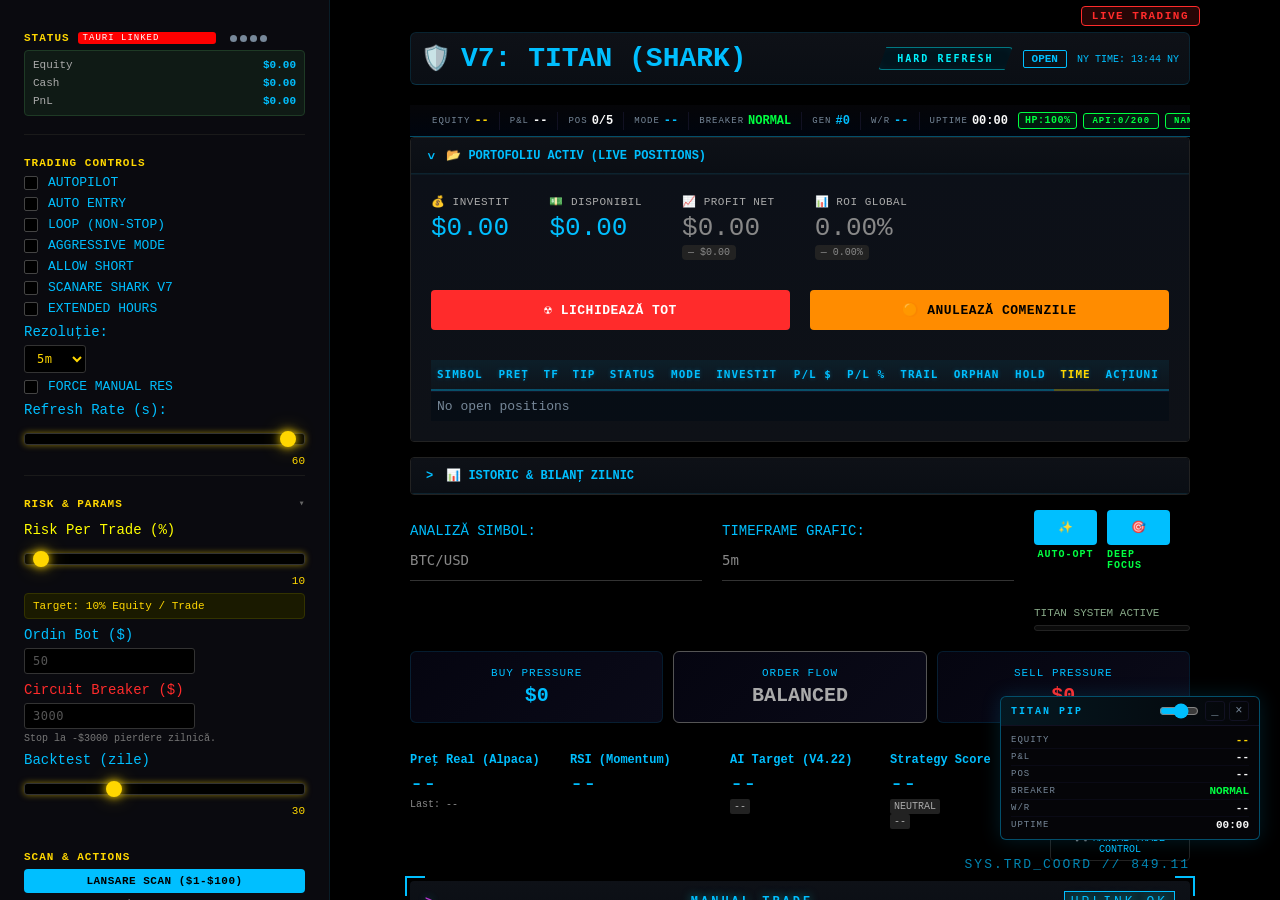
<file: src/index.html>
<!DOCTYPE html>
<html lang="en">

<head>
    <meta charset="UTF-8">
    <meta name="viewport" content="width=device-width, initial-scale=1.0">
    <title>TITAN DEBUG V1</title>
    <!-- GLOBALS FIRST -->
    <script src="titan_globals.js"></script>
    <!-- LOCAL CHART LIBRARY -->
    <script src="lightweight-charts.js"></script>
    <script src="titan_core.js"></script>
    <script src="titan_bus.js"></script>
    <script src="titan_toasts.js"></script>
    <script src="titan_audio.js"></script>
    <script src="titan_indicators_math.js"></script>
    <script src="titan_chart_sync.js"></script>
    <script src="titan_rightbar.js"></script>
    <script src="titan_indicators_ui.js"></script>
    <script src="titan_chart_settings.js"></script>
    <script src="titan_chart_layout.js"></script>
    <script src="titan_replay_alerts.js"></script>
    <script src="titan_nexus.js"></script>
    <script src="titan_tabs.js"></script>
    <script src="titan_monitor.js"></script>
    <script src="titan_positions.js"></script>
    <script src="titan_sidebar.js"></script>
    <script src="titan_watchlist.js"></script>
    <script src="titan_manual_trade.js"></script>
    <script src="titan_hft_panel.js"></script>
    <script src="titan_data_load.js"></script>
    <script src="titan_bootstrap.js"></script>
    <script src="titan_keyboard.js"></script>
    <script src="titan_journal.js"></script>
    <script src="titan_multi_symbol.js"></script>
    <script src="titan_performance.js"></script>
    <script src="titan_news.js"></script>
    <script src="titan_perf_stats.js"></script>
    <script src="titan_ai_scanner.js"></script>
    <script src="titan_scanner_plus.js"></script>
    <script src="drawing_engine_v2.js"></script>
    <script src="titan_ls_settings.js"></script>
    <script src="titan_init.js" defer></script>
    <link rel="stylesheet" href="styles.css">
</head>

<body>

    <!-- SIDEBAR -->
    <div id="sidebar">

        <!-- ═══ SECT 1: STATUS & CONEXIUNE ═══ -->
        <div class="sb-section">
            <div class="sb-header">STATUS <span id="tauri-status" class="sb-badge sb-badge-red">Checking...</span> <span id="sidebar-blackout-badge" class="blackout-badge hidden"><span class="blackout-dot"></span>BLK <span id="sidebar-blackout-cd"></span></span>
                <span id="state-health-dots" class="state-health-dots" title="Sub-state health: Trading / Market / Risk / Scan">
                    <span class="sh-dot sh-dot-dim" id="sh-trading" data-label="TRD"></span>
                    <span class="sh-dot sh-dot-dim" id="sh-market" data-label="MKT"></span>
                    <span class="sh-dot sh-dot-dim" id="sh-risk" data-label="RSK"></span>
                    <span class="sh-dot sh-dot-dim" id="sh-scan" data-label="SCN"></span>
                </span>
            </div>
            <div id="account-summary" class="sidebar-block">
                <div class="sidebar-mini-table">
                    <div class="sidebar-mini-row"><span>Equity</span><span id="acct-equity">--</span></div>
                    <div class="sidebar-mini-row"><span>Cash</span><span id="acct-cash">--</span></div>
                    <div class="sidebar-mini-row"><span>PnL</span><span id="acct-pnl">--</span></div>
                </div>
            </div>
        </div>

        <!-- ═══ SECT 2: TRADING CONTROLS ═══ -->
        <div class="sb-section">
            <div class="sb-header">TRADING CONTROLS</div>
            <div class="chk-row" id="chk-auto">
                <div class="chk-box checked"></div><span>AUTOPILOT</span>
            </div>
            <div class="chk-row" id="chk-auto-entry">
                <div class="chk-box"></div><span>AUTO ENTRY</span>
            </div>
            <div class="chk-row" id="chk-loop-top">
                <div class="chk-box checked"></div><span>LOOP (NON-STOP)</span>
            </div>
            <div class="chk-row" id="chk-aggressive">
                <div class="chk-box checked"></div><span>AGGRESSIVE MODE</span>
            </div>
            <div id="aggressive-indicator" style="display:none; background:rgba(255,0,0,0.1); border:1px solid #FF2B2B; border-radius:4px; padding:6px; margin:4px 0; animation:pulse-border 2s infinite;">
                <div style="font-size:9px; color:#FF4444; font-weight:700; letter-spacing:1px; margin-bottom:4px;">AGGRESSIVE ACTIVE</div>
                <div style="display:flex; gap:4px; align-items:center;">
                    <span style="font-size:9px; color:#888; width:40px;">SL %</span>
                    <input type="number" id="aggr-sl-override" value="8" step="0.5" min="0.5" max="25" class="sidebar-input" style="flex:1; font-size:10px; padding:2px 4px;">
                </div>
                <div style="display:flex; gap:4px; align-items:center; margin-top:3px;">
                    <span style="font-size:9px; color:#888; width:40px;">TP %</span>
                    <input type="number" id="aggr-tp-override" value="4" step="0.5" min="0.5" max="50" class="sidebar-input" style="flex:1; font-size:10px; padding:2px 4px;">
                </div>
                <div style="display:flex; gap:4px; align-items:center; margin-top:3px;">
                    <span style="font-size:9px; color:#888; width:40px;">TRAIL</span>
                    <input type="number" id="aggr-trail-override" value="3" step="0.5" min="0.1" max="20" class="sidebar-input" style="flex:1; font-size:10px; padding:2px 4px;">
                </div>
            </div>
            <div class="chk-row" id="chk-short">
                <div class="chk-box"></div><span>ALLOW SHORT</span>
            </div>
            <div class="chk-row" id="chk-scan">
                <div class="chk-box checked"></div><span>SCANARE SHARK V7</span>
            </div>
            <div class="chk-row" id="chk-extended">
                <div class="chk-box"></div><span>EXTENDED HOURS</span>
            </div>
            <div style="margin-top:8px;">
                <div class="st-label">Rezoluție:</div>
                <select id="select-manual-res" class="sidebar-input">
                    <option>1d</option>
                    <option>4h</option>
                    <option>1h</option>
                    <option>30m</option>
                    <option>15m</option>
                    <option>10m</option>
                    <option selected>5m</option>
                    <option>3m</option>
                    <option>1m</option>
                </select>
            </div>
            <div class="chk-row mt-6" id="chk-force-manual">
                <div class="chk-box"></div><span>FORCE MANUAL RES</span>
            </div>
            <div style="margin-top:8px;">
                <div class="st-label">Refresh Rate (s):</div>
                <input type="range" class="s-slider" id="slider-refresh" min="5" max="60" value="60" step="5">
                <div id="val-refresh" class="slider-val">60</div>
            </div>
        </div>

        <!-- ═══ SECT 3: RISK & PARAMETRI (colapsabil) ═══ -->
        <details class="sb-section sb-details" open>
            <summary class="sb-header sb-toggle">RISK & PARAMS</summary>
            <div class="sb-details-body">
                <div class="st-label" style="color:#FFFF00; font-size:14px;">Risk Per Trade (%)</div>
                <input type="range" class="s-slider" id="slider-risk" min="10" max="100" value="95" step="1">
                <div id="val-risk" class="slider-val">95</div>
                <div class="sb-risk-badge">Target: <span id="risk-target">95</span>% Equity / Trade</div>

                <div class="st-label" style="margin-top:8px;">Ordin Bot ($)</div>
                <input type="number" id="bot-trade-size" placeholder="50" class="sidebar-input">

                <div class="st-label" style="margin-top:8px; color:#FF2B2B;">Circuit Breaker ($)</div>
                <input type="number" id="circuit-breaker" placeholder="3000" class="sidebar-input">
                <div id="circuit-breaker-desc" class="sidebar-hint">Stop la -$3000 pierdere zilnică.</div>

                <div class="st-label" style="margin-top:8px;">Backtest (zile)</div>
                <input type="range" class="s-slider" id="slider-backtest" min="5" max="90" value="30" step="1">
                <div id="val-backtest" class="slider-val">30</div>
            </div>
        </details>

        <!-- ═══ SECT 4: SCAN & ACTIONS ═══ -->
        <div class="sb-section">
            <div class="sb-header">SCAN & ACTIONS</div>
            <button id="btn-launch-scan" class="btn-primary" style="width:100%; margin-bottom:6px;">LANSARE SCAN
                ($1-$100)</button>
            <div id="loop-status" class="loop-active-banner d-none">LOOP ACTIV</div>
            <div id="scan-results" class="sidebar-block d-none"></div>
            <div id="scan-status-info" class="sidebar-hint">SCANARE SHARK Activat.</div>
            <div style="display:flex; gap:6px; margin-top:8px;">
                <button id="btn-clear-cache" class="btn-secondary flex-1">CLEAR CACHE</button>
                <button id="btn-reset-logs" class="btn-secondary flex-1">RESET LOGS</button>
            </div>
        </div>

        <!-- ═══ SECT 5: SIMBOLURI (compact links to central tabs) ═══ -->
        <div class="sb-section">
            <div class="sb-header">SIMBOLURI</div>
            <div style="display:flex; gap:4px; margin-top:6px;">
                <input type="text" id="fav-input" placeholder="AAPL" class="sidebar-input flex-1">
                <button id="btn-add-fav" class="btn-primary" style="font-size:10px;">ADD</button>
            </div>
            <div style="display:flex; gap:4px; margin-top:6px;">
                <button id="btn-sb-open-watchlist" class="btn-primary" style="flex:1; font-size:10px; padding:6px 0;">WATCHLIST <span id="sb-wl-count" style="opacity:0.7;">(0)</span></button>
                <button id="btn-sb-open-hft" class="btn-secondary" style="flex:1; font-size:10px; padding:6px 0; color:#00BFFF; border-color:#00BFFF;">HFT TARGETS <span id="sb-hft-count" style="opacity:0.7;">(0)</span></button>
            </div>
        </div>

        <!-- ═══ SECT 6: API & WALLET (colapsabil) ═══ -->
        <details class="sb-section sb-details" open>
            <summary class="sb-header sb-toggle">API & WALLET</summary>
            <div class="sb-details-body">
                <div class="st-label">API KEY ID:</div>
                <input type="text" id="api-key" placeholder="PK..." class="sidebar-input">
                <div class="st-label mt-6">API SECRET:</div>
                <input type="password" id="api-secret" placeholder="Secret..." class="sidebar-input">
                <button id="btn-save-keys" class="btn-primary" style="width:100%; margin-top:6px;">SAVE KEYS</button>

                <div class="st-label mt-6" style="color:#A855F7;">FMP API KEY <span style="font-size:9px;color:#888;">(Float Data)</span>:</div>
                <input type="password" id="fmp-api-key" placeholder="FMP Key..." class="sidebar-input" style="border-color:rgba(168,85,247,0.4);">
                <button id="btn-save-fmp-key" class="btn-secondary" style="width:100%; margin-top:4px; border-color:#A855F7; color:#A855F7; font-size:11px;">SAVE FMP KEY</button>

                <div style="border-bottom:1px solid #222; margin:10px 0;"></div>
                <div class="sidebar-mini-table" style="margin-bottom:6px;">
                    <div class="sidebar-mini-row"><span>Bot Alloc</span><span id="acct-bot-alloc">--</span></div>
                    <div class="sidebar-mini-row"><span>User Deposit</span><span id="acct-user-deposit">--</span></div>
                    <div class="sidebar-mini-row"><span>Bot Cash</span><span id="bot-alloc-val"
                            style="color:#00BFFF;">$0.00</span></div>
                    <div class="sidebar-mini-row"><span>User Cash</span><span id="user-deposit-val"
                            style="color:#FFA500;">$0.00</span></div>
                </div>
                <div class="st-label">Sumă ($):</div>
                <input type="number" id="main-transfer-amount" placeholder="1000" class="sidebar-input">
                <div style="display:flex; gap:4px; margin-top:4px;">
                    <button id="btn-main-topup" class="btn-primary flex-1">TOP UP BOT</button>
                    <button id="btn-main-withdraw" class="btn-danger flex-1">RETRAGE</button>
                </div>
                <div style="border-bottom:1px solid #222; margin:8px 0;"></div>
                <div class="st-label">Topup User ($):</div>
                <input type="number" id="user-topup-amount" placeholder="500" class="sidebar-input">
                <button id="btn-user-topup" class="btn-secondary" style="width:100%; margin-top:4px;">TOPUP
                    USER</button>
                <button id="btn-deposit-virtual" class="btn-secondary" style="width:100%; margin-top:4px;">+$10K
                    VIRTUAL</button>
            </div>
        </details>

        <!-- ═══ SECT 7: HARDWARE MONITOR (colapsabil) ═══ -->
        <details class="sb-section sb-details" open>
            <summary class="sb-header sb-toggle">HARDWARE MONITOR</summary>
            <div class="sb-details-body">
                <div id="gpu-info"
                    style="background:#0F1A15; border:1px solid #1E3A25; padding:6px; border-radius:4px; font-size:10px; color:#00BFFF; margin-bottom:4px;">
                    <div class="monitor-card">
                        <div class="monitor-row"><span class="label">GPU</span><span class="value"
                                id="gpu-name">--</span></div>
                        <div class="monitor-row"><span class="label">Temp</span><span class="value"
                                id="gpu-temp">--°C</span></div>
                        <div class="monitor-row"><span class="label">Util</span><span class="value"
                                id="gpu-util">--%</span></div>
                        <div class="monitor-row"><span class="label">Mem</span><span class="value" id="gpu-mem">--
                                MB</span></div>
                        <div class="monitor-row"><span class="label">Power</span><span class="value" id="gpu-power">--
                                W</span></div>
                        <div class="monitor-row"><span class="label">Fan</span><span class="value" id="gpu-fan">--
                                RPM</span></div>
                    </div>
                </div>
                <div id="cpu-info"
                    style="background:#0E1620; border:1px solid #1C2430; padding:6px; border-radius:4px; font-size:10px; color:#3683D4; margin-bottom:4px;">
                    <div class="monitor-card">
                        <div class="monitor-row"><span class="label">CPU</span><span class="value"
                                id="cpu-usage">--%</span></div>
                        <div class="monitor-row"><span class="label">Temp</span><span class="value"
                                id="cpu-temp">--°C</span></div>
                        <div class="monitor-row"><span class="label">Freq</span><span class="value" id="cpu-freq">--
                                MHz</span></div>
                        <div class="monitor-row"><span class="label">Fan</span><span class="value" id="cpu-fan">--
                                RPM</span></div>
                        <div class="monitor-row"><span class="label">RAM</span><span class="value"
                                id="cpu-ram">--</span></div>
                    </div>
                </div>
                <div id="net-info"
                    style="background:#0E1620; border:1px solid #1C2430; padding:6px; border-radius:4px; font-size:10px; color:#3683D4;">
                    <div class="monitor-card">
                        <div class="monitor-row"><span class="label">NET</span><span class="value"
                                id="net-iface">--</span></div>
                        <div class="monitor-row"><span class="label">Down</span><span class="value" id="net-down">0.00
                                MB/s</span></div>
                        <div class="monitor-row"><span class="label">Up</span><span class="value" id="net-up">0.00
                                MB/s</span></div>
                        <div class="monitor-row"><span class="label">Total</span><span class="value" id="net-total">↓
                                0.00 GB | ↑ 0.00 GB</span></div>
                    </div>
                </div>
            </div>
        </details>

        <!-- ═══ SECT 8: MARKET DISCOVERY (colapsabil) ═══ -->
        <details id="market-discovery" class="sb-section sb-details">
            <summary class="sb-header sb-toggle">MARKET DISCOVERY</summary>
            <div class="sb-details-body">
                <div class="st-label">Pret Min ($):</div>
                <input type="number" id="md-price-min" value="1" class="sidebar-input">
                <div class="st-label mt-6">Pret Max ($):</div>
                <input type="number" id="md-price-max" value="500" class="sidebar-input">
                <div class="st-label mt-6">Volum Min (M):</div>
                <input type="number" id="md-vol-min" value="0.5" step="0.1" class="sidebar-input">
                <div class="st-label mt-6">Min % Schimbare:</div>
                <input type="range" class="s-slider" id="md-change-min" min="0" max="50" value="1" step="0.5">
                <div id="md-change-val" class="slider-val">1</div>
                <div class="st-label mt-6">RVOL Minim (x):</div>
                <input type="number" id="md-rvol-min" value="1" step="0.5" min="0" class="sidebar-input">
                <div class="st-label mt-6">Gap Min (%):</div>
                <input type="number" id="md-gap-min" value="0" step="0.5" min="0" class="sidebar-input">
                <div class="st-label mt-6">Float Max (M): <span style="color:#A855F7;font-size:9px;">FMP</span></div>
                <input type="number" id="md-float-max" value="0" step="1" min="0" class="sidebar-input" placeholder="0 = no filter">
                <div class="st-label mt-6">Market Cap Max (B): <span style="color:#A855F7;font-size:9px;">FMP</span></div>
                <input type="number" id="md-cap-max" value="0" step="0.5" min="0" class="sidebar-input" placeholder="0 = no filter">
                <div class="chk-row mt-6" id="chk-require-catalyst">
                    <div class="chk-box"></div><span>REQUIRE CATALYST</span>
                </div>
                <div class="chk-row mt-6" id="chk-exclude-earnings">
                    <div class="chk-box"></div><span>EXCLUDE EARNINGS ±3d</span>
                </div>
                <div class="st-label mt-6">Max Candidates:</div>
                <input type="range" class="s-slider" id="md-max-candidates" min="10" max="300" value="100" step="10">
                <div id="md-max-candidates-val" class="slider-val">100</div>
                <div class="st-label mt-6">Auto-Scan Interval (min):</div>
                <input type="range" class="s-slider" id="md-scan-interval" min="5" max="60" value="30" step="5">
                <div id="md-scan-interval-val" class="slider-val">30</div>
                <!-- ACTION BUTTONS -->
                <div style="display:flex; gap:5px; margin-top:10px;">
                    <button id="btn-md-scan" class="btn-primary flex-1 md-cyber-btn md-btn-scan">⚡ SCAN</button>
                    <button id="btn-md-clear" class="btn-secondary flex-1 md-cyber-btn md-btn-clear">✕ CLEAR</button>
                </div>
                <div style="display:flex; gap:5px; margin-top:5px;">
                    <button id="btn-md-auto-scan" class="btn-secondary md-cyber-btn md-btn-auto flex-1">AUTO SCAN: OFF</button>
                    <button id="btn-md-warrior-defaults" class="btn-secondary md-cyber-btn md-btn-warrior flex-1">⚔️ ROSS CAMERON</button>
                </div>
                <div style="display:flex; gap:5px; margin-top:5px;">
                    <button id="btn-md-inject-wl" class="btn-primary md-cyber-btn md-btn-inject flex-1">INJECT → WATCHLIST</button>
                    <button id="btn-md-autoinject" class="btn-secondary md-cyber-btn flex-1">AUTO INJECT</button>
                </div>
                <div style="display:flex; gap:5px; margin-top:5px;">
                    <button id="btn-md-inject-signal" class="btn-secondary md-cyber-btn md-btn-signal flex-1">INJECT → SIGNAL CFG</button>
                    <button id="btn-md-inject-hft" class="btn-secondary md-cyber-btn" style="flex:1; border-color:#00BFFF; color:#00BFFF;">INJECT → HFT</button>
                </div>

                <!-- PRESETS SECTION -->
                <div class="md-cyber-divider"></div>
                <div class="md-cyber-section-title">⬡ PRESETS</div>
                <div class="md-preset-grid">
                    <button id="btn-md-penny-rockets" class="md-preset-btn md-preset-orange">
                        <span class="md-preset-icon">🚀</span>
                        <span class="md-preset-label">PENNY ROCKETS</span>
                    </button>
                    <button id="btn-md-swing-setup" class="md-preset-btn md-preset-purple">
                        <span class="md-preset-icon">📈</span>
                        <span class="md-preset-label">SWING SETUP</span>
                    </button>
                    <button id="btn-md-large-cap" class="md-preset-btn md-preset-blue">
                        <span class="md-preset-icon">🏛️</span>
                        <span class="md-preset-label">LARGE CAP</span>
                    </button>
                    <button id="btn-md-hot-momentum" class="md-preset-btn md-preset-red">
                        <span class="md-preset-icon">🔥</span>
                        <span class="md-preset-label">HOT MOMENTUM</span>
                    </button>
                </div>

                <!-- SCORE MODE -->
                <div class="md-cyber-divider"></div>
                <div class="md-cyber-section-title">◈ SCORE MODE</div>
                <div class="md-score-mode-wrapper">
                    <select id="md-score-preset" class="md-score-select">
                        <option value="balanced">⚖️  BALANCED — 25 / 25 / 25 / 25</option>
                        <option value="momentum">🚀  MOMENTUM — 50 / 20 / 10 / 20</option>
                        <option value="volume_hunter">📊  VOLUME HUNTER — 15 / 20 / 10 / 55</option>
                        <option value="gap_scanner">📉  GAP SCANNER — 10 / 15 / 55 / 20</option>
                    </select>
                    <div class="md-score-legend">CHG / RVOL / GAP / VOL</div>
                </div>

                <div id="md-status" class="md-cyber-status"></div>
                <div id="md-results" class="mt-6"></div>
            </div>
        </details>

        <div style="height:30px;"></div>
    </div>

    <!-- MAIN AREA -->
    <div id="main">

        <!-- HEADER -->
        <div class="header-container">
            <div class="header-title">
                <span>🛡️</span> V7: TITAN (SHARK)
            </div>
            <div class="header-right">
                <span id="st-sentinel-badge"></span>
                <span id="st-positions-badge" class="st-pos-badge" title="SmartTrend positions"></span>
                <button id="btn-hard-refresh" title="Hard Refresh App" class="btn-hard-refresh">HARD REFRESH</button>
                <div class="market-badge market-closed" id="market-badge">CLOSED</div>
                <div id="extended-hours-badge" style="display:none; background:#2A1A4A; border:1px solid #7C3AED; color:#A78BFA; font-size:9px; font-weight:700; padding:2px 8px; border-radius:4px; letter-spacing:1px;">EXTENDED</div>
                <div class="ny-time" id="ny-time">NY TIME: 02:45 NY</div>
            </div>
        </div>

        <!-- S14: COCKPIT STRIP -->
        <div id="cockpit-strip" class="cockpit-strip">
            <div class="cs-item"><span class="cs-label">EQUITY</span><span id="cs-equity" class="cs-value cs-gold">--</span></div>
            <div class="cs-divider"></div>
            <div class="cs-item"><span class="cs-label">P&L</span><span id="cs-pnl" class="cs-value">--</span></div>
            <div class="cs-divider"></div>
            <div class="cs-item"><span class="cs-label">POS</span><span id="cs-positions" class="cs-value">0/<span id="cs-max-pos">5</span></span></div>
            <div class="cs-divider"></div>
            <div class="cs-item"><span class="cs-label">MODE</span><span id="cs-mode" class="cs-value cs-cyan">--</span></div>
            <div class="cs-divider"></div>
            <div class="cs-item"><span class="cs-label">BREAKER</span><span id="cs-breaker" class="cs-value cs-green">NORMAL</span></div>
            <div class="cs-divider"></div>
            <div class="cs-item"><span class="cs-label">GEN</span><span id="cs-generation" class="cs-value cs-cyan">#0</span></div>
            <div class="cs-divider"></div>
            <div class="cs-item"><span class="cs-label">W/R</span><span id="cs-winrate" class="cs-value cs-cyan">--</span></div>
            <div class="cs-divider"></div>
            <div class="cs-item"><span class="cs-label">UPTIME</span><span id="cs-uptime" class="cs-value">00:00</span></div>
            <div class="cs-badges">
                <span id="cs-health-badge" class="cs-health-badge cs-health-green" title="System health composite">HP:100%</span>
                <span id="cs-dedup-badge" class="cs-badge cs-badge-hidden" title="Fills deduplicated this session (CRIT-11 protection)">DEDUP:0</span>
                <span id="cs-api-badge" class="cs-badge cs-badge-green" title="API calls this minute / limit">API:0/200</span>
                <span id="cs-nan-badge" class="cs-badge cs-badge-green" title="NaN values caught and sanitized in SmartTrend pillar calculations">NaN:0</span>
                <span id="cs-fsm-badge" class="cs-badge cs-badge-cyan" title="FSM state distribution last 100 evals (Stalking/Entry/InTrade)">FSM:--</span>
                <span id="cs-kal-spark" class="cs-kal-spark" title="Kalman surprise last 8 bars"></span>
                <span id="cs-gen-timeline" class="cs-gen-timeline" title="Generation history timeline"></span>
                <span id="cs-tmr-badge" class="cs-badge cs-badge-cyan" title="Active timer count (TitanTimers registry)">TMR:0</span>
                <span id="cs-mrk-badge" class="cs-badge cs-badge-cyan" title="Chart markers: Signals/Fills/SmartTrend">MRK:--</span>
                <span id="cs-equity-stale" class="cs-badge cs-badge-red hidden">EQUITY STALE</span>
                <span id="cs-ws-disconn" class="cs-badge cs-badge-red hidden">WS DISCONN</span>
                <span id="cs-mem-badge" class="cs-badge cs-badge-green" title="Total entries in trading HashMaps">MEM:0</span>
                <span id="cs-evict-badge" class="cs-badge cs-badge-hidden" title="Stale entries cleaned from trading maps since startup">EVICT:0</span>
                <span id="cs-stream-stale" class="cs-badge cs-badge-red hidden" title="Market data stream reconnecting -- data may have gaps">WS:STALE</span>
            </div>
        </div>

        <!-- S72 B4: Dry-Run Guard Overlay -->
        <div id="live-trading-banner" class="live-trading-banner hidden">LIVE TRADING</div>

        <div id="force-manual-banner" class="force-manual-banner hidden">
            <span class="force-manual-title">MANUAL OVERRIDE ACTIVE</span>
            <span class="force-manual-sub">Bot disabled. User has full manual control over all positions.</span>
        </div>

        <!-- PORTFOLIO EXPANDER -->
        <details open>
            <summary>📂 PORTOFOLIU ACTIV (LIVE POSITIONS)</summary>
            <div class="expander-content">
                <div class="metrics-row">
                    <div class="metric">
                        <div class="metric-head">💰 INVESTIT</div>
                        <div class="metric-val" id="metric-invested">$0.00</div>
                    </div>
                    <div class="metric">
                        <div class="metric-head">💵 DISPONIBIL</div>
                        <div class="metric-val" id="metric-available">$0.00</div>
                    </div>
                    <div class="metric">
                        <div class="metric-head">📈 PROFIT NET</div>
                        <div class="metric-val" id="metric-profit">$0.00</div>
                        <div class="metric-badge badge-neutral" id="metric-profit-badge">— $0.00</div>
                    </div>
                    <div class="metric">
                        <div class="metric-head">📊 ROI GLOBAL</div>
                        <div class="metric-val" id="metric-roi">0.00%</div>
                        <div class="metric-badge badge-neutral" id="metric-roi-badge">— 0.00%</div>
                    </div>
                </div>

                <div class="action-row">
                    <button id="btn-liquidate" class="btn-large btn-nuke">☢️ LICHIDEAZĂ TOT</button>
                    <button id="btn-cancel-orders" class="btn-large btn-cancel">🟠 ANULEAZĂ COMENZILE</button>
                </div>

                <table class="cyber-hud-table">
                    <thead>
                        <tr>
                            <th>SIMBOL</th>
                            <th>PREȚ</th>
                            <th>TF</th>
                            <th>TIP</th>
                            <th>STATUS</th>
                            <th>MODE</th>
                            <th>INVESTIT</th>
                            <th>P/L $</th>
                            <th>P/L %</th>
                            <th>TRAIL</th>
                            <th>ORPHAN</th>
                            <th>HOLD</th>
                            <th class="th-gold">TIME</th>
                            <th>ACȚIUNI</th>
                        </tr>
                    </thead>
                    <tbody id="positions-body">
                    </tbody>
                </table>
            </div>
        </details>

        <!-- ISTORIC & BILANT ZILNIC -->
        <details>
            <summary>📊 ISTORIC & BILANȚ ZILNIC</summary>
            <div class="expander-content" id="istoric-bilant-content">
                <div class="bm-status">Datele istorice sunt disponibile in tab-ul Jurnal.</div>
            </div>
        </details>

        <!-- COMMAND CENTER -->
        <div class="cmd-row">
            <div>
                <div class="st-label">ANALIZĂ SIMBOL:</div>
                <div class="cmd-val" id="analysis-symbol">BTC/USD</div>
                <div class="cmd-divider"></div>
            </div>
            <div>
                <div class="st-label">TIMEFRAME GRAFIC:</div>
                <div class="cmd-val" id="analysis-timeframe">5m</div>
                <div class="cmd-divider"></div>
            </div>
            <div style="display:flex; gap:10px; margin-bottom:10px;">
                <div style="flex:1; display:flex; flex-direction:column; align-items:center; gap:4px;">
                    <button id="btn-auto-opt" class="btn-cmd" style="width:100%; justify-content:center; padding:10px;">✨</button>
                    <span style="font-size:10px; color:var(--neon-green); font-weight:700; text-transform:uppercase; letter-spacing:1px;">Auto-Opt</span>
                </div>
                <div style="flex:1; display:flex; flex-direction:column; align-items:center; gap:4px;">
                    <button id="btn-deep-focus" class="btn-cmd" style="width:100%; justify-content:center; padding:10px;">🎯</button>
                    <span style="font-size:10px; color:var(--neon-green); font-weight:700; text-transform:uppercase; letter-spacing:1px;">Deep Focus</span>
                </div>
            </div>
            <div class="cmd-progress" id="cmd-progress">
                <div class="cmd-progress-label" id="cmd-progress-label">TITAN SYSTEM ACTIVE</div>
                <div class="cmd-progress-track">
                    <div class="cmd-progress-fill" id="cmd-progress-fill"></div>
                </div>
            </div>
        </div>
        <div id="deep-focus-output" class="deep-focus-output"></div>

        <!-- WHALE BOXES -->
        <div class="whale-grid">
            <div class="whale-box" id="whale-buy-box">
                <div class="wb-title">BUY PRESSURE</div>
                <div class="wb-val green" id="flow-buy">$0</div>
            </div>
            <div class="whale-box neutral-border" id="whale-flow-box">
                <div class="wb-title">ORDER FLOW</div>
                <div class="wb-val" id="flow-state">--</div>
            </div>
            <div class="whale-box" id="whale-sell-box">
                <div class="wb-title">SELL PRESSURE</div>
                <div class="wb-val red" id="flow-sell">$0</div>
            </div>
        </div>

        <!-- BOT METRICS -->
        <div class="bot-met-grid">
            <div>
                <div class="bm-label">Preț Real (Alpaca)</div>
                <div class="bm-val" id="alpaca-real-price">--</div>
                <div class="bm-time" id="alpaca-real-time">Last: --</div>
            </div>
            <div>
                <div class="bm-label">RSI (Momentum)</div>
                <div class="bm-val" id="rsi-val">--</div>
            </div>
            <div>
                <div class="bm-label">AI Target (V4.22)</div>
                <div class="bm-val" id="ai-target">--</div>
                <div class="bm-sub sub-neutral" id="ai-target-delta">--</div>
            </div>
            <div>
                <div class="bm-label">Strategy Score</div>
                <div class="bm-val" id="strategy-score">--</div>
                <div class="bm-sub sub-neutral" id="strategy-signal">NEUTRAL</div>
                <div class="bm-sub sub-neutral" id="strategy-trend">--</div>
            </div>
            <div>
                <button id="btn-retrain" class="btn-retrain">☢️ RETRAIN BRAIN (LIVE)</button>
                <div class="bm-status" id="retrain-status">Status: LOADED FROM DISK</div>
                <div class="bm-manual-control">🎮 MANUAL TRADE CONTROL</div>
            </div>
        </div>

        <!-- ═══════════════════════════════════════════════════════ -->
        <!--  MANUAL TRADE PANEL                                     -->
        <!-- ═══════════════════════════════════════════════════════ -->
        <div class="hud-wrapper">
            <div class="hud-corner-tl"></div>
            <div class="hud-corner-tr"></div>
            <div class="hud-corner-bl"></div>
            <div class="hud-corner-br"></div>
            <div class="hud-sys-text">SYS.TRD_COORD // 849.11</div>
            <div class="hud-sys-text-2">V_MANUAL_OVERRIDE_ACTIVE</div>

            <details id="manual-trade-panel" class="mt-cyber-details">
                <summary class="mt-panel-summary">MANUAL TRADE</summary>
                <div class="mt-panel-body">
                    <div class="mt-row">
                        <input type="text" id="mt-symbol" placeholder="SYMBOL" class="cyber-input mt-cyber-input" style="flex:2; text-transform:uppercase; font-size:16px; font-weight:bold;">
                        <button id="btn-mt-inject-wl" class="cyber-button accent mt-cyber-btn" style="font-size:14px; padding:6px 12px; font-weight:bold;">FROM WL</button>
                    </div>
                    <div id="mt-price-preview" class="mt-price-preview d-none"></div>
                    <div class="mt-row">
                        <select id="mt-side" class="cyber-select mt-cyber-input flex-1">
                            <option value="buy">LONG (BUY)</option>
                            <option value="sell">SHORT (SELL)</option>
                        </select>
                        <select id="mt-order-type" class="cyber-select mt-cyber-input flex-1">
                            <option value="market">MARKET</option>
                            <option value="limit">LIMIT</option>
                            <option value="stop">STOP</option>
                        </select>
                    </div>
                    <div id="mt-side-banner" class="mt-side-banner side-long d-none">ASCEND // LONG POSITION</div>
                    <div id="mt-limit-row" class="mt-row d-none">
                        <input type="number" id="mt-limit-price" placeholder="Limit Price" step="0.01" class="cyber-input mt-cyber-input flex-1">
                    </div>
                    <div class="mt-row" style="margin-bottom:8px; gap:12px; justify-content:center;">
                        <label class="mt-radio-label">
                            <input type="radio" name="mt-amount-mode" id="mt-mode-usd" value="usd" checked> USD $
                        </label>
                        <label class="mt-radio-label">
                            <input type="radio" name="mt-amount-mode" id="mt-mode-shares" value="shares"> SHARES #
                        </label>
                    </div>
                    <div class="mt-row" style="align-items:center;">
                        <input type="number" id="mt-usd" placeholder="USD Amount" min="1" max="500000" class="cyber-input mt-cyber-input flex-1">
                        <span id="mt-allin-est-hint" style="font-size:9px;color:#FFA500;white-space:nowrap;display:none;margin-left:6px;">(est)</span>
                    </div>
                    <div class="mt-quick-btns">
                        <button class="cyber-button mt-cyber-btn" data-amt="100" style="padding:4px 8px;">$100</button>
                        <button class="cyber-button mt-cyber-btn" data-amt="500" style="padding:4px 8px;">$500</button>
                        <button class="cyber-button mt-cyber-btn" data-amt="1000" style="padding:4px 8px;">$1K</button>
                        <button class="cyber-button mt-cyber-btn" data-amt="5000" style="padding:4px 8px;">$5K</button>
                        <button class="cyber-button accent mt-cyber-btn" data-amt="allin" style="padding:4px 8px;">ALL-IN</button>
                    </div>
                    <div id="mt-qty-preview" class="mt-info-line d-none"></div>
                    <div class="mt-row">
                        <input type="number" id="mt-tp" placeholder="Take Profit $" step="0.01" class="cyber-input mt-cyber-input flex-1">
                        <input type="number" id="mt-sl" placeholder="Stop Loss $" step="0.01" class="cyber-input mt-cyber-input mt-cyber-input-red flex-1">
                    </div>
                    <div class="mt-row" style="justify-content:center;">
                        <button id="btn-mt-riskcalc" class="cyber-button mt-cyber-btn" style="padding:4px 12px; font-size:11px;">RISK CALC</button>
                        <span id="mt-riskcalc-result" style="font-size:11px; color:#888; margin-left:8px;"></span>
                    </div>
                    <div class="mt-row">
                        <button id="btn-mt-execute" class="mt-cyber-execute">ENGAGE TRADE</button>
                    </div>
                    <div class="mt-key-hint" title="Shortcuts: L=Long, S=Short, Enter=Execute"><kbd>L</kbd> Long <kbd>S</kbd> Short <kbd>Enter</kbd> Execute <span style="color:#666;font-size:9px;margin-left:6px;">Shortcuts: L=Long, S=Short, Enter=Execute</span></div>
                    <div id="mt-status" class="mt-status-line"></div>
                    <div id="mt-recent-trades" class="mt-recent-trades"></div>
                    <div class="mt-divider"></div>
                    <div class="mt-row mt-row-between" style="padding: 10px 0;">
                        <span class="cyber-txt-cyan" style="font-size:14px; font-weight:800; text-transform:uppercase; letter-spacing:1px;">MANUAL ASSETS <span id="mt-count" class="cyber-txt-gold">(0)</span></span>
                        <div class="mt-row" style="gap:8px;">
                            <button id="btn-mt-add-manual" class="cyber-button accent mt-cyber-btn" style="padding:6px 10px; font-size:12px; font-weight:bold;">+ ADD</button>
                            <button id="btn-mt-all-auto" class="cyber-button mt-cyber-btn" style="padding:6px 10px; font-size:12px; font-weight:bold;">ALL AUTO</button>
                        </div>
                    </div>
                    <div id="mt-asset-list" class="mt-asset-list" style="max-height:300px; overflow-y:auto;"></div>
                    <div id="mt-empty-msg" class="mt-empty-msg">No manual assets. Execute a trade or click + ADD.</div>
                </div>
            </details>
        </div>

        <!-- ═══════════════════════════════════════════════════════ -->
        <!--  GPU NEXUS — Strategy Mode & Agent Consensus Panel     -->
        <!-- ═══════════════════════════════════════════════════════ -->
        <div class="nexus-panel" id="nexus-panel">
            <div class="nexus-header">
                <div class="nexus-title">🤖 GPU NEXUS — 150K AGENTS</div>
                <div class="nexus-mode-toggle" id="nexus-mode-toggle">
                    <button class="nexus-mode-btn" data-mode="MATH_ORACLE">🧠 ORACLE</button>
                    <button class="nexus-mode-btn" data-mode="GPU_NEXUS">🤖 GPU</button>
                    <button class="nexus-mode-btn" data-mode="FUSION">⚡ FUSION</button>
                    <button class="nexus-mode-btn" data-mode="SIGNAL_STRATEGY">📍 SIGNAL</button>
                    <button class="nexus-mode-btn active" data-mode="SMARTTREND">ST</button>
                    <div id="sig-source-toggle" style="display:none; margin-left:8px; border-left:1px solid #444; padding-left:8px; gap:3px; align-items:center;">
                        <span style="font-size:9px; color:#888; margin-right:2px;">SRC:</span>
                        <button class="sig-src-btn active" data-src="fusion" style="font-size:9px; padding:2px 7px; border:1px solid #39FF14; background:rgba(57,255,20,0.15); color:#39FF14; border-radius:3px; cursor:pointer;">FUSION</button>
                        <button class="sig-src-btn" data-src="oracle" style="font-size:9px; padding:2px 7px; border:1px solid #555; background:transparent; color:#888; border-radius:3px; cursor:pointer;">ORACLE</button>
                        <button class="sig-src-btn" data-src="gpu" style="font-size:9px; padding:2px 7px; border:1px solid #555; background:transparent; color:#888; border-radius:3px; cursor:pointer;">GPU</button>
                    </div>
                </div>
            </div>
            <div id="signal-health-panel" class="signal-health-panel" style="display:none;">
                <div class="signal-health-head">
                    <span class="signal-health-title">SIGNAL HEALTH</span>
                    <span id="signal-health-status" class="signal-health-status">IDLE</span>
                </div>
                <div class="signal-health-row">
                    <span>SRC: <b id="signal-health-src">-</b></span>
                    <span>TF: <b id="signal-health-tf">-</b></span>
                    <span>AGE: <b id="signal-health-age">-</b></span>
                    <span>TOTAL: <b id="signal-health-total">0</b></span>
                </div>
                <div class="signal-health-row">
                    <span class="signal-health-buy">BUY: <b id="signal-health-buy">0</b></span>
                    <span class="signal-health-sell">SELL: <b id="signal-health-sell">0</b></span>
                    <span class="signal-health-trail">TRAIL: <b id="signal-health-trail">0</b></span>
                    <span class="signal-health-chaos">CHAOS: <b id="signal-health-chaos">0</b></span>
                </div>
                <div class="signal-health-row signal-alert-controls">
                    <label class="signal-alert-toggle">
                        <input type="checkbox" id="signal-alerts-enabled" checked>
                        <span id="signal-alerts-label">ALERTS ON</span>
                    </label>
                    <label class="signal-alert-volume-wrap">
                        <span>VOL</span>
                        <input
                            id="signal-alert-volume"
                            type="range"
                            min="0"
                            max="100"
                            step="5"
                            value="70"
                        >
                        <b id="signal-alert-volume-val">70%</b>
                    </label>
                </div>
            </div>
            <div style="display:flex; gap:8px; margin-top:6px; padding:0 8px;">
                <div class="chk-row flex-1" id="chk-scalp-oracle">
                    <div class="chk-box checked"></div><span>SCALP ORACLE</span>
                </div>
                <div class="chk-row flex-1" id="chk-scalp-gpu">
                    <div class="chk-box checked"></div><span>SCALP GPU</span>
                </div>
                <div class="chk-row flex-1" id="chk-scalp-fusion">
                    <div class="chk-box checked"></div><span>SCALP FUSION</span>
                </div>
            </div>
            <div class="nexus-consensus-row">
                <div class="nexus-bar-wrap" id="nexus-bar">
                    <div class="nexus-bar-buy" id="nexus-bar-buy" style="width:50%">50%</div>
                    <div class="nexus-bar-sell" id="nexus-bar-sell" style="width:50%">50%</div>
                </div>
                <div class="nexus-consensus-label NEUTRAL" id="nexus-consensus">NEUTRAL</div>
            </div>
            <div class="nexus-stats">
                <span>AGENTS: <span class="val" id="nexus-agents">150,000</span></span>
                <span>GPU: <span class="val" id="nexus-gpu-us">--</span>µs</span>
                <span>MODE: <span class="val" id="nexus-mode-display">FUSION</span></span>
            </div>
            <!-- S15: Strategy Agreement Dashboard -->
            <div class="cyber-panel" id="strategy-agreement-panel" style="margin:8px 0; padding:8px 10px;">
                <div style="display:flex; align-items:center; justify-content:space-between; margin-bottom:6px;">
                    <span style="font-size:10px; color:var(--neon-cyan); font-weight:600; letter-spacing:1px;">STRATEGY AGREEMENT</span>
                    <span id="sa-agreement-pct" style="font-size:11px; color:var(--neon-gold);">--</span>
                </div>
                <div style="display:flex; gap:8px; margin-bottom:6px;">
                    <div class="sa-indicator">
                        <span class="sa-label">ORACLE</span>
                        <span id="sa-oracle-badge" class="sa-badge sa-neutral">--</span>
                    </div>
                    <div class="sa-indicator">
                        <span class="sa-label">GPU</span>
                        <span id="sa-gpu-badge" class="sa-badge sa-neutral">--</span>
                    </div>
                    <div class="sa-indicator">
                        <span class="sa-label">ST</span>
                        <span id="sa-st-badge" class="sa-badge sa-neutral">--</span>
                    </div>
                </div>
                <div class="sa-meter-wrap">
                    <div id="sa-meter-bar" class="sa-meter-bar" style="width:0%"></div>
                </div>
            </div>
            <!-- S16 B3: Mode Audit Trail -->
            <div class="cyber-panel" style="margin:8px 0; padding:8px 10px;">
                <div style="display:flex; align-items:center; justify-content:space-between; margin-bottom:6px;">
                    <span style="font-size:10px; color:var(--neon-cyan); font-weight:600; letter-spacing:1px;">MODE AUDIT TRAIL</span>
                    <span id="mode-audit-count" style="font-size:9px; color:var(--text-dim);">0</span>
                </div>
                <div id="mode-audit-body" class="mode-audit-timeline"></div>
            </div>
            <div class="nexus-alpha-row" id="nexus-alpha-row">
                <label>⚡ FUSION α</label>
                <input type="range" class="nexus-alpha-slider" id="nexus-alpha-slider" min="0" max="100" value="50">
                <span class="nexus-alpha-val" id="nexus-alpha-val">0.50</span>
                <span class="nexus-alpha-hint">GPU ◄ ► ORACLE</span>
            </div>
        </div>


        <!-- ═══════════════════════════════════════════════════════ -->
        <!--  TITAN SAFETY — Circuit Breaker / Risk / Analytics    -->
        <!-- ═══════════════════════════════════════════════════════ -->
        <div id="titan-safety-panel" class="titan-panel">
            <div class="titan-panel-header">
                <span class="titan-panel-title title-danger">TITAN SAFETY</span>
                <span id="titan-breaker-level" class="breaker-badge breaker-normal">NORMAL</span>
                <button id="btn-titan-audio-toggle" class="titan-audio-toggle on" onclick="if(window.TitanAudio)TitanAudio.toggle()">AUDIO: ON</button>
            </div>
            <div class="titan-kpi-grid-4">
                <div>Daily PnL<br><span id="titan-daily-pnl" class="titan-kpi-val val-green">$0.00</span></div>
                <div>Max DD<br><span id="titan-max-dd" class="titan-kpi-val val-red">0.0%</span></div>
                <div>Win Rate<br><span id="titan-win-rate" class="titan-kpi-val val-green">--</span></div>
                <div>Trades<br><span id="titan-total-trades" class="titan-kpi-val val-white">0</span></div>
            </div>
            <div class="titan-kpi-grid-3">
                <div>Sharpe<br><span id="titan-sharpe" class="titan-kpi-val titan-kpi-sm val-teal">--</span></div>
                <div>Profit Factor<br><span id="titan-pf" class="titan-kpi-val titan-kpi-sm val-teal">--</span></div>
                <div>Equity<br><span id="titan-equity" class="titan-kpi-val titan-kpi-sm val-white">$--</span></div>
            </div>
            <div class="titan-btn-row">
                <button id="btn-dry-run" class="titan-btn titan-btn-gold" data-action="toggle-dry-run">DRY RUN:
                    OFF</button>
                <button class="titan-btn titan-btn-danger" data-action="graceful-shutdown">SHUTDOWN</button>
                <button class="titan-btn titan-btn-panic" data-action="emergency-liquidate">LIQUIDATE ALL</button>
            </div>
            <div class="titan-btn-row mt-6">
                <button id="btn-reset-safety" class="titan-btn titan-btn-gold" data-action="reset-full-safety">RESET FULL SAFETY</button>
            </div>
        </div>

        <!-- ═══════════════════════════════════════════════════════ -->
        <!--  EVOLUTION — Genetic Optimizer Status                  -->
        <!-- ═══════════════════════════════════════════════════════ -->
        <div id="titan-evo-panel" class="titan-panel">
            <div class="titan-panel-header">
                <span class="titan-panel-title title-safety">EVOLUTION</span>
                <span id="evo-gen" class="titan-badge">Gen 0</span>
                <span id="evo-diversity-badge" class="titan-badge" title="Population diversity">DIV: --%</span>
            </div>
            <div class="titan-kpi-grid-3" style="margin-top:0;">
                <div>Fitness<br><span id="evo-fitness" class="titan-kpi-val titan-kpi-sm val-green">--</span></div>
                <div>Sharpe<br><span id="evo-sharpe" class="titan-kpi-val titan-kpi-sm val-teal">--</span></div>
                <div>TP/SL<br><span id="evo-tp-sl" class="titan-kpi-val titan-kpi-sm val-white">--/--</span></div>
            </div>
            <canvas id="evo-convergence-chart" width="260" height="70" class="evo-convergence-canvas" title="IS (cyan) / OOS (gold) fitness per generation"></canvas>
            <div class="titan-btn-row mt-6">
                <button id="btn-freeze-evo" class="titan-btn titan-btn-safety"
                    data-action="toggle-freeze-evo">FREEZE</button>
                <button class="titan-btn titan-btn-gold" data-action="run-backtest-now">BACKTEST NOW</button>
                <button class="titan-btn titan-btn-cyan" data-action="show-champion-drilldown" title="Champion params detail">PARAMS</button>
            </div>
        </div>

        <!-- B3: Champion Params Drill-Down Modal -->
        <div id="champion-drilldown-overlay" class="st-cfg-compare-overlay" style="display:none;">
            <div class="cyber-panel" style="max-width:520px;margin:60px auto;">
                <div class="card-header card-header-cyan">CHAMPION PARAMS DRILL-DOWN</div>
                <table class="cyber-hud-table" style="margin-top:8px;">
                    <thead><tr><th>PARAM</th><th>VALUE</th><th>DEFAULT</th><th>DELTA%</th><th>HEAT</th></tr></thead>
                    <tbody id="champion-drilldown-body"></tbody>
                </table>
                <div style="text-align:center;margin-top:12px;">
                    <button class="titan-btn titan-btn-secondary" onclick="document.getElementById('champion-drilldown-overlay').style.display='none'">CLOSE</button>
                </div>
            </div>
        </div>

        <!-- ═══════════════════════════════════════════════════════ -->
        <!--  OFI — Order Flow Imbalance Live                       -->
        <!-- ═══════════════════════════════════════════════════════ -->
        <div id="titan-ofi-panel" class="titan-panel">
            <div class="titan-panel-header">
                <span class="titan-panel-title title-gold">OFI LIVE</span>
                <span id="ofi-spread" class="titan-badge">SPR: -- bps</span>
            </div>
            <div class="ofi-bar-row">
                <div class="ofi-bar-container">
                    <div id="ofi-bar" class="ofi-bar-fill"></div>
                    <div class="ofi-bar-center"></div>
                </div>
                <span id="ofi-value" class="ofi-value">0.00</span>
            </div>
            <div class="ofi-footer">
                <span>BID: <span id="ofi-bid-depth">--</span></span>
                <span>IMB: <span id="ofi-imbalance">0.00</span></span>
                <span>ASK: <span id="ofi-ask-depth">--</span></span>
            </div>
        </div>

        <!-- ═══════════════════════════════════════════════════════ -->
        <!--  MICROSTRUCTURE — CVD, Microprice, Classification, Intensity -->
        <!-- ═══════════════════════════════════════════════════════ -->
        <div id="titan-micro-panel" class="titan-panel">
            <div class="titan-panel-header">
                <span class="titan-panel-title title-gold">MICROSTRUCTURE</span>
                <span id="micro-class-badge" class="class-badge class-badge-green">CLASS --</span>
            </div>
            <div class="micro-panel">
                <span class="mp-label">MICROPRICE</span>
                <span class="mp-val val-cyan" id="micro-microprice">--</span>
                <span class="mp-label">CVD</span>
                <span class="mp-val val-dim" id="micro-cvd">0</span>
                <span class="mp-label">INTENSITY</span>
                <span class="mp-val" id="micro-intensity-wrap">
                    <span class="intensity-bar-container" id="micro-intensity-bar">
                        <span class="intensity-bar-seg" style="height:6px;"></span>
                        <span class="intensity-bar-seg" style="height:9px;"></span>
                        <span class="intensity-bar-seg" style="height:12px;"></span>
                        <span class="intensity-bar-seg" style="height:15px;"></span>
                        <span class="intensity-bar-seg" style="height:18px;"></span>
                    </span>
                </span>
                <span class="mp-label">VPIN</span>
                <span class="mp-val val-dim" id="micro-vpin">--</span>
            </div>
        </div>

        <!-- ═══════════════════════════════════════════════════════ -->
        <!--  SMARTTREND LIVE — FSM state, score, direction (S07b)  -->
        <!-- ═══════════════════════════════════════════════════════ -->
        <div id="titan-smarttrend-panel" class="cyber-panel">
            <h3 class="cyber-panel-title cyan">SMARTTREND LIVE</h3>
            <div class="st-live-grid">
                <div class="st-live-row">
                    <span class="st-live-label">STATE</span>
                    <span class="st-live-states" id="st-state-badges">
                        <span class="st-badge st-badge-dim" data-st="Flat">FLT</span>
                        <span class="st-badge st-badge-dim" data-st="Stalking">STK</span>
                        <span class="st-badge st-badge-dim" data-st="Entry">ENT</span>
                        <span class="st-badge st-badge-dim" data-st="InTrade">TRD</span>
                        <span class="st-badge st-badge-dim" data-st="Trail">TRL</span>
                    </span>
                    <span class="st-live-label">DIR</span>
                    <span class="st-live-val" id="st-direction">--</span>
                </div>
                <div class="st-live-row">
                    <span class="st-live-label">SCORE</span>
                    <span class="st-live-val val-cyan" id="st-score">--</span>
                    <span class="st-live-label">STR</span>
                    <span class="st-live-val" id="st-strength">--</span>
                </div>
                <div class="st-live-row" id="st-confirm-row" hidden>
                    <span class="st-live-label">BARS</span>
                    <span class="st-live-val val-cyan" id="st-confirm-text">0/0</span>
                    <span class="st-confirm-bar-wrap">
                        <span class="st-confirm-bar" id="st-confirm-bar"></span>
                    </span>
                </div>
                <div class="st-live-row">
                    <span class="st-live-label">M</span>
                    <span class="st-live-val st-pill-score" id="st-macro-score">--</span>
                    <span class="st-live-label">m</span>
                    <span class="st-live-val st-pill-score" id="st-micro-score">--</span>
                    <span class="st-live-label">P</span>
                    <span class="st-live-val st-pill-score" id="st-momentum-score">--</span>
                    <span class="st-live-val" id="st-agreement">--</span>
                </div>
            </div>
            <span class="st-killed-badge" id="st-killed-badge" hidden>KILLED</span>
            <div class="st-controls-row">
                <button class="st-kill-btn" id="st-kill-btn" title="Emergency kill switch">KILL</button>
            </div>
            <div class="st-quick-stats" id="st-quick-stats" hidden>
                <span class="st-stat"><span class="st-stat-label">WIN</span><span class="st-stat-val val-green" id="st-stat-winrate">--</span></span>
                <span class="st-stat"><span class="st-stat-label">BARS</span><span class="st-stat-val val-cyan" id="st-stat-avgbars">--</span></span>
                <span class="st-stat"><span class="st-stat-label">TRAIL</span><span class="st-stat-val val-magenta" id="st-stat-trailrate">--</span></span>
                <span class="st-stat"><span class="st-stat-label">RST</span><span class="st-stat-val val-gold" id="st-stat-resets">--</span></span>
            </div>
        </div>

        <!-- ═══════════════════════════════════════════════════════ -->
        <!--  SMARTTREND ACCOUNT — Capital, PnL, DD, controls (S10) -->
        <!-- ═══════════════════════════════════════════════════════ -->
        <div id="st-account-panel" class="cyber-panel">
            <h3 class="cyber-panel-title cyan">ST ACCOUNT</h3>
            <div class="st-account-grid">
                <div class="st-acct-row">
                    <span class="st-acct-label">CAPITAL</span>
                    <span class="st-acct-val" id="st-acct-capital">$0.00</span>
                </div>
                <div class="st-acct-row">
                    <span class="st-acct-label">PNL TODAY</span>
                    <span class="st-acct-val" id="st-acct-pnl-today">$0.00</span>
                </div>
                <div class="st-acct-row">
                    <span class="st-acct-label">TOTAL PNL</span>
                    <span class="st-acct-val" id="st-acct-pnl-total">$0.00</span>
                </div>
                <div class="st-acct-row">
                    <span class="st-acct-label">DRAWDOWN</span>
                    <span class="st-acct-val" id="st-acct-dd">0.0%</span>
                </div>
                <div class="st-acct-dd-bar">
                    <div class="st-acct-dd-fill" id="st-acct-dd-fill"></div>
                    <div class="st-acct-dd-threshold" id="st-acct-dd-thresh"></div>
                </div>
                <div class="st-acct-row">
                    <span class="st-acct-label">HIT RATE</span>
                    <span class="st-acct-val" id="st-acct-hitrate">--</span>
                </div>
                <div class="st-acct-row">
                    <span class="st-acct-label">TRADES</span>
                    <span class="st-acct-val" id="st-acct-trades">0</span>
                </div>
                <div class="st-acct-row">
                    <span class="st-acct-label">STATUS</span>
                    <span id="st-acct-status" class="tbl-badge tbl-badge-cyan">ACTIVE</span>
                </div>
            </div>
            <div class="st-acct-controls">
                <div class="st-acct-amount-row">
                    <input type="number" class="neon-input st-acct-input" id="st-acct-amount" placeholder="Amount $" min="0" step="100">
                    <button class="btn-primary st-acct-btn" id="st-topup-btn">TOPUP</button>
                    <button class="btn-secondary st-acct-btn" id="st-withdraw-btn">WITHDRAW</button>
                </div>
                <div class="st-acct-action-row">
                    <button class="btn-primary st-acct-btn" id="st-pause-btn">PAUSE</button>
                    <button class="btn-danger st-acct-btn" id="st-force-exit-btn">FORCE EXIT ALL</button>
                </div>
            </div>
        </div>

        <!-- ═══════════════════════════════════════════════════════ -->
        <!--  ST SHIELD — Safety Dashboard (S68 B1)               -->
        <!-- ═══════════════════════════════════════════════════════ -->
        <div id="st-shield-panel" class="cyber-panel">
            <h3 class="cyber-panel-title cyan">ST SHIELD</h3>
            <div class="st-shield-grid">
                <div class="st-shield-row">
                    <span class="st-shield-label">KILL</span>
                    <span class="st-shield-val" id="shield-kill">OFF</span>
                    <span class="st-shield-label">BREAKER</span>
                    <span class="st-shield-val" id="shield-breaker">NORMAL</span>
                </div>
                <div class="st-shield-row">
                    <span class="st-shield-label">DEDUP</span>
                    <span class="st-shield-val" id="shield-dedup">0</span>
                    <span class="st-shield-label">ZOMBIE</span>
                    <span class="st-shield-val" id="shield-zombie">0</span>
                </div>
                <div class="st-shield-row">
                    <span class="st-shield-label">NaN</span>
                    <span class="st-shield-val" id="shield-nan">0</span>
                    <span class="st-shield-label">KELLY</span>
                    <span class="st-shield-val" id="shield-kelly">0.00</span>
                </div>
                <div class="st-shield-row">
                    <span class="st-shield-label">GEN</span>
                    <span class="st-shield-val" id="shield-gen">#0</span>
                    <span class="st-shield-label">ORPHANS</span>
                    <span class="st-shield-val" id="shield-orphans">0</span>
                </div>
                <div class="st-shield-row">
                    <span class="st-shield-label">BRK</span>
                    <span class="st-shield-val" id="shield-brk-sync">SYNC</span>
                </div>
                <div class="st-shield-footer">
                    <span class="st-shield-score" id="shield-score">SHIELD 100%</span>
                </div>
            </div>
        </div>

        <!-- S72 B1+B3: PERSISTENCE HEALTH DASHBOARD -->
        <div id="persist-health-panel" class="cyber-panel">
            <h3 class="cyber-panel-title cyan">PERSISTENCE HEALTH</h3>
            <div class="persist-health-grid">
                <div class="persist-cell">
                    <span class="persist-label">DISK</span>
                    <span id="persist-disk" class="persist-val" data-flicker>--</span>
                </div>
                <div class="persist-cell">
                    <span class="persist-label">JRNL</span>
                    <span id="persist-jrnl" class="persist-val" data-flicker>--</span>
                </div>
                <div class="persist-cell">
                    <span class="persist-label">PROF</span>
                    <span id="persist-prof" class="persist-val" data-flicker>--</span>
                </div>
                <div class="persist-cell">
                    <span class="persist-label">DRY</span>
                    <span id="persist-dry" class="persist-val" data-flicker>--</span>
                </div>
                <div class="persist-cell">
                    <span class="persist-label">SNAP</span>
                    <span id="persist-snap" class="persist-val" data-flicker>--</span>
                </div>
            </div>
            <div id="save-timeline" class="save-timeline"></div>
        </div>

        <!-- ST CORRECTNESS — Accuracy Dashboard (S69 B1) -->
        <div id="st-correct-panel" class="cyber-panel">
            <h3 class="cyber-panel-title cyan">ST CORRECTNESS</h3>
            <div class="st-correct-grid">
                <div class="st-correct-cell">
                    <span class="st-correct-label">HYS</span>
                    <span class="st-correct-val" id="correct-hys">OK</span>
                </div>
                <div class="st-correct-cell">
                    <span class="st-correct-label">SCORE</span>
                    <span class="st-correct-val" id="correct-decay">--</span>
                </div>
                <div class="st-correct-cell">
                    <span class="st-correct-label">LYAP</span>
                    <span class="st-correct-val" id="correct-lyap">--</span>
                </div>
                <div class="st-correct-cell">
                    <span class="st-correct-label">KAL</span>
                    <span class="st-correct-val" id="correct-kal">0.0%</span>
                </div>
            </div>
        </div>

        <!-- ═══════════════════════════════════════════════════════ -->
        <!--  SENTINEL ALERT LOG — SmartTrend FSM transitions (S09) -->
        <!-- ═══════════════════════════════════════════════════════ -->
        <div id="st-alert-log" class="cyber-panel">
            <h3 class="cyber-panel-title cyan">
                <span>ALERT LOG</span>
                <span class="st-log-latency" id="st-log-latency"></span>
                <span class="st-sev-toggles">
                    <button class="st-sev-btn sev-info sev-active" data-sev="Info" title="INFO alerts">I</button>
                    <button class="st-sev-btn sev-warning sev-active" data-sev="Warning" title="WARNING alerts">W</button>
                    <button class="st-sev-btn sev-critical sev-active" data-sev="Critical" title="CRITICAL alerts">C</button>
                </span>
                <span class="st-log-clear" title="Clear log">&times;</span>
            </h3>
            <table class="st-alert-table cyber-hud-table">
                <thead>
                    <tr>
                        <th>TIME</th>
                        <th>SYM</th>
                        <th>EVENT</th>
                        <th>SCORE</th>
                        <th>DIR</th>
                    </tr>
                </thead>
                <tbody id="st-alert-tbody"></tbody>
            </table>
        </div>

        <!-- ═══════════════════════════════════════════════════════ -->
        <!--  SMARTTREND TRADE PANEL — MAN entry prompt (S11)       -->
        <!-- ═══════════════════════════════════════════════════════ -->
        <div id="st-trade-panel" class="cyber-panel st-trade-hidden">
            <h3 class="cyber-panel-title cyan">
                <span>SMARTTREND TRADE</span>
                <span class="tbl-badge tbl-badge-gold st-trade-man-badge">MAN</span>
                <span id="st-trade-countdown" class="st-trade-countdown"></span>
            </h3>
            <div class="st-trade-info">
                <div class="st-trade-row">
                    <span class="st-live-label">SYMBOL</span>
                    <span id="st-trade-sym" class="td-sym st-live-val">---</span>
                </div>
                <div class="st-trade-row">
                    <span class="st-live-label">DIRECTION</span>
                    <span id="st-trade-dir" class="st-live-val">---</span>
                </div>
                <div class="st-trade-row">
                    <span class="st-live-label">SCORE</span>
                    <span id="st-trade-score" class="st-live-val val-cyan">0</span>
                </div>
                <div class="st-trade-row">
                    <span class="st-live-label">STATE</span>
                    <span id="st-trade-state" class="st-live-val">---</span>
                </div>
                <div class="st-trade-row">
                    <span class="st-live-label">PILLARS</span>
                    <span id="st-trade-pillars" class="st-live-val">M:-- m:-- P:--</span>
                </div>
                <div class="st-trade-row">
                    <span class="st-live-label">PRICE</span>
                    <span id="st-trade-price" class="st-live-val val-gold">---</span>
                </div>
            </div>
            <div id="st-trade-suggestion" class="st-trade-suggestion"></div>
            <div class="st-trade-countdown-bar">
                <div id="st-trade-countdown-fill" class="st-trade-countdown-fill"></div>
            </div>
            <div class="st-trade-sizing">
                <div class="st-sizing-modes">
                    <button class="titan-btn st-sizing-btn active" data-sizing="usd">USD</button>
                    <button class="titan-btn st-sizing-btn" data-sizing="shares">SHARES</button>
                    <button class="titan-btn st-sizing-btn" data-sizing="pct">%CAP</button>
                </div>
                <div class="st-sizing-quick">
                    <button class="titan-btn st-quick-amt" data-amt="100">100</button>
                    <button class="titan-btn st-quick-amt" data-amt="250">250</button>
                    <button class="titan-btn st-quick-amt" data-amt="500">500</button>
                    <button class="titan-btn st-quick-amt" data-amt="1000">1K</button>
                </div>
                <input type="number" id="st-trade-amount" class="neon-input st-trade-input" placeholder="Amount" step="0.01">
            </div>
            <div class="st-trade-tpsl">
                <label class="st-trade-toggle-label">
                    <input type="checkbox" id="st-trade-tp-toggle"> TP
                    <input type="number" id="st-trade-tp" class="neon-input st-trade-tpsl-input" placeholder="TP $" step="0.01" disabled>
                </label>
                <label class="st-trade-toggle-label">
                    <input type="checkbox" id="st-trade-sl-toggle"> SL
                    <input type="number" id="st-trade-sl" class="neon-input st-trade-tpsl-input" placeholder="SL $" step="0.01" disabled>
                </label>
            </div>
            <div class="st-trade-actions">
                <button id="st-trade-execute" class="btn-primary st-trade-action-btn">EXECUTE</button>
                <button id="st-trade-skip" class="btn-secondary st-trade-action-btn">SKIP</button>
            </div>
        </div>

        <!-- ═══════════════════════════════════════════════════════ -->
        <!--  SMARTTREND EXIT SIGNAL — MAN exit prompt (S11)        -->
        <!-- ═══════════════════════════════════════════════════════ -->
        <div id="st-exit-panel" class="cyber-panel st-trade-hidden">
            <h3 class="cyber-panel-title cyan">
                <span>EXIT SIGNAL</span>
                <span id="st-exit-severity" class="tbl-badge tbl-badge-red">---</span>
            </h3>
            <div class="st-trade-info">
                <div class="st-trade-row">
                    <span class="st-live-label">SYMBOL</span>
                    <span id="st-exit-sym" class="td-sym st-live-val">---</span>
                </div>
                <div class="st-trade-row">
                    <span class="st-live-label">PnL</span>
                    <span id="st-exit-pnl" class="st-live-val">---</span>
                </div>
                <div class="st-trade-row">
                    <span class="st-live-label">DURATION</span>
                    <span id="st-exit-duration" class="st-live-val">---</span>
                </div>
                <div class="st-trade-row">
                    <span class="st-live-label">REASON</span>
                    <span id="st-exit-reason" class="st-live-val">---</span>
                </div>
            </div>
            <div class="st-exit-actions">
                <button id="st-exit-100" class="btn-danger st-exit-btn">CLOSE 100%</button>
                <button id="st-exit-50" class="btn-secondary st-exit-btn">CLOSE 50%</button>
                <button id="st-exit-25" class="btn-secondary st-exit-btn">CLOSE 25%</button>
                <button id="st-exit-hold" class="btn-secondary st-exit-btn">HOLD</button>
            </div>
        </div>

        <!-- ═══════════════════════════════════════════════════════ -->
        <!--  SMARTTREND ASSETS TABLE — MODE per asset (S11)        -->
        <!-- ═══════════════════════════════════════════════════════ -->
        <div id="st-assets-panel" class="cyber-panel">
            <h3 class="cyber-panel-title cyan">
                <span>ST ASSETS</span>
                <span class="st-assets-controls">
                    <button id="st-all-auto-btn" class="titan-btn st-mode-all-btn">ALL AUTO</button>
                    <button id="st-all-man-btn" class="titan-btn st-mode-all-btn">ALL MAN</button>
                </span>
            </h3>
            <table class="cyber-hud-table st-assets-table">
                <thead>
                    <tr>
                        <th>SYMBOL</th>
                        <th class="th-gold">MODE</th>
                        <th>STATE</th>
                        <th>SCORE</th>
                        <th>DIR</th>
                        <th>LAST ALERT</th>
                        <th>PnL</th>
                    </tr>
                </thead>
                <tbody id="st-assets-tbody"></tbody>
            </table>
        </div>

        <!-- ═══════════════════════════════════════════════════════ -->
        <!--  ACTIVITY LOG — Trade fills, events                    -->
        <!-- ═══════════════════════════════════════════════════════ -->
        <div id="titan-log-panel" class="titan-panel titan-panel-log">
            <div class="titan-panel-label">ACTIVITY LOG</div>
            <div id="titan-log-entries" class="titan-log-entries"></div>
        </div>

        <!-- ═══════════════════════════════════════════════════════ -->
        <!--  TELEMETRY — Loop heartbeats & system health           -->
        <!-- ═══════════════════════════════════════════════════════ -->
        <div id="titan-telemetry-panel" class="titan-panel">
            <div class="titan-panel-header">
                <span class="titan-panel-title title-muted">LOOP HEARTBEATS</span>
                <span id="telemetry-dead-count" class="titan-badge" style="color:#00BFFF;">ALL ALIVE</span>
            </div>
            <div id="telemetry-grid" class="telemetry-grid"></div>
        </div>

        <!-- TABS -->
        <div class="stTabs" id="main-tabs">
            <button class="stTab active" data-tab="0">Grafic Complex</button>
            <button class="stTab" data-tab="1">News AI</button>
            <button class="stTab d-none" data-tab="2">Backtest</button>
            <button class="stTab" data-tab="3">Jurnal</button>
            <button class="stTab" data-tab="4">HFT Engine</button>
            <button class="stTab" data-tab="5">Performance</button>
            <button class="stTab" data-tab="6">AI Scanner</button>
            <button class="stTab" data-tab="7">🔥 Catalyst</button>
            <button class="stTab" data-tab="8">REPLAY</button>
            <button class="stTab" data-tab="9">WATCHLIST</button>
            <button class="stTab" data-tab="10">HFT TARGETS</button>
            <button class="stTab" data-tab="11">LONG/SHORT</button>
            <button class="stTab" data-tab="12">SIGNAL CFG</button>
            <button class="stTab" data-tab="13">SMARTTREND CFG</button>

        </div>

        <!-- TAB CONTENT 0: CHART (RESTORED) -->
        <div id="tab-0" class="tab-content visible">
            <div class="chart-accent-bar"></div>
            <div class="chart-header">
                <div class="chart-title">⚡ Pro Chart (60 FPS) | BTC/USD <span id="strategy-badge"
                        class="strategy-badge">NEUTRAL</span>
                    <span id="chart-debug-text" class="chart-debug">DEBUG START</span>
                </div>
                <div class="chart-btn-row">
                    <input type="number" id="qt-qty" class="qt-input" value="100" min="1" placeholder="Qty">
                    <select id="qt-unit" class="qt-select">
                        <option value="usd">USD</option>
                        <option value="shares">Shares</option>
                    </select>
                    <span id="qt-live-price" class="qt-price-badge">$--</span>
                    <button id="qt-buy" class="btn-buy" data-action="chart-buy">BUY</button>
                    <button id="qt-sell" class="btn-sell-action" data-action="chart-sell">SELL</button>
                    <button id="btn-fullscreen" class="btn-fullscreen-chart">💻 FULL SCREEN</button>
                </div>
            </div>
            <div class="live-stream-bar">
                <span>📡 Live Stream: 40 tranzacții recente</span>
                <span id="l2-top" class="live-stream-l2">BID -- | ASK -- | SPR --</span>
                <div class="live-stream-status">
                    <div id="status-dot" class="status-dot"></div>
                    <span id="connection-status">WAITING (JS Loaded)</span>
                </div>
            </div>
            <div id="l2-panel" class="panel-wrap">
                <div class="pane-controls" data-panel="l2-panel">
                    <button class="pane-btn" data-panel="l2-panel" data-action="panel-minus">P-</button>
                    <button class="pane-btn" data-panel="l2-panel" data-action="panel-plus">P+</button>
                </div>
                <div id="l2-book" class="panel-body l2-book">
                    <div class="l2-side">
                        <div class="l2-side-label">BIDS</div>
                        <div id="l2-bids"></div>
                    </div>
                    <div class="l2-side">
                        <div class="l2-side-label">ASKS</div>
                        <div id="l2-asks"></div>
                    </div>
                </div>
                <div class="pane-resizer" data-panel="l2-panel" title="Resize orderbook panel"></div>
            </div>
            <div id="l2-heatmap-panel" class="panel-wrap">
                <div class="pane-controls" data-panel="l2-heatmap-panel">
                    <button class="pane-btn" data-panel="l2-heatmap-panel" data-action="panel-minus">P-</button>
                    <button class="pane-btn" data-panel="l2-heatmap-panel" data-action="panel-plus">P+</button>
                    <button class="pane-btn" data-panel="l2-heatmap-panel" data-action="heatmap-minus">H-</button>
                    <button class="pane-btn" data-panel="l2-heatmap-panel" data-action="heatmap-plus">H+</button>
                </div>
                <div class="heatmap-label">ORDERBOOK HEATMAP</div>
                <canvas id="l2-heatmap" width="900" height="80" style="width:100%; height:80px;"></canvas>
                <div class="pane-resizer" data-panel="l2-heatmap-panel" title="Resize heatmap panel"></div>
            </div>

            <!-- CHART WORKSPACE (TRADINGVIEW RIVAL) -->
            <div class="chart-workspace">
                <!-- LEFT TOOLBAR (DRAWING) -->
                <div class="toolbar-left">
                    <div class="tool-btn active" id="btn-crosshair" title="Crosshair">✜</div>
                    <div class="tool-btn" id="btn-trend" title="Trendline">／</div>
                    <div class="tool-btn" id="btn-ray" title="Ray">↗</div>
                    <div class="tool-btn" id="btn-hline" title="Horizontal Line">─</div>
                    <div class="tool-btn" id="btn-vline" title="Vertical Line">│</div>
                    <div class="tool-btn" id="btn-fib" title="Fibonacci">≡</div>
                    <div class="tool-btn" id="btn-text" title="Text">T</div>
                    <div class="tool-btn" id="btn-measure" title="Measure">📏</div>
                    <div class="tool-separator"></div>
                    <div class="tool-btn" id="btn-long" title="Long Position">💹</div>
                    <div class="tool-btn" id="btn-short" title="Short Position">📉</div>
                    <div class="tool-spacer"></div>
                    <div class="tool-btn" id="btn-snap" title="Snap to Price">🧲</div>
                    <div class="tool-btn" id="btn-delete" title="Delete All Drawings">🗑️<span id="drawing-count" style="position:absolute;top:-2px;right:-2px;background:#FF2B2B;color:#fff;font-size:7px;min-width:12px;height:12px;border-radius:6px;display:none;align-items:center;justify-content:center;font-weight:700;line-height:1;padding:0 2px;"></span></div>
                </div>

                <!-- MAIN CHART AREA -->
                <div class="chart-area">
                    <!-- TOP TOOLBAR (TIMEFRAMES & INDICATORS) -->
                    <div class="toolbar-top">
                        <div id="chart-symbol" class="chart-symbol" title="Click to refresh symbol from input">BTC/USD
                        </div>
                        <div class="tf-btn" data-tf="1m">1m</div>
                        <div class="tf-btn" data-tf="3m">3m</div>
                        <div class="tf-btn active" data-tf="5m">5m</div>
                        <div class="tf-btn" data-tf="10m">10m</div>
                        <div class="tf-btn" data-tf="15m">15m</div>
                        <div class="tf-btn" data-tf="30m">30m</div>
                        <div class="tf-btn" data-tf="1h">1h</div>
                        <div class="tf-btn" data-tf="4h">4h</div>
                        <div class="tf-btn" data-tf="1d">1d</div>
                        <div class="toolbar-sep"></div>
                        <div class="tf-btn" data-action="open-indicators">ƒx Indicators</div>
                        <div class="toolbar-spacer"></div>
                        <div class="tf-btn" id="btn-reset" title="Reset view">⤾</div>
                        <div class="tf-btn" id="btn-indicator-settings" title="Indicator settings">⚙️</div>
                        <div class="tf-btn" id="btn-alert" title="Price alert">🔔</div>
                        <div class="tf-btn" id="btn-replay" title="Replay mode">⏯</div>
                        <div class="tf-btn" id="btn-magnet" title="Snap to OHLC">🧲</div>
                        <div class="tf-btn" id="btn-snapshot" title="Screenshot">📸</div>
                    </div>

                    <div class="chart-topbar" id="chart-topbar-panel">
                        <div class="pane-controls" data-panel="chart-topbar-panel">
                            <button class="pane-btn" data-panel="chart-topbar-panel"
                                data-action="panel-minus">P-</button>
                            <button class="pane-btn" data-panel="chart-topbar-panel"
                                data-action="panel-plus">P+</button>
                        </div>
                        <div class="panel-body">
                            <div class="chart-rightbar horizontal" id="chart-rightbar">
                                <div class="rightbar-section">
                                    <div class="rightbar-title">Feed</div>
                                    <div class="rightbar-row"><span>Source</span><span id="rb-feed"
                                            class="rb-tag rb-sip">SIP</span></div>
                                    <div class="rightbar-row"><span>Status</span><span id="rb-feed-status"
                                            class="rb-tag rb-warn">CONNECTING</span></div>
                                    <div class="rightbar-row"><span>Latency</span><span id="rb-latency"
                                            class="rb-muted">-- ms</span></div>
                                </div>
                                <div class="rightbar-section">
                                    <div class="rightbar-title">Price</div>
                                    <div class="rightbar-row rightbar-strong">
                                        <span id="rb-last-price">$0.00</span>
                                        <span id="rb-change" class="rb-muted">0.00 (0.00%)</span>
                                    </div>
                                    <div class="rightbar-row"><span>Open</span><span id="rb-open">--</span></div>
                                    <div class="rightbar-row"><span>High</span><span id="rb-high">--</span></div>
                                    <div class="rightbar-row"><span>Low</span><span id="rb-low">--</span></div>
                                    <div class="rightbar-row"><span>Close</span><span id="rb-close">--</span></div>
                                    <div class="rightbar-row"><span>Prev Close</span><span id="rb-prev-close">--</span>
                                    </div>
                                    <div class="rightbar-row"><span>VWAP</span><span id="rb-vwap">--</span></div>
                                    <div class="rightbar-row"><span>Volume</span><span id="rb-volume">--</span></div>
                                </div>
                                <div class="rightbar-section">
                                    <div class="rightbar-title">Bid / Ask</div>
                                    <div class="rightbar-row"><span>Bid</span><span id="rb-bid">--</span></div>
                                    <div class="rightbar-row"><span>Bid Size</span><span id="rb-bid-size">--</span>
                                    </div>
                                    <div class="rightbar-row"><span>Ask</span><span id="rb-ask">--</span></div>
                                    <div class="rightbar-row"><span>Ask Size</span><span id="rb-ask-size">--</span>
                                    </div>
                                    <div class="rightbar-row"><span>Spread</span><span id="rb-spread">--</span></div>
                                </div>
                                <div class="rightbar-section">
                                    <div class="rightbar-title">Range</div>
                                    <div class="rightbar-row"><span>Session High</span><span
                                            id="rb-session-high">--</span></div>
                                    <div class="rightbar-row"><span>Session Low</span><span
                                            id="rb-session-low">--</span></div>
                                    <div class="rightbar-row"><span>Range</span><span id="rb-range">--</span></div>
                                </div>
                                <div class="rightbar-section">
                                    <div class="rightbar-title">Time</div>
                                    <div class="rightbar-row"><span>Last Tick</span><span id="rb-last-tick">--</span>
                                    </div>
                                    <div class="rightbar-row"><span>TF</span><span id="rb-tf">--</span></div>
                                    <div class="rightbar-row"><span>Symbol</span><span id="rb-symbol">--</span></div>
                                </div>
                                <div class="rightbar-section">
                                    <div class="rightbar-title">Latency (μs)</div>
                                    <div class="latency-grid">
                                        <div class="latency-header"></div>
                                        <div class="latency-header">p50</div>
                                        <div class="latency-header">p95</div>
                                        <div class="latency-header">p99</div>
                                        <div class="latency-label">Order</div>
                                        <div id="lat-order-p50" class="latency-val">--</div>
                                        <div id="lat-order-p95" class="latency-val">--</div>
                                        <div id="lat-order-p99" class="latency-val">--</div>
                                        <div class="latency-label">GPU</div>
                                        <div id="lat-gpu-p50" class="latency-val">--</div>
                                        <div id="lat-gpu-p95" class="latency-val">--</div>
                                        <div id="lat-gpu-p99" class="latency-val">--</div>
                                        <div class="latency-label">Stream</div>
                                        <div id="lat-stream-p50" class="latency-val">--</div>
                                        <div id="lat-stream-p95" class="latency-val">--</div>
                                        <div id="lat-stream-p99" class="latency-val">--</div>
                                    </div>
                                    <!-- S15: Latency Sparklines -->
                                    <div style="margin-top:6px;">
                                        <div class="lat-spark-row">
                                            <span class="latency-label" style="font-size:9px;">Order</span>
                                            <canvas id="lat-spark-order" class="lat-spark-canvas" width="120" height="28"></canvas>
                                        </div>
                                        <div class="lat-spark-row">
                                            <span class="latency-label" style="font-size:9px;">GPU</span>
                                            <canvas id="lat-spark-gpu" class="lat-spark-canvas" width="120" height="28"></canvas>
                                        </div>
                                        <div class="lat-spark-row">
                                            <span class="latency-label" style="font-size:9px;">Stream</span>
                                            <canvas id="lat-spark-stream" class="lat-spark-canvas" width="120" height="28"></canvas>
                                        </div>
                                    </div>
                                    <!-- S15: Latency Histogram -->
                                    <div style="margin-top:4px;">
                                        <div class="text-dim-xs-upper" style="font-size:8px; margin-bottom:2px;">DISTRIBUTION</div>
                                        <canvas id="lat-histogram" class="lat-histogram-canvas" width="160" height="40"></canvas>
                                    </div>
                                </div>
                                <div class="rightbar-section">
                                    <div class="rightbar-title">Alerts</div>
                                    <div id="rb-alerts" class="rb-alerts rb-muted">No alerts</div>
                                </div>
                            </div>
                        </div>
                        <div class="pane-resizer" data-panel="chart-topbar-panel" title="Resize info bar"></div>
                    </div>

                    <!-- ACTUAL CHART DIV -->
                    <!-- ACTUAL CHART DIV -->
                    <div id="chart-wrapper" class="chart-wrapper">
                        <div id="chart-marker-stats" class="chart-marker-stats">MRK --</div>
                        <div class="chart-overlay-row">
                            <div id="chart-ohlc" class="chart-ohlc inline">O: -- H: -- L: -- C: --</div>
                            <div class="chart-legend-inline">
                                <label class="legend-item legend-ema9"><input id="toggle-ema9" type="checkbox" checked>
                                    EMA9</label>
                                <label class="legend-item legend-ema50"><input id="toggle-ema50" type="checkbox"
                                        checked> EMA50</label>
                                <label class="legend-item legend-ema200"><input id="toggle-ema200" type="checkbox"
                                        checked> EMA200</label>
                                <label class="legend-item legend-vol"><input id="toggle-vol" type="checkbox" checked>
                                    VOL</label>
                                <label class="legend-item legend-bb"><input id="toggle-bb" type="checkbox" checked>
                                    BB</label>
                                <label class="legend-item legend-vwap"><input id="toggle-vwap" type="checkbox" checked>
                                    VWAP</label>
                                <label class="legend-item legend-signals"><input id="toggle-signals" type="checkbox"
                                        checked> Signals</label>
                                <label class="legend-item legend-rsi"><input id="toggle-rsi" type="checkbox" checked>
                                    RSI</label>
                                <label class="legend-item legend-macd"><input id="toggle-macd" type="checkbox" checked>
                                    MACD</label>
                                <label class="legend-item legend-adx"><input id="toggle-adx" type="checkbox" checked>
                                    ADX</label>
                                <label class="legend-item legend-ai-target"><input id="toggle-ai-target" type="checkbox"
                                        checked>
                                    AI TARGET</label>
                                <label class="legend-item legend-oracle"><input id="toggle-oracle" type="checkbox"
                                        checked>
                                    🔮 ORACLE</label>
                            </div>
                            <button id="btn-chart-undo" title="Undo last chart settings change"
                                style="margin-left:10px;padding:2px 10px;font-size:11px;background:#2a2a3e;color:#f0c040;border:1px solid #555;border-radius:4px;cursor:pointer;"
                                onclick="undoChartSettings()">⟲ UNDO</button>
                            <span id="chart-undo-badge"
                                style="display:none;margin-left:6px;padding:2px 8px;font-size:10px;color:#0f0;background:#1a1a2e;border:1px solid #0f0;border-radius:4px;"></span>
                            <div class="chart-timer inline">⏱️ --</div>
                            <span id="debug-marker-count" class="chart-debug" style="font-size:10px;color:#888;margin-left:8px;"></span>
                            <span id="debug-marker-reason" class="chart-debug" style="font-size:10px;color:#cc0;margin-left:4px;"></span>
                        </div>

                        <!-- THE CHART -->
                        <div class="chart-stack">
                            <div id="chart-main-wrap" class="chart-main-wrap">
                                <div id="chart-div" class="chart-main"></div>
                                <!-- exec-toolbar moved to body for overflow-clip fix -->
                                <div class="pane-controls" data-main="chart-main">
                                    <button class="pane-btn" data-main="chart-main" data-action="main-minus">P-</button>
                                    <button class="pane-btn" data-main="chart-main" data-action="main-plus">P+</button>
                                </div>
                            </div>
                            <!-- S15: Market Regime Band -->
                            <div id="regime-chart-strip" class="regime-chart-strip" hidden>
                                <div class="regime-strip-label" id="regime-strip-label">--</div>
                                <div class="regime-strip-bar" id="regime-strip-bar"></div>
                                <div class="regime-strip-score" id="regime-strip-score">--</div>
                            </div>
                            <!-- S12b: SmartTrend State Strip -->
                            <div id="st-chart-strip" class="st-chart-strip" hidden>
                                <div class="st-strip-seg" data-st-state="Flat">FLAT</div>
                                <div class="st-strip-seg" data-st-state="Stalking">STALK</div>
                                <div class="st-strip-seg" data-st-state="Entry">ENTRY</div>
                                <div class="st-strip-seg" data-st-state="InTrade">TRADE</div>
                                <div class="st-strip-seg" data-st-state="Trail">TRAIL</div>
                                <label class="st-strip-toggle"><input type="checkbox" id="st-strip-cvd-toggle"> CVD</label>
                            </div>
                            <div class="chart-main-resizer" data-main="chart-main" title="Resize main chart">
                                <span class="chart-resize-label">RESIZE CHART</span>
                            </div>
                            <div id="chart-vol" class="chart-pane" data-label="VOLUME">
                                <div class="pane-controls" data-pane="chart-vol">
                                    <button class="pane-btn" data-pane="chart-vol" data-action="pane-minus">P-</button>
                                    <button class="pane-btn" data-pane="chart-vol" data-action="pane-plus">P+</button>
                                    <button class="pane-btn" data-pane="chart-vol" data-action="hist-minus">H-</button>
                                    <button class="pane-btn" data-pane="chart-vol" data-action="hist-plus">H+</button>
                                </div>
                                <div class="pane-resizer" data-pane="chart-vol" title="Resize volume panel"></div>
                            </div>
                            <div id="chart-rsi" class="chart-pane" data-label="RSI">
                                <div class="pane-controls" data-pane="chart-rsi">
                                    <button class="pane-btn" data-pane="chart-rsi" data-action="pane-minus">P-</button>
                                    <button class="pane-btn" data-pane="chart-rsi" data-action="pane-plus">P+</button>
                                    <button class="pane-btn" data-pane="chart-rsi" data-action="hist-minus">H-</button>
                                    <button class="pane-btn" data-pane="chart-rsi" data-action="hist-plus">H+</button>
                                </div>
                                <div class="pane-resizer" data-pane="chart-rsi" title="Resize RSI panel"></div>
                            </div>
                            <div id="chart-macd" class="chart-pane" data-label="MACD">
                                <div class="pane-controls" data-pane="chart-macd">
                                    <button class="pane-btn" data-pane="chart-macd" data-action="pane-minus">P-</button>
                                    <button class="pane-btn" data-pane="chart-macd" data-action="pane-plus">P+</button>
                                    <button class="pane-btn" data-pane="chart-macd" data-action="hist-minus">H-</button>
                                    <button class="pane-btn" data-pane="chart-macd" data-action="hist-plus">H+</button>
                                </div>
                                <div class="pane-resizer" data-pane="chart-macd" title="Resize MACD panel"></div>
                            </div>
                            <div id="chart-adx" class="chart-pane" data-label="ADX">
                                <div class="pane-controls" data-pane="chart-adx">
                                    <button class="pane-btn" data-pane="chart-adx" data-action="pane-minus">P-</button>
                                    <button class="pane-btn" data-pane="chart-adx" data-action="pane-plus">P+</button>
                                    <button class="pane-btn" data-pane="chart-adx" data-action="hist-minus">H-</button>
                                    <button class="pane-btn" data-pane="chart-adx" data-action="hist-plus">H+</button>
                                </div>
                                <div class="pane-resizer" data-pane="chart-adx" title="Resize ADX panel"></div>
                            </div>
                            <div id="chart-oracle" class="chart-pane" data-label="🔮 TITAN ORACLE">
                                <div class="pane-controls" data-pane="chart-oracle">
                                    <button class="pane-btn" data-pane="chart-oracle"
                                        data-action="pane-minus">P-</button>
                                    <button class="pane-btn" data-pane="chart-oracle"
                                        data-action="pane-plus">P+</button>
                                    <button class="pane-btn" data-pane="chart-oracle"
                                        data-action="hist-minus">H-</button>
                                    <button class="pane-btn" data-pane="chart-oracle"
                                        data-action="hist-plus">H+</button>
                                    <button class="pane-btn pane-btn-fs" id="oracle-fs-btn"
                                        data-action="oracle-fullscreen">FS</button>
                                </div>
                                <div class="pane-resizer" data-pane="chart-oracle" title="Resize Oracle panel"></div>
                            </div>
                        </div>

                        <!-- DISCREET STATUS OVERLAY -->
                        <div id="chart-status" class="chart-status-overlay">NO DATA</div>
                        <div id="replay-panel" class="replay-panel is-hidden">
                            <div class="replay-row">
                                <button id="replay-toggle" class="replay-btn">▶</button>
                                <button id="replay-step-back" class="replay-btn">◀</button>
                                <button id="replay-step-fwd" class="replay-btn">▶</button>
                                <select id="replay-speed" class="replay-btn">
                                    <option value="1">1x</option>
                                    <option value="2">2x</option>
                                    <option value="4">4x</option>
                                    <option value="8">8x</option>
                                </select>
                                <input id="replay-slider" class="replay-slider" type="range" min="0" max="0" value="0">
                                <span id="replay-time" class="rb-muted">--</span>
                                <button id="replay-exit" class="replay-btn warn">✕</button>
                            </div>
                        </div>

                        <!-- INDICATOR SETTINGS PANEL -->
                        <div id="indicator-panel" class="indicator-panel is-hidden">
                            <div class="indicator-panel-header">
                                <div class="indicator-panel-title">INDICATOR SETTINGS</div>
                                <div id="indicator-panel-close" class="indicator-panel-close">✕</div>
                            </div>
                            <div class="indicator-panel-section">EMA</div>
                            <div class="indicator-panel-row">
                                <div class="indicator-panel-field">
                                    <div class="indicator-panel-label">EMA9</div>
                                    <input id="cfg-ema9" class="indicator-panel-input ema" type="number" min="2"
                                        max="300" step="1">
                                </div>
                                <div class="indicator-panel-field">
                                    <div class="indicator-panel-label">EMA50</div>
                                    <input id="cfg-ema50" class="indicator-panel-input ema" type="number" min="2"
                                        max="300" step="1">
                                </div>
                                <div class="indicator-panel-field">
                                    <div class="indicator-panel-label">EMA200</div>
                                    <input id="cfg-ema200" class="indicator-panel-input ema" type="number" min="2"
                                        max="600" step="1">
                                </div>
                            </div>
                            <div class="indicator-panel-section">Bollinger Bands</div>
                            <div class="indicator-panel-row">
                                <div class="indicator-panel-field">
                                    <div class="indicator-panel-label">Period</div>
                                    <input id="cfg-bb-period" class="indicator-panel-input bb" type="number" min="5"
                                        max="200" step="1">
                                </div>
                                <div class="indicator-panel-field">
                                    <div class="indicator-panel-label">Std</div>
                                    <input id="cfg-bb-std" class="indicator-panel-input bb" type="number" min="0.5"
                                        max="5" step="0.1">
                                </div>
                            </div>
                            <div class="indicator-panel-section">RSI</div>
                            <div class="indicator-panel-row">
                                <div class="indicator-panel-field">
                                    <div class="indicator-panel-label">Period</div>
                                    <input id="cfg-rsi-period" class="indicator-panel-input rsi" type="number" min="2"
                                        max="100" step="1">
                                </div>
                            </div>
                            <div class="indicator-panel-section">MACD</div>
                            <div class="indicator-panel-row">
                                <div class="indicator-panel-field">
                                    <div class="indicator-panel-label">Fast</div>
                                    <input id="cfg-macd-fast" class="indicator-panel-input macd" type="number" min="2"
                                        max="50" step="1">
                                </div>
                                <div class="indicator-panel-field">
                                    <div class="indicator-panel-label">Slow</div>
                                    <input id="cfg-macd-slow" class="indicator-panel-input macd" type="number" min="5"
                                        max="120" step="1">
                                </div>
                                <div class="indicator-panel-field">
                                    <div class="indicator-panel-label">Signal</div>
                                    <input id="cfg-macd-signal" class="indicator-panel-input macd" type="number" min="2"
                                        max="50" step="1">
                                </div>
                            </div>
                            <div class="indicator-panel-section">ADX</div>
                            <div class="indicator-panel-row">
                                <div class="indicator-panel-field">
                                    <div class="indicator-panel-label">Period</div>
                                    <input id="cfg-adx-period" class="indicator-panel-input adx" type="number" min="5"
                                        max="100" step="1">
                                </div>
                            </div>
                            <div class="indicator-panel-actions">
                                <button id="cfg-apply" class="indicator-panel-apply">APPLY</button>
                                <button id="cfg-reset" class="indicator-panel-reset">RESET</button>
                            </div>
                        </div>

                        <!-- DRAWING OVERLAY (Generated Programmatically) -->
                    </div>
                </div>
            </div>
            <div class="chart-resize-controls">
                <button id="chart-resize-minus" class="chart-resize-btn" title="Decrease chart height">-</button>
                <button id="chart-resize-plus" class="chart-resize-btn" title="Increase chart height">+</button>
            </div>
            <div id="chart-resizer" class="chart-resizer" title="Resize chart height"></div>
        </div>

        <!-- OTHER TABS PLACEHOLDERS -->
        <div id="tab-1" class="tab-content tab-pad">
            <div style="display:flex; justify-content:space-between; align-items:center; margin-bottom:15px;">
                <h3 style="margin:0; color:#00BFFF;">NEWS AI — SENTIMENT ANALYSIS</h3>
                <div style="display:flex; gap:10px;">
                    <button id="btn-news-test-bullish" class="btn-cmd"
                        style="font-size:11px; padding:5px 14px; background:linear-gradient(135deg,#FF00FF,#9B59B6); border:1px solid #FF00FF; color:#fff; font-weight:700; border-radius:5px; cursor:pointer; box-shadow:0 0 8px rgba(255,0,255,0.3);">🔥 TEST BULLISH</button>
                    <button id="btn-news-refresh" class="btn-cmd"
                        class="btn-sm-11">REFRESH</button>
                </div>
            </div>

            <div style="display:grid; grid-template-columns:200px 1fr; gap:15px; margin-bottom:15px;">
                <div
                    style="background:#1a1a2e; border:1px solid #333; border-radius:6px; padding:20px; text-align:center;">
                    <div class="section-label">Overall
                        Sentiment</div>
                    <div id="news-gauge-score" style="font-size:36px; font-weight:700; color:#888;">--</div>
                    <div id="news-gauge-label" style="font-size:14px; font-weight:600; color:#888; margin-top:4px;">
                        NEUTRAL</div>
                    <div style="margin-top:10px; height:6px; background:#222; border-radius:3px; overflow:hidden;">
                        <div id="news-gauge-bar"
                            style="height:100%; width:50%; background:#888; border-radius:3px; transition:all 0.5s;">
                        </div>
                    </div>
                    <div
                        style="display:flex; justify-content:space-between; font-size:9px; color:#555; margin-top:4px;">
                        <span>BEARISH</span><span>BULLISH</span>
                    </div>
                </div>
                <div class="card-dark">
                    <div class="section-label">Sentiment
                        Timeline</div>
                    <div id="news-timeline" style="height:100px; width:100%;"></div>
                </div>
            </div>

            <div id="news-articles"
                style="overflow-y:auto; max-height:400px; display:flex; flex-direction:column; gap:8px;"></div>
            <div id="news-empty" style="display:none; text-align:center; padding:40px; color:#555; font-size:14px;">
                Nicio stire disponibila. Conecteaza API keys si selecteaza un simbol.
            </div>

        </div>

        <!-- ... (Scripts below) -->

        <div id="tab-2" class="tab-content d-none"></div>
        <div id="tab-3" class="tab-content tab-pad">
            <div style="display:flex; justify-content:space-between; align-items:center; margin-bottom:15px;">
                <h3 style="margin:0; color:#00BFFF;">JURNAL TRANZACTIONARE</h3>
                <div style="display:flex; gap:8px;">
                    <button id="btn-journal-export-view" class="btn-cmd" style="font-size:11px; padding:4px 12px; background:#1f3a4a;">EXPORT VIEW CSV</button>
                    <button id="btn-journal-export" class="btn-cmd btn-sm-11">EXPORT
                        CSV</button>
                </div>
            </div>

            <div id="journal-stats"
                style="display:grid; grid-template-columns:repeat(6,1fr); gap:8px; margin-bottom:15px;">
                <div
                    class="card-dark-sm">
                    <div class="text-dim-xs-upper">Total Trades</div>
                    <div id="j-total" class="kpi-value">--</div>
                </div>
                <div
                    class="card-dark-sm">
                    <div class="text-dim-xs-upper">Win Rate</div>
                    <div id="j-winrate" class="kpi-value">--</div>
                </div>
                <div
                    class="card-dark-sm">
                    <div class="text-dim-xs-upper">Total PnL</div>
                    <div id="j-pnl" class="kpi-value">--</div>
                </div>
                <div
                    class="card-dark-sm">
                    <div class="text-dim-xs-upper">Best Trade</div>
                    <div id="j-best" class="kpi-value">--</div>
                </div>
                <div
                    class="card-dark-sm">
                    <div class="text-dim-xs-upper">Worst Trade</div>
                    <div id="j-worst" style="font-size:20px; font-weight:700; color:#ff4444;">--</div>
                </div>
                <div
                    class="card-dark-sm">
                    <div class="text-dim-xs-upper">Profit Factor</div>
                    <div id="j-pf" class="kpi-value">--</div>
                </div>
            </div>

            <div id="journal-kpi-advanced"
                style="display:grid; grid-template-columns:1fr 1fr; gap:10px; margin-bottom:14px;">
                <div style="background:#131320; border:1px solid #2a2a3a; border-radius:6px; padding:8px;">
                    <div class="text-dim-xs-upper" style="margin-bottom:6px;">KPI BY SOURCE</div>
                    <div id="journal-kpi-source" class="journal-kpi-wrap"></div>
                </div>
                <div style="background:#131320; border:1px solid #2a2a3a; border-radius:6px; padding:8px;">
                    <div class="text-dim-xs-upper" style="margin-bottom:6px;">KPI BY TIMEFRAME</div>
                    <div id="journal-kpi-tf" class="journal-kpi-wrap"></div>
                </div>
            </div>

            <!-- S15: Hour-of-Day PnL Heatmap -->
            <div class="cyber-panel" style="margin-bottom:14px;">
                <h3 class="cyber-panel-title cyan" style="font-size:11px; margin:0 0 8px 0;">HOUR-OF-DAY P&L HEATMAP</h3>
                <canvas id="journal-heatmap-canvas" width="520" height="180" style="width:100%; height:auto; border-radius:4px;"></canvas>
                <div id="journal-heatmap-tooltip" class="heatmap-tooltip" hidden></div>
            </div>

            <div style="display:flex; gap:8px; margin-bottom:12px; flex-wrap:wrap; align-items:center;">
                <input type="text" id="j-filter-symbol" placeholder="Symbol" style="width:100px;">
                <select id="j-filter-side">
                    <option value="">All Sides</option>
                    <option value="LONG">LONG</option>
                    <option value="SHORT">SHORT</option>
                </select>
                <input type="date" id="j-filter-from">
                <input type="date" id="j-filter-to">
                <label class="cs-label" title="Minimum P&L filter">MIN P&L</label>
                <input type="number" id="j-filter-minpnl" class="neon-input" placeholder="0.00" step="0.01">
                <button id="btn-journal-filter" class="btn-cmd"
                    class="btn-sm-11">FILTER</button>
                <button id="btn-journal-reset" class="btn-cmd"
                    style="font-size:11px; padding:4px 12px; background:#333;">RESET</button>
            </div>

            <div style="overflow-y:auto; max-height:450px; border:1px solid #333; border-radius:6px;">
                <table id="journal-table" class="data-table" style="width:100%; border-collapse:collapse; font-size:12px;">
                    <thead style="position:sticky; top:0; background:#1a1a2e; z-index:1;">
                        <tr style="border-bottom:1px solid #444;">
                            <th style="padding:8px 6px; text-align:left; color:#888; cursor:pointer;" data-sort="id">#
                            </th>
                            <th style="padding:8px 6px; text-align:left; color:#888; cursor:pointer;"
                                data-sort="timestamp">Time</th>
                            <th style="padding:8px 6px; text-align:left; color:#888; cursor:pointer;"
                                data-sort="symbol">Symbol</th>
                            <th style="padding:8px 6px; text-align:left; color:#888; cursor:pointer;" data-sort="side">
                                Side</th>
                            <th style="padding:8px 6px; text-align:right; color:#888; cursor:pointer;" data-sort="qty">
                                Qty</th>
                            <th style="padding:8px 6px; text-align:right; color:#888; cursor:pointer;"
                                data-sort="entry_price">Entry</th>
                            <th style="padding:8px 6px; text-align:right; color:#888; cursor:pointer;"
                                data-sort="exit_price">Exit</th>
                            <th style="padding:8px 6px; text-align:right; color:#888; cursor:pointer;" data-sort="pnl">
                                PnL $</th>
                            <th style="padding:8px 6px; text-align:right; color:#888; cursor:pointer;"
                                data-sort="pnl_pct">PnL %</th>
                            <th style="padding:8px 6px; text-align:left; color:#888;">Strategy</th>
                            <th style="padding:8px 6px; text-align:left; color:#888;">Reason</th>
                        </tr>
                    </thead>
                    <tbody id="journal-tbody"></tbody>
                </table>
            </div>
            <div id="journal-empty" style="display:none; text-align:center; padding:40px; color:#555; font-size:14px;">
                Nicio tranzactie inregistrata. Activati Autopilot pentru a genera trade-uri.
            </div>
        </div>
        <div id="tab-4" class="tab-content tab-pad">
            <div style="display:flex; align-items:center; gap:12px; margin:0 0 15px 0;">
                <h3 style="margin:0; color:#00BFFF;">HFT ENGINE CONFIG</h3>
                <span id="hft-drylive-badge" class="drylive-badge dry">DRY RUN</span>
                <span id="blackout-badge" class="blackout-badge hidden"><span class="blackout-dot"></span>BLACKOUT <span id="blackout-countdown"></span></span>
            </div>

            <!-- EMERGENCY KILL DASHBOARD -->
            <div id="hft-emergency-panel" class="hft-emergency-panel">
                <button id="btn-emergency-kill" class="hft-emergency-btn" title="LIQUIDATE ALL POSITIONS AND CANCEL ALL ORDERS">KILL ALL</button>
                <div class="hft-emergency-stats">
                    <div class="hft-emergency-stat">
                        <span class="text-dim-xs">BREAKER</span>
                        <span id="hft-em-breaker" class="hft-em-val breaker-normal">NORMAL</span>
                    </div>
                    <div class="hft-emergency-stat">
                        <span class="text-dim-xs">EQUITY</span>
                        <span id="hft-em-equity" class="hft-em-val">$0.00</span>
                    </div>
                    <div class="hft-emergency-stat">
                        <span class="text-dim-xs">DAILY P&L</span>
                        <span id="hft-em-dailypnl" class="hft-em-val">$0.00</span>
                    </div>
                    <div class="hft-emergency-stat">
                        <span class="text-dim-xs">POSITIONS</span>
                        <span id="hft-em-positions" class="hft-em-val">0</span>
                    </div>
                </div>
            </div>

            <div class="grid-2col">
                <div class="card-dark">
                    <div class="card-header-cyan">ENTRY PARAMETERS</div>
                    <div class="mb-8">
                        <label class="text-dim-sm">Signal Strength Min</label>
                        <div class="flex-center-gap">
                            <input type="range" id="hft-signal-min" min="10" max="95" step="1" value="40"
                                class="s-slider flex-1">
                            <span id="hft-signal-min-val" class="val-label">40</span>
                        </div>
                    </div>
                    <div class="mb-8">
                        <label class="text-dim-sm">OFI Threshold</label>
                        <div class="flex-center-gap">
                            <input type="range" id="hft-ofi-thresh" min="0" max="100" step="1" value="5"
                                class="s-slider flex-1">
                            <span id="hft-ofi-thresh-val" class="val-label">5.0</span>
                        </div>
                    </div>
                    <div class="mb-8">
                        <label class="text-dim-sm">Max Spread (bps)</label>
                        <div class="flex-center-gap">
                            <input type="range" id="hft-max-spread" min="1" max="500" step="1" value="50"
                                class="s-slider flex-1">
                            <span id="hft-max-spread-val" class="val-label">50</span>
                        </div>
                    </div>
                    <div class="mb-8">
                        <label class="text-dim-sm">Entry Cooldown (s)</label>
                        <div class="flex-center-gap">
                            <input type="range" id="hft-cooldown" min="5" max="3600" step="5" value="30"
                                class="s-slider flex-1">
                            <span id="hft-cooldown-val" class="val-label">30s</span>
                        </div>
                    </div>
                </div>

                <div class="card-dark">
                    <div class="card-header-orange">EXIT PARAMETERS</div>
                    <div class="mb-8">
                        <label class="text-dim-sm">Trailing Stop %</label>
                        <div class="flex-center-gap">
                            <input type="range" id="hft-trail" min="1" max="200" step="1" value="15" class="s-slider flex-1">
                            <span id="hft-trail-val" class="val-label">1.5%</span>
                        </div>
                    </div>
                    <div class="mb-8">
                        <label class="text-dim-sm">Take Profit %</label>
                        <div class="flex-center-gap">
                            <input type="range" id="hft-tp" min="1" max="500" step="1" value="25" class="s-slider flex-1">
                            <span id="hft-tp-val" class="val-label">2.5%</span>
                        </div>
                    </div>
                    <div class="mb-8">
                        <label class="text-dim-sm">Max Hold Time</label>
                        <div class="flex-center-gap">
                            <input type="range" id="hft-max-hold" min="30" max="86400" step="30" value="3600"
                                class="s-slider flex-1">
                            <span id="hft-max-hold-val" style="font-size:12px; color:#fff; min-width:50px;">60m</span>
                        </div>
                    </div>
                </div>

                <div class="card-dark">
                    <div class="card-header-blue">POSITION SIZING</div>
                    <div class="mb-8">
                        <label class="text-dim-sm">Risk Per Trade %</label>
                        <div class="flex-center-gap">
                            <input type="range" id="hft-risk" min="1" max="250" step="1" value="20" class="s-slider flex-1">
                            <span id="hft-risk-val" class="val-label">2.0%</span>
                        </div>
                    </div>
                    <div class="mb-8">
                        <label class="text-dim-sm">Max Open Positions</label>
                        <div class="flex-center-gap">
                            <input type="range" id="hft-max-pos" min="1" max="20" step="1" value="1" class="s-slider flex-1">
                            <span id="hft-max-pos-val" class="val-label">1</span>
                        </div>
                    </div>
                    <div class="mb-8">
                        <label class="text-dim-sm">Max Daily Trades</label>
                        <div class="flex-center-gap">
                            <input type="range" id="hft-max-daily" min="1" max="500" step="1" value="50"
                                class="s-slider flex-1">
                            <span id="hft-max-daily-val" class="val-label">50</span>
                        </div>
                    </div>
                </div>

                <div class="card-dark">
                    <div class="card-header-purple">DISCORD ALERTS</div>
                    <div class="mb-8">
                        <label class="text-dim-sm">Webhook URL</label>
                        <input type="text" id="hft-discord-url" placeholder="https://discord.com/api/webhooks/..." class="input-dark">
                    </div>
                    <div class="mb-4">
                        <label class="lbl-checkbox">
                            <input type="checkbox" id="hft-alert-fill" checked> Alert on Trade Fill
                        </label>
                    </div>
                    <div class="mb-4">
                        <label class="lbl-checkbox">
                            <input type="checkbox" id="hft-alert-breaker" checked> Alert on Circuit Breaker
                        </label>
                    </div>
                    <div class="mb-8">
                        <label class="lbl-checkbox">
                            <input type="checkbox" id="hft-alert-daily"> Alert Daily Summary
                        </label>
                    </div>
                    <button id="btn-discord-test" class="btn-cmd"
                        style="width:100%; font-size:11px; background:#5865F2;">TEST DISCORD</button>
                    <div class="card-header-tg">TELEGRAM ALERTS</div>
                    <div class="mb-6">
                        <label class="text-dim-sm">Bot Token</label>
                        <input type="text" id="hft-tg-token" placeholder="123456:ABC-DEF..." class="input-dark">
                    </div>
                    <div class="mb-6">
                        <label class="text-dim-sm">Chat ID</label>
                        <input type="text" id="hft-tg-chatid" placeholder="-100123456789" class="input-dark">
                    </div>
                    <div class="mb-8">
                        <label class="lbl-checkbox" style="color:#ccc;">
                            <input type="checkbox" id="hft-tg-enabled"> Enable Telegram Alerts
                        </label>
                    </div>
                    <button id="btn-tg-test" class="btn-cmd"
                        style="width:100%; font-size:11px; background:#2AABEE;">TEST TELEGRAM</button>
                </div>

                <div class="card-dark">
                    <div class="card-header-gold">SAFETY LIMITS</div>
                    <div class="mb-8">
                        <label class="text-dim-sm">Daily Loss Limit %</label>
                        <div class="flex-center-gap">
                            <input type="range" id="hft-daily-loss" min="5" max="200" step="1" value="30"
                                class="s-slider flex-1">
                            <span id="hft-daily-loss-val"
                                class="val-label">3.0%</span>
                        </div>
                    </div>
                </div>
            </div>

            <!-- RISK CORRELATION MATRIX & PORTFOLIO PERFORMANCE -->
            <div class="grid-2col mt-20">
                <div class="card-dark">
                    <div style="display:flex; justify-content:space-between; align-items:center; margin-bottom:10px;">
                        <span style="font-size:11px; color:#00BFFF; text-transform:uppercase; letter-spacing:1px;">Correlation Matrix</span>
                        <button id="btn-refresh-corr" class="btn-cmd" style="font-size:9px; padding:3px 8px; background:#1a1a2e; border:1px solid #333; color:#ccc;">REFRESH</button>
                    </div>
                    <div style="margin-bottom:8px; display:flex; gap:8px; align-items:center;">
                        <span class="text-dim-xs">Max Corr:</span>
                        <input type="range" id="hft-max-corr" min="0" max="100" step="5" value="70" class="s-slider" style="flex:1; max-width:100px;">
                        <span id="hft-max-corr-val" style="font-size:10px; color:#fff; min-width:30px;">0.70</span>
                    </div>
                    <div id="corr-matrix-body" style="font-size:10px; font-family:var(--font-family); max-height:200px; overflow-y:auto;">
                        <div style="color:#777; text-align:center; padding:20px;">Click REFRESH to load</div>
                    </div>
                </div>
                <div class="card-dark">
                    <div style="display:flex; justify-content:space-between; align-items:center; margin-bottom:10px;">
                        <span style="font-size:11px; color:#00BFFF; text-transform:uppercase; letter-spacing:1px;">Portfolio Performance</span>
                        <div style="display:flex; gap:4px;">
                            <button id="btn-refresh-perf" class="btn-cmd" style="font-size:9px; padding:3px 8px; background:#1a1a2e; border:1px solid #333; color:#ccc;">REFRESH</button>
                            <button id="btn-rebalance" class="btn-cmd" style="font-size:9px; padding:3px 8px; background:#2a1a00; border:1px solid #FF8800; color:#FF8800;">REBALANCE</button>
                        </div>
                    </div>
                    <div id="perf-table-body" style="font-size:10px; font-family:var(--font-family); max-height:200px; overflow-y:auto;">
                        <div style="color:#777; text-align:center; padding:20px;">Click REFRESH to load</div>
                    </div>
                </div>
            </div>

            <!-- ATR DYNAMIC STOPS -->
            <div class="card-dark-mt">
                <div style="font-size:12px; color:#FF6600; font-weight:700; margin-bottom:10px; border-bottom:1px solid #333; padding-bottom:6px;">
                    ATR DYNAMIC STOPS</div>
                <div class="grid-4col">
                    <div>
                        <label class="text-dim-xs">Stop-Loss (x ATR)</label>
                        <div style="display:flex; align-items:center; gap:6px;">
                            <input type="range" id="hft-atr-stop" min="5" max="50" step="1" value="15" class="s-slider flex-1">
                            <span id="hft-atr-stop-val" style="font-size:11px; color:#fff; min-width:30px;">1.5x</span>
                        </div>
                    </div>
                    <div>
                        <label class="text-dim-xs">Take-Profit (x ATR)</label>
                        <div style="display:flex; align-items:center; gap:6px;">
                            <input type="range" id="hft-atr-take" min="10" max="100" step="1" value="30" class="s-slider flex-1">
                            <span id="hft-atr-take-val" style="font-size:11px; color:#fff; min-width:30px;">3.0x</span>
                        </div>
                    </div>
                    <div>
                        <label class="text-dim-xs">Partial Take %</label>
                        <div style="display:flex; align-items:center; gap:6px;">
                            <input type="range" id="hft-partial-pct" min="25" max="75" step="5" value="50" class="s-slider flex-1">
                            <span id="hft-partial-pct-val" style="font-size:11px; color:#fff; min-width:30px;">50%</span>
                        </div>
                    </div>
                    <div style="display:flex; align-items:center;">
                        <label style="display:flex; align-items:center; gap:6px; font-size:11px; color:#ccc; cursor:pointer;">
                            <input type="checkbox" id="hft-partial-enabled" checked> Partial Profit Taking
                        </label>
                    </div>
                </div>
            </div>

            <!-- LLM SENTIMENT -->
            <div class="card-dark-mt">
                <div style="font-size:12px; color:#9B59B6; font-weight:700; margin-bottom:10px; border-bottom:1px solid #333; padding-bottom:6px;">
                    LLM SENTIMENT</div>
                <div style="display:grid; grid-template-columns:1fr 1fr auto auto; gap:12px; align-items:end;">
                    <div>
                        <label class="text-dim-xs">API Key</label>
                        <input type="password" id="hft-llm-key" placeholder="sk-..." style="width:100%; background:#000; color:#FFD700; border:1px solid #333; border-radius:4px; padding:4px 6px; font-size:11px;">
                    </div>
                    <div>
                        <label class="text-dim-xs">Provider</label>
                        <select id="hft-llm-provider" style="width:100%; background:#0d0d1a; color:#FFD700; border:1px solid #444; border-radius:4px; padding:5px 8px; font-size:12px; -webkit-appearance:none; -moz-appearance:none; appearance:none;">
                            <option value="openai" style="background:#0d0d1a; color:#ccc;">OpenAI (GPT-4o-mini)</option>
                            <option value="anthropic" style="background:#0d0d1a; color:#ccc;">Anthropic (Claude Haiku)</option>
                        </select>
                    </div>
                    <div style="display:flex; align-items:center;">
                        <label style="display:flex; align-items:center; gap:6px; font-size:11px; color:#ccc; cursor:pointer;">
                            <input type="checkbox" id="hft-llm-enabled"> Enable
                        </label>
                    </div>
                </div>
            </div>

            <!-- OPTIONS HEDGING -->
            <div class="card-dark-mt">
                <div style="font-size:12px; color:#E67E22; font-weight:700; margin-bottom:10px; border-bottom:1px solid #333; padding-bottom:6px;">
                    OPTIONS HEDGING</div>
                <div style="display:grid; grid-template-columns:1fr 1fr 1fr auto; gap:12px; align-items:end;">
                    <div>
                        <label class="text-dim-xs">OTM %</label>
                        <div style="display:flex; align-items:center; gap:6px;">
                            <input type="range" id="hft-hedge-otm" min="1" max="20" step="1" value="5" class="s-slider flex-1">
                            <span id="hft-hedge-otm-val" style="font-size:11px; color:#fff; min-width:30px;">5%</span>
                        </div>
                    </div>
                    <div>
                        <label class="text-dim-xs">Max Premium %</label>
                        <div style="display:flex; align-items:center; gap:6px;">
                            <input type="range" id="hft-hedge-premium" min="1" max="50" step="1" value="10" class="s-slider flex-1">
                            <span id="hft-hedge-premium-val" style="font-size:11px; color:#fff; min-width:30px;">1.0%</span>
                        </div>
                    </div>
                    <div style="display:flex; align-items:center;">
                        <label style="display:flex; align-items:center; gap:6px; font-size:11px; color:#ccc; cursor:pointer;">
                            <input type="checkbox" id="hft-options-enabled"> Auto-Hedge
                        </label>
                    </div>
                    <div>
                        <button id="hft-hedge-all" class="btn-cmd" style="font-size:10px; padding:4px 10px; background:#E67E22;">HEDGE ALL</button>
                    </div>
                </div>
            </div>

            <!-- WEB DASHBOARD -->
            <div class="card-dark-mt">
                <div style="font-size:12px; color:#1ABC9C; font-weight:700; margin-bottom:10px; border-bottom:1px solid #333; padding-bottom:6px;">
                    WEB DASHBOARD</div>
                <div style="display:grid; grid-template-columns:auto 1fr auto auto; gap:12px; align-items:end;">
                    <div style="display:flex; align-items:center;">
                        <label style="display:flex; align-items:center; gap:6px; font-size:11px; color:#ccc; cursor:pointer;">
                            <input type="checkbox" id="hft-web-enabled"> Enable
                        </label>
                    </div>
                    <div>
                        <label class="text-dim-xs">Port</label>
                        <input type="number" id="hft-web-port" value="7777" min="1024" max="65535" style="width:80px; background:#000; color:#FFD700; border:1px solid #333; border-radius:4px; padding:4px 6px; font-size:11px;">
                    </div>
                    <div>
                        <label class="text-dim-xs">URL</label>
                        <span id="hft-web-url" style="font-size:11px; color:#1ABC9C;">http://localhost:7777</span>
                    </div>
                    <div>
                        <button id="hft-web-copy" class="btn-cmd" style="font-size:10px; padding:4px 10px; background:#1ABC9C;">COPY URL</button>
                    </div>
                </div>
            </div>

            <!-- ═══ AUTOPILOT CORE ═══ -->
            <div class="card-dark-mt">
                <div style="font-size:12px; color:#00E5FF; font-weight:700; margin-bottom:10px; border-bottom:1px solid #333; padding-bottom:6px;">AUTOPILOT CORE</div>
                <div class="grid-4col">
                    <div>
                        <label class="text-dim-xs">Min Hold (s)</label>
                        <input type="range" id="hft-min-hold-secs" min="0" max="3600" value="180" class="w-full">
                        <span id="hft-min-hold-secs-val" class="text-dim-xs">180s</span>
                    </div>
                    <div>
                        <label class="text-dim-xs">Consensus %</label>
                        <input type="range" id="hft-nexus-consensus" min="30" max="100" value="70" class="w-full">
                        <span id="hft-nexus-consensus-val" class="text-dim-xs">70</span>
                    </div>
                    <div>
                        <label class="text-dim-xs">Loop (ms)</label>
                        <input type="range" id="hft-loop-ms" min="500" max="10000" step="100" value="1500" class="w-full">
                        <span id="hft-loop-ms-val" class="text-dim-xs">1500</span>
                    </div>
                    <div>
                        <label class="text-dim-xs">OFI Stale (ms)</label>
                        <input type="range" id="hft-ofi-stale" min="1000" max="60000" step="500" value="10000" class="w-full">
                        <span id="hft-ofi-stale-val" class="text-dim-xs">10000</span>
                    </div>
                    <div>
                        <label class="text-dim-xs">Min Bars</label>
                        <input type="range" id="hft-min-bars" min="5" max="200" value="20" class="w-full">
                        <span id="hft-min-bars-val" class="text-dim-xs">20</span>
                    </div>
                    <div>
                        <label class="text-dim-xs">OFI Entry Thr.</label>
                        <input type="range" id="hft-ofi-entry" min="0" max="500" value="50" class="w-full">
                        <span id="hft-ofi-entry-val" class="text-dim-xs">5.0</span>
                    </div>
                    <div>
                        <label class="text-dim-xs">Max Qty Cap</label>
                        <input type="range" id="hft-max-qty" min="1" max="100000" step="10" value="1000" class="w-full">
                        <span id="hft-max-qty-val" class="text-dim-xs">1000</span>
                    </div>
                    <div>
                        <label class="text-dim-xs">Min Qty Thr.</label>
                        <input type="range" id="hft-min-qty" min="1" max="10000" value="10" class="w-full">
                        <span id="hft-min-qty-val" class="text-dim-xs">0.001</span>
                    </div>
                    <div>
                        <label class="text-dim-xs">Equity Fallback</label>
                        <input type="range" id="hft-equity-fb" min="1000" max="1000000" step="1000" value="10000" class="w-full">
                        <span id="hft-equity-fb-val" class="text-dim-xs">10000</span>
                    </div>
                    <div>
                        <label class="text-dim-xs">Max Bypass Risk %</label>
                        <input type="range" id="hft-bypass-risk" min="1" max="100" value="25" class="w-full">
                        <span id="hft-bypass-risk-val" class="text-dim-xs">25%</span>
                    </div>
                </div>
            </div>

            <!-- ═══ EXIT SCALING ═══ -->
            <div class="card-dark-mt">
                <div style="font-size:12px; color:#FF6B35; font-weight:700; margin-bottom:10px; border-bottom:1px solid #333; padding-bottom:6px;">EXIT SCALING</div>
                <div class="grid-4col">
                    <div>
                        <label class="text-dim-xs">Vol Factor Min</label>
                        <input type="range" id="hft-vol-min" min="1" max="20" value="6" class="w-full">
                        <span id="hft-vol-min-val" class="text-dim-xs">0.6</span>
                    </div>
                    <div>
                        <label class="text-dim-xs">Vol Factor Max</label>
                        <input type="range" id="hft-vol-max" min="10" max="100" value="25" class="w-full">
                        <span id="hft-vol-max-val" class="text-dim-xs">2.5</span>
                    </div>
                    <div>
                        <label class="text-dim-xs">Fallback SL %</label>
                        <input type="range" id="hft-fb-sl" min="1" max="200" value="25" class="w-full">
                        <span id="hft-fb-sl-val" class="text-dim-xs">2.5%</span>
                    </div>
                    <div>
                        <label class="text-dim-xs">Fallback TP %</label>
                        <input type="range" id="hft-fb-tp" min="1" max="300" value="25" class="w-full">
                        <span id="hft-fb-tp-val" class="text-dim-xs">2.5%</span>
                    </div>
                    <div>
                        <label class="text-dim-xs">Fallback Trail %</label>
                        <input type="range" id="hft-fb-trail" min="1" max="100" value="15" class="w-full">
                        <span id="hft-fb-trail-val" class="text-dim-xs">1.5%</span>
                    </div>
                    <div>
                        <label class="text-dim-xs">Scalp Stop Mult</label>
                        <input type="range" id="hft-scalp-stop" min="1" max="20" value="7" class="w-full">
                        <span id="hft-scalp-stop-val" class="text-dim-xs">0.70</span>
                    </div>
                    <div>
                        <label class="text-dim-xs">Scalp Take Mult</label>
                        <input type="range" id="hft-scalp-take" min="1" max="20" value="6" class="w-full">
                        <span id="hft-scalp-take-val" class="text-dim-xs">0.60</span>
                    </div>
                    <div>
                        <label class="text-dim-xs">Scalp Trail Mult</label>
                        <input type="range" id="hft-scalp-trail" min="1" max="20" value="5" class="w-full">
                        <span id="hft-scalp-trail-val" class="text-dim-xs">0.50</span>
                    </div>
                    <div>
                        <label class="text-dim-xs">Partial 1st Target</label>
                        <input type="range" id="hft-partial-frac" min="1" max="10" value="5" class="w-full">
                        <span id="hft-partial-frac-val" class="text-dim-xs">0.5</span>
                    </div>
                    <div>
                        <label class="text-dim-xs">Partial Min Qty</label>
                        <input type="range" id="hft-partial-minq" min="1" max="10000" value="10" class="w-full">
                        <span id="hft-partial-minq-val" class="text-dim-xs">0.001</span>
                    </div>
                    <div>
                        <label class="text-dim-xs">ATR Period</label>
                        <input type="range" id="hft-atr-period" min="2" max="100" value="14" class="w-full">
                        <span id="hft-atr-period-val" class="text-dim-xs">14</span>
                    </div>
                    <div>
                        <label class="text-dim-xs">ATR Stop Min</label>
                        <input type="range" id="hft-atr-smin" min="1" max="50" value="5" class="w-full">
                        <span id="hft-atr-smin-val" class="text-dim-xs">0.5</span>
                    </div>
                    <div>
                        <label class="text-dim-xs">ATR Stop Max</label>
                        <input type="range" id="hft-atr-smax" min="10" max="300" value="80" class="w-full">
                        <span id="hft-atr-smax-val" class="text-dim-xs">8.0</span>
                    </div>
                    <div>
                        <label class="text-dim-xs">ATR Take Min</label>
                        <input type="range" id="hft-atr-tmin" min="1" max="100" value="10" class="w-full">
                        <span id="hft-atr-tmin-val" class="text-dim-xs">1.0</span>
                    </div>
                    <div>
                        <label class="text-dim-xs">ATR Take Max</label>
                        <input type="range" id="hft-atr-tmax" min="20" max="500" value="150" class="w-full">
                        <span id="hft-atr-tmax-val" class="text-dim-xs">15.0</span>
                    </div>
                    <div>
                        <label class="text-dim-xs">ATR Trail Min</label>
                        <input type="range" id="hft-atr-trmin" min="1" max="30" value="3" class="w-full">
                        <span id="hft-atr-trmin-val" class="text-dim-xs">0.3</span>
                    </div>
                    <div>
                        <label class="text-dim-xs">ATR Trail Max</label>
                        <input type="range" id="hft-atr-trmax" min="5" max="200" value="50" class="w-full">
                        <span id="hft-atr-trmax-val" class="text-dim-xs">5.0</span>
                    </div>
                </div>
            </div>

            <!-- ═══ ORACLE EXIT ═══ -->
            <div class="card-dark-mt">
                <div style="font-size:12px; color:#E040FB; font-weight:700; margin-bottom:10px; border-bottom:1px solid #333; padding-bottom:6px;">ORACLE EXIT</div>
                <div style="display:grid; grid-template-columns:1fr 1fr 1fr; gap:12px;">
                    <div>
                        <label class="text-dim-xs">Exit Min Conf.</label>
                        <input type="range" id="hft-oexit-conf" min="0" max="100" value="40" class="w-full">
                        <span id="hft-oexit-conf-val" class="text-dim-xs">0.40</span>
                    </div>
                    <div>
                        <label class="text-dim-xs">Exit Min Score</label>
                        <input type="range" id="hft-oexit-score" min="0" max="100" value="30" class="w-full">
                        <span id="hft-oexit-score-val" class="text-dim-xs">30</span>
                    </div>
                    <div>
                        <label class="text-dim-xs">Flip Score Thr.</label>
                        <input type="range" id="hft-oflip-score" min="0" max="100" value="10" class="w-full">
                        <span id="hft-oflip-score-val" class="text-dim-xs">10</span>
                    </div>
                    <div>
                        <label class="text-dim-xs">Flip Confidence</label>
                        <input type="range" id="hft-oflip-conf" min="0" max="100" value="20" class="w-full">
                        <span id="hft-oflip-conf-val" class="text-dim-xs">0.20</span>
                    </div>
                    <div>
                        <label class="text-dim-xs">Chaos Max Loss %</label>
                        <input type="range" id="hft-chaos-loss" min="-100" max="0" value="-5" class="w-full">
                        <span id="hft-chaos-loss-val" class="text-dim-xs">-0.5%</span>
                    </div>
                    <div>
                        <label class="text-dim-xs">Chaos Min Conf.</label>
                        <input type="range" id="hft-chaos-conf" min="0" max="100" value="25" class="w-full">
                        <span id="hft-chaos-conf-val" class="text-dim-xs">0.25</span>
                    </div>
                </div>
            </div>

            <!-- ═══ CIRCUIT BREAKER ═══ -->
            <div class="card-dark-mt">
                <div style="font-size:12px; color:#FF1744; font-weight:700; margin-bottom:10px; border-bottom:1px solid #333; padding-bottom:6px;">CIRCUIT BREAKER</div>
                <div style="display:grid; grid-template-columns:1fr 1fr 1fr 1fr 1fr; gap:12px;">
                    <div>
                        <label class="text-dim-xs">Caution %</label>
                        <input type="range" id="hft-brk-caution" min="-200" max="0" value="-30" class="w-full">
                        <span id="hft-brk-caution-val" class="text-dim-xs">-3.0%</span>
                    </div>
                    <div>
                        <label class="text-dim-xs">Halt %</label>
                        <input type="range" id="hft-brk-halt" min="-300" max="0" value="-50" class="w-full">
                        <span id="hft-brk-halt-val" class="text-dim-xs">-5.0%</span>
                    </div>
                    <div>
                        <label class="text-dim-xs">Panic %</label>
                        <input type="range" id="hft-brk-panic" min="-500" max="0" value="-80" class="w-full">
                        <span id="hft-brk-panic-val" class="text-dim-xs">-8.0%</span>
                    </div>
                    <div>
                        <label class="text-dim-xs">Max Notional Frac</label>
                        <input type="range" id="hft-max-notional" min="1" max="100" value="25" class="w-full">
                        <span id="hft-max-notional-val" class="text-dim-xs">0.25</span>
                    </div>
                    <div>
                        <label class="text-dim-xs">Min Stop Frac</label>
                        <input type="range" id="hft-min-stop-frac" min="1" max="100" value="1" class="w-full">
                        <span id="hft-min-stop-frac-val" class="text-dim-xs">0.0001</span>
                    </div>
                </div>
            </div>

            <!-- ═══ TA ENTRY GATES (RF-B) ═══ -->
            <div class="card-dark-mt">
                <div style="font-size:12px; color:#FF9800; font-weight:700; margin-bottom:10px; border-bottom:1px solid #333; padding-bottom:6px;">
                    TA ENTRY GATES
                    <select id="ta-gate-preset" class="ta-gate-preset-select">
                        <option value="">Custom</option>
                        <option value="strict">Strict (All Hard)</option>
                        <option value="balanced">Balanced (RSI+ADX Soft)</option>
                        <option value="oracle_only">Oracle Only (All Off)</option>
                    </select>
                </div>
                <div class="ta-gates-grid">
                    <div class="ta-gate-row">
                        <span class="ta-gate-label">RSI</span>
                        <select id="ta-gate-rsi" class="ta-gate-select" data-field="ta_gate_rsi">
                            <option value="off">OFF</option>
                            <option value="soft">SOFT</option>
                            <option value="hard">HARD</option>
                        </select>
                    </div>
                    <div class="ta-gate-row">
                        <span class="ta-gate-label">EMA Align</span>
                        <select id="ta-gate-ema" class="ta-gate-select" data-field="ta_gate_ema_alignment">
                            <option value="off">OFF</option>
                            <option value="soft">SOFT</option>
                            <option value="hard">HARD</option>
                        </select>
                    </div>
                    <div class="ta-gate-row">
                        <span class="ta-gate-label">ADX</span>
                        <select id="ta-gate-adx" class="ta-gate-select" data-field="ta_gate_adx">
                            <option value="off">OFF</option>
                            <option value="soft">SOFT</option>
                            <option value="hard">HARD</option>
                        </select>
                    </div>
                    <div class="ta-gate-row">
                        <span class="ta-gate-label">BB Squeeze</span>
                        <select id="ta-gate-bb" class="ta-gate-select" data-field="ta_gate_bb_squeeze">
                            <option value="off">OFF</option>
                            <option value="soft">SOFT</option>
                            <option value="hard">HARD</option>
                        </select>
                    </div>
                    <div class="ta-gate-row">
                        <span class="ta-gate-label">MACD</span>
                        <select id="ta-gate-macd" class="ta-gate-select" data-field="ta_gate_macd">
                            <option value="off">OFF</option>
                            <option value="soft">SOFT</option>
                            <option value="hard">HARD</option>
                        </select>
                    </div>
                    <div class="ta-gate-row">
                        <span class="ta-gate-label">Stoch RSI</span>
                        <select id="ta-gate-stoch" class="ta-gate-select" data-field="ta_gate_stoch_rsi">
                            <option value="off">OFF</option>
                            <option value="soft">SOFT</option>
                            <option value="hard">HARD</option>
                        </select>
                    </div>
                </div>
                <div style="margin-top:8px; display:flex; align-items:center; gap:10px;">
                    <label class="text-dim-xs">Soft Penalty</label>
                    <input type="range" id="ta-gate-penalty" min="1" max="50" value="15" style="flex:1;">
                    <span id="ta-gate-penalty-val" class="text-dim-xs">15</span>
                </div>
            </div>

            <!-- ═══ PORTFOLIO RISK GATES (S9) ═══ -->
            <div class="card-dark-mt">
                <div style="font-size:12px; color:#E040FB; font-weight:700; margin-bottom:10px; border-bottom:1px solid #333; padding-bottom:6px;">PORTFOLIO RISK GATES</div>
                <div style="display:grid; grid-template-columns:1fr 1fr; gap:16px;">
                    <div style="border:1px solid #333; border-radius:6px; padding:10px;">
                        <div style="display:flex; align-items:center; gap:8px; margin-bottom:8px;">
                            <label class="text-dim-xs" style="flex:1;">VaR Gate (99%)</label>
                            <label class="switch-sm"><input type="checkbox" id="hft-var-gate"><span class="slider-sm"></span></label>
                        </div>
                        <div style="margin-bottom:6px;">
                            <label class="text-dim-xs">Max Portfolio VaR %</label>
                            <input type="range" id="hft-var-max" min="1" max="100" value="20" class="w-full">
                            <span id="hft-var-max-val" class="text-dim-xs">2.0%</span>
                        </div>
                        <div>
                            <label class="text-dim-xs">Lookback Periods</label>
                            <input type="range" id="hft-var-lookback" min="5" max="100" value="20" class="w-full">
                            <span id="hft-var-lookback-val" class="text-dim-xs">20</span>
                        </div>
                    </div>
                    <div style="border:1px solid #333; border-radius:6px; padding:10px;">
                        <div style="display:flex; align-items:center; gap:8px; margin-bottom:8px;">
                            <label class="text-dim-xs" style="flex:1;">Concentration Gate (HHI)</label>
                            <label class="switch-sm"><input type="checkbox" id="hft-hhi-gate"><span class="slider-sm"></span></label>
                        </div>
                        <div>
                            <label class="text-dim-xs">Max HHI (0.1 = diversified, 1.0 = single)</label>
                            <input type="range" id="hft-hhi-max" min="10" max="100" value="40" class="w-full">
                            <span id="hft-hhi-max-val" class="text-dim-xs">0.40</span>
                        </div>
                    </div>
                </div>
            </div>

            <!-- ═══ SAFETY GATES (S04.1) ═══ -->
            <div class="card-dark-mt cyber-panel" id="safety-gates-panel">
                <h3 class="cyber-panel-title cyan">⬡ SAFETY GATES</h3>
                <div class="safety-gates-grid">
                    <div class="safety-gate-card">
                        <div class="safety-gate-header">
                            <span class="safety-gate-label">VaR Fail-Closed</span>
                            <label class="switch-sm"><input type="checkbox" id="sg-var-fail-closed" checked><span class="slider-sm"></span></label>
                        </div>
                        <span class="text-dim-xs">Block entry when no VaR data (fail-safe)</span>
                    </div>
                    <div class="safety-gate-card">
                        <div class="safety-gate-header">
                            <span class="safety-gate-label">Asset Check Hard Gate</span>
                            <label class="switch-sm"><input type="checkbox" id="sg-asset-check-hard" checked><span class="slider-sm"></span></label>
                        </div>
                        <span class="text-dim-xs">Reject orders when asset API unreachable</span>
                    </div>
                    <div class="safety-gate-card">
                        <div class="safety-gate-header">
                            <span class="safety-gate-label">Blackout First (min)</span>
                        </div>
                        <input type="range" id="sg-blackout-first" min="0" max="60" value="5" class="neon-slider w-full">
                        <span id="sg-blackout-first-val" class="text-dim-xs">5 min</span>
                    </div>
                    <div class="safety-gate-card">
                        <div class="safety-gate-header">
                            <span class="safety-gate-label">Blackout Last (min)</span>
                        </div>
                        <input type="range" id="sg-blackout-last" min="0" max="60" value="5" class="neon-slider w-full">
                        <span id="sg-blackout-last-val" class="text-dim-xs">5 min</span>
                    </div>
                    <div class="safety-gate-card safety-gate-wide">
                        <div class="safety-gate-header">
                            <span class="safety-gate-label">Blackout Exempt Symbols</span>
                        </div>
                        <input type="text" id="sg-blackout-exempt" placeholder="SPY, QQQ, AAPL" class="neon-input w-full">
                        <span class="text-dim-xs">Comma-separated symbols that bypass blackout</span>
                    </div>
                    <div class="safety-gate-card safety-gate-wide">
                        <div class="safety-gate-header">
                            <span class="safety-gate-label">Min Dollar Volume (Scanner)</span>
                        </div>
                        <input type="range" id="sg-min-dvol" min="0" max="100" value="50" class="neon-slider w-full">
                        <span id="sg-min-dvol-val" class="text-dim-xs">$5.0M</span>
                    </div>
                </div>
            </div>

            <!-- ═══ S15: TRADING EDGE ═══ -->
            <div class="card-dark-mt">
                <div style="font-size:12px; color:#00E5FF; font-weight:700; margin-bottom:10px; border-bottom:1px solid #333; padding-bottom:6px;">TRADING EDGE (S15)</div>
                <div style="display:grid; grid-template-columns:1fr 1fr 1fr; gap:12px;">
                    <div>
                        <label class="text-dim-xs">Max-Hold Decay</label>
                        <div class="chk-row" id="chk-max-hold-decay">
                            <div class="chk-box checked"></div><span>ENABLED</span>
                        </div>
                    </div>
                    <div>
                        <label class="text-dim-xs">Decay Start %</label>
                        <input type="range" id="s15-decay-start" min="20" max="90" value="50" class="s-slider w-full">
                        <span id="s15-decay-start-val" class="val-label">50%</span>
                    </div>
                    <div>
                        <label class="text-dim-xs">Trail Tighten</label>
                        <input type="range" id="s15-decay-tighten" min="1" max="20" value="3" class="s-slider w-full">
                        <span id="s15-decay-tighten-val" class="val-label">0.003</span>
                    </div>
                    <div>
                        <label class="text-dim-xs">MTF Gate</label>
                        <div class="chk-row" id="chk-mtf-gate">
                            <div class="chk-box checked"></div><span>ENABLED</span>
                        </div>
                    </div>
                    <div>
                        <label class="text-dim-xs">MTF Mode</label>
                        <select id="s15-mtf-mode" class="neon-input" style="width:100%; font-size:10px;">
                            <option value="soft" selected>SOFT (penalty)</option>
                            <option value="hard">HARD (block)</option>
                        </select>
                    </div>
                    <div>
                        <label class="text-dim-xs">MTF Penalty</label>
                        <input type="range" id="s15-mtf-penalty" min="1" max="50" value="15" class="s-slider w-full">
                        <span id="s15-mtf-penalty-val" class="val-label">15</span>
                    </div>
                    <div>
                        <label class="text-dim-xs">HHI Manual Gate</label>
                        <div class="chk-row" id="chk-hhi-manual">
                            <div class="chk-box checked"></div><span>ENABLED</span>
                        </div>
                    </div>
                    <div>
                        <label class="text-dim-xs">HHI Manual Limit</label>
                        <input type="range" id="s15-hhi-limit" min="10" max="100" value="35" class="s-slider w-full">
                        <span id="s15-hhi-limit-val" class="val-label">0.35</span>
                    </div>
                    <div>
                        <label class="text-dim-xs">Tiered Scan</label>
                        <div class="chk-row" id="chk-tiered-scan">
                            <div class="chk-box checked"></div><span>ENABLED</span>
                        </div>
                    </div>
                </div>
            </div>

            <!-- ═══ STRATEGY SCORING ═══ -->
            <div class="card-dark-mt">
                <div style="font-size:12px; color:#76FF03; font-weight:700; margin-bottom:10px; border-bottom:1px solid #333; padding-bottom:6px;">STRATEGY SCORING</div>
                <div style="display:grid; grid-template-columns:1fr 1fr 1fr; gap:12px;">
                    <div>
                        <label class="text-dim-xs">Base Score</label>
                        <input type="range" id="hft-base-score" min="0" max="100" value="50" class="w-full">
                        <span id="hft-base-score-val" class="text-dim-xs">50</span>
                    </div>
                    <div>
                        <label class="text-dim-xs">VPIN Gate Scalp</label>
                        <input type="range" id="hft-vpin-scalp" min="0" max="100" value="85" class="w-full">
                        <span id="hft-vpin-scalp-val" class="text-dim-xs">0.85</span>
                    </div>
                    <div>
                        <label class="text-dim-xs">VPIN Gate Normal</label>
                        <input type="range" id="hft-vpin-normal" min="0" max="100" value="75" class="w-full">
                        <span id="hft-vpin-normal-val" class="text-dim-xs">0.75</span>
                    </div>
                    <div>
                        <label class="text-dim-xs">Min RVOL</label>
                        <input type="range" id="hft-min-rvol" min="0" max="50" value="5" class="w-full">
                        <span id="hft-min-rvol-val" class="text-dim-xs">0.5</span>
                    </div>
                    <div>
                        <label class="text-dim-xs">RVOL Window</label>
                        <input type="range" id="hft-rvol-win" min="5" max="200" value="20" class="w-full">
                        <span id="hft-rvol-win-val" class="text-dim-xs">20</span>
                    </div>
                    <div>
                        <label class="text-dim-xs">RVOL Relax Thr.</label>
                        <input type="range" id="hft-rvol-relax" min="10" max="200" value="30" class="w-full">
                        <span id="hft-rvol-relax-val" class="text-dim-xs">3.0</span>
                    </div>
                    <div>
                        <label class="text-dim-xs">RVOL Relax Val.</label>
                        <input type="range" id="hft-rvol-relaxv" min="10" max="200" value="50" class="w-full">
                        <span id="hft-rvol-relaxv-val" class="text-dim-xs">5.0</span>
                    </div>
                    <div>
                        <label class="text-dim-xs">Chaos Conf Kill</label>
                        <input type="range" id="hft-chaos-kill" min="0" max="100" value="10" class="w-full">
                        <span id="hft-chaos-kill-val" class="text-dim-xs">0.10</span>
                    </div>
                    <div>
                        <label class="text-dim-xs">Chaos Regime Mult</label>
                        <input type="range" id="hft-chaos-mult" min="0" max="100" value="55" class="w-full">
                        <span id="hft-chaos-mult-val" class="text-dim-xs">0.55</span>
                    </div>
                </div>
            </div>

            <!-- ═══ SCORE MODIFIERS (N4) ═══ -->
            <div class="card-dark-mt">
                <div style="font-size:12px; color:#FF9800; font-weight:700; margin-bottom:10px; border-bottom:1px solid #333; padding-bottom:6px;">SCORE MODIFIERS</div>
                <div style="display:grid; grid-template-columns:1fr 1fr 1fr; gap:12px;">
                    <div><label class="text-dim-xs">Chaos Kill Penalty</label><input type="range" id="sm-chaos-kill-penalty" min="-200" max="0" value="-50" class="w-full"><span id="sm-chaos-kill-penalty-val" class="text-dim-xs">-50</span></div>
                    <div><label class="text-dim-xs">Chaos Kill Fallback</label><input type="range" id="sm-chaos-kill-fallback" min="0" max="200" value="50" class="w-full"><span id="sm-chaos-kill-fallback-val" class="text-dim-xs">50</span></div>
                    <div><label class="text-dim-xs">Chaos Conf × MeanRev</label><input type="range" id="sm-chaos-conf-mr" min="10" max="100" value="15" class="w-full"><span id="sm-chaos-conf-mr-val" class="text-dim-xs">1.5</span></div>
                    <div><label class="text-dim-xs">Chaos Conf × Chaotic</label><input type="range" id="sm-chaos-conf-ch" min="10" max="100" value="25" class="w-full"><span id="sm-chaos-conf-ch-val" class="text-dim-xs">2.5</span></div>
                    <div><label class="text-dim-xs">Chaos Conf × Unknown</label><input type="range" id="sm-chaos-conf-unk" min="10" max="100" value="15" class="w-full"><span id="sm-chaos-conf-unk-val" class="text-dim-xs">1.5</span></div>
                    <div><label class="text-dim-xs">Regime × MeanRev</label><input type="range" id="sm-regime-mr" min="1" max="200" value="82" class="w-full"><span id="sm-regime-mr-val" class="text-dim-xs">0.82</span></div>
                    <div><label class="text-dim-xs">Regime × Chaotic</label><input type="range" id="sm-regime-ch" min="1" max="200" value="55" class="w-full"><span id="sm-regime-ch-val" class="text-dim-xs">0.55</span></div>
                    <div><label class="text-dim-xs">Regime × Unknown</label><input type="range" id="sm-regime-unk" min="1" max="200" value="73" class="w-full"><span id="sm-regime-unk-val" class="text-dim-xs">0.73</span></div>
                    <div><label class="text-dim-xs">VPIN Penalty High</label><input type="range" id="sm-vpin-hi" min="-100" max="0" value="-20" class="w-full"><span id="sm-vpin-hi-val" class="text-dim-xs">-20</span></div>
                    <div><label class="text-dim-xs">VPIN Penalty Med</label><input type="range" id="sm-vpin-med" min="-100" max="0" value="-10" class="w-full"><span id="sm-vpin-med-val" class="text-dim-xs">-10</span></div>
                    <div><label class="text-dim-xs">FVG Bull Bonus</label><input type="range" id="sm-fvg-bull" min="0" max="100" value="15" class="w-full"><span id="sm-fvg-bull-val" class="text-dim-xs">15</span></div>
                    <div><label class="text-dim-xs">FVG Bear Penalty</label><input type="range" id="sm-fvg-bear" min="-100" max="0" value="-15" class="w-full"><span id="sm-fvg-bear-val" class="text-dim-xs">-15</span></div>
                    <div><label class="text-dim-xs">RVOL Tier1 Thr.</label><input type="range" id="sm-rvol-t1-thr" min="5" max="200" value="20" class="w-full"><span id="sm-rvol-t1-thr-val" class="text-dim-xs">2.0</span></div>
                    <div><label class="text-dim-xs">RVOL Tier1 Bonus</label><input type="range" id="sm-rvol-t1-bon" min="0" max="100" value="8" class="w-full"><span id="sm-rvol-t1-bon-val" class="text-dim-xs">8</span></div>
                    <div><label class="text-dim-xs">RVOL Tier2 Thr.</label><input type="range" id="sm-rvol-t2-thr" min="10" max="500" value="40" class="w-full"><span id="sm-rvol-t2-thr-val" class="text-dim-xs">4.0</span></div>
                    <div><label class="text-dim-xs">RVOL Tier2 Bonus</label><input type="range" id="sm-rvol-t2-bon" min="0" max="100" value="12" class="w-full"><span id="sm-rvol-t2-bon-val" class="text-dim-xs">12</span></div>
                    <div><label class="text-dim-xs">StochRSI OB</label><input type="range" id="sm-stoch-ob" min="50" max="99" value="80" class="w-full"><span id="sm-stoch-ob-val" class="text-dim-xs">80</span></div>
                    <div><label class="text-dim-xs">StochRSI OS</label><input type="range" id="sm-stoch-os" min="1" max="50" value="20" class="w-full"><span id="sm-stoch-os-val" class="text-dim-xs">20</span></div>
                    <div><label class="text-dim-xs">BB Squeeze Width</label><input type="range" id="sm-bb-squeeze" min="1" max="100" value="20" class="w-full"><span id="sm-bb-squeeze-val" class="text-dim-xs">0.02</span></div>
                    <div><label class="text-dim-xs">Strong Label</label><input type="range" id="sm-label-strong" min="50" max="100" value="80" class="w-full"><span id="sm-label-strong-val" class="text-dim-xs">80</span></div>
                    <div><label class="text-dim-xs">Mild Label</label><input type="range" id="sm-label-mild" min="20" max="99" value="60" class="w-full"><span id="sm-label-mild-val" class="text-dim-xs">60</span></div>
                </div>
            </div>

            <!-- ═══ CLASSICAL BONUSES (N4) ═══ -->
            <div class="card-dark-mt" id="classical-bonuses-card">
                <div style="font-size:12px; color:#4CAF50; font-weight:700; margin-bottom:10px; border-bottom:1px solid #333; padding-bottom:6px;">CLASSICAL BONUSES <span id="cb-status" class="text-dim-xs" style="margin-left:8px;">(enable Classical Filters above)</span></div>
                <div style="display:grid; grid-template-columns:1fr 1fr 1fr; gap:12px;">
                    <div><label class="text-dim-xs">RSI Bonus</label><input type="range" id="cb-rsi" min="0" max="50" value="10" class="w-full"><span id="cb-rsi-val" class="text-dim-xs">10</span></div>
                    <div><label class="text-dim-xs">EMA Align Bonus</label><input type="range" id="cb-ema" min="0" max="50" value="15" class="w-full"><span id="cb-ema-val" class="text-dim-xs">15</span></div>
                    <div><label class="text-dim-xs">ADX Bonus</label><input type="range" id="cb-adx" min="0" max="50" value="10" class="w-full"><span id="cb-adx-val" class="text-dim-xs">10</span></div>
                    <div><label class="text-dim-xs">BB Squeeze Bonus</label><input type="range" id="cb-bb" min="0" max="50" value="5" class="w-full"><span id="cb-bb-val" class="text-dim-xs">5</span></div>
                    <div><label class="text-dim-xs">VWAP Bonus</label><input type="range" id="cb-vwap" min="0" max="50" value="10" class="w-full"><span id="cb-vwap-val" class="text-dim-xs">10</span></div>
                    <div><label class="text-dim-xs">Cap</label><input type="range" id="cb-cap" min="10" max="200" value="50" class="w-full"><span id="cb-cap-val" class="text-dim-xs">50</span></div>
                </div>
            </div>

            <!-- ═══ ENTRY THRESHOLD MATRIX (N4) ═══ -->
            <div class="card-dark-mt">
                <div style="font-size:12px; color:#00E5FF; font-weight:700; margin-bottom:10px; border-bottom:1px solid #333; padding-bottom:6px;">ENTRY THRESHOLD MATRIX
                    <select id="et-mode" style="margin-left:12px; background:#1a1a1a; color:#aaa; border:1px solid #333; padding:2px 6px; font-size:11px;">
                        <option value="scalp">Scalping</option><option value="normal">Normal</option>
                    </select>
                </div>
                <div style="display:grid; grid-template-columns:auto 1fr 1fr 1fr; gap:6px 12px; align-items:center; font-size:11px;">
                    <div class="text-dim-xs" style="font-weight:700;">Regime</div>
                    <div class="text-dim-xs" style="text-align:center;">Long</div>
                    <div class="text-dim-xs" style="text-align:center;">Short</div>
                    <div class="text-dim-xs" style="text-align:center;">Confidence</div>

                    <div class="text-dim-xs">Trending</div>
                    <input type="number" id="et-trending-long" step="1" class="w-full" style="background:#111;color:#eee;border:1px solid #333;padding:3px;font-size:11px;">
                    <input type="number" id="et-trending-short" step="1" class="w-full" style="background:#111;color:#eee;border:1px solid #333;padding:3px;font-size:11px;">
                    <input type="number" id="et-trending-conf" step="0.01" class="w-full" style="background:#111;color:#eee;border:1px solid #333;padding:3px;font-size:11px;">

                    <div class="text-dim-xs">Trending Aggro</div>
                    <input type="number" id="et-trending-aggro-long" step="1" class="w-full" style="background:#111;color:#eee;border:1px solid #333;padding:3px;font-size:11px;">
                    <input type="number" id="et-trending-aggro-short" step="1" class="w-full" style="background:#111;color:#eee;border:1px solid #333;padding:3px;font-size:11px;">
                    <input type="number" id="et-trending-aggro-conf" step="0.01" class="w-full" style="background:#111;color:#eee;border:1px solid #333;padding:3px;font-size:11px;">

                    <div class="text-dim-xs">MeanRev</div>
                    <input type="number" id="et-mean-rev-long" step="1" class="w-full" style="background:#111;color:#eee;border:1px solid #333;padding:3px;font-size:11px;">
                    <input type="number" id="et-mean-rev-short" step="1" class="w-full" style="background:#111;color:#eee;border:1px solid #333;padding:3px;font-size:11px;">
                    <input type="number" id="et-mean-rev-conf" step="0.01" class="w-full" style="background:#111;color:#eee;border:1px solid #333;padding:3px;font-size:11px;">

                    <div class="text-dim-xs">MeanRev Aggro</div>
                    <input type="number" id="et-mean-rev-aggro-long" step="1" class="w-full" style="background:#111;color:#eee;border:1px solid #333;padding:3px;font-size:11px;">
                    <input type="number" id="et-mean-rev-aggro-short" step="1" class="w-full" style="background:#111;color:#eee;border:1px solid #333;padding:3px;font-size:11px;">
                    <input type="number" id="et-mean-rev-aggro-conf" step="0.01" class="w-full" style="background:#111;color:#eee;border:1px solid #333;padding:3px;font-size:11px;">

                    <div class="text-dim-xs">Chaotic</div>
                    <input type="number" id="et-chaotic-long" step="1" class="w-full" style="background:#111;color:#eee;border:1px solid #333;padding:3px;font-size:11px;">
                    <input type="number" id="et-chaotic-short" step="1" class="w-full" style="background:#111;color:#eee;border:1px solid #333;padding:3px;font-size:11px;">
                    <input type="number" id="et-chaotic-conf" step="0.01" class="w-full" style="background:#111;color:#eee;border:1px solid #333;padding:3px;font-size:11px;">

                    <div class="text-dim-xs">Unknown</div>
                    <input type="number" id="et-unknown-long" step="1" class="w-full" style="background:#111;color:#eee;border:1px solid #333;padding:3px;font-size:11px;">
                    <input type="number" id="et-unknown-short" step="1" class="w-full" style="background:#111;color:#eee;border:1px solid #333;padding:3px;font-size:11px;">
                    <input type="number" id="et-unknown-conf" step="0.01" class="w-full" style="background:#111;color:#eee;border:1px solid #333;padding:3px;font-size:11px;">

                    <div class="text-dim-xs">Unknown Aggro</div>
                    <input type="number" id="et-unknown-aggro-long" step="1" class="w-full" style="background:#111;color:#eee;border:1px solid #333;padding:3px;font-size:11px;">
                    <input type="number" id="et-unknown-aggro-short" step="1" class="w-full" style="background:#111;color:#eee;border:1px solid #333;padding:3px;font-size:11px;">
                    <input type="number" id="et-unknown-aggro-conf" step="0.01" class="w-full" style="background:#111;color:#eee;border:1px solid #333;padding:3px;font-size:11px;">
                </div>
                <div style="margin-top:10px; text-align:right;">
                    <button id="btn-validate-thresholds" style="background:#FF9800; color:#000; border:none; padding:5px 14px; font-size:11px; font-weight:700; cursor:pointer; margin-right:8px;">VALIDATE</button>
                    <button id="btn-reset-thresholds" style="background:#333; color:#aaa; border:1px solid #555; padding:5px 14px; font-size:11px; cursor:pointer;">RESET DEFAULTS</button>
                </div>
            </div>

            <!-- ═══ ENGINE STOPS ═══ -->
            <div class="card-dark-mt">
                <div style="font-size:12px; color:#FF5252; font-weight:700; margin-bottom:10px; border-bottom:1px solid #333; padding-bottom:6px;">ENGINE STOPS</div>
                <div style="display:grid; grid-template-columns:1fr 1fr 1fr; gap:12px;">
                    <div>
                        <label class="text-dim-xs">Long Stop Normal %</label>
                        <input type="range" id="hft-long-stop-n" min="-200" max="0" value="-25" class="w-full">
                        <span id="hft-long-stop-n-val" class="text-dim-xs">-2.5%</span>
                    </div>
                    <div>
                        <label class="text-dim-xs">Long Stop Aggr %</label>
                        <input type="range" id="hft-long-stop-a" min="-300" max="0" value="-80" class="w-full">
                        <span id="hft-long-stop-a-val" class="text-dim-xs">-8.0%</span>
                    </div>
                    <div>
                        <label class="text-dim-xs">Short Stop %</label>
                        <input type="range" id="hft-short-stop" min="-200" max="0" value="-50" class="w-full">
                        <span id="hft-short-stop-val" class="text-dim-xs">-5.0%</span>
                    </div>
                    <div>
                        <label class="text-dim-xs">Long Trail Min Profit %</label>
                        <input type="range" id="hft-long-trail-mp" min="1" max="100" value="15" class="w-full">
                        <span id="hft-long-trail-mp-val" class="text-dim-xs">1.5%</span>
                    </div>
                    <div>
                        <label class="text-dim-xs">Short Trail Gap %</label>
                        <input type="range" id="hft-short-trail-g" min="1" max="100" value="15" class="w-full">
                        <span id="hft-short-trail-g-val" class="text-dim-xs">1.5%</span>
                    </div>
                    <div>
                        <label class="text-dim-xs">Short Trail Min Profit %</label>
                        <input type="range" id="hft-short-trail-mp" min="1" max="100" value="10" class="w-full">
                        <span id="hft-short-trail-mp-val" class="text-dim-xs">1.0%</span>
                    </div>
                </div>
            </div>

            <!-- ═══ ORACLE FUSION ═══ -->
            <div class="card-dark-mt">
                <div style="font-size:12px; color:#B388FF; font-weight:700; margin-bottom:10px; border-bottom:1px solid #333; padding-bottom:6px;">ORACLE FUSION</div>
                <div class="grid-4col">
                    <div>
                        <label class="text-dim-xs">Kalman W</label>
                        <input type="range" id="hft-ok-w" min="0" max="100" value="30" class="w-full">
                        <span id="hft-ok-w-val" class="text-dim-xs">0.30</span>
                    </div>
                    <div>
                        <label class="text-dim-xs">Entropy W</label>
                        <input type="range" id="hft-oe-w" min="0" max="100" value="25" class="w-full">
                        <span id="hft-oe-w-val" class="text-dim-xs">0.25</span>
                    </div>
                    <div>
                        <label class="text-dim-xs">Hurst W</label>
                        <input type="range" id="hft-oh-w" min="0" max="100" value="20" class="w-full">
                        <span id="hft-oh-w-val" class="text-dim-xs">0.20</span>
                    </div>
                    <div>
                        <label class="text-dim-xs">VPIN W</label>
                        <input type="range" id="hft-ov-w" min="0" max="100" value="15" class="w-full">
                        <span id="hft-ov-w-val" class="text-dim-xs">0.15</span>
                    </div>
                    <div>
                        <label class="text-dim-xs">Wavelet W</label>
                        <input type="range" id="hft-ow-w" min="0" max="100" value="10" class="w-full">
                        <span id="hft-ow-w-val" class="text-dim-xs">0.10</span>
                    </div>
                    <div>
                        <label class="text-dim-xs">Conf Floor</label>
                        <input type="range" id="hft-oconf-floor" min="0" max="100" value="25" class="w-full">
                        <span id="hft-oconf-floor-val" class="text-dim-xs">0.25</span>
                    </div>
                    <div>
                        <label class="text-dim-xs">Entropy Chaos Thr.</label>
                        <input type="range" id="hft-ent-chaos" min="0" max="100" value="85" class="w-full">
                        <span id="hft-ent-chaos-val" class="text-dim-xs">0.85</span>
                    </div>
                    <div>
                        <label class="text-dim-xs">VPIN Toxicity Alert</label>
                        <input type="range" id="hft-vpin-toxic" min="0" max="100" value="60" class="w-full">
                        <span id="hft-vpin-toxic-val" class="text-dim-xs">0.60</span>
                    </div>
                </div>
            </div>

            <!-- ═══ INDICATOR PERIODS ═══ -->
            <div class="card-dark-mt">
                <div style="font-size:12px; color:#FFD740; font-weight:700; margin-bottom:10px; border-bottom:1px solid #333; padding-bottom:6px;">INDICATOR PERIODS</div>
                <div class="grid-4col">
                    <div>
                        <label class="text-dim-xs">EMA Fast</label>
                        <input type="range" id="hft-ema-fast" min="2" max="100" value="9" class="w-full">
                        <span id="hft-ema-fast-val" class="text-dim-xs">9</span>
                    </div>
                    <div>
                        <label class="text-dim-xs">EMA Mid</label>
                        <input type="range" id="hft-ema-mid" min="5" max="200" value="20" class="w-full">
                        <span id="hft-ema-mid-val" class="text-dim-xs">20</span>
                    </div>
                    <div>
                        <label class="text-dim-xs">EMA Slow</label>
                        <input type="range" id="hft-ema-slow" min="10" max="500" value="50" class="w-full">
                        <span id="hft-ema-slow-val" class="text-dim-xs">50</span>
                    </div>
                    <div>
                        <label class="text-dim-xs">EMA Trend</label>
                        <input type="range" id="hft-ema-trend" min="50" max="1000" value="200" class="w-full">
                        <span id="hft-ema-trend-val" class="text-dim-xs">200</span>
                    </div>
                    <div>
                        <label class="text-dim-xs">RSI Period</label>
                        <input type="range" id="hft-rsi-per" min="2" max="100" value="14" class="w-full">
                        <span id="hft-rsi-per-val" class="text-dim-xs">14</span>
                    </div>
                    <div>
                        <label class="text-dim-xs">MACD Fast</label>
                        <input type="range" id="hft-macd-f" min="2" max="50" value="12" class="w-full">
                        <span id="hft-macd-f-val" class="text-dim-xs">12</span>
                    </div>
                    <div>
                        <label class="text-dim-xs">MACD Slow</label>
                        <input type="range" id="hft-macd-s" min="5" max="100" value="26" class="w-full">
                        <span id="hft-macd-s-val" class="text-dim-xs">26</span>
                    </div>
                    <div>
                        <label class="text-dim-xs">MACD Signal</label>
                        <input type="range" id="hft-macd-sig" min="2" max="50" value="9" class="w-full">
                        <span id="hft-macd-sig-val" class="text-dim-xs">9</span>
                    </div>
                    <div>
                        <label class="text-dim-xs">BB Period</label>
                        <input type="range" id="hft-bb-per" min="5" max="100" value="20" class="w-full">
                        <span id="hft-bb-per-val" class="text-dim-xs">20</span>
                    </div>
                    <div>
                        <label class="text-dim-xs">BB Std Dev</label>
                        <input type="range" id="hft-bb-std" min="5" max="50" value="20" class="w-full">
                        <span id="hft-bb-std-val" class="text-dim-xs">2.0</span>
                    </div>
                    <div>
                        <label class="text-dim-xs">ADX Period</label>
                        <input type="range" id="hft-adx-per" min="2" max="100" value="14" class="w-full">
                        <span id="hft-adx-per-val" class="text-dim-xs">14</span>
                    </div>
                    <div>
                        <label class="text-dim-xs">StochRSI Period</label>
                        <input type="range" id="hft-stoch-per" min="2" max="100" value="14" class="w-full">
                        <span id="hft-stoch-per-val" class="text-dim-xs">14</span>
                    </div>
                </div>
            </div>

            <!-- ═══ ADAPTIVE EXIT MULTIPLIERS ═══ -->
            <details class="mt-20">
                <summary style="font-size:14px; color:#FF6B35; font-weight:700; cursor:pointer;">ADAPTIVE EXIT MULTIPLIERS (Advanced)</summary>
                <div class="hft-section-card" style="margin-top:10px;">
                    <div style="display:flex; align-items:center; gap:15px; margin-bottom:15px;">
                        <label style="font-size:13px; color:#FF6B35; font-weight:700;">DISABLE ADAPTIVE EXITS</label>
                        <div id="hft-disable-adaptive" class="hft-toggle-switch" title="When ON, all adaptive multipliers are bypassed"></div>
                        <span class="flex-1"></span>
                        <label style="font-size:13px; color:#aaa;">Min Exit Floor %</label>
                        <input type="range" id="hft-exit-floor" min="5" max="500" step="5" value="30" class="s-slider" style="max-width:150px;">
                        <span id="hft-exit-floor-val" class="val-label">0.30%</span>
                    </div>
                    <div style="font-size:12px; color:#FF6B35; margin-bottom:8px; font-weight:600;">Regime Multipliers</div>
                    <div class="hft-grid-3" style="margin-bottom:15px;">
                        <div>
                            <label class="text-dim-xs">Chaotic Stop x</label>
                            <input type="range" id="hft-regime-chaotic-stop" min="10" max="300" step="5" value="70" class="s-slider w-full">
                            <span id="hft-regime-chaotic-stop-val" class="val-label">0.70x</span>
                        </div>
                        <div>
                            <label class="text-dim-xs">Chaotic Take x</label>
                            <input type="range" id="hft-regime-chaotic-take" min="10" max="300" step="5" value="60" class="s-slider w-full">
                            <span id="hft-regime-chaotic-take-val" class="val-label">0.60x</span>
                        </div>
                        <div>
                            <label class="text-dim-xs">Chaotic Trail x</label>
                            <input type="range" id="hft-regime-chaotic-trail" min="10" max="300" step="5" value="50" class="s-slider w-full">
                            <span id="hft-regime-chaotic-trail-val" class="val-label">0.50x</span>
                        </div>
                        <div>
                            <label class="text-dim-xs">Range Stop x</label>
                            <input type="range" id="hft-regime-range-stop" min="10" max="300" step="5" value="85" class="s-slider w-full">
                            <span id="hft-regime-range-stop-val" class="val-label">0.85x</span>
                        </div>
                        <div>
                            <label class="text-dim-xs">Range Take x</label>
                            <input type="range" id="hft-regime-range-take" min="10" max="300" step="5" value="75" class="s-slider w-full">
                            <span id="hft-regime-range-take-val" class="val-label">0.75x</span>
                        </div>
                        <div>
                            <label class="text-dim-xs">Range Trail x</label>
                            <input type="range" id="hft-regime-range-trail" min="10" max="300" step="5" value="85" class="s-slider w-full">
                            <span id="hft-regime-range-trail-val" class="val-label">0.85x</span>
                        </div>
                        <div>
                            <label class="text-dim-xs">Trend Stop x</label>
                            <input type="range" id="hft-regime-trend-stop" min="10" max="300" step="5" value="105" class="s-slider w-full">
                            <span id="hft-regime-trend-stop-val" class="val-label">1.05x</span>
                        </div>
                        <div>
                            <label class="text-dim-xs">Trend Take x</label>
                            <input type="range" id="hft-regime-trend-take" min="10" max="300" step="5" value="130" class="s-slider w-full">
                            <span id="hft-regime-trend-take-val" class="val-label">1.30x</span>
                        </div>
                        <div>
                            <label class="text-dim-xs">Trend Trail x</label>
                            <input type="range" id="hft-regime-trend-trail" min="10" max="300" step="5" value="110" class="s-slider w-full">
                            <span id="hft-regime-trend-trail-val" class="val-label">1.10x</span>
                        </div>
                    </div>
                    <div style="font-size:12px; color:#FF6B35; margin-bottom:8px; font-weight:600;">Signal Alignment Multipliers</div>
                    <div class="hft-grid-3" style="margin-bottom:15px;">
                        <div>
                            <label class="text-dim-xs">Aligned Stop x</label>
                            <input type="range" id="hft-sig-align-stop" min="10" max="300" step="5" value="110" class="s-slider w-full">
                            <span id="hft-sig-align-stop-val" class="val-label">1.10x</span>
                        </div>
                        <div>
                            <label class="text-dim-xs">Aligned Take x</label>
                            <input type="range" id="hft-sig-align-take" min="10" max="300" step="5" value="125" class="s-slider w-full">
                            <span id="hft-sig-align-take-val" class="val-label">1.25x</span>
                        </div>
                        <div>
                            <label class="text-dim-xs">Aligned Trail x</label>
                            <input type="range" id="hft-sig-align-trail" min="10" max="300" step="5" value="110" class="s-slider w-full">
                            <span id="hft-sig-align-trail-val" class="val-label">1.10x</span>
                        </div>
                        <div>
                            <label class="text-dim-xs">Oppose Stop x</label>
                            <input type="range" id="hft-sig-oppose-stop" min="10" max="300" step="5" value="85" class="s-slider w-full">
                            <span id="hft-sig-oppose-stop-val" class="val-label">0.85x</span>
                        </div>
                        <div>
                            <label class="text-dim-xs">Oppose Take x</label>
                            <input type="range" id="hft-sig-oppose-take" min="10" max="300" step="5" value="80" class="s-slider w-full">
                            <span id="hft-sig-oppose-take-val" class="val-label">0.80x</span>
                        </div>
                    </div>
                    <div style="font-size:12px; color:#FF6B35; margin-bottom:8px; font-weight:600;">Timeframe Multipliers (Short TF: 1m/3m)</div>
                    <div class="hft-grid-3">
                        <div>
                            <label class="text-dim-xs">Short TF Stop x</label>
                            <input type="range" id="hft-tf-short-stop" min="10" max="300" step="5" value="90" class="s-slider w-full">
                            <span id="hft-tf-short-stop-val" class="val-label">0.90x</span>
                        </div>
                        <div>
                            <label class="text-dim-xs">Short TF Take x</label>
                            <input type="range" id="hft-tf-short-take" min="10" max="300" step="5" value="90" class="s-slider w-full">
                            <span id="hft-tf-short-take-val" class="val-label">0.90x</span>
                        </div>
                        <div>
                            <label class="text-dim-xs">Short TF Trail x</label>
                            <input type="range" id="hft-tf-short-trail" min="10" max="300" step="5" value="90" class="s-slider w-full">
                            <span id="hft-tf-short-trail-val" class="val-label">0.90x</span>
                        </div>
                    </div>
                </div>
            </details>

            <!-- ═══ MULTI-ASSET CONTROL ═══ -->
            <div class="hft-section-card mt-20">
                <div style="display:flex; align-items:center; gap:15px;">
                    <label style="font-size:13px; color:#00BFFF; font-weight:700;">MULTI-ASSET TRADING</label>
                    <div id="hft-multi-asset-toggle" class="hft-toggle-switch" title="Enable trading multiple assets simultaneously"></div>
                    <span class="flex-1"></span>
                    <label style="font-size:13px; color:#aaa;">Max Concurrent Assets</label>
                    <input type="range" id="hft-max-concurrent" min="1" max="100" step="1" value="5" class="s-slider" style="max-width:150px;">
                    <span id="hft-max-concurrent-val" class="val-label">5</span>
                </div>
            </div>

            <!-- ═══ LIVE IMPACT PREVIEW ═══ -->
            <div class="hft-section-card mt-20">
                <div class="hft-section-header">EFFECTIVE EXIT VALUES <span class="text-dim-xs">(after multipliers)</span></div>
                <div id="hft-impact-preview" style="display:grid; grid-template-columns:1fr 1fr 1fr; gap:12px; margin-top:8px;">
                    <div style="text-align:center;">
                        <div class="text-dim-xs">STOP LOSS</div>
                        <div id="hft-eff-stop" class="hft-em-val" style="font-size:18px; color:#FF4444;">--%</div>
                        <div class="text-dim-xs">base: <span id="hft-eff-stop-base">--%</span></div>
                    </div>
                    <div style="text-align:center;">
                        <div class="text-dim-xs">TAKE PROFIT</div>
                        <div id="hft-eff-take" class="hft-em-val" style="font-size:18px; color:#00FF88;">--%</div>
                        <div class="text-dim-xs">base: <span id="hft-eff-take-base">--%</span></div>
                    </div>
                    <div style="text-align:center;">
                        <div class="text-dim-xs">TRAILING</div>
                        <div id="hft-eff-trail" class="hft-em-val" style="font-size:18px; color:#FFD700;">--%</div>
                        <div class="text-dim-xs">base: <span id="hft-eff-trail-base">--%</span></div>
                    </div>
                </div>
            </div>

            <!-- ═══ REGIME HEATMAP ═══ -->
            <div class="hft-section-card mt-20">
                <div class="hft-section-header">REGIME HEATMAP</div>
                <div id="hft-regime-heatmap" style="display:grid; grid-template-columns:1fr 1fr 1fr; gap:12px; margin-top:8px;">
                    <div id="hft-regime-trending" class="hft-regime-box">
                        <div class="hft-regime-label">TRENDING</div>
                        <div class="hft-regime-mults">
                            <span>S:<span id="hft-rh-trend-stop">1.00</span>x</span>
                            <span>T:<span id="hft-rh-trend-take">1.00</span>x</span>
                            <span>Tr:<span id="hft-rh-trend-trail">1.00</span>x</span>
                        </div>
                    </div>
                    <div id="hft-regime-range" class="hft-regime-box">
                        <div class="hft-regime-label">RANGE</div>
                        <div class="hft-regime-mults">
                            <span>S:<span id="hft-rh-range-stop">1.00</span>x</span>
                            <span>T:<span id="hft-rh-range-take">1.00</span>x</span>
                            <span>Tr:<span id="hft-rh-range-trail">1.00</span>x</span>
                        </div>
                    </div>
                    <div id="hft-regime-chaotic" class="hft-regime-box">
                        <div class="hft-regime-label">CHAOTIC</div>
                        <div class="hft-regime-mults">
                            <span>S:<span id="hft-rh-chaotic-stop">1.00</span>x</span>
                            <span>T:<span id="hft-rh-chaotic-take">1.00</span>x</span>
                            <span>Tr:<span id="hft-rh-chaotic-trail">1.00</span>x</span>
                        </div>
                    </div>
                </div>
            </div>

            <!-- ═══ PARAMETER PROFILES ═══ -->
            <div class="hft-section-card mt-20">
                <div class="hft-section-header">PARAMETER PROFILES</div>
                <div style="display:flex; align-items:center; gap:10px; margin-top:8px;">
                    <select id="hft-profile-select" style="background:#1a1a2e; color:#ccc; border:1px solid #444; border-radius:4px; padding:5px 10px; font-size:13px; flex:1; max-width:250px;">
                        <option value="">-- Select Profile --</option>
                    </select>
                    <button id="btn-hft-load-profile" class="hft-preset-btn btn-sm-11">LOAD</button>
                    <input type="text" id="hft-profile-name" placeholder="Profile name..." style="background:#1a1a2e; color:#ccc; border:1px solid #444; border-radius:4px; padding:5px 10px; font-size:12px; max-width:180px;">
                    <button id="btn-hft-save-profile" class="hft-preset-btn btn-sm-11">SAVE AS</button>
                    <button id="btn-hft-delete-profile" class="hft-preset-btn" style="font-size:11px; padding:4px 12px; border-color:#FF4444; color:#FF4444;">DELETE</button>
                    <button id="btn-hft-export-profile" class="hft-preset-btn btn-sm-11" title="Export selected profile to JSON file">EXPORT</button>
                    <button id="btn-hft-import-profile" class="hft-preset-btn btn-sm-11" title="Import profile from JSON file">IMPORT</button>
                </div>
            </div>

            <!-- ═══ RISK CALCULATOR LIVE ═══ -->
            <div class="hft-section-card mt-20">
                <div class="hft-section-header">RISK CALCULATOR <span class="text-dim-xs">(live)</span></div>
                <div style="display:grid; grid-template-columns:1fr 1fr 1fr 1fr; gap:12px; margin-top:8px;">
                    <div style="text-align:center;">
                        <div class="text-dim-xs">MAX LOSS / TRADE</div>
                        <div id="hft-rc-max-loss" class="hft-em-val" style="font-size:16px; color:#FF4444;">$0.00</div>
                    </div>
                    <div style="text-align:center;">
                        <div class="text-dim-xs">POSITION SIZE</div>
                        <div id="hft-rc-pos-size" class="hft-em-val" style="font-size:16px; color:#00BFFF;">$0.00</div>
                    </div>
                    <div style="text-align:center;">
                        <div class="text-dim-xs">RISK/REWARD</div>
                        <div id="hft-rc-rr" class="hft-em-val" style="font-size:16px; color:#00FF88;">0:0</div>
                    </div>
                    <div style="text-align:center;">
                        <div class="text-dim-xs">MAX DAILY LOSS</div>
                        <div id="hft-rc-daily-max" class="hft-em-val" style="font-size:16px; color:#FFD700;">$0.00</div>
                    </div>
                </div>
            </div>

            <!-- ═══ PARAMETER HEALTH ═══ -->
            <div class="hft-section-card mt-20">
                <div class="hft-section-header">PARAMETER HEALTH</div>
                <div id="hft-param-health" style="margin-top:8px;">
                    <span style="color:#888; font-size:12px;">Analyzing...</span>
                </div>
            </div>

            <!-- ═══ AUTO-SUGGEST ═══ -->
            <div class="hft-section-card mt-20">
                <div style="display:flex; align-items:center; gap:12px;">
                    <div class="hft-section-header" style="margin:0;">AUTO-SUGGEST</div>
                    <button id="btn-hft-auto-suggest" class="hft-preset-btn" style="font-size:11px; padding:4px 14px;">ANALYZE TRADES</button>
                    <span class="text-dim-xs">Analyzes last 50 trades from journal</span>
                    <span class="flex-1"></span>
                    <button id="btn-hft-close-suggest" class="hft-preset-btn" style="font-size:11px; padding:3px 10px; display:none;">CLOSE</button>
                </div>
                <div id="hft-auto-suggest-results" style="margin-top:8px;">
                    <span style="color:#888; font-size:12px;">Click ANALYZE TRADES to get suggestions</span>
                </div>
            </div>

            <!-- ═══ PER-SYMBOL OVERRIDES ═══ -->
            <details class="mt-20">
                <summary class="hft-section-header" style="cursor:pointer;">PER-SYMBOL OVERRIDES</summary>
                <div class="hft-section-card" style="margin-top:8px;">
                    <div style="display:flex; align-items:center; gap:10px; margin-bottom:10px;">
                        <input type="text" id="hft-override-symbol" placeholder="Symbol (e.g. AAPL)" style="background:#1a1a2e; color:#ccc; border:1px solid #444; border-radius:4px; padding:5px 10px; font-size:12px; text-transform:uppercase; max-width:130px;">
                        <label class="text-dim-xs">Trail%</label>
                        <input type="number" id="hft-ovr-trail" step="0.1" value="" placeholder="--" style="background:#1a1a2e; color:#ccc; border:1px solid #444; border-radius:4px; padding:4px 8px; font-size:12px; width:70px;">
                        <label class="text-dim-xs">Take%</label>
                        <input type="number" id="hft-ovr-take" step="0.1" value="" placeholder="--" style="background:#1a1a2e; color:#ccc; border:1px solid #444; border-radius:4px; padding:4px 8px; font-size:12px; width:70px;">
                        <label class="text-dim-xs">Risk%</label>
                        <input type="number" id="hft-ovr-risk" step="0.1" value="" placeholder="--" style="background:#1a1a2e; color:#ccc; border:1px solid #444; border-radius:4px; padding:4px 8px; font-size:12px; width:70px;">
                        <button id="btn-hft-set-override" class="hft-preset-btn btn-sm-11">SET</button>
                        <button id="btn-hft-rm-override" class="hft-preset-btn" style="font-size:11px; padding:4px 12px; border-color:#FF4444; color:#FF4444;">REMOVE</button>
                    </div>
                    <div id="hft-overrides-list" style="font-size:12px; color:#888;"></div>
                </div>
            </details>

            <!-- ═══ PRESET BUTTONS + SAVE BAR ═══ -->
            <div class="hft-preset-bar mt-20">
                <input type="text" id="hft-param-search" class="hft-search-input" placeholder="Search parameters..." style="max-width:250px; margin-bottom:0;">
                <span class="flex-1"></span>
                <button id="btn-hft-safe-default" class="hft-preset-btn" title="Conservative safe parameters">SAFE DEFAULT</button>
                <div id="hft-safe-lock" class="hft-toggle-switch" title="Lock safe preset"></div>
                <button id="btn-hft-scalp-default" class="hft-preset-btn" title="Aggressive scalping parameters">SCALP DEFAULT</button>
                <div id="hft-scalp-lock" class="hft-toggle-switch" title="Lock scalp preset"></div>
                <button id="btn-hft-save" class="hft-preset-btn save-btn">SAVE CONFIG</button>
                <button id="btn-hft-export" class="hft-preset-btn" title="Export config to file">EXPORT</button>
                <button id="btn-hft-import" class="hft-preset-btn" title="Import config from file">IMPORT</button>
                <button id="btn-hft-undo" class="hft-preset-btn" title="Undo last change">UNDO</button>
                <button id="btn-hft-show-changes" class="hft-preset-btn" title="Show unsaved changes">SHOW CHANGES</button>
            </div>

            <!-- SETTINGS DIFF PANEL -->
            <div id="hft-diff-panel" class="hft-diff-panel" style="display:none;">
                <div style="display:flex; justify-content:space-between; align-items:center; margin-bottom:8px;">
                    <span style="font-weight:700; color:#00BFFF; font-size:14px;">UNSAVED CHANGES</span>
                    <button id="btn-hft-close-diff" class="hft-preset-btn" style="padding:2px 10px; font-size:11px;">CLOSE</button>
                </div>
                <div id="hft-diff-body" style="max-height:250px; overflow-y:auto;"></div>
            </div>

        </div>

        <div id="tab-5" class="tab-content tab-pad">
            <h3 style="margin:0 0 15px 0; color:#00BFFF;">PERFORMANCE DASHBOARD</h3>

            <div style="display:flex; gap:8px; margin-bottom:12px;">
                <button class="btn-cmd perf-range active" data-range="ALL"
                    class="btn-sm-10">ALL</button>
                <button class="btn-cmd perf-range" data-range="1M" class="btn-sm-10">1M</button>
                <button class="btn-cmd perf-range" data-range="1W" class="btn-sm-10">1W</button>
                <button class="btn-cmd perf-range" data-range="1D" class="btn-sm-10">1D</button>
            </div>

            <div id="perf-kpi" style="display:grid; grid-template-columns:repeat(6,1fr); gap:8px; margin-bottom:15px;">
                <div
                    class="card-dark-sm">
                    <div class="text-dim-xs-upper">Total PnL</div>
                    <div id="perf-pnl" class="kpi-value">--</div>
                </div>
                <div
                    class="card-dark-sm">
                    <div class="text-dim-xs-upper">Sharpe</div>
                    <div id="perf-sharpe" class="kpi-value">--</div>
                </div>
                <div
                    class="card-dark-sm">
                    <div class="text-dim-xs-upper">Profit Factor</div>
                    <div id="perf-pf" class="kpi-value">--</div>
                </div>
                <div
                    class="card-dark-sm">
                    <div class="text-dim-xs-upper">Max Drawdown</div>
                    <div id="perf-dd" style="font-size:20px; font-weight:700; color:#ff4444;">--</div>
                </div>
                <div
                    class="card-dark-sm">
                    <div class="text-dim-xs-upper">Win Rate</div>
                    <div id="perf-wr" class="kpi-value">--</div>
                </div>
                <div
                    class="card-dark-sm">
                    <div class="text-dim-xs-upper">Avg Duration</div>
                    <div id="perf-dur" style="font-size:20px; font-weight:700; color:#3683D4;">--</div>
                </div>
            </div>

            <div style="display:grid; grid-template-columns:1fr 1fr; gap:15px; margin-bottom:15px;">
                <div class="card-dark">
                    <div class="section-label">Equity Curve
                        (Cumulative PnL)</div>
                    <div id="perf-equity-chart" style="height:200px; width:100%;"></div>
                </div>
                <div class="card-dark">
                    <div class="section-label">Daily PnL
                    </div>
                    <div id="perf-daily-chart" style="height:200px; width:100%;"></div>
                </div>
            </div>
        </div>

        <div id="tab-6" class="tab-content tab-pad">
            <div
                style="display:flex; align-items:center; justify-content:space-between; margin-bottom:8px; flex-wrap:wrap; gap:10px;">
                <div style="display:flex; align-items:center; gap:15px;">
                    <h3 style="margin:0; color:#FFD700;">AI SCANNER — FUSION V2.1 Asset Discovery</h3>
                </div>
                <div style="flex: 1; display:flex; flex-direction:column; gap:12px;">
                    <!-- Row 1: Primary Action -->
                    <div style="display:flex; align-items:center; gap:20px;">
                        <button id="btn-ai-scan"
                            style="all:unset; cursor:pointer; font-size:14px; padding:10px 32px; background:linear-gradient(135deg,#FFD700,#FFA500); color:#000; font-weight:900; border-radius:8px; box-shadow:0 0 20px rgba(255,215,0,0.5); white-space:nowrap; display:flex; align-items:center; gap:10px; border:2px solid #000; min-width:200px; justify-content:center; visibility:visible !important; display:flex !important;">
                            <span style="font-size:20px;">⚡</span> <span id="btn-ai-scan-text">MANUAL SCAN</span>
                        </button>
                        
                        <div style="display:flex; align-items:center; background:rgba(0,191,255,0.05); border-color:rgba(0,191,255,0.15); border:1px solid #555; border-radius:8px; padding:6px 14px; gap:12px;">
                            <span style="font-size:11px; color:#fff; font-weight:bold; text-transform:uppercase; letter-spacing:1px;">Candidates:</span>
                            <div style="display:flex; gap:6px;">
                                <button class="ai-cand-btn" data-candidates="50"
                                    style="font-size:11px; padding:4px 14px; background:#111; border:1px solid #666; color:#fff; border-radius:4px; cursor:pointer;">50</button>
                                <button class="ai-cand-btn active" data-candidates="100"
                                    style="font-size:11px; padding:4px 14px; background:#FFD700; border:1px solid #FFD700; color:#000; font-weight:bold; border-radius:4px; cursor:pointer;">100</button>
                                <button class="ai-cand-btn" data-candidates="200"
                                    style="font-size:11px; padding:4px 14px; background:#111; border:1px solid #666; color:#fff; border-radius:4px; cursor:pointer;">200</button>
                            </div>
                        </div>
                    </div>

                    <!-- Row 2: Secondary Toggles -->
                    <div style="display:flex; align-items:center; gap:15px; flex-wrap:wrap;">
                        <div class="chk-row" id="chk-ai-scan-active"
                            style="margin:0; cursor:pointer; padding:6px 14px; border-radius:6px; background:rgba(255,215,0,0.1); border:1px solid rgba(255,215,0,0.3); font-size:12px; font-weight:700; color:#FFD700;">
                            <div class="chk-box checked"></div><span>AUTO-SCAN</span>
                        </div>

                        <div style="width:1px; height:20px; background:#333; margin:0 5px;"></div>

                        <div class="chk-row" id="chk-auto-inject-hft"
                            style="margin:0; cursor:pointer; padding:6px 14px; border-radius:6px; background:rgba(0,191,255,0.1); border:1px solid rgba(0,191,255,0.3); font-size:12px; font-weight:700; color:#00BFFF;">
                            <div class="chk-box"></div><span>INJECT HFT</span>
                        </div>
                        <select id="auto-inject-top-n" style="cursor:pointer;">
                            <option value="3">Top 3</option>
                            <option value="5" selected>Top 5</option>
                            <option value="10">Top 10</option>
                            <option value="20">Top 20</option>
                        </select>
                    </div>
                </div>
            </div>

            <div id="ai-scan-progress"
                style="display:none; margin-bottom:12px; background:#1a1a2e; border:1px solid #333; border-radius:6px; padding:10px;">
                <div style="display:flex; align-items:center; gap:10px;">
                    <div id="ai-scan-spinner"
                        style="width:16px; height:16px; border:2px solid #FFD700; border-top:2px solid transparent; border-radius:50%; animation:spin 1s linear infinite;">
                    </div>
                    <span id="ai-scan-status" style="font-size:11px; color:#FFD700;">Initializing...</span>
                    <span id="ai-scan-pct" style="font-size:10px; color:#00BFFF; font-weight:700; min-width:35px; text-align:right;">0%</span>
                    <button id="btn-ai-cancel" style="margin-left:auto; font-size:9px; padding:2px 10px; background:#661111; color:#ff6666; border:1px solid #441111; border-radius:3px; cursor:pointer; font-weight:700;">CANCEL</button>
                </div>
                <div style="margin-top:6px; height:4px; background:#333; border-radius:2px; overflow:hidden;">
                    <div id="ai-scan-bar"
                        style="height:100%; width:0%; background:linear-gradient(90deg,#FFD700,#FFA500); transition:width 0.3s;">
                    </div>
                </div>
                <div id="ai-scan-diag" style="display:none; margin-top:6px; font-size:10px; color:#888; font-family:'Share Tech Mono',monospace;">
                </div>
            </div>

            <div style="display:flex; gap:8px; margin-bottom:10px; flex-wrap:wrap;">
                <input id="ai-filter-sym" type="text" placeholder="Filter symbol..." class="filter-input-gold" style="width:120px;">
                <select id="ai-filter-signal" class="filter-select-gold">
                    <option value="">All Signals</option>
                    <option value="LONG">LONG</option>
                    <option value="SHORT">SHORT</option>
                    <option value="NEUTRAL">NEUTRAL</option>
                </select>
                <select id="ai-filter-regime" class="filter-select-gold">
                    <option value="">All Regimes</option>
                    <option value="Trending">Trending</option>
                    <option value="MeanReverting">Mean Reverting</option>
                    <option value="Chaotic">Chaotic</option>
                </select>
                <button id="btn-ai-activate-all" class="btn-cmd"
                    style="font-size:10px; padding:4px 12px; background:#00BFFF; color:#000; font-weight:700; border-radius:4px; cursor:pointer; margin-left:8px;">INJECT
                    ALL → HFT</button>
                <button id="btn-ai-activate" class="btn-cmd"
                    style="font-size:10px; padding:4px 12px; background:#00BFFF; color:#000; font-weight:700; border-radius:4px; cursor:pointer; margin-left:8px;">INJECT
                    SELECTED → HFT</button>
            </div>

            <div style="overflow-x:auto; max-height:60vh; overflow-y:auto;">
                <table id="ai-scan-table" class="data-table" style="width:100%; border-collapse:collapse; font-size:12px;">
                    <thead style="position:sticky; top:0; z-index:2;">
                        <tr style="background:#1a1a2e; border-bottom:2px solid #FFD700;">
                            <th class="th-sort-gold">
                                <input type="checkbox" id="ai-check-all" style="accent-color:#FFD700;">
                            </th>
                            <th class="ai-sort th-sort-gold" data-col="rank">#</th>
                            <th class="ai-sort th-sort-gold" data-col="symbol" style="text-align:left;">SYMBOL</th>
                            <th class="ai-sort th-sort-gold-r" data-col="price">PRICE</th>
                            <th class="ai-sort th-sort-gold-r" data-col="change_percent">CHG%</th>
                            <th class="ai-sort th-sort-gold-r" data-col="rvol">RVOL</th>
                            <th class="ai-sort th-sort-gold-r" data-col="gap_percent">GAP%</th>
                            <th class="ai-sort th-sort-gold-r" data-col="volume">VOL</th>
                            <th class="ai-sort th-sort-gold-r" data-col="dollar_volume">$VOL</th>
                            <th class="ai-sort th-sort-gold" data-col="float_category">FLOAT</th>
                            <th class="ai-sort th-sort-cyan-r" data-col="oracle_score">ORACLE</th>
                            <th class="ai-sort th-sort-cyan" data-col="oracle_regime">REGIME</th>
                            <th class="ai-sort th-sort-pink-r" data-col="nexus_buy_pct">NEXUS FUSION</th>
                            <th class="ai-sort th-sort-gold" data-col="fusion_signal">SIGNAL</th>
                            <th class="ai-sort th-sort-dim" data-col="bt_best_tf">BEST TF</th>
                            <th class="ai-sort th-sort-dim-r" data-col="bt_trades">TRADES</th>
                            <th class="ai-sort th-sort-dim-r" data-col="bt_win_rate">WIN%</th>
                            <th class="ai-sort th-sort-dim-r" data-col="bt_sharpe">SHARPE</th>
                            <th class="ai-sort th-sort-dim-r" data-col="bt_return_pct">RET%</th>
                            <th class="ai-sort th-sort-red-r" data-col="bt_max_drawdown">DD</th>
                            <th class="ai-sort th-sort-dim-r" data-col="bt_expectancy">EXPECT</th>
                            <th class="ai-sort th-sort-gold-r" data-col="ai_score" style="font-weight:700; font-size:11px;">AI SCORE</th>
                            <th class="ai-sort th-sort-cyan-r" data-col="smart_score" style="font-weight:700; font-size:11px;">SMART</th>
                        </tr>
                    </thead>
                    <tbody id="ai-scan-body"></tbody>
                </table>
            </div>
            <div id="ai-scan-empty" style="display:none; text-align:center; padding:40px; color:#666; font-size:13px;">
                Click <b style="color:#FFD700;">SCAN NOW</b> to discover high-potential assets using FUSION AI
            </div>

            <!-- SMART PICKS PANEL -->
            <div id="smart-picks-panel">
                <div class="sp-header">
                    <div style="display:flex; align-items:center; gap:10px;">
                        <span class="sp-title">SMART PICKS</span>
                        <span class="sp-criteria-info" title="Trades >= 2, Sharpe > 0, WinRate > 20%, SmartScore > 20, Change > -5%, Price >= $1.50" style="font-size:9px; color:#00BFFF; cursor:help; border-bottom:1px dashed #00BFFF;">Trades>=2 | Sharpe>0 | Win>20% | Smart>20 | Price>=$1.50</span>
                        <span id="sp-relaxed-badge" style="display:none; font-size:9px; color:#FF6666; background:#331111; padding:1px 6px; border-radius:3px; border:1px solid #661111;">(relaxed criteria)</span>
                    </div>
                    <div class="flex-center-gap">
                        <button class="sp-mode-btn active" data-sp-mode="manual">MANUAL</button>
                        <button class="sp-mode-btn" data-sp-mode="auto">AUTO</button>
                        <select id="sp-top-n">
                            <option value="3">Top 3</option>
                            <option value="5" selected>Top 5</option>
                            <option value="10">Top 10</option>
                            <option value="20">Top 20</option>
                        </select>
                        <button id="btn-sp-inject-all" class="sp-inject-btn"
                            style="padding:5px 14px; font-size:10px;">INJECT ALL → HFT</button>
                    </div>
                </div>
                <table id="smart-picks-table" style="width:100%; border-collapse:collapse; font-size:10px;">
                    <thead>
                        <tr style="background:#0a0f1a; border-bottom:2px solid #00BFFF;">
                            <th style="padding:5px 4px; text-align:center; color:#00BFFF; width:30px;">#</th>
                            <th style="padding:5px 4px; text-align:left; color:#00BFFF;">SYMBOL</th>
                            <th class="td-cyan-sm">PRICE</th>
                            <th class="td-cyan-sm">CHG%</th>
                            <th class="td-cyan-sm">RVOL</th>
                            <th style="padding:5px 4px; text-align:center; color:#00BFFF;">REGIME</th>
                            <th class="td-cyan-sm">SHARPE</th>
                            <th class="td-cyan-sm">WIN%</th>
                            <th class="td-cyan-sm">TRADES</th>
                            <th style="padding:5px 4px; text-align:center; color:#FFD700; font-weight:700;">BEST TF</th>
                            <th class="td-cyan-sm">RET%</th>
                            <th style="padding:5px 4px; text-align:right; color:#ff4444;">DD</th>
                            <th class="td-cyan-sm">EXPECT</th>
                            <th style="padding:5px 4px; text-align:right; color:#00BFFF; font-weight:700;">SMART</th>
                            <th style="padding:5px 6px; text-align:center; color:#00BFFF;">ACTION</th>
                        </tr>
                    </thead>
                    <tbody id="smart-picks-body"></tbody>
                </table>
                <div id="sp-empty" style="text-align:center; padding:20px; color:#555; font-size:11px;">Apasă <b
                        style="color:#FFD700;">MANUAL SCAN</b> sus → cele mai bune asseturi apar automat aici, filtrate
                    după Sharpe, Win% și Trades.</div>
            </div>
        </div>

        <!-- TAB 7: CATALYST WATCHDOG -->
        <div id="tab-7" class="tab-content tab-pad">
            <div style="margin-bottom:15px;">
                <div style="display:flex; align-items:center; justify-content:space-between; flex-wrap:wrap; gap:10px; margin-bottom:10px;">
                    <h3 style="margin:0; color:#FF00FF; display:flex; align-items:center; gap:8px;">
                        <span style="font-size:18px;">🔥</span> CATALYST WATCHDOG — Real-Time News Sentinel
                    </h3>
                    <span id="catalyst-stats-count"
                        style="font-size:11px; color:#888; padding:4px 10px; background:#111; border:1px solid #333; border-radius:4px;">0
                        alerts</span>
                </div>
                <div style="display:flex; gap:8px; align-items:center; flex-wrap:wrap;">
                    <button id="btn-test-bullish"
                        style="font-size:12px; padding:6px 16px; background:linear-gradient(135deg,#FF00FF,#9B59B6); border:1px solid #FF00FF; color:#fff; font-weight:700; border-radius:5px; cursor:pointer; box-shadow:0 0 10px rgba(255,0,255,0.3); white-space:nowrap;">🔥 TEST BULLISH</button>
                    <button id="btn-test-bearish"
                        style="font-size:12px; padding:6px 16px; background:linear-gradient(135deg,#ff4444,#cc0033); border:1px solid #ff4444; color:#fff; font-weight:700; border-radius:5px; cursor:pointer; box-shadow:0 0 10px rgba(255,68,68,0.3); white-space:nowrap;">🔻 TEST BEARISH</button>
                    <button id="catalyst-clear-log"
                        style="font-size:10px; padding:5px 12px; background:#1a0a0a; border:1px solid #ff4444; color:#ff4444; border-radius:4px; cursor:pointer; white-space:nowrap;">CLEAR LOG</button>
                </div>
            </div>

            <!-- Enhanced Stats Bar (5 cards) -->
            <div style="display:grid; grid-template-columns:repeat(auto-fill, minmax(140px, 1fr)); gap:12px; margin-bottom:20px;">
                <div
                    class="kpi-card-dark">
                    <div class="kpi-label">Total
                        Catalysts</div>
                    <div id="catalyst-stat-total" style="font-size:24px; font-weight:700; color:#FF00FF;">0</div>
                </div>
                <div
                    class="kpi-card-dark">
                    <div class="kpi-label">🔥 Bullish</div>
                    <div id="catalyst-stat-bullish" style="font-size:24px; font-weight:700; color:#00BFFF;">0</div>
                </div>
                <div
                    class="kpi-card-dark">
                    <div class="kpi-label">🔻 Bearish</div>
                    <div id="catalyst-stat-bearish" style="font-size:24px; font-weight:700; color:#ff4444;">0</div>
                </div>
                <div
                    class="kpi-card-dark">
                    <div class="kpi-label">Last Alert
                    </div>
                    <div id="catalyst-stat-last" style="font-size:14px; font-weight:600; color:#888;">--</div>
                </div>
                <div
                    class="kpi-card-dark">
                    <div class="kpi-label">Watchdog</div>
                    <div id="catalyst-watchdog-status" style="font-size:14px; font-weight:700; color:#888;">
                        <span id="catalyst-wd-dot" style="display:inline-block;width:8px;height:8px;border-radius:50%;background:#555;margin-right:4px;"></span>
                        <span id="catalyst-wd-label">INIT</span>
                    </div>
                    <div id="catalyst-wd-uptime" style="font-size:9px; color:#555; margin-top:2px;">--</div>
                </div>
            </div>

            <!-- Filter Bar -->
            <div style="display:flex; gap:8px; margin-bottom:12px; align-items:center; flex-wrap:wrap;">
                <input id="catalyst-filter-sym" type="text" placeholder="Filter symbol..." style="width:100px;">
                <input id="catalyst-filter-score" type="number" placeholder="Min score" min="0" max="1" step="0.1" style="width:90px;">
                <select id="catalyst-filter-sentiment">
                    <option value="">All</option>
                    <option value="bullish">🔥 Bullish</option>
                    <option value="bearish">🔻 Bearish</option>
                </select>
            </div>

            <!-- Enhanced Catalyst Log Table -->
            <div style="background:#0a0a0f; border:1px solid #333; border-radius:6px; overflow:hidden; max-height:60vh; overflow-y:auto;">
                <table style="width:100%; border-collapse:collapse; font-size:12px; text-align:left;">
                    <thead style="position:sticky; top:0; z-index:2;">
                        <tr style="background:#111; color:#888; border-bottom:1px solid #333;">
                            <th style="padding:10px; width:75px;">TIME</th>
                            <th style="padding:10px; width:75px;">SYMBOL</th>
                            <th style="padding:10px;">HEADLINE</th>
                            <th style="padding:10px; width:80px;">SEVERITY</th>
                            <th style="padding:10px; width:55px;">SCORE</th>
                            <th style="padding:10px; width:65px;">SENTIMENT</th>
                            <th style="padding:10px; width:80px;">ACTION</th>
                        </tr>
                    </thead>
                    <tbody id="catalyst-log-body">
                        <tr id="catalyst-log-empty">
                            <td colspan="7" style="padding:30px; text-align:center; color:#555; font-style:italic;">
                                Niciun catalyst detectat încă. Monitorizarea rulează în background...
                            </td>
                        </tr>
                    </tbody>
                </table>
            </div>
            <div id="catalyst-row-count" style="font-size:9px; color:#555; margin-top:4px; text-align:right;">0 / 100 max</div>
        </div>


        <!-- TAB 8: REPLAY MODE -->
        <div id="tab-8" class="tab-content tab-pad">
            <h3 style="margin:0 0 15px 0; color:#3498DB; display:flex; align-items:center; gap:8px;">
                REPLAY MODE
            </h3>
            <div style="display:flex; gap:12px; margin-bottom:15px; flex-wrap:wrap; align-items:end;">
                <div>
                    <label class="text-dim-xs">Symbol</label>
                    <select id="replay-symbol" style="min-width:100px;">
                        <option value="">Loading...</option>
                    </select>
                </div>
                <div>
                    <label class="text-dim-xs">Timeframe</label>
                    <select id="replay-tf">
                        <option value="5Min">5m</option>
                        <option value="15Min">15m</option>
                        <option value="1Hour">1h</option>
                        <option value="1Day">1D</option>
                    </select>
                </div>
                <div>
                    <label class="text-dim-xs">From</label>
                    <input type="date" id="replay-from">
                </div>
                <div>
                    <label class="text-dim-xs">To</label>
                    <input type="date" id="replay-to">
                </div>
                <div>
                    <button id="replay-btn" class="btn-cmd" style="font-size:11px; padding:6px 16px; background:#3498DB;">REPLAY</button>
                </div>
            </div>
            <div id="replay-chart-container" style="width:100%; height:400px; background:#0a0a0a; border:1px solid #333; border-radius:6px; margin-bottom:15px;"></div>
            <div style="display:grid; grid-template-columns:repeat(4,1fr); gap:8px; margin-bottom:15px;">
                <div class="card-dark-sm">
                    <div class="text-dim-xs-upper">Trades</div>
                    <div id="replay-stat-trades" style="font-size:20px; font-weight:700; color:#3498DB;">--</div>
                </div>
                <div class="card-dark-sm">
                    <div class="text-dim-xs-upper">Win Rate</div>
                    <div id="replay-stat-wr" style="font-size:20px; font-weight:700; color:#3498DB;">--</div>
                </div>
                <div class="card-dark-sm">
                    <div class="text-dim-xs-upper">PnL</div>
                    <div id="replay-stat-pnl" class="kpi-value">--</div>
                </div>
                <div class="card-dark-sm">
                    <div class="text-dim-xs-upper">Avg PnL</div>
                    <div id="replay-stat-avg" class="kpi-value">--</div>
                </div>
            </div>
            <div style="max-height:200px; overflow-y:auto;">
                <table style="width:100%; border-collapse:collapse; font-size:11px;">
                    <thead><tr style="background:#1a1a2e;">
                        <th style="padding:6px; color:#FFD700; text-align:left;">Time</th>
                        <th style="padding:6px; color:#FFD700; text-align:left;">Side</th>
                        <th style="padding:6px; color:#FFD700; text-align:right;">Price</th>
                        <th style="padding:6px; color:#FFD700; text-align:right;">PnL</th>
                        <th style="padding:6px; color:#FFD700; text-align:left;">Reason</th>
                    </tr></thead>
                    <tbody id="replay-trades-body">
                        <tr><td colspan="5" style="text-align:center; padding:20px; opacity:0.5;">Select symbol and click REPLAY</td></tr>
                    </tbody>
                </table>
            </div>
        </div>

        <!-- TAB 9: WATCHLIST (full-width) -->
        <div id="tab-9" class="tab-content tab-pad">
          <div class="cyber-panel">
            <div style="display:flex; align-items:center; justify-content:space-between; margin-bottom:14px; flex-wrap:wrap; gap:8px;">
                <h3 class="cyber-panel-title gold">⬡ WATCHLIST</h3>
                <div style="display:flex; gap:6px; align-items:center;">
                    <input type="text" id="wl-central-input" placeholder="AAPL" class="sidebar-input" style="width:100px; font-size:13px;">
                    <button id="btn-wl-central-add" class="btn-primary btn-sm-12">ADD</button>
                    <button id="btn-wl-central-refresh" class="btn-secondary btn-sm-12">REFRESH</button>
                    <button id="btn-wl-central-delete-all" class="btn-danger btn-sm-12">DELETE ALL</button>
                    <button id="btn-wl-central-inject-scan" class="btn-primary btn-sm-12">INJECT SCAN</button>
                    <button id="btn-wl-central-trade" style="font-size:12px; padding:6px 14px; background:#1a0a00; border:1px solid #FFD700; color:#FFD700; border-radius:4px; cursor:pointer; font-weight:700;">TRADE</button>
                    <button id="btn-wl-inject-hft" style="font-size:12px; padding:6px 14px; background:#001a0a; border:1px solid #00BFFF; color:#00BFFF; border-radius:4px; cursor:pointer; font-weight:700;">INJECT ALL → HFT</button>
                    <button id="btn-wl-backtest-all" style="font-size:12px; padding:6px 14px; background:#0a0a1a; border:1px solid #00BFFF; color:#00BFFF; border-radius:4px; cursor:pointer; font-weight:700;">BACKTEST ALL</button>
                    <button id="btn-wl-check-news" style="font-size:12px; padding:6px 14px; background:#1a001a; border:1px solid #FF00FF; color:#FF00FF; border-radius:4px; cursor:pointer; font-weight:700;">CHECK NEWS</button>
                </div>
            </div>
            <div id="wl-central-count" class="cyber-panel-count" style="color:#FFD700; margin-bottom:8px;">Symbols: 0</div>
            <div class="overflow-x">
                <table id="wl-central-table" class="cyber-hud-table">
                    <thead>
                        <tr>
                            <th class="th-gold" style="text-align:left;">SYMBOL</th>
                            <th class="th-gold" style="text-align:right;">PRICE</th>
                            <th class="th-gold" style="text-align:right;">CHG%</th>
                            <th class="th-gold" style="text-align:right;">RVOL</th>
                            <th class="th-gold" style="text-align:right;">VOL</th>
                            <th class="th-gold" style="text-align:right;">GAP%</th>
                            <th class="th-gold" style="text-align:right;">FLOAT</th>
                            <th class="th-gold" style="text-align:right;">CAP</th>
                            <th class="th-magenta" style="text-align:center;">INS</th>
                            <th class="th-gold" style="text-align:right;">SCORE</th>
                            <th class="th-magenta" style="text-align:center; width:36px;">CAT</th>
                            <th class="th-gold" style="text-align:center; width:50px;">TRADE</th>
                            <th style="text-align:center; width:40px;">HFT</th>
                            <th style="text-align:center; width:32px;">AI</th>
                            <th style="text-align:center; color:#ff4444; width:40px;">DEL</th>
                        </tr>
                    </thead>
                    <tbody id="wl-central-body"></tbody>
                </table>
            </div>
            <div id="wl-central-empty" class="cyber-panel-empty">
                Watchlist is empty. Add symbols above or use INJECT SCAN from Market Discovery.
            </div>
            <div id="wl-central-live-notice" style="font-size:11px; color:#888; margin-top:6px; display:none;">Live position assets are protected from bulk delete.</div>
          </div>

            <!-- SECONDARY: AI SCANNER RESULTS FOR WATCHLIST -->
            <div id="wl-ai-results" style="display:none; margin-top:18px; border-top:2px solid #00BFFF; padding-top:14px;">
                <div style="display:flex; align-items:center; justify-content:space-between; margin-bottom:8px;">
                    <h4 style="margin:0; color:#00BFFF;">AI SCANNER RESULTS</h4>
                    <div style="display:flex; gap:8px; align-items:center;">
                        <span id="wl-ai-status" class="text-dim-xs"></span>
                        <button id="btn-wl-ai-close" style="font-size:10px; padding:3px 10px; background:#1a0a0a; border:1px solid #ff4444; color:#ff4444; border-radius:4px; cursor:pointer; font-weight:700;">CLOSE</button>
                    </div>
                </div>
                <div class="overflow-x">
                    <table id="wl-ai-table" style="width:100%; border-collapse:collapse; font-size:10px;">
                        <thead>
                            <tr style="background:#0a0a1a; border-bottom:2px solid #00BFFF;">
                                <th style="padding:6px 4px; text-align:center; color:#00BFFF; width:30px;">#</th>
                                <th style="padding:6px 4px; text-align:left; color:#00BFFF;">SYMBOL</th>
                                <th style="padding:6px 4px; text-align:center; color:#FF00FF; width:36px;">CAT</th>
                                <th class="td-cyan">PRICE</th>
                                <th class="td-cyan">CHG%</th>
                                <th class="td-cyan">RVOL</th>
                                <th class="td-cyan">GAP%</th>
                                <th class="td-cyan">VOL</th>
                                <th style="padding:6px 4px; text-align:center; color:#00BFFF;">FLOAT</th>
                                <th class="td-cyan">ORACLE</th>
                                <th style="padding:6px 4px; text-align:center; color:#00BFFF;">REGIME</th>
                                <th style="padding:6px 4px; text-align:right; color:#FF69B4;">NEXUS</th>
                                <th style="padding:6px 4px; text-align:right; color:#FFD700; font-weight:700;">FUSION</th>
                                <th style="padding:6px 4px; text-align:center; color:#FFD700;">SIGNAL</th>
                                <th style="padding:6px 4px; text-align:center; color:#aaa;">BEST TF</th>
                                <th class="td-dim">TRADES</th>
                                <th class="td-dim">WIN%</th>
                                <th class="td-dim">SHARPE</th>
                                <th class="td-dim">RET%</th>
                                <th style="padding:6px 4px; text-align:right; color:#ff4444;">DD</th>
                                <th class="td-dim">EXPECT</th>
                                <th style="padding:6px 4px; text-align:right; color:#FFD700; font-weight:700;">AI SCORE</th>
                                <th style="padding:6px 4px; text-align:right; color:#00BFFF; font-weight:700;">SMART</th>
                                <th style="padding:6px 4px; text-align:center; color:#FFD700; width:45px;">TRADE</th>
                                <th style="padding:6px 4px; text-align:center; color:#00BFFF; width:35px;">HFT</th>
                            </tr>
                        </thead>
                        <tbody id="wl-ai-body"></tbody>
                    </table>
                </div>
            </div>
        </div>

        <!-- TAB 10: HFT TARGETS (full-width, AI Scanner columns) -->
        <div id="tab-10" class="tab-content tab-pad">
          <div class="cyber-panel">
            <div style="display:flex; align-items:center; justify-content:space-between; margin-bottom:14px; flex-wrap:wrap; gap:8px;">
                <h3 class="cyber-panel-title cyan">⬡ HFT TARGETS</h3>
                <div style="display:flex; gap:6px; align-items:center;">
                    <input type="text" id="hft-central-input" placeholder="BTCUSD" class="sidebar-input" style="width:100px; font-size:13px;">
                    <button id="btn-hft-central-add" class="btn-primary btn-sm-12">ADD</button>
                    <button id="btn-hft-central-refresh" class="btn-secondary btn-sm-12">REFRESH</button>
                    <button id="btn-hft-central-del-all" class="btn-danger btn-sm-12">DEL ALL</button>
                    <button id="btn-hft-check-news" style="font-size:12px; padding:6px 14px; background:#1a001a; border:1px solid #FF00FF; color:#FF00FF; border-radius:4px; cursor:pointer; font-weight:700;">CHECK NEWS</button>
                    <span id="hft-central-count" class="cyber-panel-count" style="color:#00BFFF;">Targets: 0</span>
                </div>
            </div>
            <div style="display:flex; align-items:center; gap:12px; margin-bottom:10px;">
                <div class="chk-row" id="chk-multi-symbol-central" style="margin:0;">
                    <div class="chk-box"></div><span>MULTI-SYMBOL</span>
                </div>
                <div id="multi-positions-central" class="text-dim-xs"></div>
            </div>
            <div class="overflow-x">
                <table id="hft-central-table" class="cyber-hud-table">
                    <thead>
                        <tr>
                            <th style="text-align:center; width:30px;">#</th>
                            <th style="text-align:left;">SYMBOL</th>
                            <th class="th-magenta" style="text-align:center; width:36px;">CAT</th>
                            <th style="text-align:right;">PRICE</th>
                            <th style="text-align:right;">CHG%</th>
                            <th style="text-align:right;">RVOL</th>
                            <th style="text-align:right;">GAP%</th>
                            <th style="text-align:right;">VOL</th>
                            <th style="text-align:center;">FLOAT</th>
                            <th style="text-align:right;">CAP</th>
                            <th class="th-magenta" style="text-align:center;">INS</th>
                            <th style="text-align:right;">ORACLE</th>
                            <th style="text-align:center;">REGIME</th>
                            <th class="th-magenta" style="text-align:right;">NEXUS</th>
                            <th class="th-gold" style="text-align:right; font-weight:700;">FUSION</th>
                            <th class="th-gold" style="text-align:center;">SIGNAL</th>
                            <th style="text-align:center; color:#aaa;">BEST TF</th>
                            <th style="text-align:right; color:#aaa;">TRADES</th>
                            <th style="text-align:right; color:#aaa;">WIN%</th>
                            <th style="text-align:right; color:#aaa;">SHARPE</th>
                            <th style="text-align:right; color:#aaa;">RET%</th>
                            <th style="text-align:right; color:#ff4444;">DD</th>
                            <th style="text-align:right; color:#aaa;">EXPECT</th>
                            <th class="th-gold" style="text-align:right; font-weight:700;">AI SCORE</th>
                            <th style="text-align:right; font-weight:700;">SMART</th>
                            <th style="text-align:right; color:var(--neon-cyan); font-size:10px;">SLIP</th>
                            <th style="text-align:right; color:var(--neon-cyan); font-size:10px;">T2F</th>
                            <th style="text-align:right; color:var(--neon-cyan); font-size:10px;">TRADES</th>
                            <th style="text-align:center; color:#ff4444; width:35px;">DEL</th>
                        </tr>
                    </thead>
                    <tbody id="hft-central-body"></tbody>
                </table>
            </div>
            <div id="hft-central-empty" class="cyber-panel-empty">
                HFT Targets list is empty. Add symbols above or inject from AI Scanner SMART PICKS.
            </div>
          </div>
        </div>

        <div id="tab-11" class="tab-content" style="padding:20px;">
            <h3 style="margin:0 0 20px 0; color:var(--neon-green); letter-spacing:2px; text-shadow:var(--glow-sm) var(--neon-green-dim);">// LONG / SHORT SETTINGS</h3>
            
            <div class="cyber-grid">
                <!-- A. RISK PARAMETERS -->
                <div class="cyber-panel">
                    <div class="cyber-panel-header">A. RISK PARAMETERS</div>
                    <div style="display:flex; gap:12px; margin-bottom:12px; align-items:center;">
                        <span class="cyber-label" style="min-width:60px; margin-bottom:0;">Mode:</span>
                        <label style="font-size:13px; cursor:pointer; color:var(--neon-green);"><input type="radio" name="ls-risk-mode" id="ls-mode-rr" value="rr" checked> R:R RATIO</label>
                        <label style="font-size:13px; cursor:pointer; color:var(--neon-green);"><input type="radio" name="ls-risk-mode" id="ls-mode-fixed" value="fixed"> FIXED %</label>
                    </div>
                    
                    <div id="ls-rr-group" style="margin-bottom:10px;">
                        <div style="display:flex; flex-direction:column; gap:6px;">
                            <div style="display:flex; justify-content:space-between; align-items:center;">
                                <span class="cyber-label">Default R:R</span>
                                <span id="ls-rr-val" style="font-size:14px; color:var(--neon-green); font-family:var(--font-mono);">1.0</span>
                            </div>
                            <input type="range" id="ls-default-rr" class="cyber-range" min="0.5" max="5" step="0.1" value="1.0">
                        </div>
                    </div>
                    
                    <div id="ls-fixed-group" style="display:none; gap:12px;">
                        <div class="flex-1">
                            <span class="cyber-label">Stop Loss %</span>
                            <input type="number" id="ls-fixed-sl" value="2.5" min="0.5" max="25" step="0.1" class="cyber-input" style="color:var(--neon-red);">
                        </div>
                        <div class="flex-1">
                            <span class="cyber-label">Take Profit %</span>
                            <input type="number" id="ls-fixed-tp" value="5.0" min="0.5" max="50" step="0.1" class="cyber-input">
                        </div>
                    </div>
                </div>

                <!-- B. POSITION SIZING -->
                <div class="cyber-panel">
                    <div class="cyber-panel-header">B. POSITION SIZING</div>
                    <div style="display:flex; gap:12px; margin-bottom:12px; align-items:center;">
                        <span class="cyber-label" style="min-width:60px; margin-bottom:0;">Mode:</span>
                        <label style="font-size:13px; cursor:pointer; color:var(--neon-green);"><input type="radio" name="ls-size-mode" id="ls-size-dollar" value="dollar" checked> FIXED $</label>
                        <label style="font-size:13px; cursor:pointer; color:var(--neon-green);"><input type="radio" name="ls-size-mode" id="ls-size-equity" value="equity"> % EQUITY</label>
                    </div>
                    
                    <div id="ls-dollar-group" style="margin-bottom:10px;">
                        <span class="cyber-label">Bet Amount ($)</span>
                        <input type="number" id="ls-bet-amount" value="100" min="1" step="1" class="cyber-input" style="color:var(--neon-gold);">
                    </div>
                    
                    <div id="ls-equity-group" style="display:none; flex-direction:column; gap:6px;">
                        <div style="display:flex; justify-content:space-between; align-items:center;">
                            <span class="cyber-label">Risk % of Equity</span>
                            <span id="ls-equity-val" style="font-size:14px; color:var(--neon-gold); font-family:var(--font-mono);">2.0%</span>
                        </div>
                        <input type="range" id="ls-equity-risk" class="cyber-range" min="0.5" max="10" step="0.5" value="2" style="accent-color:var(--neon-gold);">
                    </div>
                    
                    <div style="margin-top:12px; padding:10px; background:rgba(0,0,0,0.4); border:1px solid var(--border-dim); border-radius:2px; font-size:13px; font-family:var(--font-mono);">
                        <div style="display:grid; grid-template-columns:1fr 1fr; gap:6px;">
                            <span style="color:var(--text-dim);">QTY:</span><span id="ls-calc-qty" style="color:var(--text-primary); text-align:right;">--</span>
                            <span style="color:var(--text-dim);">RISK $:</span><span id="ls-calc-risk" style="color:var(--neon-red); text-align:right;">--</span>
                            <span style="color:var(--text-dim);">MAX LOSS:</span><span id="ls-calc-loss" style="color:var(--neon-red); text-align:right;">--</span>
                            <span style="color:var(--text-dim);">MAX PROFIT:</span><span id="ls-calc-profit" style="color:var(--neon-green); text-align:right;">--</span>
                        </div>
                    </div>
                </div>

                <!-- C. LABEL DISPLAY -->
                <div class="cyber-panel">
                    <div class="cyber-panel-header">C. VISUAL HUD LABELS</div>
                    <div style="display:grid; grid-template-columns:1fr 1fr; gap:8px;">
                        <label style="font-size:13px; cursor:pointer; color:var(--text-dim);"><input type="checkbox" id="ls-show-pct" checked> % CHANGE</label>
                        <label style="font-size:13px; cursor:pointer; color:var(--text-dim);"><input type="checkbox" id="ls-show-dollar"> $ P/L</label>
                        <label style="font-size:13px; cursor:pointer; color:var(--text-dim);"><input type="checkbox" id="ls-show-rr" checked> R:R RATIO</label>
                        <label style="font-size:13px; cursor:pointer; color:var(--text-dim);"><input type="checkbox" id="ls-show-entry" checked> ENTRY PX</label>
                        <label style="font-size:10px; cursor:pointer; color:var(--text-dim); grid-column:span 2;"><input type="checkbox" id="ls-show-prices"> TARGET/STOP LEVELS</label>
                    </div>
                </div>

                <!-- D. EXECUTION & VISUAL -->
                <div class="cyber-panel" style="display:flex; flex-direction:column; gap:12px;">
                    <div class="cyber-panel-header">D. EXECUTION & THEME</div>
                    <div>
                        <label style="font-size:10px; cursor:pointer; color:var(--neon-green); margin-bottom:8px; display:block;"><input type="checkbox" id="ls-auto-bracket"> AUTO-SUBMIT TP/SL BRACKETS</label>
                        <div style="display:flex; align-items:center; gap:10px;">
                            <span class="cyber-label" style="margin-bottom:0;">Order Type:</span>
                            <!-- MT-08: Not sent to backend; chart execution uses market payload only. -->
                            <select id="ls-order-type" class="cyber-select" style="flex:1; padding:3px 20px 3px 8px; font-size:14px;" disabled title="Order type is not applied by Rust for drawing execution (market-only).">
                                <option value="market">MARKET</option>
                                <option value="limit">LIMIT</option>
                            </select>
                        </div>
                    </div>
                    <div style="border-top:1px solid var(--border-dim); padding-top:10px; display:grid; grid-template-columns:1fr 1fr; gap:10px;">
                        <div>
                            <span class="cyber-label">Profit Color</span>
                            <div style="display:flex; align-items:center; gap:6px;">
                                <input type="color" id="ls-color-profit" value="#00BFFF" style="width:20px; height:20px; border:none; background:none; cursor:pointer;">
                                <span id="ls-color-profit-hex" style="font-size:9px; color:var(--neon-green);">#00BFFF</span>
                            </div>
                        </div>
                        <div>
                            <span class="cyber-label">Stop Color</span>
                            <div style="display:flex; align-items:center; gap:6px;">
                                <input type="color" id="ls-color-stop" value="#FF2B2B" style="width:20px; height:20px; border:none; background:none; cursor:pointer;">
                                <span id="ls-color-stop-hex" style="font-size:9px; color:var(--neon-red);">#FF2B2B</span>
                            </div>
                        </div>
                        <div style="grid-column:span 2;">
                            <div style="display:flex; justify-content:space-between;">
                                <span class="cyber-label">Box Opacity</span>
                                <span id="ls-opacity-val" style="font-size:10px; color:var(--text-dim);">10%</span>
                            </div>
                            <input type="range" id="ls-opacity" class="cyber-range" min="5" max="50" step="1" value="10" style="accent-color:var(--text-dim);">
                        </div>
                    </div>
                </div>
            </div>

            <!-- F. DRAWING MANAGEMENT -->
            <div class="cyber-panel" style="margin-top:20px; border-left-color:var(--neon-red);">
                <div class="cyber-panel-header" style="color:var(--neon-red);">F. DRAWING PERSISTENCE</div>
                <div style="display:flex; gap:12px; flex-wrap:wrap;">
                    <button id="ls-clear-all" class="cyber-button" style="border-color:var(--neon-red); color:var(--neon-red); background:rgba(255,43,43,0.05); flex:1;">CLEAR ALL DRAWINGS</button>
                    <button id="ls-clear-boxes" class="cyber-button" style="border-color:var(--neon-red); color:var(--neon-red); flex:1;">CLEAR LONG/SHORT ONLY</button>
                    <button id="ls-clear-all-symbols" class="cyber-button" style="border-color:var(--neon-red); color:var(--neon-red); flex:1;">CLEAR ALL SYMBOLS</button>
                </div>
                <div id="ls-drawing-info" style="margin-top:10px; font-size:10px; color:var(--text-dim); text-align:right; font-style:italic;">
                    0 drawings detected in current session.
                </div>
            </div>
        </div>

        <!-- TAB 12: SIGNAL STRATEGY CONFIG -->
        <div id="tab-12" class="tab-content tab-pad">
            <h3 style="margin:0 0 15px 0; color:#00BFFF;">SIGNAL STRATEGY CONFIG</h3>
            <div class="grid-2col">

                <!-- LEFT COL: Entry Safety + Position Sizing -->
                <div>
                    <div class="card-dark-mb15">
                        <div class="card-header-cyan">ENTRY SAFETY</div>
                        <div class="mb-8">
                            <label class="text-dim-sm">Max Spread (bps)</label>
                            <div class="flex-center-gap-wrap">
                                <input type="range" id="sig-max-spread" min="1" max="500" step="1" value="50" class="s-slider">
                                <span id="sig-max-spread-val" class="val-label">50</span>
                                <label class="lbl-bypass"><input type="checkbox" id="sig-bypass-max-spread"> BYP</label>
                            </div>
                        </div>
                        <div class="mb-8">
                            <label class="text-dim-sm">Entry Cooldown (s)</label>
                            <div class="flex-center-gap-wrap">
                                <input type="range" id="sig-cooldown" min="5" max="3600" step="5" value="30" class="s-slider">
                                <span id="sig-cooldown-val" class="val-label">30s</span>
                                <label class="lbl-bypass"><input type="checkbox" id="sig-bypass-cooldown"> BYP</label>
                            </div>
                        </div>
                        <div class="mb-8">
                            <label class="text-dim-sm">Max Open Positions</label>
                            <div class="flex-center-gap-wrap">
                                <input type="range" id="sig-max-pos" min="1" max="20" step="1" value="3" class="s-slider">
                                <span id="sig-max-pos-val" class="val-label">3</span>
                            </div>
                        </div>
                        <div style="margin-bottom:8px; display:flex; align-items:center; justify-content:space-between; gap:8px; flex-wrap:wrap;">
                            <label class="lbl-checkbox">
                                <input type="checkbox" id="sig-allow-short"> Allow SHORT Signals
                            </label>
                            <label class="lbl-bypass"><input type="checkbox" id="sig-bypass-allow-short"> BYP</label>
                        </div>
                        <div style="margin-bottom:0; display:flex; align-items:center; justify-content:space-between; gap:8px; flex-wrap:wrap;">
                            <label class="lbl-checkbox">
                                <input type="checkbox" id="sig-extended"> Trade Extended Hours
                            </label>
                            <label class="lbl-bypass"><input type="checkbox" id="sig-bypass-extended"> BYP</label>
                        </div>
                    </div>

                    <div class="card-dark">
                        <div class="card-header-blue">POSITION SIZING</div>
                        <div class="mb-8">
                            <label class="text-dim-sm">Risk Per Trade %</label>
                            <div class="flex-center-gap-wrap">
                                <input type="range" id="sig-risk" min="1" max="250" step="1" value="20" class="s-slider">
                                <span id="sig-risk-val" class="val-label">2.0%</span>
                                <label class="lbl-bypass"><input type="checkbox" id="sig-bypass-risk"> BYP</label>
                            </div>
                        </div>
                        <div style="margin-bottom:0; display:flex; align-items:center; justify-content:space-between; gap:8px; flex-wrap:wrap;">
                            <label class="lbl-checkbox">
                                <input type="checkbox" id="sig-aggressive"> Aggressive Mode (wider stops, bigger size)
                            </label>
                            <label class="lbl-bypass"><input type="checkbox" id="sig-bypass-aggressive"> BYP</label>
                        </div>
                    </div>
                </div>

                <!-- RIGHT COL: Exit Safety + Multi-Symbol & Risk -->
                <div>
                    <div class="card-dark-mb15">
                        <div class="card-header-orange">EXIT SAFETY</div>
                        <div class="mb-8">
                            <label class="text-dim-sm">ATR Stop Multiplier</label>
                            <div class="flex-center-gap-wrap">
                                <input type="range" id="sig-atr-stop" min="5" max="50" step="1" value="15" class="s-slider">
                                <span id="sig-atr-stop-val" class="val-label">1.5x</span>
                                <label class="lbl-bypass"><input type="checkbox" id="sig-bypass-atr-stop"> BYP</label>
                            </div>
                        </div>
                        <div class="mb-8">
                            <label class="text-dim-sm">ATR Take Multiplier</label>
                            <div class="flex-center-gap-wrap">
                                <input type="range" id="sig-atr-take" min="10" max="100" step="1" value="30" class="s-slider">
                                <span id="sig-atr-take-val" class="val-label">3.0x</span>
                                <label class="lbl-bypass"><input type="checkbox" id="sig-bypass-atr-take"> BYP</label>
                            </div>
                        </div>
                        <div style="margin-bottom:8px; display:flex; align-items:center; justify-content:space-between; gap:8px; flex-wrap:wrap;">
                            <label class="lbl-checkbox">
                                <input type="checkbox" id="sig-partial-enabled"> Partial Profit Taking
                            </label>
                            <label class="lbl-bypass"><input type="checkbox" id="sig-bypass-partial-enabled"> BYP</label>
                        </div>
                        <div style="margin-bottom:0;">
                            <label class="text-dim-sm">Partial Take %</label>
                            <div class="flex-center-gap-wrap">
                                <input type="range" id="sig-partial-pct" min="25" max="75" step="5" value="50" class="s-slider">
                                <span id="sig-partial-pct-val" class="val-label">50%</span>
                                <label class="lbl-bypass"><input type="checkbox" id="sig-bypass-partial-pct"> BYP</label>
                            </div>
                        </div>
                    </div>

                    <div class="card-dark-mb15">
                        <div class="card-header-purple">MULTI-SYMBOL & RISK</div>
                        <div class="mb-8">
                            <label class="text-dim-sm">Max Correlation</label>
                            <div class="flex-center-gap-wrap">
                                <input type="range" id="sig-max-corr" min="0" max="100" step="1" value="70" class="s-slider">
                                <span id="sig-max-corr-val" class="val-label">0.70</span>
                                <label class="lbl-bypass"><input type="checkbox" id="sig-bypass-max-corr"> BYP</label>
                            </div>
                        </div>
                        <div class="mb-8">
                            <label class="text-dim-sm">Correlation Window</label>
                            <div class="flex-center-gap-wrap">
                                <input type="range" id="sig-corr-window" min="10" max="500" step="5" value="60" class="s-slider">
                                <span id="sig-corr-window-val" class="val-label">60</span>
                                <label class="lbl-bypass"><input type="checkbox" id="sig-bypass-corr-window"> BYP</label>
                            </div>
                        </div>
                        <div style="margin-bottom:0;">
                            <label class="text-dim-sm">Daily Loss Limit %</label>
                            <div class="flex-center-gap-wrap">
                                <input type="range" id="sig-daily-loss" min="5" max="200" step="1" value="30" class="s-slider">
                                <span id="sig-daily-loss-val" class="val-label">3.0%</span>
                                <label class="lbl-bypass"><input type="checkbox" id="sig-bypass-daily-loss"> BYP</label>
                            </div>
                        </div>
                    </div>

                    <div class="card-dark" style="border-left:3px solid #FFD700;">
                        <div class="card-header-gold">SIGNAL FRESHNESS (read-only)</div>
                        <div style="font-size:11px; color:#aaa; line-height:1.7;">
                            <div style="display:flex; justify-content:space-between; margin-bottom:4px;">
                                <span>Signal Window:</span>
                                <span style="color:#FFD700; font-family:monospace;">2x candle duration</span>
                            </div>
                            <div style="display:flex; justify-content:space-between;">
                                <span>Min Hold Before Exit:</span>
                                <span style="color:#FFD700; font-family:monospace;">180 seconds</span>
                            </div>
                        </div>
                    </div>
                </div>
            </div>

            <div style="margin-top:15px; display:flex; gap:8px; flex-wrap:wrap;">
                <button id="btn-sig-save" class="btn-cmd" style="flex:1; min-width:140px; background:#00441a;">SAVE SIGNAL CONFIG</button>
                <button id="btn-sig-smart" class="btn-cmd" style="flex:1; min-width:140px; background:#2a4a6a; border-color:#FFD700; color:#FFD700;">SMART DEFAULT</button>
                <button id="btn-sig-reset" class="btn-cmd" style="flex:1; min-width:140px; background:#333;">RESET DEFAULTS</button>
            </div>

            <!-- SIGNAL STRATEGY ASSET LIST -->
            <div class="cyber-panel" style="margin-top:25px;">
                <div style="display:flex; align-items:center; justify-content:space-between; margin-bottom:14px; flex-wrap:wrap; gap:8px;">
                    <h3 class="cyber-panel-title gold">⬡ SIGNAL STRATEGY ASSETS</h3>
                    <div style="display:flex; gap:6px; align-items:center;">
                        <input type="text" id="sig-asset-input" placeholder="AAPL" class="sidebar-input" style="width:100px; font-size:13px;">
                        <button id="btn-sig-add" class="btn-primary btn-sm-12">ADD</button>
                        <button id="btn-sig-refresh" class="btn-secondary btn-sm-12">REFRESH</button>
                        <button id="btn-sig-del-all" class="btn-danger btn-sm-12">DEL ALL</button>
                        <span id="sig-asset-count" class="cyber-panel-count" style="color:#FFD700;">Assets: 0</span>
                    </div>
                </div>

                <div style="display:flex; gap:6px; margin-bottom:12px; flex-wrap:wrap;">
                    <span style="font-size:11px; color:#888; line-height:28px;">INJECT FROM:</span>
                    <button id="btn-sig-inject-ai" class="btn-secondary" style="font-size:11px; padding:5px 12px; border-color:#00BFFF; color:#00BFFF;">AI SCANNER</button>
                    <button id="btn-sig-inject-picks" class="btn-secondary" style="font-size:11px; padding:5px 12px; border-color:#FFD700; color:#FFD700;">SMART PICKS</button>
                    <button id="btn-sig-inject-shark" class="btn-secondary" style="font-size:11px; padding:5px 12px; border-color:#00BFFF; color:#00BFFF;">SHARK SCANNER</button>
                    <button id="btn-sig-inject-wl" class="btn-secondary" style="font-size:11px; padding:5px 12px; border-color:#aaa; color:#aaa;">WATCHLIST</button>
                    <span class="flex-1"></span>
                    <button id="btn-sig-to-hft" class="btn-secondary" style="font-size:11px; padding:5px 12px; border-color:#00BFFF; color:#00BFFF;">EXPORT TO HFT TARGETS</button>
                    <button id="btn-sig-to-manual" class="btn-secondary" style="font-size:11px; padding:5px 12px; border-color:#FF8C00; color:#FF8C00;">INJECT TO MANUAL</button>
                    <button id="btn-sig-backtest-all" class="btn-secondary" style="font-size:11px; padding:5px 12px; border-color:#FF69B4; color:#FF69B4;">BACKTEST ALL</button>
                </div>

                <div class="overflow-x">
                    <table id="sig-asset-table" class="cyber-hud-table">
                        <thead>
                            <tr>
                                <th class="th-gold" style="text-align:center; width:25px;">SEL</th>
                                <th class="th-gold" style="text-align:center; width:30px;">#</th>
                                <th class="th-gold" style="text-align:left;">SYMBOL</th>
                                <th class="th-gold" style="text-align:right;">PRICE</th>
                                <th class="th-gold" style="text-align:right;">CHG%</th>
                                <th class="th-gold" style="text-align:right;">RVOL</th>
                                <th class="th-gold" style="text-align:right;">GAP%</th>
                                <th class="th-gold" style="text-align:right;">VOL</th>
                                <th class="th-gold" style="text-align:right;">FLOAT</th>
                                <th class="th-gold" style="text-align:right;">CAP</th>
                                <th class="th-magenta" style="text-align:center;">INS</th>
                                <th style="text-align:right;">ORACLE</th>
                                <th class="th-magenta" style="text-align:right;">NEXUS</th>
                                <th class="th-gold" style="text-align:right; font-weight:700;">FUSION</th>
                                <th class="th-gold" style="text-align:center;">SIGNAL</th>
                                <th style="text-align:center; color:#aaa;">BEST TF</th>
                                <th class="th-gold" style="text-align:right; font-weight:700;">SCORE</th>
                                <th style="text-align:center; color:#aaa;">BT</th>
                                <th style="text-align:center; width:35px;">HFT</th>
                                <th style="text-align:center; color:#ff4444; width:35px;">DEL</th>
                            </tr>
                        </thead>
                        <tbody id="sig-asset-body"></tbody>
                    </table>
                </div>
                <div id="sig-asset-empty" class="cyber-panel-empty">
                    Signal Strategy asset list is empty. Add symbols manually or inject from scanners.
                </div>
            </div>

            <!-- SIGNAL BACKTEST -->
            <div style="margin-top:25px; border-top:2px solid #333; padding-top:20px;">
                <div style="display:flex; align-items:center; justify-content:space-between; margin-bottom:12px; flex-wrap:wrap; gap:8px;">
                    <h3 style="margin:0; color:#FF69B4;">SIGNAL BACKTEST</h3>
                    <div style="display:flex; gap:6px; align-items:center;">
                        <span class="text-dim-xs">PERIOD:</span>
                        <input type="range" id="sig-bt-period" min="30" max="365" step="15" value="90" class="s-slider" style="width:160px;">
                        <span id="sig-bt-period-val" style="font-size:12px; color:#FF69B4; font-family:monospace; min-width:40px;">3mo</span>
                        <button id="btn-sig-bt-run" class="btn-primary" style="font-size:11px; padding:5px 14px; background:#3a0028; border-color:#FF69B4; color:#FF69B4;">RUN SIGNAL BT</button>
                        <button id="btn-sig-bt-all" class="btn-secondary" style="font-size:10px; padding:4px 10px; border-color:#FF69B4; color:#FF69B4;">BT ALL ASSETS</button>
                    </div>
                </div>
                <p style="font-size:10px; color:#666; margin:0 0 12px 0;">
                    Backtests using BUY/SELL/TRAIL arrow signals (Oracle + GPU + Fusion) across all 9 timeframes. The bot will auto-trade on the optimal TF.
                </p>

                <div id="sig-bt-progress" style="display:none; font-size:11px; color:#FF69B4; margin-bottom:10px; font-family:monospace;"></div>

                <div id="sig-bt-results" class="d-none">
                    <div id="sig-bt-summary" style="display:flex; gap:15px; margin-bottom:15px; flex-wrap:wrap;"></div>

                    <div class="overflow-x">
                        <table id="sig-bt-table" style="width:100%; border-collapse:collapse; font-size:10px;">
                            <thead>
                                <tr style="background:#1a0a1a; border-bottom:2px solid #FF69B4;">
                                    <th style="padding:6px 8px; text-align:left; color:#FF69B4;">TF</th>
                                    <th class="th-pink-r">TRADES</th>
                                    <th class="th-pink-r">WIN%</th>
                                    <th class="th-pink-r">RETURN%</th>
                                    <th class="th-pink-r">MAX DD</th>
                                    <th class="th-pink-r">P.FACTOR</th>
                                    <th class="th-pink-r">SHARPE</th>
                                    <th class="th-pink-r">EXPECT</th>
                                    <th style="padding:6px 8px; text-align:center; color:#FFD700;">RANK</th>
                                </tr>
                            </thead>
                            <tbody id="sig-bt-body"></tbody>
                        </table>
                    </div>
                </div>

                <div id="sig-bt-multi-results" style="display:none; margin-top:20px;">
                    <h4 style="margin:0 0 10px 0; color:#FFD700; font-size:12px;">MULTI-SYMBOL SIGNAL BACKTEST RESULTS</h4>
                    <div class="overflow-x">
                        <table id="sig-bt-multi-table" style="width:100%; border-collapse:collapse; font-size:10px;">
                            <thead>
                                <tr style="background:#1a1a0a; border-bottom:2px solid #FFD700;">
                                    <th style="padding:6px 8px; text-align:left; color:#FFD700;">SYMBOL</th>
                                    <th style="padding:6px 8px; text-align:center; color:#FFD700;">BEST TF</th>
                                    <th class="td-gold">TRADES</th>
                                    <th class="td-gold">WIN%</th>
                                    <th class="td-gold">RETURN%</th>
                                    <th class="td-gold">SHARPE</th>
                                    <th class="td-gold">MAX DD</th>
                                    <th class="td-gold">P.FACTOR</th>
                                    <th class="td-gold">EXPECT</th>
                                </tr>
                            </thead>
                            <tbody id="sig-bt-multi-body"></tbody>
                        </table>
                    </div>
                </div>
            </div>
        </div>


        <!-- TAB 13: SMARTTREND CONFIG (S12a) -->
        <div id="tab-13" class="tab-content tab-pad">
            <h3 class="st-cfg-header">SMARTTREND CONFIG</h3>

            <div class="st-cfg-grid">
                <!-- LEFT COLUMN: Sections 1-3 -->
                <div class="st-cfg-col">

                    <!-- SECTION 1: PILLAR WEIGHTS -->
                    <div class="cyber-panel st-cfg-section st-cfg-border-cyan">
                        <h4 class="card-header-cyan">PILLAR WEIGHTS</h4>
                        <div class="st-cfg-pillar-area">
                            <canvas id="st-radar-canvas" class="st-radar-canvas" width="120" height="120"></canvas>
                            <div class="st-cfg-pillar-sliders">
                                <div class="st-slider-row">
                                    <label class="text-dim-sm">Macro <span class="st-cfg-diff-dot" data-field="st_macro_weight"></span></label>
                                    <div class="flex-center-gap-wrap">
                                        <input type="range" id="st-cfg-macro" data-field="st_macro_weight" min="0" max="100" step="1" value="40" class="s-slider st-cfg-slider">
                                        <span id="st-cfg-macro-val" class="val-label val-cyan">40</span>
                                    </div>
                                </div>
                                <div class="st-slider-row">
                                    <label class="text-dim-sm">Micro <span class="st-cfg-diff-dot" data-field="st_micro_weight"></span></label>
                                    <div class="flex-center-gap-wrap">
                                        <input type="range" id="st-cfg-micro" data-field="st_micro_weight" min="0" max="100" step="1" value="35" class="s-slider st-cfg-slider">
                                        <span id="st-cfg-micro-val" class="val-label val-green">35</span>
                                    </div>
                                </div>
                                <div class="st-slider-row">
                                    <label class="text-dim-sm">Momentum <span class="st-cfg-diff-dot" data-field="st_momentum_weight"></span></label>
                                    <div class="flex-center-gap-wrap">
                                        <input type="range" id="st-cfg-momentum" data-field="st_momentum_weight" min="0" max="100" step="1" value="25" class="s-slider st-cfg-slider">
                                        <span id="st-cfg-momentum-val" class="val-label val-orange">25</span>
                                    </div>
                                </div>
                            </div>
                        </div>
                        <div id="st-pillar-bar" class="st-pillar-bar">
                            <div class="st-pillar-seg st-pillar-macro" id="st-bar-macro"></div>
                            <div class="st-pillar-seg st-pillar-micro" id="st-bar-micro"></div>
                            <div class="st-pillar-seg st-pillar-momentum" id="st-bar-momentum"></div>
                        </div>
                        <div id="st-pillar-sum-warn" class="st-cfg-warn" hidden>Weights must sum to 100</div>
                        <div class="st-preset-row">
                            <button class="titan-btn st-preset-btn" data-preset="trend">TREND FOLLOW</button>
                            <button class="titan-btn st-preset-btn" data-preset="scalp">SCALP</button>
                            <button class="titan-btn st-preset-btn" data-preset="balanced">BALANCED</button>
                        </div>
                    </div>

                    <!-- SECTION 2: ENTRY THRESHOLDS -->
                    <div class="cyber-panel st-cfg-section st-cfg-border-orange">
                        <h4 class="card-header-orange">ENTRY THRESHOLDS</h4>
                        <div class="st-slider-row">
                            <label class="text-dim-sm">Global Entry Threshold <span class="st-cfg-diff-dot" data-field="st_entry_threshold"></span></label>
                            <div class="flex-center-gap-wrap">
                                <input type="range" id="st-cfg-entry-thresh" data-field="st_entry_threshold" min="10" max="100" step="1" value="65" class="s-slider st-cfg-slider">
                                <span id="st-cfg-entry-thresh-val" class="val-label">65</span>
                            </div>
                        </div>
                        <div class="st-slider-row">
                            <label class="text-dim-sm">Stalking Threshold <span class="st-cfg-diff-dot" data-field="st_stalking_threshold"></span></label>
                            <div class="flex-center-gap-wrap">
                                <input type="range" id="st-cfg-stalking-thresh" data-field="st_stalking_threshold" min="5" max="100" step="1" value="55" class="s-slider st-cfg-slider">
                                <span id="st-cfg-stalking-thresh-val" class="val-label">55</span>
                            </div>
                        </div>
                        <div class="st-slider-row">
                            <label class="text-dim-sm">Hysteresis Margin <span class="st-cfg-diff-dot" data-field="st_hysteresis_margin"></span></label>
                            <div class="flex-center-gap-wrap">
                                <input type="range" id="st-cfg-hysteresis" data-field="st_hysteresis_margin" min="0" max="20" step="0.5" value="5" class="s-slider st-cfg-slider">
                                <span id="st-cfg-hysteresis-val" class="val-label">5.0</span>
                            </div>
                        </div>
                        <div class="st-regime-label">Per-Regime Overrides:</div>
                        <div class="st-regime-grid">
                            <div class="st-regime-header"></div>
                            <div class="st-regime-header st-regime-th">ENTRY</div>
                            <div class="st-regime-header st-regime-th">STALKING TIMEOUT</div>
                            <div class="st-regime-header st-regime-th">STABILIZATION</div>

                            <div class="st-regime-name st-regime-trending">TRENDING</div>
                            <div class="st-regime-cell">
                                <input type="range" data-field="st_entry_thresholds_0" min="10" max="100" step="1" value="60" class="s-slider st-cfg-slider st-regime-slider">
                                <span class="st-regime-val" id="st-cfg-et0-val">60</span>
                            </div>
                            <div class="st-regime-cell"><span class="st-regime-val val-dim">1.0x</span></div>
                            <div class="st-regime-cell"><span class="st-regime-val val-dim" id="st-cfg-stab-val"></span></div>

                            <div class="st-regime-name st-regime-meanrev">MEAN REV</div>
                            <div class="st-regime-cell">
                                <input type="range" data-field="st_entry_thresholds_1" min="10" max="100" step="1" value="70" class="s-slider st-cfg-slider st-regime-slider">
                                <span class="st-regime-val" id="st-cfg-et1-val">70</span>
                            </div>
                            <div class="st-regime-cell"><span class="st-regime-val val-dim">1.2x</span></div>
                            <div class="st-regime-cell"><span class="st-regime-val val-dim"></span></div>

                            <div class="st-regime-name st-regime-chaotic">CHAOTIC</div>
                            <div class="st-regime-cell">
                                <input type="range" data-field="st_entry_thresholds_2" min="10" max="100" step="1" value="75" class="s-slider st-cfg-slider st-regime-slider">
                                <span class="st-regime-val" id="st-cfg-et2-val">75</span>
                            </div>
                            <div class="st-regime-cell"><span class="st-regime-val val-dim">1.5x</span></div>
                            <div class="st-regime-cell"><span class="st-regime-val val-dim"></span></div>

                            <div class="st-regime-name st-regime-unknown">UNKNOWN</div>
                            <div class="st-regime-cell">
                                <input type="range" data-field="st_entry_thresholds_3" min="10" max="100" step="1" value="65" class="s-slider st-cfg-slider st-regime-slider">
                                <span class="st-regime-val" id="st-cfg-et3-val">65</span>
                            </div>
                            <div class="st-regime-cell"><span class="st-regime-val val-dim">1.0x</span></div>
                            <div class="st-regime-cell"><span class="st-regime-val val-dim"></span></div>
                        </div>
                    </div>

                    <!-- SECTION 3: MICROSTRUCTURE -->
                    <div class="cyber-panel st-cfg-section st-cfg-border-green">
                        <h4 class="card-header-green">MICROSTRUCTURE</h4>
                        <div class="st-toggle-row">
                            <label class="lbl-checkbox"><input type="checkbox" id="st-cfg-cycle-filter" data-field="st_dominant_cycle_filter" checked> Dominant Cycle Filter <span class="st-cfg-diff-dot" data-field="st_dominant_cycle_filter"></span></label>
                        </div>
                        <div class="st-slider-row">
                            <label class="text-dim-sm">OFI Norm Range <span class="st-cfg-diff-dot" data-field="st_ofi_norm_range"></span></label>
                            <div class="flex-center-gap-wrap">
                                <input type="range" id="st-cfg-ofi-range" data-field="st_ofi_norm_range" min="1" max="200" step="1" value="50" class="s-slider st-cfg-slider">
                                <span id="st-cfg-ofi-range-val" class="val-label">50</span>
                            </div>
                        </div>
                        <div class="st-slider-row">
                            <label class="text-dim-sm">Microprice BPS Range <span class="st-cfg-diff-dot" data-field="st_mp_bps_range"></span></label>
                            <div class="flex-center-gap-wrap">
                                <input type="range" id="st-cfg-mp-bps" data-field="st_mp_bps_range" min="1" max="50" step="0.5" value="10" class="s-slider st-cfg-slider">
                                <span id="st-cfg-mp-bps-val" class="val-label">10.0</span>
                            </div>
                        </div>
                        <div class="st-slider-row">
                            <label class="text-dim-sm">CVD Scale <span class="st-cfg-diff-dot" data-field="st_cvd_scale"></span></label>
                            <div class="flex-center-gap-wrap">
                                <input type="range" id="st-cfg-cvd-scale" data-field="st_cvd_scale" min="1" max="1000" step="1" value="100" class="s-slider st-cfg-slider">
                                <span id="st-cfg-cvd-scale-val" class="val-label">100</span>
                            </div>
                        </div>
                        <div class="st-cfg-info-box">Micro pillar active only for streamer symbol with live L2 data</div>
                    </div>
                </div>

                <!-- RIGHT COLUMN: Sections 4-6 -->
                <div class="st-cfg-col">

                    <!-- SECTION 4: EXIT & TRAIL -->
                    <div class="cyber-panel st-cfg-section st-cfg-border-orange">
                        <h4 class="card-header-orange">EXIT &amp; TRAIL</h4>
                        <div class="st-slider-row">
                            <label class="text-dim-sm">Trail Tighten % / bar <span class="st-cfg-diff-dot" data-field="st_trail_tighten_pct"></span></label>
                            <div class="flex-center-gap-wrap">
                                <input type="range" id="st-cfg-trail-tighten" data-field="st_trail_tighten_pct" min="0" max="50" step="1" value="5" class="s-slider st-cfg-slider">
                                <span id="st-cfg-trail-tighten-val" class="val-label">5%</span>
                            </div>
                        </div>
                        <div class="st-slider-row">
                            <label class="text-dim-sm">Changepoint Reset Threshold <span class="st-cfg-diff-dot" data-field="st_changepoint_reset_threshold"></span></label>
                            <div class="flex-center-gap-wrap">
                                <input type="range" id="st-cfg-cp-reset" data-field="st_changepoint_reset_threshold" min="10" max="100" step="1" value="70" class="s-slider st-cfg-slider">
                                <span id="st-cfg-cp-reset-val" class="val-label">0.70</span>
                            </div>
                        </div>
                        <div class="st-slider-row">
                            <label class="text-dim-sm">Stabilization Window (bars) <span class="st-cfg-diff-dot" data-field="st_stabilization_window"></span></label>
                            <div class="flex-center-gap-wrap">
                                <input type="range" id="st-cfg-stab-window" data-field="st_stabilization_window" min="2" max="50" step="1" value="8" class="s-slider st-cfg-slider">
                                <span id="st-cfg-stab-window-val" class="val-label">8</span>
                            </div>
                        </div>
                    </div>

                    <!-- SECTION 5: SELF-CORRECTION (BAYESIAN) -->
                    <div class="cyber-panel st-cfg-section st-cfg-border-purple">
                        <h4 class="card-header-purple">SELF-CORRECTION</h4>
                        <div class="st-slider-row">
                            <label class="text-dim-sm">Bayesian Decay <span class="st-cfg-diff-dot" data-field="st_bayesian_decay"></span></label>
                            <div class="flex-center-gap-wrap">
                                <input type="range" id="st-cfg-bayes-decay" data-field="st_bayesian_decay" min="990" max="1000" step="1" value="997" class="s-slider st-cfg-slider">
                                <span id="st-cfg-bayes-decay-val" class="val-label">0.997</span>
                            </div>
                        </div>
                        <div class="st-slider-row">
                            <label class="text-dim-sm">Halflife (trades) <span class="st-cfg-diff-dot" data-field="st_bayesian_halflife"></span></label>
                            <div class="flex-center-gap-wrap">
                                <input type="range" id="st-cfg-bayes-half" data-field="st_bayesian_halflife" min="10" max="1000" step="10" value="200" class="s-slider st-cfg-slider">
                                <span id="st-cfg-bayes-half-val" class="val-label">200</span>
                            </div>
                        </div>
                        <div class="st-cfg-live-section">
                            <div class="st-cfg-live-title">LIVE READOUT</div>
                            <div class="st-live-grid">
                                <div class="st-live-cell">
                                    <span class="st-live-label">Hit Rate</span>
                                    <span class="st-live-value" id="st-cfg-live-hitrate">--</span>
                                </div>
                                <div class="st-live-cell">
                                    <span class="st-live-label">Entries</span>
                                    <span class="st-live-value" id="st-cfg-live-entries">--</span>
                                </div>
                                <div class="st-live-cell">
                                    <span class="st-live-label">Trail Hits</span>
                                    <span class="st-live-value" id="st-cfg-live-trailhits">--</span>
                                </div>
                                <div class="st-live-cell">
                                    <span class="st-live-label">CP Resets</span>
                                    <span class="st-live-value" id="st-cfg-live-cpresets">--</span>
                                </div>
                                <div class="st-live-cell">
                                    <span class="st-live-label">Stalk Timeouts</span>
                                    <span class="st-live-value" id="st-cfg-live-timeouts">--</span>
                                </div>
                                <div class="st-live-cell">
                                    <span class="st-live-label">Last Transition</span>
                                    <span class="st-live-value st-live-transition" id="st-cfg-live-transition">--</span>
                                </div>
                            </div>
                        </div>
                    </div>

                    <!-- SECTION 6: STATE MACHINE LIVE -->
                    <div class="cyber-panel st-cfg-section st-cfg-border-cyan">
                        <h4 class="card-header-cyan">STATE MACHINE LIVE</h4>
                        <div class="st-fsm-boxes">
                            <div class="st-fsm-box" data-fsm="Flat" id="st-cfg-fsm-flat">FLAT</div>
                            <div class="st-fsm-arrow">&rarr;</div>
                            <div class="st-fsm-box" data-fsm="Stalking" id="st-cfg-fsm-stalking">STALKING</div>
                            <div class="st-fsm-arrow">&rarr;</div>
                            <div class="st-fsm-box" data-fsm="Entry" id="st-cfg-fsm-entry">ENTRY</div>
                            <div class="st-fsm-arrow">&rarr;</div>
                            <div class="st-fsm-box" data-fsm="InTrade" id="st-cfg-fsm-intrade">IN TRADE</div>
                            <div class="st-fsm-arrow">&rarr;</div>
                            <div class="st-fsm-box" data-fsm="Trail" id="st-cfg-fsm-trail">TRAIL</div>
                        </div>
                        <div class="st-fsm-detail-grid" id="st-cfg-fsm-details">
                            <div class="st-fsm-detail">
                                <span class="st-fsm-detail-label">Direction</span>
                                <span class="st-fsm-detail-value" id="st-cfg-fsm-dir">--</span>
                            </div>
                            <div class="st-fsm-detail">
                                <span class="st-fsm-detail-label">Bars in State</span>
                                <span class="st-fsm-detail-value" id="st-cfg-fsm-bars">--</span>
                            </div>
                            <div class="st-fsm-detail">
                                <span class="st-fsm-detail-label">Entry Price</span>
                                <span class="st-fsm-detail-value" id="st-cfg-fsm-eprice">--</span>
                            </div>
                            <div class="st-fsm-detail">
                                <span class="st-fsm-detail-label">Best Price</span>
                                <span class="st-fsm-detail-value" id="st-cfg-fsm-bprice">--</span>
                            </div>
                            <div class="st-fsm-detail">
                                <span class="st-fsm-detail-label">Combined Score</span>
                                <span class="st-fsm-detail-value" id="st-cfg-fsm-score">--</span>
                            </div>
                            <div class="st-fsm-detail">
                                <span class="st-fsm-detail-label">Agreement</span>
                                <span class="st-fsm-detail-value" id="st-cfg-fsm-agree">--</span>
                            </div>
                        </div>
                        <div class="st-fsm-confirm-row" id="st-cfg-fsm-confirm-row" hidden>
                            <span class="st-fsm-detail-label">Confirmation</span>
                            <div class="st-fsm-confirm-bar-track">
                                <div class="st-fsm-confirm-bar-fill" id="st-cfg-fsm-confirm-bar"></div>
                            </div>
                            <span class="st-fsm-detail-value" id="st-cfg-fsm-confirm-text">0/0</span>
                        </div>
                    </div>
                </div>
            </div>

            <!-- ═══════════════════════════════════════════════ -->
            <!-- S12b: SECTIONS 7-10 (Actions + Mutations)     -->
            <!-- ═══════════════════════════════════════════════ -->
            <div class="st-cfg-grid st-cfg-grid-s12b">
                <!-- LEFT COLUMN: Sections 7-8 -->
                <div class="st-cfg-col">

                    <!-- SECTION 7: SMARTTREND ACCOUNT -->
                    <div class="cyber-panel st-cfg-section st-cfg-border-cyan">
                        <h4 class="card-header-cyan">SMARTTREND ACCOUNT</h4>
                        <div class="st-acct-grid">
                            <div class="st-acct-cell">
                                <span class="text-dim-sm">ALLOCATED</span>
                                <span class="st-acct-val" id="s12b-acct-capital">$0.00</span>
                            </div>
                            <div class="st-acct-cell">
                                <span class="text-dim-sm">INITIAL</span>
                                <span class="st-acct-val" id="s12b-acct-initial">$0.00</span>
                            </div>
                            <div class="st-acct-cell">
                                <span class="text-dim-sm">DAILY PnL</span>
                                <span class="st-acct-val st-acct-pnl" id="s12b-acct-daily-pnl">$0.00</span>
                            </div>
                            <div class="st-acct-cell">
                                <span class="text-dim-sm">TOTAL PnL</span>
                                <span class="st-acct-val st-acct-pnl" id="s12b-acct-total-pnl">$0.00</span>
                            </div>
                            <div class="st-acct-cell">
                                <span class="text-dim-sm">HWM</span>
                                <span class="st-acct-val" id="s12b-acct-hwm">$0.00</span>
                            </div>
                            <div class="st-acct-cell">
                                <span class="text-dim-sm">MAX DD%</span>
                                <span class="st-acct-val st-acct-pnl" id="s12b-acct-dd">0.00%</span>
                            </div>
                            <div class="st-acct-cell">
                                <span class="text-dim-sm">TRADES</span>
                                <span class="st-acct-val" id="s12b-acct-trades">0</span>
                            </div>
                            <div class="st-acct-cell">
                                <span class="text-dim-sm">W / L</span>
                                <span class="st-acct-val" id="s12b-acct-wl">0 / 0</span>
                            </div>
                        </div>
                        <canvas id="s12b-acct-equity-canvas" class="st-acct-equity-canvas" width="200" height="80"></canvas>
                        <div class="st-acct-actions">
                            <div class="st-acct-input-row">
                                <input type="number" class="neon-input st-acct-amount" id="s12b-acct-amount" placeholder="Amount $" min="0" step="100">
                                <button class="btn-primary titan-btn" id="s12b-acct-topup-btn">TOP-UP</button>
                                <button class="btn-secondary titan-btn" id="s12b-acct-withdraw-btn">WITHDRAW</button>
                            </div>
                            <div class="st-acct-btn-row">
                                <button class="btn-secondary titan-btn st-acct-pause-btn" id="s12b-acct-pause-btn">PAUSE</button>
                                <button class="btn-danger titan-btn" id="s12b-acct-liquidate-btn">LIQUIDATE</button>
                                <button class="btn-danger titan-btn st-acct-kill-btn" id="s12b-acct-kill-btn">KILL SWITCH</button>
                            </div>
                        </div>
                    </div>

                    <!-- SECTION 8: SMARTTREND ASSETS -->
                    <div class="cyber-panel st-cfg-section st-cfg-border-green">
                        <h4 class="card-header-green">SMARTTREND ASSETS</h4>
                        <div class="st-assets-toolbar">
                            <input type="text" class="neon-input st-assets-add-input" id="s12b-assets-add-input" placeholder="Symbol...">
                            <button class="titan-btn btn-primary" id="s12b-assets-add-btn">ADD</button>
                            <button class="titan-btn btn-secondary" id="s12b-assets-all-auto-btn">ALL AUTO</button>
                            <button class="titan-btn btn-secondary" id="s12b-assets-all-man-btn">ALL MAN</button>
                        </div>
                        <div class="st-assets-table-wrap">
                            <table class="cyber-hud-table" id="s12b-assets-table">
                                <thead>
                                    <tr>
                                        <th>SYMBOL</th>
                                        <th>MODE</th>
                                        <th>STATE</th>
                                        <th class="th-gold">SCORE</th>
                                        <th>DIR</th>
                                        <th>BARS</th>
                                        <th>LIVE</th>
                                    </tr>
                                </thead>
                                <tbody id="s12b-assets-tbody"></tbody>
                            </table>
                        </div>
                    </div>
                </div>

                <!-- RIGHT COLUMN: Sections 9-10 -->
                <div class="st-cfg-col">

                    <!-- SECTION 9: SMARTTREND BACKTEST -->
                    <div class="cyber-panel st-cfg-section st-cfg-border-orange">
                        <h4 class="card-header-orange">SMARTTREND BACKTEST</h4>
                        <div class="st-bt-controls">
                            <div class="st-slider-row">
                                <label class="text-dim-sm">Period (days)</label>
                                <input type="range" class="neon-slider" id="st-bt-period" min="7" max="90" value="30" step="1">
                                <span class="st-slider-val" id="st-bt-period-val">30</span>
                            </div>
                            <button class="btn-primary titan-btn st-bt-run-btn" id="st-bt-run-btn">RUN BACKTEST</button>
                        </div>
                        <div class="st-bt-progress-wrap" id="st-bt-progress-wrap" hidden>
                            <div class="st-bt-progress-bar" id="st-bt-progress-bar"></div>
                            <span class="st-bt-progress-text" id="st-bt-progress-text">0%</span>
                        </div>
                        <canvas id="st-bt-sparkline" class="st-bt-sparkline" width="300" height="60"></canvas>
                        <div class="st-bt-results" id="st-bt-results" hidden>
                            <div class="st-bt-grid">
                                <div class="st-bt-cell"><span class="text-dim-sm">TRADES</span><span class="st-bt-val" id="st-bt-trades">--</span></div>
                                <div class="st-bt-cell"><span class="text-dim-sm">WIN RATE</span><span class="st-bt-val" id="st-bt-winrate">--</span></div>
                                <div class="st-bt-cell"><span class="text-dim-sm">RETURN%</span><span class="st-bt-val st-bt-pnl" id="st-bt-return">--</span></div>
                                <div class="st-bt-cell"><span class="text-dim-sm">MAX DD</span><span class="st-bt-val st-bt-pnl" id="st-bt-dd">--</span></div>
                                <div class="st-bt-cell"><span class="text-dim-sm">SHARPE</span><span class="st-bt-val" id="st-bt-sharpe">--</span></div>
                                <div class="st-bt-cell"><span class="text-dim-sm">PF</span><span class="st-bt-val" id="st-bt-pf">--</span></div>
                                <div class="st-bt-cell"><span class="text-dim-sm">EXPECT</span><span class="st-bt-val" id="st-bt-expect">--</span></div>
                            </div>
                        </div>
                    </div>

                    <!-- SECTION 11: BACKTEST COMPARISON (B2 S13) -->
                    <div class="cyber-panel st-cfg-section st-cfg-border-green">
                        <h4 class="card-header-green">ST vs FUSION COMPARISON</h4>
                        <button class="btn-primary titan-btn" id="st-compare-run-btn">RUN COMPARISON</button>
                        <div id="st-compare-results" hidden>
                            <div class="st-compare-grid">
                                <div class="st-compare-header"></div>
                                <div class="st-compare-header st-compare-cyan">SMARTTREND</div>
                                <div class="st-compare-header st-compare-gold">FUSION</div>

                                <div class="text-dim-sm">Trades</div>
                                <div class="st-compare-val" id="st-cmp-st-trades">--</div>
                                <div class="st-compare-val" id="st-cmp-f-trades">--</div>

                                <div class="text-dim-sm">Win Rate</div>
                                <div class="st-compare-val" id="st-cmp-st-wr">--</div>
                                <div class="st-compare-val" id="st-cmp-f-wr">--</div>

                                <div class="text-dim-sm">PnL $</div>
                                <div class="st-compare-val st-bt-pnl" id="st-cmp-st-pnl">--</div>
                                <div class="st-compare-val st-bt-pnl" id="st-cmp-f-pnl">--</div>

                                <div class="text-dim-sm">Sharpe</div>
                                <div class="st-compare-val" id="st-cmp-st-sharpe">--</div>
                                <div class="st-compare-val" id="st-cmp-f-sharpe">--</div>

                                <div class="text-dim-sm">Max DD%</div>
                                <div class="st-compare-val st-bt-pnl" id="st-cmp-st-dd">--</div>
                                <div class="st-compare-val st-bt-pnl" id="st-cmp-f-dd">--</div>

                                <div class="text-dim-sm">PF</div>
                                <div class="st-compare-val" id="st-cmp-st-pf">--</div>
                                <div class="st-compare-val" id="st-cmp-f-pf">--</div>
                            </div>
                            <div class="st-compare-verdict" id="st-compare-verdict"></div>
                        </div>
                    </div>

                    <!-- SECTION 10: SENTINEL ALERTS -->
                    <div class="cyber-panel st-cfg-section st-cfg-border-purple">
                        <h4 class="card-header-purple">SENTINEL ALERTS</h4>
                        <div class="st-sent-status-row">
                            <span class="text-dim-sm">STATUS</span>
                            <span class="sb-badge" id="st-sent-status-badge">STOPPED</span>
                        </div>
                        <div class="st-sent-heatmap-wrap">
                            <div class="st-sent-heatmap" id="st-sent-heatmap" title="Severity distribution">
                                <div class="st-sent-hm-seg st-sent-hm-info" id="st-sent-hm-info"></div>
                                <div class="st-sent-hm-seg st-sent-hm-warn" id="st-sent-hm-warn"></div>
                                <div class="st-sent-hm-seg st-sent-hm-crit" id="st-sent-hm-crit"></div>
                            </div>
                            <span class="text-dim-sm" id="st-sent-hm-tooltip"></span>
                        </div>
                        <div class="st-sent-toggles">
                            <label class="st-sent-toggle"><input type="checkbox" id="st-sent-audio" checked> Audio</label>
                            <label class="st-sent-toggle"><input type="checkbox" id="st-sent-visual" checked> Visual</label>
                            <label class="st-sent-toggle"><input type="checkbox" id="st-sent-sev-info" checked> Info</label>
                            <label class="st-sent-toggle"><input type="checkbox" id="st-sent-sev-warn" checked> Warning</label>
                            <label class="st-sent-toggle"><input type="checkbox" id="st-sent-sev-crit" checked> Critical</label>
                        </div>
                        <div class="st-sent-cadence">
                            <div class="st-slider-row">
                                <label class="text-dim-sm">Idle (s)</label>
                                <input type="range" class="neon-slider" id="st-sent-idle" min="10" max="120" value="30" step="5">
                                <span class="st-slider-val" id="st-sent-idle-val">30</span>
                            </div>
                            <div class="st-slider-row">
                                <label class="text-dim-sm">Stalking (s)</label>
                                <input type="range" class="neon-slider" id="st-sent-stalk" min="2" max="15" value="5" step="1">
                                <span class="st-slider-val" id="st-sent-stalk-val">5</span>
                            </div>
                            <div class="st-slider-row">
                                <label class="text-dim-sm">Hot (s)</label>
                                <input type="range" class="neon-slider" id="st-sent-hot" min="1" max="5" value="2" step="1">
                                <span class="st-slider-val" id="st-sent-hot-val">2</span>
                            </div>
                            <button class="titan-btn btn-primary st-sent-save-btn" id="st-sent-save-btn">SAVE CADENCE</button>
                        </div>
                        <div class="st-sent-log-wrap">
                            <h5 class="text-dim-sm st-sent-log-title">RECENT ALERTS</h5>
                            <div class="st-sent-log" id="st-sent-log"></div>
                        </div>
                    </div>
                </div>
            </div>

            <!-- BOTTOM ACTION BAR -->
            <div class="st-cfg-action-bar">
                <div class="st-cfg-action-left">
                    <span class="st-cfg-unsaved" id="st-cfg-unsaved-count" hidden>0 unsaved</span>
                </div>
                <div class="st-cfg-action-btns">
                    <button class="btn-secondary st-cfg-action-btn" id="st-cfg-export-btn">EXPORT</button>
                    <button class="btn-secondary st-cfg-action-btn" id="st-cfg-import-btn">IMPORT</button>
                    <input type="file" id="st-cfg-import-file" accept=".json" hidden>
                    <button class="btn-secondary st-cfg-action-btn" id="st-cfg-compare-btn">COMPARE</button>
                    <button class="btn-secondary st-cfg-action-btn" id="st-cfg-smart-default-btn">SMART DEFAULT</button>
                    <button class="btn-secondary st-cfg-action-btn st-cfg-reset-btn" id="st-cfg-reset-btn">RESET DEFAULTS</button>
                    <button class="btn-primary st-cfg-action-btn st-cfg-save-btn" id="st-cfg-save-btn">SAVE CONFIG</button>
                </div>
            </div>

            <!-- COMPARE OVERLAY (B3) -->
            <div id="st-cfg-compare-overlay" class="st-cfg-compare-overlay" hidden>
                <div class="st-cfg-compare-panel cyber-panel">
                    <div class="st-cfg-compare-header">
                        <h4 class="card-header-gold">CONFIG COMPARISON</h4>
                        <button class="titan-btn st-cfg-compare-close" id="st-cfg-compare-close">&times;</button>
                    </div>
                    <table class="cyber-hud-table st-cfg-compare-table">
                        <thead>
                            <tr>
                                <th>FIELD</th>
                                <th class="th-gold">CURRENT</th>
                                <th>SAVED</th>
                                <th class="th-gold">DELTA</th>
                            </tr>
                        </thead>
                        <tbody id="st-cfg-compare-body"></tbody>
                    </table>
                </div>
            </div>
        </div>

    <!-- CATALYST MINI-TOAST NOTIFICATION (SIDEBAR COMPACT) -->
    <div id="catalyst-toast-v3">
        <div class="catalyst-toast-body" style="display:flex; flex-direction:column; color:#ffffff;">

            <!-- Header -->
            <div
                style="display:flex; justify-content:space-between; align-items:center; padding:6px 10px; background:#111; border-bottom:1px solid #222;">
                <span style="color:#FF00FF; font-size:9px; font-weight:700; letter-spacing:0.5px;">🔥 CATALYST
                    ALERT</span>
                <button id="toast-btn-close"
                    style="background:none; border:none; color:#aaa; font-size:16px; cursor:pointer; padding:4px 6px; line-height:1;">✕</button>
            </div>

            <!-- Body -->
            <div style="padding:10px;">
                <div style="display:flex; justify-content:space-between; align-items:flex-end; margin-bottom:6px;">
                    <span id="toast-symbol"
                        style="font-size:20px; font-weight:700; color:#fff; line-height:1;">---</span>
                    <span id="toast-score"
                        style="font-size:14px; font-weight:700; color:#00BFFF; line-height:1;">0.00</span>
                </div>

                <div id="toast-headline"
                    style="font-size:11px; color:#ccc; line-height:1.3; max-height:28px; overflow:hidden; text-overflow:ellipsis; display:-webkit-box; -webkit-line-clamp:2; -webkit-box-orient:vertical; line-clamp:2; margin-bottom:10px;">
                    Headline...
                </div>

                <!-- Actions -->
                <div style="display:flex; gap:6px;">
                    <button id="toast-btn-read"
                        style="flex:1; background:rgba(0,191,255,0.05); border:1px solid rgba(0,191,255,0.2); color:#00BFFF; font-size:9px; font-weight:700; padding:6px; border-radius:3px; cursor:pointer; transition:background 0.15s;">READ ↗</button>
                    <button id="toast-btn-view"
                        style="flex:1; background:#1a1a2e; border:1px solid #333; color:#00E5FF; font-size:9px; font-weight:700; padding:6px; border-radius:3px; cursor:pointer; transition:background 0.15s;">VIEW</button>
                    <button id="toast-btn-inject"
                        style="flex:1; background:rgba(0,191,255,0.05); border:1px solid rgba(0,191,255,0.2); color:#00BFFF; font-size:9px; font-weight:700; padding:6px; border-radius:3px; cursor:pointer; transition:background 0.15s;">INJECT
                        → HFT</button>
                </div>
            </div>

            <!-- Auto-dismiss progress -->
            <div style="height:2px; background:#111;">
                <div id="toast-progress" style="height:100%; width:100%; background:#00BFFF;"></div>
            </div>
        </div>
    </div>

    <!-- TITAN AUDIT V3 MODAL -->
    <div id="titan-audit-v3-overlay">
        <div style="background:#05050a; border:3px solid #FFD700; width:95%; max-width:600px; padding:30px; border-radius:15px; box-shadow:0 0 50px rgba(255,215,0,0.6); position:relative; font-family:monospace; pointer-events:all !important;">
            <div style="display:flex; justify-content:space-between; align-items:center; margin-bottom:20px; border-bottom:2px solid #333; padding-bottom:15px;">
                <div id="titan-audit-v3-title" style="margin:0; color:#FFD700; font-size:22px; font-weight:900; text-transform:uppercase; letter-spacing:3px; text-shadow:0 0 10px rgba(255,215,0,0.5);">SHARK AI AUDIT</div>
                <button id="btn-audit-close" style="background:none; border:none; color:#ff4444; font-size:32px; cursor:pointer; font-weight:bold;">&times;</button>
            </div>
            <div id="titan-audit-v3-content" style="color:#00BFFF; font-size:16px; line-height:1.7; white-space:pre-wrap; background:rgba(0,191,255,0.05); padding:20px; border-radius:8px; border:1px solid #1a2e1a; min-height:150px; max-height:60vh; overflow-y:auto; box-shadow:inset 0 0 20px rgba(0,0,0,0.8);">
            </div>
            <div style="margin-top:25px; font-size:11px; color:#888; text-align:center; text-transform:uppercase; letter-spacing:1px; font-weight:bold;">
                Strategy Matrix: BT (50%) | MOM (35%) | QUAL (15%)
            </div>
            <button id="btn-audit-back"
                style="margin-top:25px; width:100%; background:linear-gradient(135deg,#FFD700,#FFA500); border:none; color:#000; padding:15px; font-size:16px; font-weight:900; border-radius:8px; cursor:pointer; text-transform:uppercase; letter-spacing:2px; box-shadow:0 0 20px rgba(255,215,0,0.4);">
                BACK TO TERMINAL
            </button>
        </div>
    </div>
    <div id="exec-toolbar" style="display:none; position:fixed; z-index:999999; background:#111; border:1px solid #333; border-radius:4px; padding:4px 8px; gap:6px; align-items:center; font-size:10px; box-shadow:0 2px 8px rgba(0,0,0,0.6);">
        <span style="color:#888; font-weight:700; margin-right:4px;">BET $</span>
        <input type="number" id="bet-input" value="100" min="1" style="width:60px; background:#000; border:1px solid #444; color:#FFD700; font-size:11px; padding:2px 4px; border-radius:3px; font-family:monospace;">
        <button id="btn-exec-manual" style="background:#00CC41; color:#000; border:none; padding:3px 8px; border-radius:3px; font-weight:700; font-size:10px; cursor:pointer;">EXEC</button>
        <button id="btn-exec-ai" style="background:#6366F1; color:#FFF; border:none; padding:3px 8px; border-radius:3px; font-weight:700; font-size:10px; cursor:pointer;">AI</button>
        <button id="btn-exec-del" style="background:#441111; color:#FF4444; border:1px solid #661111; padding:3px 6px; border-radius:3px; font-size:10px; cursor:pointer;">DEL</button>
    </div>

    <!-- S16 B1: PiP Mini Dashboard -->
    <div id="pip-hud" class="pip-hud hidden">
        <div class="pip-hud-header" id="pip-hud-header">
            <span class="pip-hud-title">TITAN PiP</span>
            <div class="pip-hud-controls">
                <input type="range" id="pip-opacity" class="pip-opacity-slider" min="30" max="100" value="85" title="Opacity">
                <button id="pip-minimize" class="pip-hud-btn" title="Minimize">_</button>
                <button id="pip-close" class="pip-hud-btn" title="Close">×</button>
            </div>
        </div>
        <div id="pip-hud-body" class="pip-hud-body">
            <div class="pip-row"><span class="pip-label">EQUITY</span><span id="pip-equity" class="pip-val pip-gold">--</span></div>
            <div class="pip-row"><span class="pip-label">P&L</span><span id="pip-pnl" class="pip-val">--</span></div>
            <div class="pip-row"><span class="pip-label">POS</span><span id="pip-positions" class="pip-val">--</span></div>
            <div class="pip-row"><span class="pip-label">BREAKER</span><span id="pip-breaker" class="pip-val pip-green">NORMAL</span></div>
            <div class="pip-row"><span class="pip-label">W/R</span><span id="pip-winrate" class="pip-val">--</span></div>
            <div class="pip-row"><span class="pip-label">UPTIME</span><span id="pip-uptime" class="pip-val">00:00</span></div>
        </div>
    </div>
</body>

</html>
</file>
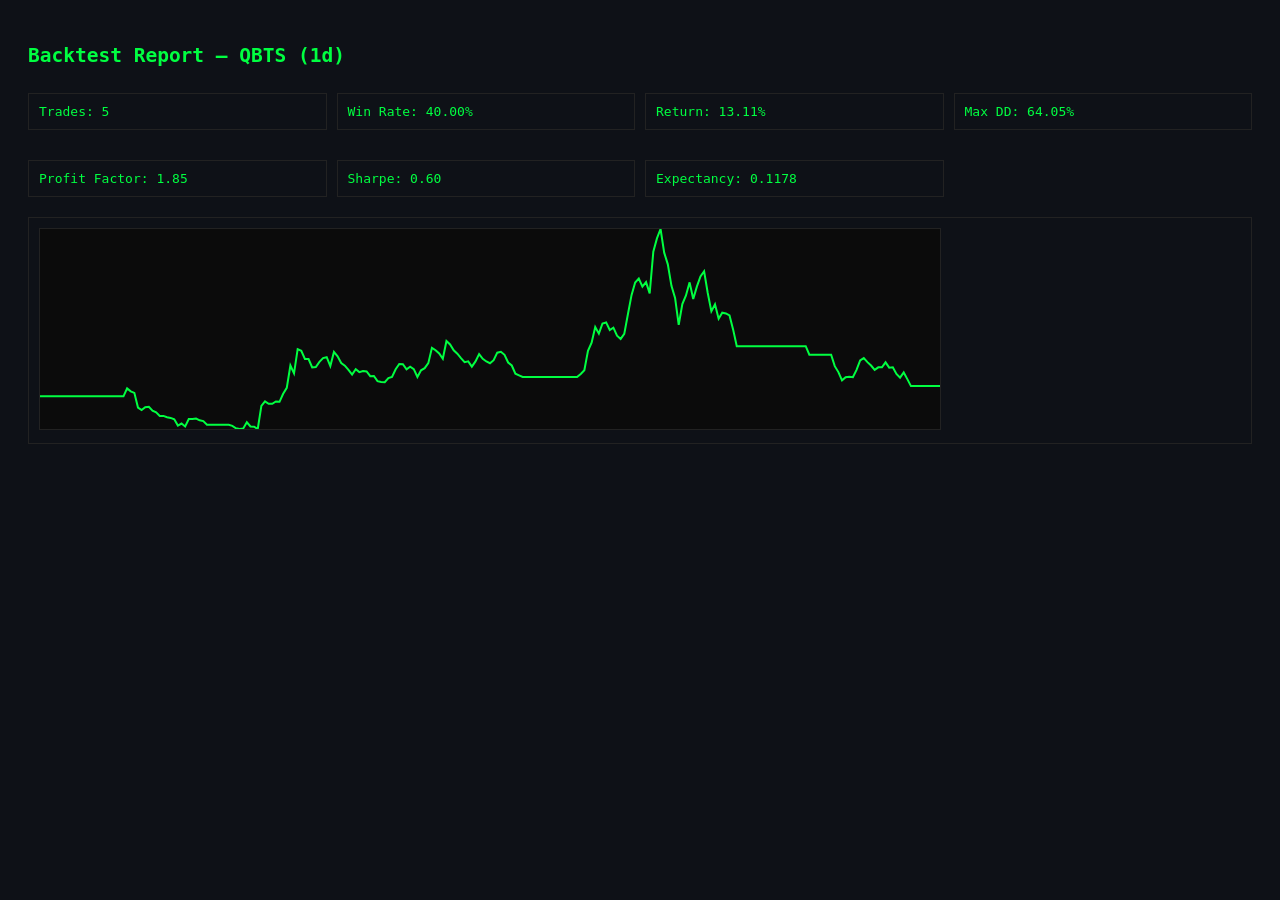
<file: examples/backtests/bt_QBTS_1d_1770354659.html>
<!DOCTYPE html><html><head><meta charset='utf-8'><title>Backtest QBTS 1d</title><style>body{background:#0E1117;color:#00FF41;font-family:monospace;padding:20px}.card{border:1px solid #222;padding:10px;margin:10px 0}.grid{display:grid;grid-template-columns:repeat(4,1fr);gap:10px}</style></head><body><h2>Backtest Report — QBTS (1d)</h2><div class='grid'><div class='card'>Trades: 5</div><div class='card'>Win Rate: 40.00%</div><div class='card'>Return: 13.11%</div><div class='card'>Max DD: 64.05%</div><div class='card'>Profit Factor: 1.85</div><div class='card'>Sharpe: 0.60</div><div class='card'>Expectancy: 0.1178</div></div><div class='card'><svg width='900' height='200' style='background:#0B0B0B;border:1px solid #222'><polyline fill='none' stroke='#00FF41' stroke-width='2' points='0.00,167.31 3.63,167.31 7.26,167.31 10.89,167.31 14.52,167.31 18.15,167.31 21.77,167.31 25.40,167.31 29.03,167.31 32.66,167.31 36.29,167.31 39.92,167.31 43.55,167.31 47.18,167.31 50.81,167.31 54.44,167.31 58.06,167.31 61.69,167.31 65.32,167.31 68.95,167.31 72.58,167.31 76.21,167.31 79.84,167.31 83.47,167.31 87.10,159.40 90.73,162.31 94.35,163.85 97.98,178.52 101.61,181.05 105.24,178.29 108.87,177.83 112.50,181.74 116.13,183.36 119.76,187.04 123.39,186.89 127.02,188.27 130.65,188.89 134.27,190.27 137.90,196.56 141.53,194.57 145.16,197.49 148.79,189.96 152.42,189.96 156.05,189.58 159.68,191.34 163.31,192.11 166.94,195.80 170.56,195.80 174.19,195.80 177.82,195.80 181.45,195.80 185.08,195.80 188.71,195.80 192.34,196.85 195.97,199.28 199.60,199.87 203.23,199.41 206.85,193.30 210.48,197.44 214.11,197.77 217.74,200.00 221.37,176.82 225.00,172.42 228.63,174.85 232.26,174.78 235.89,172.48 239.52,172.81 243.15,164.80 246.77,158.89 250.40,136.49 254.03,144.37 257.66,120.20 261.29,121.78 264.92,129.99 268.55,129.99 272.18,138.39 275.81,138.00 279.44,132.88 283.06,129.13 286.69,128.21 290.32,137.08 293.95,122.96 297.58,127.36 301.21,134.06 304.84,136.69 308.47,140.96 312.10,145.62 315.73,140.17 319.35,143.12 322.98,142.07 326.61,142.47 330.24,147.13 333.87,146.93 337.50,152.12 341.13,152.91 344.76,153.17 348.39,149.10 352.02,147.92 355.65,140.30 359.27,134.98 362.90,135.18 366.53,140.23 370.16,137.61 373.79,140.10 377.42,147.98 381.05,141.28 384.68,139.18 388.31,134.19 391.94,118.89 395.56,121.19 399.19,124.47 402.82,129.73 406.45,111.93 410.08,115.47 413.71,121.32 417.34,124.73 420.97,129.20 424.60,133.21 428.23,132.35 431.85,137.67 435.48,132.42 439.11,125.06 442.74,129.79 446.37,132.48 450.00,134.26 453.63,131.17 457.26,123.68 460.89,122.76 464.52,125.85 468.15,133.53 471.77,136.49 475.40,144.63 479.03,146.34 482.66,147.98 486.29,147.98 489.92,147.98 493.55,147.98 497.18,147.98 500.81,147.98 504.44,147.98 508.06,147.98 511.69,147.98 515.32,147.98 518.95,147.98 522.58,147.98 526.21,147.98 529.84,147.98 533.47,147.98 537.10,147.98 540.73,144.92 544.35,141.30 547.98,121.80 551.61,113.70 555.24,98.03 558.87,104.66 562.50,94.53 566.13,93.43 569.76,100.99 573.39,98.69 577.02,106.63 580.65,109.92 584.27,104.88 587.90,85.27 591.53,66.16 595.16,53.45 598.79,49.62 602.42,57.67 606.05,53.18 609.68,64.41 613.31,22.78 616.94,9.42 620.56,0.00 624.19,23.66 627.82,35.33 631.45,56.85 635.08,68.95 638.71,95.79 642.34,75.14 645.97,66.43 649.60,53.34 653.23,69.99 656.85,57.62 660.48,47.48 664.11,42.28 667.74,64.02 671.37,82.37 675.00,75.36 678.63,89.76 682.26,83.69 685.89,84.40 689.52,86.48 693.15,100.66 696.77,117.15 700.40,117.15 704.03,117.15 707.66,117.15 711.29,117.15 714.92,117.15 718.55,117.15 722.18,117.15 725.81,117.15 729.44,117.15 733.06,117.15 736.69,117.15 740.32,117.15 743.95,117.15 747.58,117.15 751.21,117.15 754.84,117.15 758.47,117.15 762.10,117.15 765.73,117.15 769.35,125.76 772.98,125.76 776.61,125.76 780.24,125.76 783.87,125.76 787.50,125.76 791.13,125.76 794.76,137.15 798.39,143.09 802.02,151.37 805.65,148.18 809.27,147.81 812.90,148.18 816.53,140.83 820.16,131.51 823.79,129.17 827.42,133.14 831.05,136.56 834.68,140.90 838.31,138.34 841.94,138.27 845.56,133.33 849.19,138.64 852.82,138.23 856.45,144.87 860.08,148.59 863.71,143.43 867.34,150.11 870.97,157.09 874.60,157.09 878.23,157.09 881.85,157.09 885.48,157.09 889.11,157.09 892.74,157.09 896.37,157.09 900.00,157.09 ' /></svg></div></body></html>
</file>
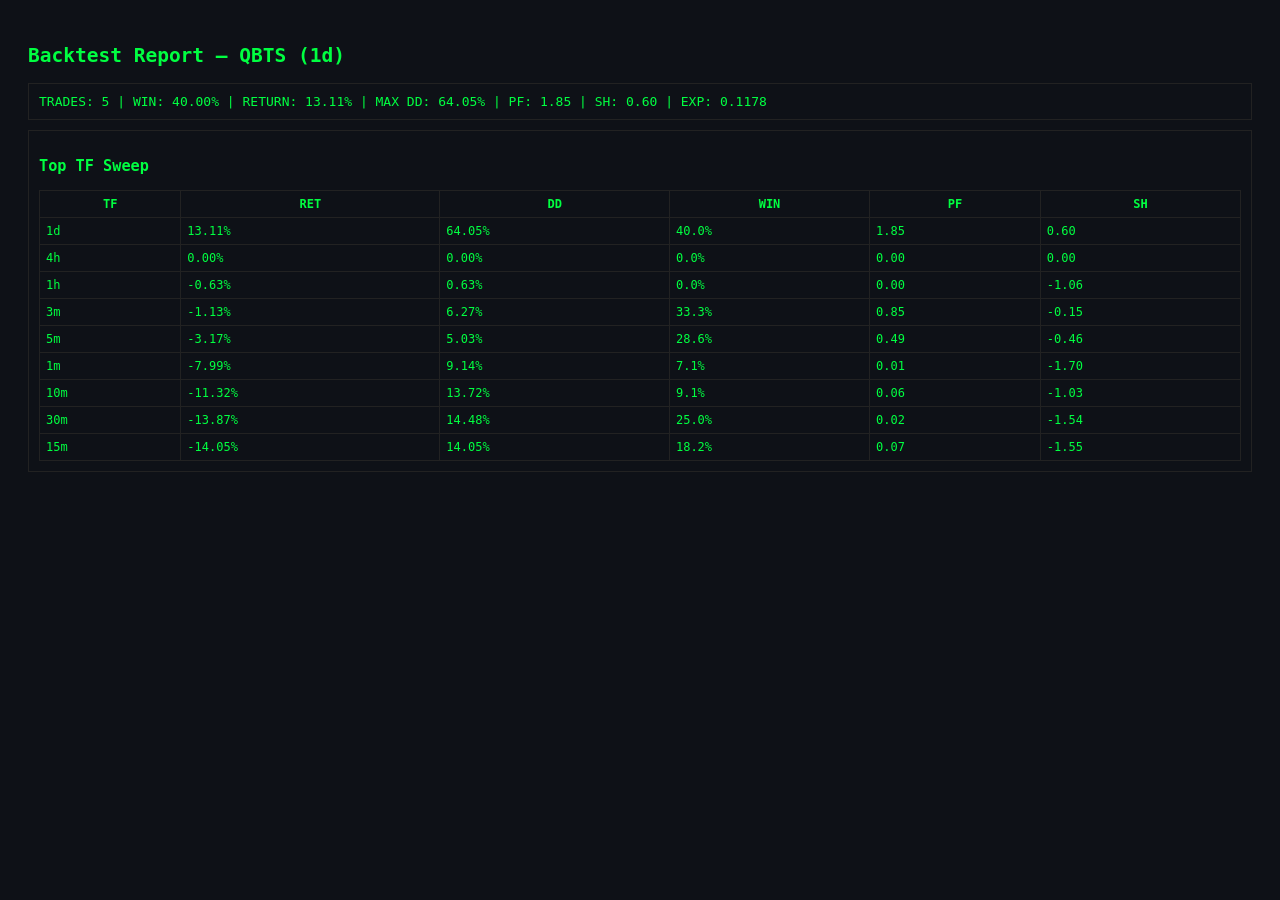
<file: examples/backtests/report_QBTS_1770354655.html>
<!DOCTYPE html><html><head><meta charset='utf-8'><title>Backtest Report</title><style>body{background:#0E1117;color:#00FF41;font-family:monospace;padding:20px}.card{border:1px solid #222;padding:10px;margin:10px 0}table{width:100%;border-collapse:collapse}td,th{border:1px solid #222;padding:6px;font-size:12px}</style></head><body><h2>Backtest Report — QBTS (1d)</h2><div class='card'>TRADES: 5 | WIN: 40.00% | RETURN: 13.11% | MAX DD: 64.05% | PF: 1.85 | SH: 0.60 | EXP: 0.1178</div><div class='card'><h3>Top TF Sweep</h3><table><tr><th>TF</th><th>RET</th><th>DD</th><th>WIN</th><th>PF</th><th>SH</th></tr><tr><td>1d</td><td>13.11%</td><td>64.05%</td><td>40.0%</td><td>1.85</td><td>0.60</td></tr><tr><td>4h</td><td>0.00%</td><td>0.00%</td><td>0.0%</td><td>0.00</td><td>0.00</td></tr><tr><td>1h</td><td>-0.63%</td><td>0.63%</td><td>0.0%</td><td>0.00</td><td>-1.06</td></tr><tr><td>3m</td><td>-1.13%</td><td>6.27%</td><td>33.3%</td><td>0.85</td><td>-0.15</td></tr><tr><td>5m</td><td>-3.17%</td><td>5.03%</td><td>28.6%</td><td>0.49</td><td>-0.46</td></tr><tr><td>1m</td><td>-7.99%</td><td>9.14%</td><td>7.1%</td><td>0.01</td><td>-1.70</td></tr><tr><td>10m</td><td>-11.32%</td><td>13.72%</td><td>9.1%</td><td>0.06</td><td>-1.03</td></tr><tr><td>30m</td><td>-13.87%</td><td>14.48%</td><td>25.0%</td><td>0.02</td><td>-1.54</td></tr><tr><td>15m</td><td>-14.05%</td><td>14.05%</td><td>18.2%</td><td>0.07</td><td>-1.55</td></tr></table></div></body></html>
</file>
<file: src/styles.css>
/* RESET & FONTS */
@font-face {
    font-family: 'Share Tech Mono';
    font-style: normal;
    font-weight: 400;
    font-display: swap;
    src: url('fonts/ShareTechMono-Regular.woff2') format('woff2');
}

.btn-hard-refresh {
    background: rgba(0, 20, 30, 0.85);
    border: 1px solid rgba(0, 243, 255, 0.45);
    color: #00F3FF;
    font-family: 'Share Tech Mono', monospace;
    font-size: 10px;
    font-weight: 700;
    letter-spacing: 2px;
    text-transform: uppercase;
    padding: 5px 18px;
    cursor: pointer;
    position: relative;
    clip-path: polygon(8px 0, 100% 0, calc(100% - 8px) 100%, 0 100%);
    transition: all 0.25s ease;
    box-shadow: 0 0 8px rgba(0, 243, 255, 0.15), inset 0 0 8px rgba(0, 243, 255, 0.05);
    white-space: nowrap;
}
.btn-hard-refresh:hover {
    background: rgba(0, 243, 255, 0.14);
    border-color: #00F3FF;
    box-shadow: 0 0 18px rgba(0, 243, 255, 0.45), inset 0 0 12px rgba(0, 243, 255, 0.08);
    text-shadow: 0 0 8px rgba(0, 243, 255, 0.6);
}
.btn-hard-refresh:active {
    background: rgba(0, 243, 255, 0.25);
    box-shadow: 0 0 24px rgba(0, 243, 255, 0.6), inset 0 0 16px rgba(0, 243, 255, 0.12);
}

/* ═══ UTILITY CLASSES (migrated from inline styles) ═══ */
.flex-1 { flex: 1; }
.mb-8 { margin-bottom: 8px; }
.mt-6 { margin-top: 6px; }
.d-none { display: none; }
.flex-center-gap { display: flex; align-items: center; gap: 8px; }
.flex-center-gap-wrap { display: flex; align-items: center; gap: 8px; flex-wrap: wrap; }
.text-dim-sm { font-size: 11px; color: #888; }
.text-dim-xs { font-size: 10px; color: #888; }
.text-dim-xs-upper { font-size: 10px; color: #888; text-transform: uppercase; }
.val-label { font-size: 12px; color: #fff; min-width: 35px; }
.kpi-value { font-size: 20px; font-weight: 700; color: var(--neon-cyan); }
.tab-pad { padding: 20px; color: #ccc; }
.td-gold { padding: 6px 8px; text-align: right; color: var(--neon-gold); }
.td-cyan { padding: 6px 4px; text-align: right; color: var(--neon-cyan); }
.td-cyan-sm { padding: 5px 4px; text-align: right; color: var(--neon-cyan); }
.td-dim { padding: 6px 4px; text-align: right; color: #aaa; }
.w-full { width: 100%; }
.text-right { text-align: right; }
.text-center { text-align: center; }
.mt-20 { margin-top: 20px; }
.mt-8 { margin-top: 8px; }
.mb-4 { margin-bottom: 4px; }
.mb-6 { margin-bottom: 6px; }
.mb-10 { margin-bottom: 10px; }
.mb-15 { margin-bottom: 15px; }
.overflow-x { overflow-x: auto; }
.card-dark {
    background: #1a1a2e;
    border: 1px solid #333;
    border-radius: 6px;
    padding: 15px;
}
.card-dark-sm {
    background: #1a1a2e;
    border: 1px solid #333;
    border-radius: 6px;
    padding: 10px;
    text-align: center;
}
.card-dark-mt {
    margin-top: 20px;
    background: #1a1a2e;
    border: 1px solid #333;
    border-radius: 6px;
    padding: 15px;
}
.grid-2col { display: grid; grid-template-columns: 1fr 1fr; gap: 15px; }
.flex-between {
    display: flex;
    justify-content: space-between;
    align-items: center;
}
.flex-col { display: flex; flex-direction: column; }
.flex-wrap { flex-wrap: wrap; }
.gap-6 { gap: 6px; }
.gap-8 { gap: 8px; }
.gap-10 { gap: 10px; }
.gap-12 { gap: 12px; }
.gap-15 { gap: 15px; }
.card-header-cyan {
    font-size: 12px;
    color: #00BFFF;
    font-weight: 700;
    margin-bottom: 10px;
    border-bottom: 1px solid #333;
    padding-bottom: 6px;
}
.card-header-orange { font-size: 12px; color: #ff6644; font-weight: 700; margin-bottom: 10px; border-bottom: 1px solid #333; padding-bottom: 6px; }
.card-header-blue { font-size: 12px; color: #3683D4; font-weight: 700; margin-bottom: 10px; border-bottom: 1px solid #333; padding-bottom: 6px; }
.card-header-purple { font-size: 12px; color: #7B68EE; font-weight: 700; margin-bottom: 10px; border-bottom: 1px solid #333; padding-bottom: 6px; }
.card-header-gold { font-size: 12px; color: #ffaa00; font-weight: 700; margin-bottom: 10px; border-bottom: 1px solid #333; padding-bottom: 6px; }
.card-header-tg { font-size: 12px; color: #2AABEE; font-weight: 700; margin: 14px 0 10px 0; border-bottom: 1px solid #333; padding-bottom: 6px; }
.input-dark {
    width: 100%;
    background: #111;
    border: 1px solid #444;
    color: #ccc;
    padding: 5px;
    border-radius: 4px;
    font-family: monospace;
    font-size: 11px;
    margin-top: 3px;
}
.lbl-checkbox {
    font-size: 11px;
    color: #888;
    display: flex;
    align-items: center;
    gap: 6px;
    cursor: pointer;
}
.th-sort-gold {
    padding: 6px 4px;
    text-align: center;
    color: #FFD700;
    cursor: pointer;
    white-space: nowrap;
}
.th-sort-gold-r { padding: 6px 4px; text-align: right; color: #FFD700; cursor: pointer; }
.th-sort-cyan-r { padding: 6px 4px; text-align: right; color: #00BFFF; cursor: pointer; }
.th-sort-cyan { padding: 6px 4px; text-align: center; color: #00BFFF; cursor: pointer; }
.th-sort-pink-r { padding: 6px 8px; text-align: right; color: #FF69B4; cursor: pointer; }
.th-sort-dim-r { padding: 6px 4px; text-align: right; color: #aaa; cursor: pointer; }
.th-sort-dim { padding: 6px 4px; text-align: center; color: #aaa; cursor: pointer; }
.th-sort-red-r { padding: 6px 4px; text-align: right; color: #ff4444; cursor: pointer; }
.filter-input-gold {
    background: #111;
    border: 1px solid #444;
    color: #FFD700;
    padding: 4px 8px;
    font-size: 11px;
    border-radius: 4px;
}
.filter-select-gold {
    background: #111;
    border: 1px solid #444;
    color: #FFD700;
    padding: 4px 8px;
    font-size: 11px;
    border-radius: 4px;
}
.kpi-card {
    background: #1a1a2e;
    border: 1px solid #333;
    border-radius: 6px;
    padding: 10px;
    text-align: center;
}
.lbl-bypass {
    font-size: 9px;
    color: #aaa;
    display: flex;
    align-items: center;
    gap: 4px;
    cursor: pointer;
    white-space: nowrap;
}
.card-dark-mb15 {
    background: #1a1a2e;
    border: 1px solid #333;
    border-radius: 6px;
    padding: 15px;
    margin-bottom: 15px;
}
.slider-val { text-align: right; color: #FFD700; font-size: 11px; }
.grid-4col { display: grid; grid-template-columns: 1fr 1fr 1fr 1fr; gap: 12px; }
.kpi-card-dark {
    background: #111;
    border: 1px solid #222;
    border-radius: 6px;
    padding: 14px;
    text-align: center;
}
.kpi-label { font-size: 10px; color: #666; text-transform: uppercase; margin-bottom: 4px; }
.th-pink-r { padding: 6px 8px; text-align: right; color: #FF69B4; }
.btn-sm-12 { font-size: 12px; padding: 6px 14px; }
.btn-sm-11 { font-size: 11px; padding: 4px 12px; }
.btn-sm-10 { font-size: 10px; padding: 3px 10px; }
.section-label { font-size: 11px; color: #888; text-transform: uppercase; margin-bottom: 8px; }
.select-dark {
    background: #111;
    border: 1px solid #444;
    color: #00BFFF;
    padding: 5px 10px;
    font-size: 12px;
    border-radius: 4px;
    cursor: pointer;
}

:root {
    color-scheme: dark;
    --neon-green: #00FF41;
    --neon-green-dim: rgba(0, 255, 65, 0.3);
    --neon-green-bright: #39FF14;
    --neon-cyan: #00BFFF;
    --neon-cyan-dim: rgba(0, 191, 255, 0.3);
    --neon-magenta: #e040fb;
    --neon-magenta-dim: rgba(224, 64, 251, 0.3);
    --neon-red: #FF2B2B;
    --neon-gold: #FFD700;
    --neon-purple: #BF00FF;
    --neon-orange: #FFA500;
    --accent-color: #00BFFF;
    --bg-dark: #000000;
    --sidebar-bg: #0a0a0f;
    --bg-panel: #050508;
    --bg-card: #080812;
    --bg-input: rgba(0, 5, 15, 0.85);
    --border-dim: #111122;
    --border-mid: #1a1a33;
    --border-cyber: rgba(0, 191, 255, 0.4);
    --text-primary: #FAFAFA;
    --text-dim: #778899;
    --font-mono: 'Share Tech Mono', 'Courier New', monospace;
    --glow-sm: 0 0 5px;
    --glow-md: 0 0 10px;
    --glow-lg: 0 0 20px;
    --glow-xl: 0 0 30px;
    --glow-cyan: 0 0 10px rgba(0, 191, 255, 0.5);
    --glow-magenta: 0 0 10px rgba(224, 64, 251, 0.5);
    --cyber-cyan: var(--neon-cyan);
    --cyber-magenta: var(--neon-magenta);
    --cyber-yellow: #fcee0a;
    --matrix-green: var(--neon-green);
    --void-bg: #020408;
    --panel-border: rgba(0, 191, 255, 0.3);
    --transition-fast: 0.1s ease;
    --transition-med: 0.25s ease;

    /* HUD panel font-size scale */
    --fs-panel-title: 18px;
    --fs-panel-body: 15px;
    --fs-panel-value: 18px;
    --fs-panel-label: 13px;
    --fs-panel-badge: 13px;
    --fs-tab: 13px;
}

body {
    background-color: var(--bg-dark);
    color: var(--text-primary);
    font-family: var(--font-mono);
    margin: 0;
    overflow: hidden;
    height: 100vh;
    display: flex;
}

input, select, textarea, button {
    background: var(--bg-input, #0a0a1a);
    color: var(--text-primary, #FAFAFA);
    border: 1px solid var(--border-mid, #1a1a33);
    border-radius: 4px;
    padding: 4px 8px;
    font-family: var(--font-mono);
    font-size: 11px;
    letter-spacing: 0.5px;
    transition: border-color var(--transition-fast), box-shadow var(--transition-fast);
}
input:focus, select:focus, textarea:focus {
    outline: none;
    border-color: var(--neon-cyan);
    box-shadow: 0 0 6px rgba(0, 191, 255, 0.25), inset 0 0 4px rgba(0, 191, 255, 0.05);
}

/* SCROLLBARS */
::-webkit-scrollbar { width: 8px; }
::-webkit-scrollbar-track { background: #050505; }
::-webkit-scrollbar-thumb {
    background: linear-gradient(180deg, #1a1a33, #0a0a1a);
    border-radius: 4px;
    border: 1px solid #0a0a1a;
}
::-webkit-scrollbar-thumb:hover {
    background: linear-gradient(180deg, var(--neon-cyan), #009922);
    box-shadow: var(--glow-sm) var(--neon-cyan);
}

/* UTILS */
.mt-40 { margin-top: 40px; }
.mb-40 { margin-bottom: 40px; }
.w-100 { width: 100%; }

/* ========== CYBERPUNK ANIMATIONS ========== */
@keyframes matrix-rain {
    0% { background-position: 0 0; }
    100% { background-position: 0 100vh; }
}

@keyframes scan-line {
    0% { transform: translateY(-100%); opacity: 0; }
    10% { opacity: 0.6; }
    90% { opacity: 0.6; }
    100% { transform: translateY(100%); opacity: 0; }
}

@keyframes data-flicker {
    0%, 100% { opacity: 1; }
    50% { opacity: 0.85; }
    75% { opacity: 0.95; }
}

@keyframes neon-pulse {
    0%, 100% { box-shadow: var(--glow-sm) var(--neon-cyan); }
    50% { box-shadow: var(--glow-lg) var(--neon-cyan); }
}

@keyframes cyber-border {
    0% { border-color: rgba(0,191,255,0.3); }
    50% { border-color: rgba(0,191,255,0.8); }
    100% { border-color: rgba(0,191,255,0.3); }
}


@keyframes glow-breathe {
    0%, 100% { text-shadow: 0 0 4px currentColor; }
    50% { text-shadow: 0 0 12px currentColor, 0 0 20px currentColor; }
}

/* SIDEBAR COMPONENTS */

.control-group {
    margin-bottom: 5px;
}

/* CHECKBOX REPLICA */
.checkmark:after {
    content: "";
    position: absolute;
    display: none;
    left: 5px;
    top: 1px;
    width: 4px;
    height: 9px;
    border: solid black;
    border-width: 0 2px 2px 0;
    transform: rotate(45deg);
}

/* SLIDER REPLICA */
.neon-slider::-webkit-slider-thumb {
    -webkit-appearance: none;
    width: 16px;
    height: 16px;
    background: var(--neon-cyan);
    border: 2px solid #000;
    border-radius: 50%;
    cursor: pointer;
    box-shadow: 0 0 10px var(--neon-cyan);
    margin-top: -5px;
    /* Center thumb on track if needed, or remove if height matches */
}

/* SLIDER SCALE (Keep this) */
/* MANUAL RES DROPDOWN */
.neon-select:focus {
    outline: none;
    border-color: var(--neon-cyan);
    box-shadow: var(--glow-sm) rgba(0,191,255,0.25);
}

/* RISK CARD */
/* BANK INPUTS */
.neon-input:focus {
    outline: none;
    border-color: var(--neon-cyan);
    box-shadow: var(--glow-sm) rgba(0,191,255,0.3);
}
.sidebar-input {
    background: #0a0a0a;
    border: 1px solid var(--border-mid);
    color: var(--neon-cyan);
    padding: 5px 8px;
    font-family: var(--font-mono);
    font-size: 14px;
    border-radius: 3px;
    transition: border-color var(--transition-fast), box-shadow var(--transition-fast);
}
.sidebar-input:focus {
    outline: none;
    border-color: var(--neon-cyan);
    box-shadow: var(--glow-sm) rgba(0,191,255,0.25);
}

/* SMART CYBER COMPONENTS */
.cyber-input {
    background: var(--bg-input);
    border: 1px solid var(--border-cyber);
    color: var(--neon-cyan);
    padding: 6px 10px;
    font-family: var(--font-mono);
    font-size: 15px;
    border-radius: 2px;
    width: 100%;
    box-sizing: border-box;
    transition: all var(--transition-fast);
    text-shadow: 0 0 2px var(--neon-cyan-dim);
}

.cyber-input:focus {
    outline: none;
    border-color: var(--neon-cyan);
    background: rgba(0, 30, 0, 0.95);
    box-shadow: 0 0 12px var(--neon-cyan-dim), inset 0 0 4px var(--neon-cyan-dim);
    transform: translateY(-1px);
}

.cyber-input::placeholder {
    color: rgba(0, 191, 255, 0.25);
}

.cyber-button {
    background: transparent;
    border: 1px solid var(--neon-cyan);
    color: var(--neon-cyan);
    font-family: var(--font-mono);
    font-size: 14px;
    font-weight: 700;
    padding: 6px 12px;
    cursor: pointer;
    text-transform: uppercase;
    letter-spacing: 1px;
    position: relative;
    overflow: hidden;
    transition: all var(--transition-fast);
    clip-path: polygon(0 0, 100% 0, 100% 70%, 85% 100%, 0 100%);
}

.cyber-button:hover {
    background: var(--neon-cyan);
    color: #000;
    box-shadow: 0 0 15px var(--neon-cyan);
    text-shadow: none;
}

.cyber-button:active {
    transform: scale(0.95);
    filter: brightness(1.2);
}

.cyber-button.accent {
    border-color: var(--neon-gold);
    color: var(--neon-gold);
    clip-path: polygon(15% 0, 100% 0, 100% 100%, 0 100%, 0 30%);
}

.cyber-button.accent:hover {
    background: var(--neon-gold);
    color: #000;
    box-shadow: 0 0 15px var(--neon-gold);
}

.cyber-select {
    -webkit-appearance: none;
    appearance: none;
    background: var(--bg-input) url("data:image/svg+xml,%3Csvg xmlns='http://www.w3.org/2000/svg' width='12' height='12' fill='%2300BFFF'%3E%3Cpath d='M2 4l4 4 4-4'/%3E%3C/svg%3E") no-repeat right 8px center;
    border: 1px solid var(--border-cyber);
    color: var(--neon-cyan);
    padding: 6px 28px 6px 10px;
    font-family: var(--font-mono);
    font-size: 15px;
    border-radius: 2px;
    cursor: pointer;
    transition: all var(--transition-fast);
}

.cyber-select:focus {
    outline: none;
    border-color: var(--neon-cyan);
    box-shadow: 0 0 8px var(--neon-cyan-dim);
}

/* CYBER GRID LAYOUT */
.cyber-grid {
    display: grid;
    grid-template-columns: 1fr 1fr;
    gap: 20px;
    padding: 10px 0;
}

.cyber-panel-header {
    color: var(--neon-gold);
    font-weight: 700;
    font-size: 14px;
    margin-bottom: 12px;
    border-bottom: 1px solid var(--border-dim);
    padding-bottom: 8px;
    display: flex;
    justify-content: space-between;
    align-items: center;
    letter-spacing: 1px;
}

.cyber-panel-header::before {
    content: ">> ";
    opacity: 0.6;
}

.cyber-label {
    font-size: 13px;
    color: var(--text-dim);
    margin-bottom: 4px;
    display: block;
    text-transform: uppercase;
}

/* SMART RANGE SLIDER */
.cyber-range {
    -webkit-appearance: none;
    appearance: none;
    width: 100%;
    height: 4px;
    background: var(--border-dim);
    outline: none;
    border-radius: 2px;
}

.cyber-range::-webkit-slider-thumb {
    -webkit-appearance: none;
    width: 14px;
    height: 14px;
    background: var(--neon-cyan);
    border: 2px solid #000;
    cursor: pointer;
    box-shadow: 0 0 8px var(--neon-cyan);
    transition: transform 0.1s;
}

.cyber-range::-webkit-slider-thumb:hover {
    transform: scale(1.2);
}

.red-border {
    border-color: #FF0000;
    color: #FF0000;
}

.btn-save {
    background: var(--neon-cyan);
    border: none;
    color: black;
    font-weight: bold;
    width: 100%;
    padding: 8px;
    cursor: pointer;
    font-size: 11px;
    text-shadow: none;
    transition: box-shadow var(--transition-med), transform var(--transition-fast);
}
.btn-save:hover {
    box-shadow: var(--glow-md) var(--neon-cyan);
    transform: translateY(-1px);
}

.btn-pink {
    background: #FF00FF;
    border: none;
    color: black;
    font-weight: bold;
    width: 100%;
    padding: 8px;
    cursor: pointer;
    font-size: 11px;
    transition: box-shadow var(--transition-med);
}
.btn-pink:hover {
    box-shadow: var(--glow-md) #FF00FF;
}

.data-table td, .data-table th,
.data-table-mini td, .data-table-mini th,
.neon-table td {
    font-size: 12px !important;
}
.data-table .sym-cell,
.data-table-mini .sym-cell {
    font-size: 13px !important;
    font-weight: 700;
}

.data-table-mini {
    font-size: 12px;
}

.data-table-mini .row {
    display: flex;
    border-bottom: 1px solid #222;
    padding: 5px 0;
}

.c1 {
    width: 30px;
    color: var(--neon-cyan);
}

.c2 {
    flex: 1;
    color: #aaa;
}

.c3 {
    color: var(--neon-cyan);
    font-weight: bold;
}

.breaker-desc {
    color: #660000;
    margin-top: 3px;
    font-size: 10px;
}

.wide {
    width: 100%;
    box-sizing: border-box;
}

/* MAIN CONTENT */
.time {
    color: var(--neon-cyan);
    font-size: 14px;
}

.info-alert {
    background: rgba(204, 170, 0, 0.06);
    border-left: 4px solid var(--neon-gold);
    color: var(--neon-gold);
    padding: 10px;
    font-size: 12px;
    margin-bottom: 20px;
    border-radius: 0 4px 4px 0;
    box-shadow: inset 0 0 12px rgba(255, 215, 0, 0.03);
}

.section-box {
    border: 1px solid rgba(0, 191, 255, 0.15);
    padding: 20px;
    background: linear-gradient(135deg, rgba(5, 5, 15, 0.95), rgba(10, 10, 25, 0.9));
    margin-bottom: 40px;
    border-radius: 4px;
    box-shadow: inset 0 1px 0 rgba(0, 191, 255, 0.05), 0 0 8px rgba(0, 0, 0, 0.5);
}

.section-title {
    color: var(--neon-cyan);
    font-size: 14px;
    margin-top: 0;
    margin-bottom: 20px;
    display: flex;
    align-items: center;
    border-bottom: 1px solid #1a1a1a;
    padding-bottom: 10px;
}

.stats-row {
    display: flex;
    gap: 40px;
    margin-bottom: 30px;
}

/* Removed empty ruleset */

.stat-box .label {
    font-size: 12px;
    color: gold;
    margin-bottom: 5px;
    display: flex;
    align-items: center;
    gap: 5px;
}

.stat-box .value {
    font-size: 24px;
    font-weight: bold;
    margin-bottom: 0;
}

.sub-val {
    font-size: 12px;
    font-weight: bold;
    opacity: 0.7;
}

.action-row {
    margin-bottom: 20px;
    display: flex;
    gap: 20px;
}

.btn-danger {
    background: #FF0000;
    border: none;
    color: white;
    padding: 5px 15px;
    font-weight: bold;
    cursor: pointer;
    font-size: 11px;
}

.btn-danger:nth-child(2) {
    background: #FF0000;
    color: white;
}

.neon-table {
    width: 100%;
    border-collapse: collapse;
}

.neon-table th {
    text-align: left;
    color: var(--neon-cyan);
    text-transform: uppercase;
    padding: 10px 5px;
    font-size: 10px;
    border-bottom: 1px solid rgba(0,191,255,0.2);
    background: rgba(0,191,255,0.03);
    letter-spacing: 0.5px;
}

.neon-table td {
    padding: 15px 5px;
    border-top: 1px solid var(--border-dim);
    font-size: 14px;
    transition: background var(--transition-fast);
}

.neon-table tr:hover td {
    background: rgba(0,191,255,0.04);
}

.badge {
    background: var(--neon-cyan);
    color: #0a0a0f;
    padding: 3px 8px;
    border-radius: 4px;
    font-weight: bold;
    font-size: 12px;
    box-shadow: 0 0 6px rgba(0, 191, 255, 0.4);
    text-shadow: none;
}

.badge-blue {
    background: #00FFFF;
    box-shadow: 0 0 6px rgba(0, 255, 255, 0.4);
}

.status-active {
    background: var(--neon-cyan);
    color: #0a0a0f;
    padding: 3px 10px;
    font-size: 11px;
    font-weight: bold;
    border-radius: 10px;
    box-shadow: 0 0 8px rgba(0, 191, 255, 0.4);
}

.btn-sell {
    background: var(--neon-cyan);
    border: none;
    color: black;
    padding: 5px 15px;
    font-weight: bold;
    cursor: pointer;
    font-size: 11px;
    border-radius: 3px;
}

.btn-teal {
    background: #008080;
    border: none;
    color: white;
    padding: 5px 15px;
    font-weight: bold;
    cursor: pointer;
    font-size: 11px;
}

.budget-input {
    font-size: 14px;
    color: var(--neon-cyan);
    font-weight: bold;
    margin-bottom: 10px;
}

/* CHART & DETAILS */
/* FULL SCREEN FIX */
.fullscreen-mode {
    position: fixed !important;
    top: 0;
    left: 0;
    width: 100vw !important;
    height: 100vh !important;
    z-index: 99999;
    background: #000;
    padding: 10px;
    box-sizing: border-box;
}

/* CONTROLS CSS */
.neon-input-sm {
    background: #111;
    border: 1px solid #333;
    color: var(--neon-cyan);
    padding: 5px;
    width: 80px;
    font-family: inherit;
    font-weight: bold;
    text-transform: uppercase;
}

.btn-teal-sm {
    background: #008080;
    border: none;
    color: white;
    font-weight: bold;
    cursor: pointer;
    padding: 6px 10px;
}

.btn-tf {
    background: #111;
    border: 1px solid var(--border-mid);
    color: #888;
    cursor: pointer;
    padding: 5px 10px;
    margin-right: 2px;
    font-family: inherit;
    font-size: 11px;
    transition: all var(--transition-fast);
}

.btn-tf:hover {
    color: #fff;
    border-color: var(--neon-cyan);
    text-shadow: var(--glow-sm) var(--neon-cyan);
}

.btn-tf.active {
    background: var(--neon-cyan);
    color: #000;
    font-weight: bold;
    border-color: var(--neon-cyan);
    box-shadow: var(--glow-sm) var(--neon-cyan);
}

.input-group-horizontal {
    display: flex;
    align-items: center;
    gap: 0;
}

/* HIDE ORDER FLOW IN FULL SCREEN TO PREVENT CLUTTER? 
   No, user might want it. But we must ensure it stacks correctly.
*/
.fullscreen-mode .chart-controls {
    display: flex;
    align-items: center;
    gap: 40px;
    font-size: 12px;
    margin-bottom: 20px;
    flex-shrink: 0;
    /* Keep size */
}

.col span {
    color: #666;
    font-size: 10px;
    text-transform: uppercase;
    display: block;
    margin-bottom: 5px;
}

.val-lg {
    font-size: 20px;
    color: var(--neon-cyan);
    font-weight: bold;
}

.chart-btns {
    margin-left: auto;
    display: flex;
    gap: 10px;
}

.btn-small {
    border: none;
    font-weight: bold;
    padding: 5px 10px;
    cursor: pointer;
    font-size: 10px;
    background: #222;
    color: var(--neon-cyan);
    border-radius: 3px;
}

.btn-green-sm {
    background: var(--neon-cyan);
    color: black;
    border: none;
    padding: 2px 10px;
    font-size: 12px;
    font-weight: bold;
    cursor: pointer;
}

.btn-green {
    background: var(--neon-cyan);
    color: black;
}

.btn-pink {
    background: #FF00FF;
    color: black;
}

.btn-yellow {
    background: #FFFF00;
    color: black;
    border: none;
    padding: 10px;
    font-weight: bold;
    font-size: 14px;
    cursor: pointer;
}

/* Chart Panes - Robust Reset */
.chart-pane {
    width: 100%;
    margin: 0 !important;
    padding: 0 !important;
    border-bottom: 1px solid #222;
    /* Thin separator */
    position: relative;
    background: #000;
}

.pane-sm {
    flex: 2;
    /* ~16% each */
}

/* LEGEND OVERLAY */
.legend-overlay {
    position: absolute;
    top: 10px;
    left: 10px;
    z-index: 20;
    pointer-events: none;
    display: flex;
    flex-direction: column;
    gap: 5px;
}

.legend-row {
    font-size: 10px;
    /* Small font for data */
    color: var(--neon-cyan);
    font-family: 'Courier New', monospace;
    background: rgba(0, 0, 0, 0.5);
    padding: 2px 5px;
    border-radius: 3px;
}

.chart-overlay {
    position: absolute;
    top: 10px;
    left: 10px;
    z-index: 10;
    font-size: 12px;
    color: var(--neon-cyan);
    display: flex;
    gap: 20px;
    align-items: center;
}

/* HORIZONTAL PANEL UPDATE */
.horizontal-panel {
    flex-direction: row !important;
    align-items: center;
    justify-content: space-between;
    width: 100%;
    background: linear-gradient(180deg, #080812, #050508);
    border: 1px solid rgba(0, 191, 255, 0.12);
    border-top: 1px solid rgba(0, 191, 255, 0.2);
    padding: 15px;
}

.flow-group {
    display: flex;
    gap: 10px;
    flex: 2;
    border: 2px solid #FFFF00;
    /* YELLOW BORDER REQUESTED */
    border-radius: 5px;
    /* Slight rounding */
    padding: 5px;
    /* Inner spacing */
    margin-right: 20px;
    /* Separation from metrics */
}

.flow-box {
    flex: 1;
    padding: 10px;
    font-size: 14px;
    /* Increased from 11px */
}

.flow-box .label {
    font-size: 14px;
    /* Explicit increase */
    color: var(--neon-cyan);
    /* Ensure green */
}

.flow-box .val {
    font-size: 24px !important;
    /* BIGGER numbers */
}

.horizontal-metrics {
    display: flex !important;
    gap: 30px !important;
    /* More spacing */
    flex-direction: row !important;
    flex: 3;
    justify-content: center;
    border: none !important;
    align-items: center;
}

.horizontal-metrics div {
    text-align: center;
    font-size: 16px !important;
    /* Increased from 10px */
    color: var(--neon-cyan) !important;
    /* CHANGED TO GREEN per request */
    font-weight: bold;
}

.action-group {
    display: flex;
    flex-direction: column;
    gap: 5px;
    text-align: right;
    flex: 1;
    align-items: flex-end;
}

.action-group .btn-yellow {
    width: auto;
    padding: 10px 20px;
    /* Larger button */
    font-size: 14px;
    /* Larger text */
}

.status-line {
    font-size: 12px;
    /* Readable status */
    color: var(--neon-cyan);
    /* Green */
}

.manual-control {
    margin-left: 20px;
    font-size: 12px;
    border: 1px solid var(--neon-cyan);
    /* Green border */
    padding: 8px;
    color: var(--neon-cyan);
}

/* Ensure chart takes full width now */
.chart-stack-container {
    display: flex;
    /* ADDED */
    flex-direction: column;
    /* ADDED */
    gap: 0;
    /* FORCE 0 GAP */
    flex: 1;
    width: 100%;
    height: 100%;
    /* Force full height of parent */
    min-height: 0;
    /* Allow shrinking if needed */
    background: #000;
}

/* Ensure Price Chart Grows */
#chart-price {
    flex: 1;
    min-height: 0;
    width: 100%;
    /* border: 1px solid green; */
    /* Debug removed */
}

/* chart-flex removed (duplicate) */

.tags-row {
    display: flex;
    gap: 10px;
    flex-wrap: wrap;
}

.tag-green {
    background: var(--neon-cyan);
    color: black;
    padding: 5px 15px;
    font-weight: bold;
    font-size: 12px;
    border-radius: 15px;
}

.dropdown-mock {
    border-bottom: 1px solid #333;
    padding: 10px;
    color: #666;
    width: 100%;
    margin-top: 10px;
}

.info-text {
    font-size: 12px;
    color: var(--neon-cyan);
}

/* LIVE LEGEND OVERLAY */
.live-legend-control {
    /* REMOVED ABSOLUTE POSITIONING TO FIX OVERLAP */
    background: rgba(0, 0, 0, 0.7);
    border: 1px solid #FFFF00;
    /* Yellow border like screenshot */
    border-radius: 5px;
    padding: 10px;
    font-family: 'Courier New', monospace;
    min-width: 350px;
    pointer-events: auto;
    /* Ensure clickable inside wrapper */
}

.legend-header {
    font-size: 11px;
    color: #4488cc;
    /* Dark green like screenshot text "Live Stream" */
    margin-bottom: 5px;
    font-weight: bold;
}

.legend-checks {
    display: flex;
    flex-wrap: wrap;
    gap: 15px;
}

.legend-checks label {
    display: flex;
    align-items: center;
    gap: 5px;
    font-size: 12px;
    cursor: pointer;
}

.legend-checks input[type="checkbox"] {
    accent-color: #ffaa00;
    /* Custom checkbox color if supported */
    cursor: pointer;
    width: 14px;
    height: 14px;
}

.chk-label {
    /* Color handled inline for specific items */
    font-weight: bold;
}

/* FULLSCREEN OVERRIDES (CSS BASED) */
.fullscreen-mode {
    position: fixed !important;
    top: 0;
    left: 0;
    height: 100vh !important;
    width: 100vw !important;
    background: #000;
    padding: 10px;
    box-sizing: border-box;
    display: flex;
    flex-direction: column;
    z-index: 9999;
}

/* Hide extraneous panels in fullscreen to give chart space */
.fullscreen-mode .chart-controls,
.fullscreen-mode .order-flow-panel,
.fullscreen-mode .manual-control-panel,
.fullscreen-mode .section-title,
.fullscreen-mode .closure-timer {
    display: none !important;
}

/* Ensure the chart flex container takes all space */
.fullscreen-mode .fullscreen-mode .chart-stack-container {
    flex: 1;
    display: flex;
    flex-direction: column;
    height: 100% !important;
    width: 100% !important;
}

/* Ensure charts resize */
.fullscreen-mode .chart-pane {
    width: 100% !important;
}

/* FORCE CHART ORDER - CRITICAL FIX */
#chart-price {
    order: 0 !important;
}

#chart-vol {
    order: 1 !important;
}

#chart-macd {
    order: 2 !important;
}

#chart-rsi {
    order: 3 !important;
}

#chart-adx {
    order: 4 !important;
}

/* ========== MANUAL TRADE PANEL (SPACE CYBER-HUD) ========== */

.hud-wrapper {
    position: relative;
    width: 100%;
    margin-bottom: 10px;
}

/* Technical Decals Wrapper */
.hud-corner-tl, .hud-corner-tr, .hud-corner-bl, .hud-corner-br {
    position: absolute;
    width: 20px;
    height: 20px;
    border: 2px solid var(--neon-cyan, #00f3ff);
    pointer-events: none;
    z-index: 10;
}
.hud-corner-tl { top: -5px; left: -5px; border-right: none; border-bottom: none; }
.hud-corner-tr { top: -5px; right: -5px; border-left: none; border-bottom: none; }
.hud-corner-bl { bottom: -5px; left: -5px; border-right: none; border-top: none; }
.hud-corner-br { bottom: -5px; right: -5px; border-left: none; border-top: none; }

.hud-sys-text {
    position: absolute;
    top: -24px;
    right: 0;
    font-size: 13px;
    color: var(--neon-cyan, #00f3ff);
    letter-spacing: 2px;
    opacity: 0.7;
    font-family: var(--font-mono, monospace);
}

.hud-sys-text-2 {
    position: absolute;
    bottom: -24px;
    left: 0;
    font-size: 13px;
    color: var(--neon-magenta, #ff00ff);
    letter-spacing: 2px;
    opacity: 0.7;
    font-family: var(--font-mono, monospace);
}

/* HUD PANEL STYLES */
.mt-cyber-details {
    margin: 0 !important;
    border: none !important;
}

.mt-panel-body {
    background: rgba(4, 8, 16, 0.7);
    backdrop-filter: blur(8px);
    border: 1px solid rgba(0, 243, 255, 0.3);
    border-radius: 2px;
    padding: 16px;
    box-shadow: 
        0 0 20px rgba(0, 243, 255, 0.1),
        inset 0 0 15px rgba(0, 243, 255, 0.05);
    position: relative;
    clip-path: polygon(0 0, 96% 0, 100% 4%, 100% 100%, 4% 100%, 0 96%);
    margin-top: 5px;
}

.mt-panel-summary {
    color: var(--neon-cyan, #00f3ff);
    font-size: 18px;
    font-weight: 800;
    letter-spacing: 3px;
    padding: 8px 12px;
    margin-bottom: 16px;
    text-shadow: 0 0 10px rgba(0, 243, 255, 0.5);
    border-bottom: 1px solid rgba(0, 243, 255, 0.2);
    position: relative;
    display: flex;
    align-items: center;
    justify-content: space-between;
    background: rgba(0,0,0,0.5);
    border-radius: 2px;
    cursor: pointer;
    background-image: linear-gradient(90deg, rgba(0,243,255,0.05) 0%, transparent 100%);
}

.mt-panel-summary::before {
    content: '[ /// ]';
    margin-right: 8px;
    font-size: 12px;
    color: var(--neon-magenta, #ff00ff);
    opacity: 0.8;
    animation: mt-pulse-op 2s infinite;
}

.mt-panel-summary::after {
    content: 'UPLINK_OK';
    font-size: 13px;
    font-weight: normal;
    background: rgba(0, 243, 255, 0.1);
    padding: 2px 6px;
    border: 1px solid var(--neon-cyan, #00f3ff);
    position: static;
    width: auto;
    height: auto;
    opacity: 1;
}

@keyframes mt-pulse-op {
    0%, 100% { opacity: 0.4; }
    50% { opacity: 1; }
}

.mt-row {
    display: flex;
    gap: 8px;
    margin-bottom: 12px;
    align-items: center;
}
.mt-row-between {
    justify-content: space-between;
}

/* Cybernetic Inputs */
.mt-cyber-input {
    background: rgba(0, 20, 40, 0.5) !important;
    border: 1px solid rgba(0, 243, 255, 0.3) !important;
    border-bottom: 2px solid var(--neon-cyan, #00f3ff) !important;
    color: var(--neon-cyan, #00f3ff) !important;
    font-family: var(--font-mono, monospace) !important;
    font-size: 14px !important;
    box-shadow: inset 0 0 8px rgba(0, 243, 255, 0.1) !important;
    padding: 8px !important;
    width: 100%;
    outline: none;
    transition: all 0.2s ease;
}
.mt-cyber-input-red {
    border-bottom: 2px solid var(--neon-magenta, #ff00ff) !important;
}

.mt-cyber-input::placeholder {
    color: rgba(0, 243, 255, 0.3) !important;
}

.mt-cyber-input:focus {
    background: rgba(0, 40, 80, 0.6) !important;
    border-color: var(--neon-cyan, #00f3ff) !important;
    box-shadow: 0 0 10px rgba(0, 243, 255, 0.5), inset 0 0 5px rgba(0, 243, 255, 0.2) !important;
}

/* Specific Button Enhancements */
.mt-cyber-btn {
    background: rgba(0, 243, 255, 0.1) !important;
    border: 1px solid rgba(0, 243, 255, 0.4) !important;
    color: var(--neon-cyan, #00f3ff) !important;
    font-family: var(--font-mono, monospace) !important;
    font-size: 14px !important;
    font-weight: bold;
    cursor: pointer;
    transition: all 0.2s;
    text-transform: uppercase;
    box-shadow: inset 0 0 4px rgba(0, 243, 255, 0.1) !important;
}

.mt-cyber-btn:hover {
    background: rgba(0, 243, 255, 0.2) !important;
    border-color: var(--neon-cyan, #00f3ff) !important;
    box-shadow: 0 0 10px rgba(0, 243, 255, 0.5) !important;
}

.mt-cyber-btn.accent {
    background: rgba(255, 0, 255, 0.1) !important;
    border: 1px solid rgba(255, 0, 255, 0.4) !important;
    color: var(--neon-magenta, #ff00ff) !important;
    box-shadow: inset 0 0 4px rgba(255, 0, 255, 0.1) !important;
}

.mt-cyber-btn.accent:hover {
    background: rgba(255, 0, 255, 0.2) !important;
    border-color: var(--neon-magenta, #ff00ff) !important;
    box-shadow: 0 0 10px rgba(255, 0, 255, 0.5) !important;
}

/* Radio Buttons / Amount Mode */
.mt-radio-label {
    cursor: pointer; 
    color: var(--neon-cyan, #00f3ff); 
    display: flex; 
    align-items: center; 
    gap: 6px; 
    font-size: 18px;
    font-weight: 700;
}

.mt-radio-label input[type="radio"] {
    appearance: none;
    width: 14px;
    height: 14px;
    border: 1px solid var(--neon-cyan, #00f3ff);
    border-radius: 50%;
    background: transparent;
    position: relative;
}
.mt-radio-label input[type="radio"]:checked::after {
    content: '';
    position: absolute;
    top: 2px; left: 2px; right: 2px; bottom: 2px;
    background: var(--neon-cyan, #00f3ff);
    border-radius: 50%;
    box-shadow: 0 0 10px rgba(0, 243, 255, 0.5);
}

.mt-quick-btns {
    display: flex; gap: 4px; margin-bottom: 12px;
}
.mt-quick-btns button { flex: 1; }

/* Side Banner */
.mt-side-banner {
    font-size: 13px;
    font-weight: 800;
    letter-spacing: 2px;
    padding: 6px 8px;
    margin-bottom: 12px;
    text-align: center;
    border: 1px solid;
    background: rgba(0,0,0,0.5);
    display: flex;
    justify-content: space-between;
    align-items: center;
}

.mt-side-banner::before { content: '< '; opacity: 0.5; }
.mt-side-banner::after { content: ' >'; opacity: 0.5; }

.side-long {
    color: var(--neon-cyan, #00f3ff);
    border-color: var(--neon-cyan, #00f3ff);
    box-shadow: inset 0 0 10px rgba(0, 243, 255, 0.1);
}

.side-short {
    color: var(--neon-magenta, #ff00ff);
    border-color: var(--neon-magenta, #ff00ff);
    box-shadow: inset 0 0 10px rgba(255, 0, 255, 0.1);
}

/* The Big Warp EXECUTE Button */
.mt-cyber-execute {
    width: 100%;
    position: relative;
    background: linear-gradient(135deg, rgba(255,0,255,0.1) 0%, rgba(0,243,255,0.1) 100%);
    border: 2px solid var(--neon-cyan, #00f3ff);
    color: var(--neon-cyan, #00f3ff);
    font-size: 20px;
    font-weight: 900;
    letter-spacing: 4px;
    padding: 14px;
    text-align: center;
    text-transform: uppercase;
    cursor: pointer;
    overflow: hidden;
    box-shadow: 
        0 0 15px rgba(0, 243, 255, 0.3), 
        inset 0 0 20px rgba(255, 0, 255, 0.2);
    transition: all 0.3s;
    clip-path: polygon(10px 0, 100% 0, 100% calc(100% - 10px), calc(100% - 10px) 100%, 0 100%, 0 10px);
    font-family: var(--font-mono, monospace);
    margin-top: 8px;
}

.mt-cyber-execute::before {
    content: '';
    position: absolute;
    top: 0; left: 0;
    width: 100%; height: 100%;
    background: linear-gradient(90deg, transparent, rgba(0, 243, 255, 0.4), transparent);
    animation: mt-warp-scanline 2s linear infinite;
    will-change: transform;
    pointer-events: none;
}

.mt-cyber-execute::after {
    content: '';
    position: absolute;
    bottom: 0px; left: 0;
    width: 100%; height: 3px;
    background: var(--neon-magenta, #ff00ff);
    box-shadow: 0 0 10px rgba(255, 0, 255, 0.5);
}

@keyframes mt-warp-scanline {
    0% { transform: translateX(-100%); }
    100% { transform: translateX(100%); }
}

.mt-cyber-execute:hover {
    box-shadow: 
        0 0 25px rgba(0, 243, 255, 0.5), 
        inset 0 0 30px rgba(255, 0, 255, 0.4);
    background: linear-gradient(135deg, rgba(255,0,255,0.2) 0%, rgba(0,243,255,0.3) 100%);
    transform: translateY(-1px);
    color: var(--neon-cyan, #00f3ff);
    text-shadow: 0 0 8px rgba(0, 243, 255, 0.7);
}

.mt-cyber-execute:active {
    transform: scale(0.98);
}

.mt-cyber-execute:disabled {
    opacity: 0.5;
    cursor: not-allowed;
    animation: none;
    box-shadow: none;
    filter: grayscale(1);
}

.mt-divider {
    border-top: 1px dashed rgba(0, 243, 255, 0.3);
    margin: 16px 0;
}

.mt-status-line {
    font-size: 12px;
    color: #888;
    margin-top: 4px;
    min-height: 14px;
}

.mt-recent-trades {
    max-height: 80px;
    overflow-y: auto;
    margin-top: 4px;
}

.mt-empty-msg {
    font-size: 12px;
    color: rgba(0,243,255,0.5);
    text-align: center;
    padding: 8px;
    font-family: var(--font-mono, monospace);
}

/* Asset Grid */
.mt-asset-list {
    max-height: 200px;
    overflow-y: auto;
    border: 1px solid rgba(0, 243, 255, 0.2);
    padding: 4px;
    background: rgba(0, 0, 0, 0.4);
}

.mt-asset-list::-webkit-scrollbar { width: 4px; }
.mt-asset-list::-webkit-scrollbar-thumb { background: var(--neon-cyan, #00f3ff); }
.mt-asset-list::-webkit-scrollbar-track { background: transparent; }

.mt-asset-card {
    display: flex;
    justify-content: space-between;
    align-items: center;
    padding: 10px 12px;
    border-left: 2px solid var(--neon-cyan, #00f3ff);
    background: rgba(0, 243, 255, 0.05);
    margin-bottom: 4px;
    font-size: 15px;
    transition: background 0.2s;
}
.mt-asset-card:hover {
    background: rgba(0, 243, 255, 0.1);
}

.mt-asset-card.card-short {
    border-left-color: var(--neon-magenta, #ff00ff);
    background: rgba(255, 0, 255, 0.05);
}
.mt-asset-card.card-short:hover {
    background: rgba(255, 0, 255, 0.1);
}

.mt-price-preview {
    font-size: 13px;
    padding: 3px 6px;
    margin-bottom: 4px;
    background: rgba(0,243,255,0.05);
    border-left: 2px solid var(--neon-cyan, #00f3ff);
    border-radius: 2px;
}
.mt-info-line {
    font-size: 13px;
    padding: 2px 6px;
    margin-bottom: 4px;
    color: var(--neon-cyan, #00f3ff);
}

.mt-key-hint {
    font-size: 13px;
    color: #444;
    text-align: center;
    margin-top: 4px;
    letter-spacing: 1px;
}
.mt-key-hint kbd {
    background: #1a1a1a;
    border: 1px solid #333;
    padding: 0 4px;
    border-radius: 2px;
    font-size: 13px;
    color: #666;
}

/* Cyberpunk Confirm Modal Enhancements */
.mt-confirm-modal {
    border-color: var(--neon-cyan, #00f3ff);
    box-shadow: 0 0 20px rgba(0, 243, 255, 0.3), inset 0 0 30px rgba(0, 243, 255, 0.03);
    clip-path: polygon(0 0, 96% 0, 100% 4%, 100% 100%, 4% 100%, 0 96%);
    background: rgba(4, 8, 16, 0.95) !important;
}
.mt-confirm-title {
    color: var(--neon-cyan, #00f3ff);
    border-bottom: 1px solid rgba(0, 243, 255, 0.2);
    text-shadow: 0 0 10px rgba(0, 243, 255, 0.5);
}
.mt-confirm-row .val { color: var(--neon-cyan, #00f3ff); }
.mt-confirm-ok {
    background: linear-gradient(135deg, rgba(0, 243, 255, 0.15), rgba(0, 243, 255, 0.2));
    border: 2px solid var(--neon-cyan, #00f3ff);
    color: var(--neon-cyan, #00f3ff);
}
.mt-confirm-ok:hover {
    background: var(--neon-cyan, #00f3ff);
    color: #000;
    box-shadow: 0 0 15px var(--neon-cyan, #00f3ff);
}
.mt-confirm-cancel {
    border: 1px solid var(--neon-magenta, #ff00ff);
    color: var(--neon-magenta, #ff00ff);
    background: rgba(255, 0, 255, 0.08);
}
.mt-confirm-cancel:hover {
    background: rgba(255, 0, 255, 0.2);
}

.mt-btn-close {
    font-size: 14px;
    padding: 2px 5px;
    background: rgba(255, 0, 255, 0.1) !important;
    border: 1px solid var(--neon-magenta, #ff00ff) !important;
    color: var(--neon-magenta, #ff00ff) !important;
    border-radius: 0 !important;
    cursor: pointer;
    font-weight: 700;
    transition: all 0.2s;
    text-transform: uppercase;
}
.mt-btn-close:hover { 
    background: rgba(255, 0, 255, 0.3) !important;
    box-shadow: 0 0 8px rgba(255, 0, 255, 0.5) !important;
}
.mt-btn-auto {
    font-size: 14px;
    padding: 2px 5px;
    background: rgba(0, 243, 255, 0.1) !important;
    border: 1px solid var(--neon-cyan, #00f3ff) !important;
    color: var(--neon-cyan, #00f3ff) !important;
    border-radius: 0 !important;
    cursor: pointer;
    font-weight: 700;
    transition: all 0.2s;
    text-transform: uppercase;
}
.mt-btn-auto:hover {
    background: rgba(0, 243, 255, 0.3) !important;
    box-shadow: 0 0 8px rgba(0, 243, 255, 0.5) !important;
}

.asset-positive { color: var(--neon-cyan) !important; }
.asset-negative { color: var(--neon-magenta) !important; }
.asset-neutral  { color: #888 !important; }
.asset-long     { color: var(--neon-cyan) !important; }
.asset-short    { color: var(--neon-magenta) !important; }
.asset-idle     { color: #FF00FF !important; }
.asset-symbol   { color: #FF00FF !important; font-weight: 700; min-width: 80px; font-size: 16px; letter-spacing: 1px; cursor: pointer; text-shadow: 0 0 5px rgba(255,0,255,0.3); }

.latency-grid {
    display: grid;
    grid-template-columns: auto 1fr 1fr 1fr;
    gap: 2px 6px;
    font-family: 'Share Tech Mono', monospace;
    font-size: 11px;
}
.latency-header {
    color: #666;
    font-size: 9px;
    text-transform: uppercase;
    letter-spacing: 0.5px;
    text-align: right;
    padding-bottom: 2px;
}
.latency-label {
    color: #888;
    font-size: 10px;
    padding-right: 4px;
}
.latency-val {
    text-align: right;
    color: var(--neon-cyan);
    font-weight: 600;
}
.latency-val.lat-warn {
    color: #FFD700;
}
.latency-val.lat-danger {
    color: #FF2B2B;
}

.fsm-badge {
    display: inline-block;
    font-size: 9px;
    font-weight: 700;
    font-family: 'Share Tech Mono', monospace;
    padding: 2px 6px;
    border-radius: 3px;
    letter-spacing: 0.5px;
    text-transform: uppercase;
    border: 1px solid transparent;
}
.fsm-pending-entry {
    color: #FFD700;
    background: rgba(255, 215, 0, 0.12);
    border-color: rgba(255, 215, 0, 0.4);
    animation: pulse-red-ring 2s infinite;
}
.fsm-open {
    color: var(--neon-cyan);
    background: rgba(0, 191, 255, 0.12);
    border-color: rgba(0, 191, 255, 0.4);
}
.fsm-partial {
    color: var(--neon-magenta);
    background: rgba(255, 0, 255, 0.12);
    border-color: rgba(255, 0, 255, 0.4);
}
.fsm-pending-close {
    color: #FF2B2B;
    background: rgba(255, 43, 43, 0.12);
    border-color: rgba(255, 43, 43, 0.4);
    animation: pulse-red 1.5s infinite;
}
.fsm-closed {
    color: #666;
    background: rgba(100, 100, 100, 0.12);
    border-color: rgba(100, 100, 100, 0.3);
}

.mt-btn-remove {
    font-size: 13px !important;
    padding: 2px 6px;
    background: rgba(255, 43, 43, 0.08) !important;
    border: 1px solid #888 !important;
    color: #B0C4DE !important;
    border-radius: 0 !important;
    cursor: pointer;
    font-weight: 700;
    transition: all 0.2s;
    text-transform: uppercase;
}
.mt-btn-remove:hover {
    background: rgba(255, 43, 43, 0.4) !important;
    border-color: #ff2b2b !important;
    color: #ff2b2b !important;
    box-shadow: 0 0 10px rgba(255, 43, 43, 0.6) !important;
}

/* Handle partial selections in the asset list */
.mt-partial-sel {
    appearance: none;
    -webkit-appearance: none;
    font-size: 14px !important;
    font-weight: bold;
    padding: 4px 8px;
    background: #050510 !important;
    border: 1px solid rgba(0, 243, 255, 0.4) !important;
    color: var(--neon-cyan, #00f3ff) !important;
    border-radius: 2px;
}
.mt-partial-sel option, .cyber-opt {
    background: #050510 !important;
    color: var(--neon-cyan, #00f3ff) !important;
}

/* FROM WL Popup Backdrop */
.mt-wl-overlay {
    position: fixed;
    top: 0; left: 0; right: 0; bottom: 0;
    background: rgba(0,0,0,0.6);
    z-index: 99998;
    backdrop-filter: blur(2px);
}

/* ========== TOOL BUTTON GLOW ========== */
.tool-btn {
    transition: all var(--transition-fast);
}
.tool-btn:hover {
    background: rgba(0,191,255,0.1);
    text-shadow: var(--glow-sm) var(--neon-cyan);
}
.tool-btn.active {
    background: rgba(0,191,255,0.15);
    box-shadow: inset 0 0 8px rgba(0,191,255,0.2);
}

/* ========== STATUS DOTS RING ========== */
.status-dot {
    position: relative;
}
.status-dot::after {
    content: '';
    position: absolute;
    top: -3px;
    left: -3px;
    right: -3px;
    bottom: -3px;
    border-radius: 50%;
    border: 1px solid currentColor;
    opacity: 0.3;
}

/* ========== AI SCANNER TABLE GLOW ========== */
#ai-scan-table tbody tr.ai-row-long {
    background: rgba(0,191,255,0.04);
    border-left: 2px solid var(--neon-cyan);
}
#ai-scan-table tbody tr.ai-row-short {
    background: rgba(255,43,43,0.04);
    border-left: 2px solid var(--neon-red);
}
#ai-scan-table tbody tr:hover {
    background: rgba(0,255,255,0.06) !important;
}
.ai-score-bar {
    background: linear-gradient(90deg, var(--neon-cyan), var(--neon-cyan));
    box-shadow: var(--glow-sm) rgba(0,191,255,0.3);
}

/* ========== TAB GLOW UNDERLINE ========== */
.tab-btn.active {
    position: relative;
}
.tab-btn.active::after {
    content: '';
    position: absolute;
    bottom: 0;
    left: 10%;
    width: 80%;
    height: 2px;
    background: var(--neon-cyan);
    box-shadow: var(--glow-sm) var(--neon-cyan);
    border-radius: 1px;
}
/* ========== CYBER-HUD & MATRIX STYLES ========== */
/* Consolidated into first :root block */

.cyber-tab-btn.active {
    background: var(--neon-cyan) !important;
    color: #000 !important;
    box-shadow: 0 0 15px var(--neon-cyan);
    font-weight: 900;
}

/* CRT Scanline Overlay */
.cyber-header {
    display: flex;
    justify-content: space-between;
    padding: 8px 20px;
    background: rgba(0, 20, 0, 0.8);
    border-bottom: 2px solid var(--matrix-green);
    box-shadow: 0 0 15px rgba(0, 255, 65, 0.2);
    font-size: 12px;
    letter-spacing: 1px;
}

.cyber-main-grid {
    display: grid;
    grid-template-columns: 320px 1fr 340px;
    flex: 1;
    gap: 15px;
    padding: 15px;
    min-height: 750px;
    background: url('https://www.transparenttextures.com/patterns/carbon-fibre.png');
}


.panel-header {
    background: rgba(0, 255, 65, 0.1);
    padding: 6px 12px;
    font-size: 13px;
    font-weight: 700;
    border-bottom: 1px solid var(--panel-border);
    color: var(--matrix-green);
    text-shadow: 0 0 5px var(--matrix-green);
}

.cyber-left, .cyber-right {
    display: flex;
    flex-direction: column;
    gap: 10px;
}

.cyber-center {
    display: flex;
    flex-direction: column;
    border: 1px solid var(--matrix-green);
    background: #000;
    flex: 1;
    min-height: 600px;
    box-shadow: 0 0 20px rgba(0, 255, 65, 0.05);
}

.cyber-chart-header {
    padding: 8px 15px;
    background: rgba(0, 20, 0, 0.5);
    border-bottom: 1px solid var(--panel-border);
}

.cyber-chart-wrap {
    flex: 1;
    position: relative;
}

.cyber-order-buttons {
    display: flex;
    gap: 5px;
    padding: 10px;
}

.cyber-btn-buy, .cyber-btn-sell {
    flex: 1;
    padding: 10px;
    border: 2px solid;
    background: transparent;
    font-weight: 700;
    cursor: pointer;
    transition: all 0.2s;
}

.cyber-btn-buy {
    color: var(--cyber-cyan);
    border-color: var(--cyber-cyan);
}

.cyber-btn-buy:hover {
    background: var(--cyber-cyan);
    color: #000;
    box-shadow: var(--glow-cyan);
}

.cyber-btn-sell {
    color: var(--cyber-magenta);
    border-color: var(--cyber-magenta);
}

.cyber-btn-sell:hover {
    background: var(--cyber-magenta);
    color: #000;
    box-shadow: var(--glow-magenta);
}

.cyber-btn-execute {
    margin: 10px;
    padding: 12px;
    background: var(--neon-cyan);
    color: #000;
    border: none;
    font-weight: 800;
    letter-spacing: 2px;
    cursor: pointer;
    text-transform: uppercase;
}

.cyber-btn-execute:hover {
    box-shadow: 0 0 20px var(--neon-cyan);
    animation: glitch-anim 0.3s infinite;
}

@keyframes glitch-anim {
    0% { transform: translate(0); }
    33% { transform: translate(-2px, 1px); }
    66% { transform: translate(2px, -1px); }
    100% { transform: translate(0); }
}

.val-green { color: var(--matrix-green); text-shadow: 0 0 5px var(--matrix-green); }
.val-cyan { color: var(--cyber-cyan); text-shadow: 0 0 5px var(--cyber-cyan); }
.val-magenta { color: var(--cyber-magenta); text-shadow: 0 0 5px var(--cyber-magenta); }

/* --- DATA LIST STYLING --- */
#cyber-l2-mini div, #cyber-asset-list div {
    padding: 2px 0;
    border-bottom: 1px solid rgba(0, 191, 255, 0.08);
}

#cyber-l2-mini div:hover, #cyber-asset-list div:hover {
    background: rgba(0, 255, 65, 0.05);
}

/* TEXT COLOR OVERRIDES FOR MANUAL TRADE PANEL */
.cyber-txt-cyan { color: var(--neon-cyan, #00BFFF) !important; }
.cyber-txt-magenta { color: var(--neon-magenta, #e040fb) !important; }
.cyber-txt-gold { color: var(--neon-gold, #FFD700) !important; text-shadow: 0 0 5px var(--neon-gold, #FFD700) !important; }
.cyber-txt-idle { color: #888888 !important; }

/* ========== CONFIRM MODAL OVERLAY ========== */
.mt-confirm-overlay {
    position: fixed;
    top: 0; left: 0; right: 0; bottom: 0;
    background: rgba(0, 0, 0, 0.7);
    backdrop-filter: blur(3px);
    z-index: 99998;
}
.mt-confirm-row {
    display: flex;
    justify-content: space-between;
    padding: 6px 12px;
    border-bottom: 1px solid rgba(0, 191, 255, 0.1);
    font-size: 13px;
}
.mt-confirm-row .lbl {
    color: var(--text-dim);
    text-transform: uppercase;
    font-size: 11px;
    letter-spacing: 1px;
}
.mt-confirm-row .val { color: var(--neon-cyan, #00BFFF); font-weight: 700; }
.mt-confirm-row .val-gold { color: #FFD700; font-weight: 700; text-shadow: 0 0 4px rgba(255,215,0,0.3); }
.mt-confirm-row .val-red { color: #FF2B2B; font-weight: 700; }
.mt-confirm-btns {
    display: flex;
    gap: 10px;
    padding: 12px;
    justify-content: center;
}
.side-sell-active {
    border-color: var(--neon-magenta, #e040fb) !important;
    color: var(--neon-magenta, #e040fb) !important;
}
.mt-amt-active {
    border-color: var(--neon-cyan, #00BFFF) !important;
    background: rgba(0, 191, 255, 0.1) !important;
}

/* ====== INLINE STYLES (extracted from index.html) ====== */

.hft-row {
    transition: background 0.15s, border-color 0.15s;
    border-left: 2px solid transparent;
}
.hft-row:hover {
    background: rgba(0,191,255,0.06) !important;
    border-left-color: #00BFFF !important;
}
.hft-x-btn {
    -webkit-appearance: none;
    appearance: none;
    outline: none;
    background: transparent;
    color: #441111;
    border: 1px solid #2a0a0a;
    border-radius: 3px;
    width: 18px;
    height: 18px;
    font-size: 9px;
    font-weight: 700;
    font-family: monospace;
    padding: 0;
    cursor: pointer;
    line-height: 16px;
    text-align: center;
    transition: all 0.2s;
}
.hft-x-btn:hover {
    background: #ff2b2b !important;
    color: #fff !important;
    border-color: #ff2b2b !important;
    box-shadow: 0 0 6px rgba(255,43,43,0.5);
    text-shadow: 0 0 4px #fff;
}
.hft-row-active {
    border-left: 2px solid #00BFFF !important;
}
.hft-row-active .hft-x-btn {
    opacity: 0.35;
}
.hft-row-active:hover .hft-x-btn {
    opacity: 1;
}

/* PULSE ANIMATIONS */
@keyframes pulse-green {
    0% {
        box-shadow: 0 0 0 0 rgba(0, 191, 255, 0.7);
    }

    70% {
        box-shadow: 0 0 0 10px rgba(0, 191, 255, 0);
    }

    100% {
        box-shadow: 0 0 0 0 rgba(0, 191, 255, 0);
    }
}

@keyframes pulse-yellow {
    0% {
        box-shadow: 0 0 0 0 rgba(255, 204, 0, 0.7);
    }

    70% {
        box-shadow: 0 0 0 10px rgba(255, 204, 0, 0);
    }

    100% {
        box-shadow: 0 0 0 0 rgba(255, 204, 0, 0);
    }
}

@keyframes pulse-red-ring {
    0% {
        box-shadow: 0 0 0 0 rgba(255, 43, 43, 0.7);
    }

    70% {
        box-shadow: 0 0 0 10px rgba(255, 43, 43, 0);
    }

    100% {
        box-shadow: 0 0 0 0 rgba(255, 43, 43, 0);
    }
}

.status-dot {
    display: inline-block;
    width: 10px;
    height: 10px;
    border-radius: 50%;
    background-color: #888;
    margin-right: 5px;
    will-change: box-shadow;
    contain: layout style;
}

.status-dot.green {
    background-color: #00BFFF;
    animation: pulse-green 2s infinite;
}

.status-dot.yellow {
    background-color: #FFCC00;
    animation: pulse-yellow 2s infinite;
}

.status-dot.red {
    background-color: #FF2B2B;
    animation: pulse-red-ring 2s infinite;
}

/* Specific tweaks for Firefox */
* {
    box-sizing: border-box;
    scrollbar-width: thin;
    scrollbar-color: #444 #111;
}

/* --- TAB CONTENT VISIBILITY --- */
.tab-content {
    display: none;
    animation: fadeIn 0.3s;
}

.tab-content.visible {
    display: block;
}

@keyframes fadeIn {
    from {
        opacity: 0;
    }

    to {
        opacity: 1;
    }
}

@keyframes spin {
    from {
        transform: rotate(0deg);
    }

    to {
        transform: rotate(360deg);
    }
}

@keyframes pulse-border {
    0%, 100% { border-color: #FF2B2B; box-shadow: 0 0 5px rgba(255,43,43,0.3); }
    50% { border-color: #FF6666; box-shadow: 0 0 15px rgba(255,43,43,0.6); }
}

#ai-scan-table tbody tr {
    border-bottom: 1px solid #222;
    transition: background 0.15s;
}

#ai-scan-table tbody tr:hover {
    background: #1a1a2e !important;
}

#ai-scan-table tbody tr.ai-row-long {
    background: rgba(0, 191, 255, 0.05);
}

#ai-scan-table tbody tr.ai-row-short {
    background: rgba(255, 68, 68, 0.05);
}

#ai-scan-table tbody td {
    padding: 5px 4px;
}

#smart-picks-panel {
    margin-top: 16px;
    background: #0d1117;
    border: 2px solid #00BFFF;
    border-radius: 8px;
    padding: 14px;
}

#smart-picks-panel .sp-header {
    display: flex;
    align-items: center;
    justify-content: space-between;
    flex-wrap: wrap;
    gap: 8px;
    margin-bottom: 10px;
}

#smart-picks-panel .sp-title {
    font-size: 14px;
    font-weight: 700;
    color: #00BFFF;
}

.sp-mode-btn {
    padding: 4px 12px;
    font-size: 10px;
    font-weight: 700;
    border: 1px solid #444;
    border-radius: 4px;
    cursor: pointer;
    background: #1a1a2e;
    color: #888;
    transition: all 0.2s;
}

.sp-mode-btn.active {
    border-color: #00BFFF;
    color: #00BFFF;
    background: rgba(0, 191, 255, 0.15);
}

.sp-inject-btn {
    padding: 3px 10px;
    font-size: 9px;
    font-weight: 700;
    border-radius: 3px;
    cursor: pointer;
    background: #00BFFF;
    color: #000;
    border: none;
    transition: opacity 0.2s;
}

.sp-inject-btn:hover {
    opacity: 0.85;
}

.sp-active-badge {
    display: inline-block;
    padding: 1px 6px;
    font-size: 8px;
    font-weight: 700;
    color: #00BFFF;
    background: rgba(0, 191, 255, 0.15);
    border: 1px solid #00BFFF;
    border-radius: 3px;
}

.sp-auto-badge {
    display: inline-block;
    padding: 1px 6px;
    font-size: 8px;
    font-weight: 700;
    color: #00BFFF;
    background: rgba(0, 191, 255, 0.15);
    border: 1px solid #00BFFF;
    border-radius: 3px;
}

.ai-badge-long {
    background: #00BFFF;
    color: #000;
    padding: 1px 6px;
    border-radius: 3px;
    font-weight: 700;
    font-size: 9px;
}

.ai-badge-short {
    background: #ff4444;
    color: #fff;
    padding: 1px 6px;
    border-radius: 3px;
    font-weight: 700;
    font-size: 9px;
}

.ai-badge-neutral {
    background: #555;
    color: #ccc;
    padding: 1px 6px;
    border-radius: 3px;
    font-size: 9px;
}

.ai-score-bar {
    display: inline-block;
    height: 12px;
    border-radius: 2px;
    min-width: 2px;
}

.ai-cand-btn.active {
    background: #FFD700 !important;
    color: #000 !important;
    font-weight: 700;
}

/* --- TABS (Cyber-HUD) --- */
.stTabs {
    display: flex;
    gap: 4px;
    border-bottom: 1px solid rgba(224, 64, 251, 0.3);
    border-top: 1px solid rgba(224, 64, 251, 0.12);
    margin-bottom: 20px;
    padding: 6px 8px;
    position: relative;
    z-index: 40;
    background: linear-gradient(180deg, rgba(8, 2, 14, 0.95), var(--bg-panel));
    pointer-events: auto;
    flex-wrap: wrap;
    box-shadow: 0 2px 12px rgba(224, 64, 251, 0.08);
}

.stTab {
    padding: 6px 12px;
    color: rgba(224, 64, 251, 0.55);
    cursor: pointer;
    font-family: var(--font-mono);
    font-size: var(--fs-tab);
    font-weight: 400;
    letter-spacing: 1.5px;
    text-transform: uppercase;
    position: relative;
    background: rgba(10, 2, 16, 0.6);
    border: 1px solid rgba(224, 64, 251, 0.15);
    border-radius: 2px;
    white-space: nowrap;
    transition: all 0.2s ease;
    box-shadow: inset 0 0 6px rgba(224, 64, 251, 0.04);
}

.stTab::before {
    content: '';
    position: absolute;
    inset: 0;
    background: linear-gradient(135deg, rgba(224, 64, 251, 0.03) 0%, transparent 50%);
    pointer-events: none;
    border-radius: inherit;
}

.stTab:hover {
    color: var(--neon-magenta);
    border-color: rgba(224, 64, 251, 0.5);
    background: rgba(224, 64, 251, 0.06);
    text-shadow: 0 0 6px rgba(224, 64, 251, 0.4);
    box-shadow: 0 0 8px rgba(224, 64, 251, 0.12);
}

.stTab.active {
    color: var(--neon-magenta);
    font-weight: 700;
    border-color: var(--neon-magenta);
    background: rgba(224, 64, 251, 0.1);
    text-shadow: 0 0 10px rgba(224, 64, 251, 0.7), 0 0 20px rgba(224, 64, 251, 0.3);
    box-shadow: 0 0 14px rgba(224, 64, 251, 0.25), inset 0 0 10px rgba(224, 64, 251, 0.06);
}

.stTab.active::before {
    background: linear-gradient(135deg, rgba(224, 64, 251, 0.08) 0%, rgba(224, 64, 251, 0.02) 100%);
}

.stTab.active::after {
    content: '';
    position: absolute;
    bottom: -2px;
    left: 0;
    width: 100%;
    height: 2px;
    background: var(--neon-magenta);
    box-shadow: 0 0 10px var(--neon-magenta), 0 0 20px rgba(224, 64, 251, 0.35);
}

/* --- SIDEBAR --- */
#sidebar {
    width: 330px;
    background-color: var(--sidebar-bg);
    padding: 1.5rem;
    overflow-y: scroll;
    /* Force SCROLLBAR */
    flex-shrink: 0;
    display: flex;
    flex-direction: column;
    gap: 12px;
    border-right: 1px solid rgba(0, 191, 255, 0.1);
    box-shadow: 2px 0 12px rgba(0, 0, 0, 0.4);
}

/* --- MAIN CONTENT --- */
#main {
    flex-grow: 1;
    padding: 2rem 5rem;
    overflow-y: auto;
    /* Force SCROLLBAR */
    max-width: 1400px;
    margin: 0 auto;
    min-height: 0;
    /* Critical for flex scrolling */
    scrollbar-gutter: stable;
}

/* --- WIDGET STYLES (Kept exact) --- */
h4 {
    margin: 0;
    font-weight: 700;
    color: #00BFFF;
    font-size: 14px;
    margin-bottom: 10px;
    display: flex;
    align-items: center;
    gap: 8px;
}

.st-label {
    font-size: 14px;
    margin-bottom: 5px;
    display: block;
    color: var(--accent-color);
    font-weight: 400;
}

.header-container {
    background: linear-gradient(180deg, #0E1117, #0a0e14);
    padding: 10px;
    border: 1px solid rgba(0, 191, 255, 0.12);
    border-bottom: 1px solid rgba(0, 191, 255, 0.2);
    border-radius: 6px;
    margin-bottom: 20px;
    display: flex;
    justify-content: space-between;
    align-items: center;
    box-shadow: 0 2px 10px rgba(0, 0, 0, 0.4);
}

.header-title {
    font-size: 28px;
    font-weight: 700;
    color: var(--accent-color);
    display: flex;
    align-items: center;
    gap: 10px;
}

.header-right {
    display: flex;
    align-items: center;
    gap: 10px;
    text-align: right;
}

.ny-time {
    color: var(--accent-color);
    font-size: 10px;
    margin-top: 2px;
}

.header-title span {
    font-size: 24px;
}

.market-badge {
    padding: 2px 8px;
    font-size: 11px;
    border-radius: 2px;
    background: transparent;
    font-weight: bold;
}

.market-badge.market-closed {
    border: 1px solid #FF2B2B;
    color: #FF2B2B;
}

.market-badge.market-open {
    border: 1px solid #00BFFF;
    color: #00BFFF;
}

.market-badge.market-premarket {
    border: 1px solid #FFB800;
    color: #FFB800;
}

.market-badge.market-afterhours {
    border: 1px solid #B44DFF;
    color: #B44DFF;
}

#main details {
    border: 1px solid #222;
    border-radius: 4px;
    margin-bottom: 15px;
    overflow: hidden;
}

#main summary {
    background: linear-gradient(180deg, #0E1117, #0a0e14);
    padding: 10px 15px;
    cursor: pointer;
    list-style: none;
    font-size: 12px;
    font-weight: bold;
    color: var(--accent-color);
    border-bottom: 1px solid rgba(0, 191, 255, 0.1);
    display: flex;
    align-items: center;
    gap: 8px;
    transition: background 0.2s;
}

#main summary:hover {
    background: linear-gradient(180deg, #111822, #0E1117);
}

#main summary::marker {
    display: none;
}

#main summary::before {
    content: '>';
    display: inline-block;
    margin-right: 5px;
    transition: transform 0.2s;
}

#main details[open] summary::before {
    transform: rotate(90deg);
}

.expander-content {
    padding: 20px;
    background: linear-gradient(180deg, #0c1018, #0E1117);
    border-top: 1px solid rgba(0, 191, 255, 0.05);
}

.metrics-row {
    display: flex;
    gap: 40px;
    margin-bottom: 30px;
}

.metric {
    display: flex;
    flex-direction: column;
}

.metric-head {
    font-size: 11px;
    color: #AAA;
    display: flex;
    align-items: center;
    gap: 5px;
    margin-bottom: 5px;
    text-transform: uppercase;
    letter-spacing: 0.5px;
}

.metric-val {
    font-size: 26px;
    color: var(--accent-color);
    font-weight: 400;
}

.metric-badge {
    font-size: 10px;
    padding: 2px 6px;
    border-radius: 4px;
    margin-top: 2px;
    width: fit-content;
}

.metric-badge.badge-positive {
    background: #113311;
    color: #66FF66;
}

.metric-badge.badge-negative {
    background: #331111;
    color: #FF6666;
}

.metric-badge.badge-neutral {
    background: #222;
    color: #888;
}

.action-row {
    display: flex;
    justify-content: space-between;
    margin-bottom: 30px;
    gap: 20px;
}

.btn-large {
    flex: 1;
    padding: 12px;
    border-radius: 4px;
    border: none;
    font-weight: bold;
    font-size: 13px;
    cursor: pointer;
    display: flex;
    align-items: center;
    justify-content: center;
    gap: 8px;
}

.btn-nuke {
    background: #FF2B2B;
    color: #fff;
}

.btn-cancel {
    background: #FF8C00;
    color: #000;
}

table {
    width: 100%;
    border-collapse: collapse;
    font-size: 12px;
}

th {
    text-align: left;
    color: var(--neon-cyan);
    padding: 10px 5px;
    text-transform: uppercase;
    font-weight: bold;
    letter-spacing: 1px;
    border-bottom: 1px solid rgba(0, 191, 255, 0.2);
    text-shadow: 0 0 4px rgba(0, 191, 255, 0.3);
}

td {
    padding: 10px 5px;
    border-top: 1px solid rgba(26, 26, 50, 0.6);
    color: var(--accent-color);
}

tr:hover td {
    background: rgba(0, 191, 255, 0.03);
}

.sym-badge {
    background: #1A1A1A;
    padding: 4px 8px;
    border-radius: 12px;
    display: inline-flex;
    align-items: center;
    gap: 6px;
    color: var(--accent-color);
    border: 1px solid #333;
}

.tf-badge {
    background: #222;
    padding: 2px 4px;
    border-radius: 2px;
    color: #888;
    font-size: 10px;
}

.btn-sell {
    background: #FF2B2B;
    color: #fff;
    border: none;
    padding: 4px 12px;
    border-radius: 4px;
    font-weight: bold;
    cursor: pointer;
    display: flex;
    align-items: center;
    gap: 5px;
    font-size: 11px;
    width: auto;
}

.blue-info {
    background: #0E1620;
    border: 1px solid #1C2430;
    padding: 12px;
    color: #2196F3;
    font-size: 13px;
    border-radius: 4px;
    flex-grow: 1;
    display: flex;
    align-items: center;
}

.pill-active {
    background-color: var(--accent-color);
    color: black;
    padding: 4px 10px;
    border-radius: 4px;
    font-weight: bold;
    font-size: 11px;
}

.pill-del {
    background: #FF2B2B;
    color: #fff;
    border: none;
    padding: 4px 10px;
    border-radius: 4px;
    cursor: pointer;
    font-size: 11px;
    display: flex;
    align-items: center;
    gap: 5px;
    width: auto;
}

.sym-badge-active {
    background: var(--accent-color);
    color: #000;
    border: none;
    font-weight: bold;
}

#main details+details>summary {
    border-top: none;
}

.cmd-row {
    display: grid;
    grid-template-columns: 1fr 1fr auto auto;
    gap: 20px;
    align-items: flex-end;
    margin-bottom: 20px;
}

.cmd-progress {
    grid-column: 3 / span 2;
    display: flex;
    flex-direction: column;
    gap: 6px;
    margin-top: 6px;
    width: 100%;
}

.cmd-progress-label {
    font-size: 11px;
    color: #88aa88;
}

.cmd-progress-track {
    height: 6px;
    background: #0B0B0B;
    border: 1px solid #222;
    border-radius: 6px;
    overflow: hidden;
}

.cmd-progress-fill {
    height: 100%;
    width: 0%;
    background: linear-gradient(90deg, #00BFFF, #88ff00);
    transition: width 0.2s ease;
}

.cmd-val {
    font-size: 14px;
    color: #888;
    font-family: monospace;
    padding: 8px 0;
}

.btn-cmd {
    background: var(--accent-color);
    border: none;
    color: black;
    padding: 8px 16px;
    border-radius: 4px;
    font-weight: bold;
    font-size: 12px;
    cursor: pointer;
}

.whale-grid {
    display: grid;
    grid-template-columns: 1fr 1fr 1fr;
    gap: 10px;
    margin-bottom: 30px;
}

.whale-box {
    background: linear-gradient(135deg, #050510, #0a0a18);
    border: 1px solid rgba(0, 191, 255, 0.12);
    padding: 15px;
    text-align: center;
    border-radius: 6px;
    box-shadow: 0 2px 8px rgba(0, 0, 0, 0.4);
}

.whale-box.green-border {
    border-color: var(--accent-color);
}

.whale-box.red-border {
    border-color: #FF2B2B;
}

.whale-box.neutral-border {
    border-color: #555;
}

.wb-title {
    color: var(--accent-color);
    font-size: 11px;
    margin-bottom: 5px;
    text-transform: uppercase;
    letter-spacing: 1px;
}

.wb-val {
    font-size: 20px;
    color: #fff;
    font-weight: bold;
}

.wb-val.green {
    color: var(--accent-color);
}

.wb-val.red {
    color: #FF2B2B;
}

.cmd-divider {
    height: 1px;
    background: #333;
    margin-top: 4px;
}

.deep-focus-output {
    margin-top: 6px;
    color: var(--accent-color);
    font-size: 11px;
}

.bot-met-grid {
    display: grid;
    grid-template-columns: repeat(5, 1fr);
    gap: 20px;
    margin-bottom: 20px;
    align-items: start;
}

.bm-label {
    color: var(--accent-color);
    font-size: 12px;
    font-weight: bold;
    margin-bottom: 5px;
}

.bm-val {
    color: var(--accent-color);
    font-size: 22px;
    margin-bottom: 2px;
}

.bm-sub {
    background: #222;
    color: #FF6666;
    font-size: 10px;
    padding: 2px 4px;
    border-radius: 2px;
    width: fit-content;
}

.btn-retrain {
    background: #FF8C00;
    color: #000;
    border: none;
    padding: 8px;
    border-radius: 4px;
    font-weight: bold;
    width: 100%;
    cursor: pointer;
}

.bm-status {
    font-size: 10px;
    color: #888;
    margin-top: 5px;
    text-align: center;
}

.bm-manual-control {
    border: 1px solid #222;
    padding: 5px;
    margin-top: 5px;
    border-radius: 4px;
    font-size: 10px;
    color: var(--accent-color);
    text-align: center;
}

.bm-sub.sub-positive {
    background: #113311;
    color: #66FF66;
}

.bm-sub.sub-negative {
    background: #331111;
    color: #FF6666;
}

.bm-sub.sub-neutral {
    background: #222;
    color: #aaa;
}

.bm-time {
    font-size: 10px;
    color: #888;
}

/* ═══════════════════════════════════════════════════════════ */
/*  TITAN PANELS — Shared styles for mid-panel sections       */
/* ═══════════════════════════════════════════════════════════ */
.titan-panel {
    background: linear-gradient(135deg, rgba(10, 10, 20, 0.95), rgba(5, 5, 12, 0.98));
    border: 1px solid rgba(0, 191, 255, 0.2);
    border-top: 1px solid rgba(0, 191, 255, 0.35);
    border-radius: 6px;
    padding: 12px 16px;
    margin: 6px 0;
    font-size: var(--fs-panel-body);
    box-shadow: 0 2px 16px rgba(0, 0, 0, 0.5),
                inset 0 1px 0 rgba(0, 191, 255, 0.06),
                0 0 1px rgba(0, 191, 255, 0.15);
    position: relative;
    overflow: hidden;
}

.titan-panel::before {
    content: '';
    position: absolute;
    top: 0;
    left: 0;
    width: 100%;
    height: 2px;
    background: linear-gradient(90deg, transparent, rgba(0, 191, 255, 0.5), transparent);
    opacity: 0.7;
}

.titan-panel::after {
    content: '';
    position: absolute;
    top: 0;
    right: 0;
    width: 3px;
    height: 100%;
    background: linear-gradient(180deg, rgba(0, 191, 255, 0.3), transparent 40%, transparent 60%, rgba(0, 191, 255, 0.15));
}

.titan-panel-log {
    max-height: 160px;
    overflow-y: auto;
}

.titan-panel-header {
    display: flex;
    justify-content: space-between;
    align-items: center;
    margin-bottom: 8px;
    padding-bottom: 6px;
    border-bottom: 1px solid rgba(0, 191, 255, 0.1);
}

.titan-panel-title {
    font-weight: bold;
    font-size: var(--fs-panel-title);
    letter-spacing: 1.5px;
    text-transform: uppercase;
}

.titan-panel-title.title-danger {
    color: #FF6B6B;
    text-shadow: 0 0 8px rgba(255, 107, 107, 0.5), 0 0 16px rgba(255, 107, 107, 0.2);
}

.titan-panel-title.title-safety {
    color: #4ecdc4;
    text-shadow: 0 0 8px rgba(78, 205, 196, 0.5), 0 0 16px rgba(78, 205, 196, 0.2);
}

.titan-panel-title.title-gold {
    color: #FFD700;
    text-shadow: 0 0 8px rgba(255, 215, 0, 0.5), 0 0 16px rgba(255, 215, 0, 0.2);
}

.titan-panel-title.title-muted {
    color: #aaa;
    text-shadow: 0 0 6px rgba(170, 170, 170, 0.3);
}

.titan-panel-label {
    color: #888;
    font-weight: bold;
    margin-bottom: 6px;
    font-size: var(--fs-panel-body);
    letter-spacing: 1.5px;
    text-transform: uppercase;
}

.titan-kpi-grid-4 {
    display: grid;
    grid-template-columns: 1fr 1fr 1fr 1fr;
    gap: 6px;
    color: #888;
}

.titan-kpi-grid-3 {
    display: grid;
    grid-template-columns: 1fr 1fr 1fr;
    gap: 6px;
    color: #888;
    margin-top: 6px;
}

.titan-kpi-val {
    font-size: var(--fs-panel-value);
    font-weight: bold;
}

.titan-kpi-val.val-green {
    color: #00BFFF;
    text-shadow: 0 0 6px rgba(0, 191, 255, 0.4);
}

.titan-kpi-val.val-red {
    color: #FF6B6B;
    text-shadow: 0 0 6px rgba(255, 107, 107, 0.4);
}

.titan-kpi-val.val-teal {
    color: #4ecdc4;
    text-shadow: 0 0 6px rgba(78, 205, 196, 0.4);
}

.titan-kpi-val.val-white {
    color: var(--text-primary);
    text-shadow: 0 0 6px rgba(250, 250, 250, 0.25);
}

.titan-kpi-sm {
    font-size: var(--fs-panel-body);
}

.titan-badge {
    color: #aab;
    font-size: var(--fs-panel-badge);
    letter-spacing: 0.5px;
    text-shadow: 0 0 4px rgba(170, 170, 187, 0.3);
}

.breaker-badge {
    padding: 2px 8px;
    border-radius: 3px;
    font-weight: bold;
    font-size: 10px;
}

.breaker-badge.breaker-normal {
    background: #00BFFF;
    color: #0a0a0f;
    box-shadow: 0 0 6px rgba(0, 191, 255, 0.5);
}

.breaker-badge.breaker-caution {
    background: #FFD700;
    color: #0a0a0f;
    box-shadow: 0 0 6px rgba(255, 215, 0, 0.5);
}

.breaker-badge.breaker-halt {
    background: #FF8C00;
    color: #0a0a0f;
    box-shadow: 0 0 6px rgba(255, 140, 0, 0.5);
}

.breaker-badge.breaker-panic {
    background: #FF2B2B;
    color: #fff;
    box-shadow: 0 0 8px rgba(255, 43, 43, 0.6);
    animation: pulse-red 1.5s ease-in-out infinite;
}

@keyframes pulse-red {
    0%, 100% { box-shadow: 0 0 8px rgba(255, 43, 43, 0.6); }
    50% { box-shadow: 0 0 16px rgba(255, 43, 43, 0.9); }
}

.titan-btn-row {
    display: flex;
    gap: 6px;
    margin-top: 8px;
}

.titan-btn {
    flex: 1;
    padding: 4px 8px;
    background: #1a1a2e;
    border: 1px solid #333;
    border-radius: 4px;
    cursor: pointer;
    font-size: 10px;
    font-family: inherit;
}

.titan-btn:hover {
    background: #252540;
}

.titan-btn-gold {
    color: #FFD700;
}

.titan-btn-danger {
    color: #FF6B6B;
}

.titan-btn-safety {
    color: #4ecdc4;
}

.titan-btn-panic {
    background: #2a0000;
    border-color: #FF2B2B;
    color: #FF2B2B;
    font-weight: bold;
}

.titan-btn-panic:hover {
    background: #3a0000;
}

/* OFI panel */
.ofi-bar-row {
    display: flex;
    gap: 10px;
    align-items: center;
}

.ofi-bar-container {
    flex: 1;
    height: 22px;
    background: rgba(8, 8, 20, 0.9);
    border: 1px solid rgba(0, 191, 255, 0.15);
    border-radius: 3px;
    overflow: hidden;
    position: relative;
}

.ofi-bar-fill {
    position: absolute;
    left: 50%;
    top: 0;
    height: 100%;
    background: #00BFFF;
    width: 0;
    transition: all 0.3s;
}

.ofi-bar-center {
    position: absolute;
    left: 50%;
    top: 0;
    width: 1px;
    height: 100%;
    background: #333;
}

.ofi-value {
    color: var(--text-primary);
    font-size: 20px;
    font-weight: 700;
    min-width: 70px;
    text-align: right;
    text-shadow: 0 0 8px rgba(250, 250, 250, 0.35), 0 0 16px rgba(0, 191, 255, 0.15);
}

.ofi-footer {
    display: flex;
    justify-content: space-between;
    color: var(--text-dim);
    font-size: 14px;
    margin-top: 5px;
    letter-spacing: 0.5px;
}

.telemetry-grid {
    display: grid;
    grid-template-columns: repeat(3, 1fr);
    gap: 5px 12px;
    color: var(--text-dim);
    font-size: 14px;
}

.titan-log-entries {
    color: var(--text-dim);
    line-height: 1.6;
    font-size: 14px;
}

/* Chart area */
.chart-accent-bar {
    height: 2px;
    background: var(--accent-color);
    width: 100px;
    margin-bottom: 5px;
}

.strategy-badge {
    margin-left: 10px;
    padding: 2px 6px;
    border: 1px solid rgba(0, 191, 255, 0.2);
    font-size: 10px;
    color: var(--neon-cyan);
    border-radius: 3px;
    text-shadow: 0 0 3px rgba(0, 191, 255, 0.2);
}

.chart-btn-row {
    display: flex;
    gap: 5px;
    align-items: center;
}
.qt-input { width:70px; background:#0a0a1a; border:1px solid #1a1a33;
    color:#FFD700; font-size:12px; padding:4px 6px; border-radius:4px;
    font-family:monospace; text-align:right; }
.qt-input:focus { outline:none; border-color:#00BFFF; box-shadow:0 0 5px rgba(0,191,255,0.3); }
.qt-select { background:#0a0a1a; border:1px solid #1a1a33; color:#00BFFF;
    font-size:11px; padding:4px; border-radius:4px; cursor:pointer; }
.qt-select:focus { outline:none; border-color:#00BFFF; }
.qt-price-badge { background:#111; border:1px solid #333; padding:4px 8px;
    border-radius:4px; color:#00BFFF; font-weight:700; font-size:13px;
    font-family:monospace; min-width:70px; text-align:center; }

.btn-buy {
    background: #00BFFF;
    color: #000;
    font-weight: bold;
    border: none;
    padding: 4px 10px;
    border-radius: 4px;
    cursor: pointer;
    font-size: 12px;
}

.btn-sell-action {
    background: #FF2B2B;
    color: #fff;
    font-weight: bold;
    border: none;
    padding: 4px 10px;
    border-radius: 4px;
    cursor: pointer;
    font-size: 12px;
}

.btn-fullscreen-chart {
    background: var(--accent-color);
    color: #000;
    border: none;
    padding: 4px 10px;
    border-radius: 4px;
    cursor: pointer;
    font-size: 12px;
    width: auto;
}

.live-stream-bar {
    font-size: 11px;
    color: var(--accent-color);
    margin-bottom: 5px;
    display: flex;
    justify-content: space-between;
    align-items: center;
}

.live-stream-l2 {
    color: #888;
}

.live-stream-status {
    display: flex;
    align-items: center;
}

.live-stream-status span {
    color: #888;
}

.l2-book {
    display: flex;
    gap: 10px;
    font-size: 10px;
    color: var(--accent-color);
}

.l2-side {
    flex: 1;
    border: 1px solid #1A1A1A;
    padding: 6px;
    background: #0B0B0B;
}

.l2-side-label {
    color: #888;
    margin-bottom: 4px;
}

.heatmap-label {
    color: #888;
    margin-bottom: 4px;
}

.nexus-alpha-hint {
    font-size: 9px;
    color: #666;
}

/* ═══════════════════════════════════════════════════════════ */
/*  GPU NEXUS — Strategy Mode Panel Styles                    */
/* ═══════════════════════════════════════════════════════════ */
.nexus-panel {
    background: linear-gradient(135deg, #0a0a0f 0%, #0d1117 50%, #0a0f1a 100%);
    border: 1px solid #1a2744;
    border-radius: 6px;
    padding: 12px 16px;
    margin-bottom: 15px;
    position: relative;
    overflow: hidden;
}

.nexus-panel::before {
    content: '';
    position: absolute;
    top: 0;
    left: 0;
    right: 0;
    height: 2px;
    background: linear-gradient(90deg, #00BFFF, #00ccff, #E040FB);
    opacity: 0.8;
}

.nexus-header {
    display: flex;
    justify-content: space-between;
    align-items: center;
    margin-bottom: 10px;
}

.nexus-title {
    font-size: 11px;
    font-weight: bold;
    color: #00ccff;
    letter-spacing: 1.5px;
    text-transform: uppercase;
}

.nexus-mode-toggle {
    display: flex;
    gap: 0;
    border: 1px solid #333;
    border-radius: 4px;
    overflow: hidden;
}

.nexus-mode-btn {
    background: #111;
    color: #666;
    border: none;
    padding: 4px 10px;
    font-size: 10px;
    font-weight: bold;
    cursor: pointer;
    transition: all 0.2s ease;
    font-family: monospace;
}

.nexus-mode-btn.active {
    background: #00ccff;
    color: #000;
    box-shadow: 0 0 8px rgba(0, 204, 255, 0.3);
}

.nexus-mode-btn:hover:not(.active) {
    background: #1a1a2e;
    color: #888;
}

.nexus-consensus-row {
    display: flex;
    align-items: center;
    gap: 10px;
    margin-bottom: 8px;
}

.nexus-bar-wrap {
    flex: 1;
    height: 20px;
    background: #1a0000;
    border-radius: 3px;
    overflow: hidden;
    display: flex;
    border: 1px solid #222;
}

.nexus-bar-buy {
    background: linear-gradient(90deg, #00BFFF, #00cc33);
    height: 100%;
    transition: width 0.3s ease;
    display: flex;
    align-items: center;
    justify-content: center;
    font-size: 9px;
    font-weight: bold;
    color: #000;
    min-width: 30px;
}

.nexus-bar-sell {
    background: linear-gradient(90deg, #cc0000, #FF2B2B);
    height: 100%;
    transition: width 0.3s ease;
    display: flex;
    align-items: center;
    justify-content: center;
    font-size: 9px;
    font-weight: bold;
    color: #fff;
    min-width: 30px;
}

.nexus-consensus-label {
    font-size: 12px;
    font-weight: bold;
    min-width: 85px;
    text-align: center;
    padding: 2px 6px;
    border-radius: 3px;
    letter-spacing: 0.5px;
}

.nexus-consensus-label.STRONG_BUY {
    background: #00BFFF;
    color: #000;
}

.nexus-consensus-label.BUY {
    background: #00cc33;
    color: #000;
}

.nexus-consensus-label.NEUTRAL {
    background: #555;
    color: #fff;
}

.nexus-consensus-label.SELL {
    background: #FF2B2B;
    color: #fff;
}

.nexus-consensus-label.STRONG_SELL {
    background: #cc0000;
    color: #fff;
}

.nexus-stats {
    display: flex;
    gap: 15px;
    font-size: 10px;
    color: #666;
}

.nexus-stats span {
    display: flex;
    align-items: center;
    gap: 3px;
}

.nexus-stats .val {
    color: #00ccff;
    font-weight: bold;
    font-family: monospace;
}

.nexus-alpha-row {
    display: none;
    align-items: center;
    gap: 10px;
    margin-top: 6px;
    padding-top: 6px;
    border-top: 1px solid #1a1a2e;
}

.nexus-alpha-row.alpha-visible {
    display: flex;
}

.nexus-alpha-row label {
    font-size: 10px;
    color: #888;
    min-width: 80px;
}

.nexus-alpha-slider {
    flex: 1;
    -webkit-appearance: none;
    appearance: none;
    height: 4px;
    background: linear-gradient(90deg, #00ccff, #E040FB);
    border-radius: 2px;
    outline: none;
}

.nexus-alpha-slider::-webkit-slider-thumb {
    -webkit-appearance: none;
    appearance: none;
    width: 14px;
    height: 14px;
    background: var(--neon-cyan);
    border-radius: 50%;
    cursor: pointer;
    box-shadow: 0 0 6px rgba(0, 204, 255, 0.5);
}
.nexus-alpha-slider::-moz-range-thumb {
    width: 14px;
    height: 14px;
    background: var(--neon-cyan);
    border: none;
    border-radius: 50%;
    cursor: pointer;
    box-shadow: 0 0 6px rgba(0, 204, 255, 0.5);
}

.nexus-alpha-val {
    font-size: 11px;
    font-weight: bold;
    color: #E040FB;
    font-family: monospace;
    min-width: 30px;
}

.signal-health-panel {
    margin-top: 6px;
    padding: 6px 8px;
    border: 1px solid #1f3a4a;
    border-radius: 4px;
    background: rgba(7, 14, 20, 0.85);
}

.signal-health-head {
    display: flex;
    align-items: center;
    justify-content: space-between;
    margin-bottom: 4px;
}

.signal-health-title {
    color: #00BFFF;
    font-size: 10px;
    font-weight: 700;
    letter-spacing: 0.4px;
}

.signal-health-status {
    font-size: 9px;
    font-weight: 700;
    border: 1px solid #2f4655;
    border-radius: 3px;
    padding: 1px 6px;
    color: #7a8a93;
    background: rgba(35, 52, 62, 0.45);
}

.signal-health-status.LIVE {
    color: #00BFFF;
    border-color: #00BFFF;
    background: rgba(0, 191, 255, 0.12);
}

.signal-health-status.EMPTY {
    color: #FFD700;
    border-color: #FFD700;
    background: rgba(255, 215, 0, 0.12);
}

.signal-health-status.STALE,
.signal-health-status.ERROR {
    color: #FF2B2B;
    border-color: #FF2B2B;
    background: rgba(255, 43, 43, 0.12);
}

.signal-health-status.OFF {
    color: #777;
    border-color: #444;
    background: rgba(68, 68, 68, 0.2);
}

.signal-health-row {
    display: flex;
    flex-wrap: wrap;
    gap: 8px 12px;
    font-size: 10px;
    color: #7f8a90;
    margin-top: 2px;
}

.signal-health-row b {
    color: #dce6ec;
    font-family: monospace;
    font-weight: 700;
}

.signal-health-buy b {
    color: #39FF14;
}

.signal-health-sell b {
    color: #FF8C00;
}

.signal-health-trail b {
    color: #00D9FF;
}

.signal-health-chaos b {
    color: #FF4FC3;
}

.signal-alert-controls {
    align-items: center;
    justify-content: space-between;
    gap: 8px 14px;
}

.signal-alert-toggle {
    display: inline-flex;
    align-items: center;
    gap: 6px;
    color: #9bb8c9;
    font-size: 10px;
    font-weight: 700;
    letter-spacing: 0.25px;
}

.signal-alert-toggle input[type="checkbox"] {
    width: 12px;
    height: 12px;
    accent-color: #39FF14;
    cursor: pointer;
}

.signal-alert-volume-wrap {
    display: inline-flex;
    align-items: center;
    gap: 6px;
    color: #8da5b4;
    font-size: 10px;
    font-weight: 700;
}

.signal-alert-volume-wrap input[type="range"] {
    width: 86px;
    cursor: pointer;
}

.signal-alert-volume-wrap input[type="range"]:disabled {
    opacity: 0.45;
    cursor: default;
}

.signal-alert-volume-wrap b {
    min-width: 34px;
    text-align: right;
}

.journal-kpi-wrap {
    display: flex;
    flex-wrap: wrap;
    gap: 6px;
    min-height: 26px;
}

.journal-kpi-chip {
    border: 1px solid #2d4353;
    border-radius: 4px;
    padding: 4px 6px;
    background: rgba(10, 16, 24, 0.75);
    font-size: 10px;
    color: #9fb2bf;
    line-height: 1.3;
}

.journal-kpi-chip .k {
    color: #00BFFF;
    font-weight: 700;
}

.journal-kpi-chip .v {
    color: #d8e6ef;
    font-family: monospace;
}

.signal-alert-toast {
    position: fixed;
    right: 18px;
    bottom: 18px;
    z-index: 9999;
    min-width: 220px;
    max-width: 320px;
    padding: 10px 12px;
    border-radius: 6px;
    border: 1px solid #355268;
    background: rgba(5, 10, 14, 0.95);
    color: #d2e7f7;
    font-size: 12px;
    font-weight: 700;
    letter-spacing: 0.3px;
    box-shadow: 0 6px 20px rgba(0, 0, 0, 0.55);
    opacity: 0;
    transform: translateY(10px);
    transition: opacity 0.18s ease, transform 0.18s ease;
    pointer-events: none;
}

.signal-alert-toast.show {
    opacity: 1;
    transform: translateY(0);
}

.signal-alert-toast.buy {
    border-color: #39FF14;
    color: #39FF14;
}

.signal-alert-toast.sell {
    border-color: #FF8C00;
    color: #FF8C00;
}

.signal-alert-toast.trail {
    border-color: #00D9FF;
    color: #00D9FF;
}

.signal-alert-toast.chaos {
    border-color: #FF4FC3;
    color: #FF4FC3;
}

.chart-header {
    display: flex;
    justify-content: space-between;
    align-items: center;
    margin-bottom: 5px;
}

.chart-debug {
    color: #FF00FF;
    font-size: 10px;
    margin-left: 10px;
    font-family: monospace;
}

.chart-title {
    color: var(--accent-color);
    font-size: 12px;
    display: flex;
    align-items: center;
    gap: 5px;
}

.chart-controls {
    position: absolute;
    top: 10px;
    left: 10px;
    z-index: 10;
    background: rgba(0, 0, 0, 0.7);
    border: 1px solid #333;
    padding: 5px;
    border-radius: 4px;
    font-size: 10px;
    color: #ccc;
}

/* FIX: FORCE TOP-LEFT POSITION (avoid price axis overlap) */
.legend-top-right {
    top: 34px !important;
    bottom: auto !important;
    left: 10px !important;
    right: auto !important;
}

.indicator-panel {
    position: absolute;
    top: 90px;
    right: 10px;
    width: 260px;
    background: rgba(5, 5, 15, 0.92);
    backdrop-filter: blur(8px);
    -webkit-backdrop-filter: blur(8px);
    border: 1px solid rgba(0, 191, 255, 0.2);
    padding: 8px;
    border-radius: 6px;
    z-index: 120;
    color: #ccc;
    font-size: 11px;
    color-scheme: dark;
    box-shadow: 0 4px 20px rgba(0, 0, 0, 0.6), 0 0 1px rgba(0, 191, 255, 0.3);
}

.indicator-panel.is-hidden {
    display: none;
}

.indicator-panel-header {
    display: flex;
    justify-content: space-between;
    align-items: center;
}

.indicator-panel-title {
    color: #00BFFF;
    font-size: 11px;
}

.indicator-panel-close {
    cursor: pointer;
    color: #888;
}

.indicator-panel-section {
    margin-top: 6px;
    color: #888;
    font-size: 10px;
}

.indicator-panel-row {
    display: flex;
    gap: 6px;
    margin-top: 4px;
}

.indicator-panel-field {
    flex: 1;
}

.indicator-panel-label {
    font-size: 9px;
    color: #666;
}

.indicator-panel-input {
    width: 100%;
    background: #0b0b0b;
    border: 1px solid #333;
    font-size: 11px;
    padding: 4px;
}

.indicator-panel-input.ema {
    color: #00BFFF;
}

.indicator-panel-input.bb {
    color: #FF8800;
}

.indicator-panel-input.rsi {
    color: #A88CFF;
}

.indicator-panel-input.macd {
    color: #FFC857;
}

.indicator-panel-input.adx {
    color: #7CFC00;
}

.indicator-panel-actions {
    display: flex;
    gap: 6px;
    margin-top: 8px;
}

.indicator-panel-apply {
    flex: 1;
    background: #00BFFF;
    color: #000;
    border: none;
    padding: 6px 8px;
    font-size: 10px;
    font-weight: bold;
    cursor: pointer;
}

.indicator-panel-reset {
    flex: 1;
    background: #222;
    color: #aaa;
    border: 1px solid #333;
    padding: 6px 8px;
    font-size: 10px;
    cursor: pointer;
}

.chart-timer {
    position: absolute;
    top: 10px;
    right: 10px;
    z-index: 120;
    background: rgba(255, 255, 0, 0.1);
    border: 1px solid #FFFF00;
    color: #FFFF00;
    padding: 2px 6px;
    border-radius: 4px;
    font-size: 11px;
    font-weight: bold;
    pointer-events: none;
}

.chart-timer.inline {
    position: static;
    margin-left: auto;
}

.chart-resizer {
    height: 10px;
    margin-top: 4px;
    cursor: ns-resize;
    background: linear-gradient(180deg, #0B0F14 0%, #121c26 100%);
    border: 1px solid #1A1A1A;
    border-top: none;
    border-radius: 0 0 6px 6px;
    position: relative;
    z-index: 5;
    touch-action: none;
}

.chart-resize-controls {
    display: flex;
    justify-content: flex-end;
    gap: 6px;
    margin-top: 6px;
}

.chart-resize-btn {
    width: 28px;
    height: 22px;
    background: #0B0F14;
    color: #9aa;
    border: 1px solid #1A1A1A;
    border-radius: 4px;
    font-size: 14px;
    font-weight: bold;
    cursor: pointer;
}

.chart-resize-btn:hover {
    color: #00BFFF;
    border-color: #2a2a2a;
}

.chart-resizer::after {
    content: '';
    position: absolute;
    left: 50%;
    top: 3px;
    transform: translateX(-50%);
    width: 80px;
    height: 2px;
    background: #2c3b4a;
    border-radius: 2px;
    box-shadow: 0 3px 0 #2c3b4a;
}

body.resizing {
    cursor: ns-resize;
    user-select: none;
}

.footer-expander {
    background: linear-gradient(135deg, #0E1620, #0a1018);
    border: 1px solid rgba(0, 191, 255, 0.1);
    padding: 15px;
    border-radius: 6px;
    margin-top: 10px;
    color: var(--accent-color);
}

.chk-row {
    display: flex;
    align-items: center;
    gap: 10px;
    font-size: 13px;
    color: var(--accent-color);
    cursor: pointer;
    margin-bottom: 6px;
}

.chk-box {
    width: 14px;
    height: 14px;
    border: 1px solid #444;
    border-radius: 2px;
    display: flex;
    align-items: center;
    justify-content: center;
    background: #000;
}

.chk-box.checked {
    background: var(--accent-color);
    border-color: var(--accent-color);
}

.chk-box.checked::after {
    content: '';
    width: 8px;
    height: 8px;
    background: black;
}

.chk-row:hover {
    background: rgba(255, 215, 0, 0.05);
    border-radius: 3px;
    padding-left: 2px;
}

.sb-section {
    margin-bottom: 2px;
    padding: 8px 0;
    border-bottom: 1px solid #1a1a1a;
}

.sb-header {
    font-size: 11px;
    font-weight: 700;
    color: #FFD700;
    letter-spacing: 1px;
    text-transform: uppercase;
    margin-bottom: 6px;
    display: flex;
    align-items: center;
    gap: 8px;
}

.sb-badge {
    font-size: 9px;
    padding: 1px 5px;
    border-radius: 3px;
    font-weight: 400;
}

.sb-badge-red {
    background: #FF2B2B;
    color: #fff;
}

.sb-badge-green {
    background: #00BFFF;
    color: #000;
}

.sb-details {
    border: none !important;
    overflow: visible !important;
    margin-bottom: 0 !important;
}

.sb-details>summary {
    list-style: none;
    cursor: pointer;
    background: transparent !important;
    border-bottom: none !important;
    padding: 0 !important;
}

.sb-details>summary::before {
    display: none !important;
}

.sb-details>summary::-webkit-details-marker {
    display: none;
}

.sb-toggle::after {
    content: '▸';
    margin-left: auto;
    font-size: 10px;
    color: #666;
    transition: transform 0.2s;
}

.sb-details[open]>.sb-toggle::after {
    transform: rotate(90deg);
}

.sb-details-body {
    padding: 6px 0;
}

.sb-risk-badge {
    background: #1A1A00;
    border: 1px solid #333300;
    padding: 6px 8px;
    margin-top: 6px;
    border-radius: 4px;
    color: #FFD700;
    font-size: 11px;
}

#sidebar input,
#sidebar select,
#sidebar .sidebar-input {
    background: #000 !important;
    border: 1px solid #333 !important;
    color: #FFD700 !important;
    color-scheme: dark !important;
    padding: 5px 8px !important;
    font-family: 'JetBrains Mono', monospace !important;
    font-size: 12px !important;
    border-radius: 3px !important;
    outline: none !important;
}

#sidebar input:focus,
#sidebar select:focus {
    border-color: #FFD700 !important;
}

#sidebar select option {
    background: #000 !important;
    color: #FFD700 !important;
}

#sidebar input::placeholder {
    color: #555 !important;
    opacity: 1 !important;
}

#sidebar select[style*="flex"],
#sidebar input[style*="flex"] {
    width: auto !important;
}

.btn-primary {
    padding: 6px 12px;
    background: #00BFFF;
    color: #000;
    border: none;
    border-radius: 4px;
    cursor: pointer;
    font-weight: 700;
    font-size: 11px;
    font-family: inherit;
    transition: opacity 0.15s;
}

.btn-primary:hover {
    opacity: 0.85;
}

.btn-danger {
    padding: 6px 12px;
    background: #FF2B2B;
    color: #fff;
    border: none;
    border-radius: 4px;
    cursor: pointer;
    font-weight: 700;
    font-size: 11px;
    font-family: inherit;
    transition: opacity 0.15s;
}

.btn-danger:hover {
    opacity: 0.85;
}

.btn-secondary {
    padding: 6px 12px;
    background: #1a1a2e;
    color: #aaa;
    border: 1px solid #333;
    border-radius: 4px;
    cursor: pointer;
    font-size: 11px;
    font-family: inherit;
    transition: border-color 0.15s;
}

.btn-secondary:hover {
    border-color: #FFD700;
    color: #ddd;
}

.sb-tabs {
    display: flex;
    gap: 0;
    border-bottom: 1px solid #222;
}

.sb-tab {
    flex: 1;
    padding: 5px 0;
    background: transparent;
    border: none;
    border-bottom: 2px solid transparent;
    color: #666;
    font-size: 10px;
    font-weight: 700;
    font-family: inherit;
    cursor: pointer;
    letter-spacing: 0.5px;
    transition: color 0.15s, border-color 0.15s;
}

.sb-tab.active {
    color: #FFD700;
    border-bottom-color: #FFD700;
}

.sb-tab:hover:not(.active) {
    color: #aaa;
}

.s-slider {
    width: 100%;
    height: 4px;
    background: linear-gradient(90deg, #FFD700, #FFEA00);
    margin: 10px 0;
    -webkit-appearance: none;
    appearance: none;
    border-radius: 2px;
    outline: none;
    box-shadow: 0 0 6px rgba(255, 215, 0, 0.5);
}

#tab-4 .s-slider {
    width: 100%;
    flex: 1 !important;
}

/* ═══ TAB-4 PREVENT BLACK TEXT ON DARK BG ═══ */
#tab-4 .btn-cmd {
    color: #ccc !important;
}
#tab-4 .btn-cmd:hover {
    color: #fff !important;
}

/* ═══ TAB-4 GLOBAL INPUT DARK THEME ═══ */
#tab-4 input[type="number"],
#tab-4 input[type="text"],
#tab-4 select {
    background: #0d0d1a !important;
    color: #ccc !important;
    border: 1px solid #444 !important;
    border-radius: 4px;
    padding: 5px 10px;
    font-size: 13px;
    font-family: 'Share Tech Mono', monospace;
    outline: none;
}
#tab-4 input[type="number"]:focus,
#tab-4 input[type="text"]:focus,
#tab-4 select:focus {
    border-color: #00BFFF !important;
    box-shadow: 0 0 6px rgba(0, 191, 255, 0.3);
}
#tab-4 input[type="number"]::placeholder,
#tab-4 input[type="text"]::placeholder {
    color: #555 !important;
}
#tab-4 select option {
    background: #0d0d1a !important;
    color: #ccc !important;
}
#tab-4 select {
    -webkit-appearance: none;
    -moz-appearance: none;
    appearance: none;
    background-image: url("data:image/svg+xml,%3Csvg xmlns='http://www.w3.org/2000/svg' width='12' height='8'%3E%3Cpath d='M0 0l6 8 6-8z' fill='%23666'/%3E%3C/svg%3E") !important;
    background-repeat: no-repeat !important;
    background-position: right 10px center !important;
    background-size: 10px !important;
    padding-right: 28px !important;
}

/* ═══ TAB-4 UNIFIED SLIDER COLORS (cyan theme) ═══ */
#tab-4 .s-slider {
    background: linear-gradient(90deg, #00BFFF, #00D4FF) !important;
    box-shadow: 0 0 6px rgba(0, 191, 255, 0.4) !important;
}
#tab-4 .s-slider::-webkit-slider-thumb {
    background: #00BFFF !important;
    box-shadow: 0 0 8px #00BFFF, 0 0 20px rgba(0, 191, 255, 0.5) !important;
}
#tab-4 .s-slider::-webkit-slider-thumb:hover {
    box-shadow: 0 0 14px #00D4FF, 0 0 30px rgba(0, 212, 255, 0.6) !important;
}
#tab-4 .s-slider::-moz-range-thumb {
    background: #00BFFF !important;
}
#tab-4 .s-slider::-moz-range-track {
    background: linear-gradient(90deg, #00BFFF, #00D4FF) !important;
    box-shadow: 0 0 6px rgba(0, 191, 255, 0.4) !important;
}

/* ═══ TAB-4 HFT ENGINE TEXT SIZE OVERRIDES ═══ */
#tab-4 h3 {
    font-size: 18px !important;
}
#tab-4 .hft-section-header {
    font-size: 15px !important;
    color: #00BFFF;
    font-weight: 700;
    margin-bottom: 10px;
    border-bottom: 1px solid #333;
    padding-bottom: 6px;
}
#tab-4 label,
#tab-4 .text-dim-sm,
#tab-4 .text-dim-xs {
    font-size: 13px !important;
    color: #aaa !important;
}
#tab-4 .val-label,
#tab-4 .text-dim-xs + span,
#tab-4 span[id$="-val"] {
    font-size: 14px !important;
    color: #fff !important;
    min-width: 40px;
}
/* Extend sizing to ALL section titles inside tab-4 */
#tab-4 div[style*="font-size:12px"],
#tab-4 div[style*="font-size: 12px"] {
    font-size: 14px !important;
}
#tab-4 div[style*="color:#00BFFF"][style*="font-weight:700"],
#tab-4 div[style*="color: #00BFFF"][style*="font-weight: 700"] {
    font-size: 15px !important;
    letter-spacing: 0.5px;
}
#tab-4 .hft-section-card,
#tab-4 > div[style*="background:#1a1a2e"],
#tab-4 > div > div[style*="background:#1a1a2e"] {
    background: linear-gradient(135deg, #1a1a2e, #12122a) !important;
    border: 1px solid rgba(0, 191, 255, 0.12) !important;
    border-radius: 8px !important;
    transition: border-color 0.3s, box-shadow 0.3s;
    box-shadow: 0 2px 8px rgba(0, 0, 0, 0.3);
}
#tab-4 .hft-section-card:hover {
    border-color: rgba(0, 191, 255, 0.3) !important;
    box-shadow: 0 0 12px rgba(0, 191, 255, 0.08);
}
#tab-4 .hft-section-card-original-compat {
    background: #1a1a2e;
    border: 1px solid #333;
    border-radius: 6px;
    padding: 15px;
}
#tab-4 .hft-grid-2 {
    display: grid;
    grid-template-columns: 1fr 1fr;
    gap: 15px;
}
#tab-4 .hft-grid-3 {
    display: grid;
    grid-template-columns: 1fr 1fr 1fr;
    gap: 12px;
}
#tab-4 .hft-grid-4 {
    display: grid;
    grid-template-columns: 1fr 1fr 1fr 1fr;
    gap: 12px;
}
#tab-4 details summary {
    cursor: pointer;
    font-size: 15px;
    color: #00BFFF;
    font-weight: 700;
    padding: 10px 0;
    letter-spacing: 0.5px;
}
#tab-4 details summary:hover {
    color: #FFD700;
}
#tab-4 .hft-preset-bar {
    display: flex;
    gap: 10px;
    margin-bottom: 15px;
    align-items: center;
}
#tab-4 .hft-preset-btn {
    padding: 8px 18px;
    border-radius: 4px;
    border: 1px solid #555;
    background: #1a1a2e;
    color: #ccc;
    font-size: 13px;
    font-weight: 700;
    cursor: pointer;
    transition: all 0.2s;
}
#tab-4 .hft-preset-btn:hover {
    border-color: #00BFFF;
    color: #00BFFF;
}
#tab-4 .hft-preset-btn.active {
    border-color: #FFD700;
    color: #FFD700;
    background: rgba(255, 215, 0, 0.1);
}
#tab-4 .hft-preset-btn.save-btn {
    background: linear-gradient(135deg, #00BFFF22, #00BFFF11);
    border-color: #00BFFF;
    color: #00BFFF;
}
#tab-4 .hft-preset-btn.save-btn:hover {
    background: linear-gradient(135deg, #00BFFF44, #00BFFF22);
}
#tab-4 .hft-toggle-switch {
    position: relative;
    width: 36px;
    height: 18px;
    background: #333;
    border-radius: 9px;
    cursor: pointer;
    transition: background 0.2s;
    display: inline-block;
    vertical-align: middle;
}
#tab-4 .hft-toggle-switch.on {
    background: #FFD700;
}
#tab-4 .hft-toggle-switch::after {
    content: '';
    position: absolute;
    top: 2px;
    left: 2px;
    width: 14px;
    height: 14px;
    border-radius: 50%;
    background: var(--neon-cyan);
    transition: transform 0.2s;
    box-shadow: 0 0 4px rgba(0, 191, 255, 0.4);
}
#tab-4 .hft-toggle-switch.on::after {
    transform: translateX(18px);
    background: var(--neon-gold);
    box-shadow: 0 0 4px rgba(255, 215, 0, 0.4);
}
#tab-4 .hft-danger-zone {
    border-color: #FF4444 !important;
    box-shadow: 0 0 8px rgba(255, 68, 68, 0.2);
}
#tab-4 .hft-search-input {
    width: 100%;
    padding: 8px 12px;
    border-radius: 4px;
    border: 1px solid #444;
    background: #0d0d1a !important;
    color: #ccc;
    font-size: 13px;
    margin-bottom: 12px;
}

/* Dark scrollbar for tab-4 panels */
#tab-4 ::-webkit-scrollbar { width: 6px; }
#tab-4 ::-webkit-scrollbar-track { background: #0d0d1a; }
#tab-4 ::-webkit-scrollbar-thumb { background: #333; border-radius: 3px; }
#tab-4 ::-webkit-scrollbar-thumb:hover { background: #555; }
#tab-4 .hft-search-input::placeholder {
    color: #666;
}
#tab-4 .drylive-badge {
    padding: 5px 14px;
    border-radius: 4px;
    font-size: 13px;
    font-weight: 700;
    letter-spacing: 1px;
}
#tab-4 .drylive-badge.dry {
    background: rgba(255, 215, 0, 0.15);
    border: 1px solid #FFD700;
    color: #FFD700;
}
#tab-4 .drylive-badge.live {
    background: rgba(255, 0, 0, 0.15);
    border: 1px solid #FF4444;
    color: #FF4444;
    animation: live-pulse 1.5s ease-in-out infinite;
}
@keyframes live-pulse {
    0%, 100% { box-shadow: 0 0 4px rgba(255,68,68,0.3); }
    50%      { box-shadow: 0 0 12px rgba(255,68,68,0.7); }
}

/* ═══ EMERGENCY KILL DASHBOARD ═══ */
.hft-emergency-panel {
    position: sticky;
    top: 0;
    z-index: 100;
    display: flex;
    align-items: center;
    gap: 16px;
    background: linear-gradient(135deg, #1a0a0a 0%, #2a0a0a 100%);
    border: 2px solid #660000;
    border-radius: 8px;
    padding: 10px 16px;
    margin-bottom: 15px;
}
.hft-emergency-btn {
    background: #CC0000;
    color: #fff;
    border: 2px solid #FF0000;
    border-radius: 6px;
    padding: 10px 24px;
    font-size: 16px;
    font-weight: 900;
    letter-spacing: 2px;
    cursor: pointer;
    text-transform: uppercase;
    transition: all 0.15s;
    white-space: nowrap;
}
.hft-emergency-btn:hover {
    background: #FF0000;
    box-shadow: 0 0 20px rgba(255,0,0,0.5);
    transform: scale(1.05);
}
.hft-emergency-btn:active {
    transform: scale(0.95);
}
.hft-emergency-stats {
    display: flex;
    gap: 20px;
    flex: 1;
}
.hft-emergency-stat {
    display: flex;
    flex-direction: column;
    align-items: center;
    gap: 2px;
}
.hft-em-val {
    font-size: 15px;
    font-weight: 700;
    color: #ccc;
    font-family: 'Share Tech Mono', monospace;
}
.hft-em-val.breaker-normal  { color: #00FF88; }
.hft-em-val.breaker-caution { color: #FFD700; }
.hft-em-val.breaker-halt    { color: #FF8800; }
.hft-em-val.breaker-panic   { color: #FF0000; animation: panic-flash 0.5s infinite; will-change: opacity; }
@keyframes panic-flash {
    0%, 100% { opacity: 1; }
    50%      { opacity: 0.3; }
}
.hft-emergency-panel.panic-active {
    border-color: #FF0000;
    animation: panic-border-flash 0.8s infinite;
}
@keyframes panic-border-flash {
    0%, 100% { border-color: #FF0000; box-shadow: 0 0 15px rgba(255,0,0,0.4); }
    50%      { border-color: #880000; box-shadow: none; }
}

/* ═══ SETTINGS DIFF PANEL ═══ */
.hft-diff-panel {
    background: linear-gradient(135deg, #0d0d1a, #080818);
    border: 1px solid rgba(0, 191, 255, 0.15);
    border-radius: 8px;
    padding: 12px 16px;
    margin-top: 12px;
    box-shadow: 0 2px 8px rgba(0, 0, 0, 0.3);
}
.hft-diff-table {
    width: 100%;
    border-collapse: collapse;
    font-size: 12px;
    font-family: 'Share Tech Mono', monospace;
}
.hft-diff-table th {
    text-align: left;
    padding: 4px 8px;
    border-bottom: 1px solid rgba(0, 191, 255, 0.2);
    color: var(--neon-cyan);
    font-size: 11px;
    text-shadow: 0 0 3px rgba(0, 191, 255, 0.2);
}
.hft-diff-table td {
    padding: 4px 8px;
    border-bottom: 1px solid #1a1a2e;
}
.hft-diff-table .diff-old { color: #FF4444; }
.hft-diff-table .diff-new { color: #00FF88; }
.hft-diff-table .diff-field { color: #ccc; }
.hft-diff-no-changes { color: #666; text-align: center; padding: 20px; font-size: 13px; }

/* ═══ REGIME HEATMAP ═══ */
.hft-regime-box {
    background: #0d0d1a;
    border: 2px solid #333;
    border-radius: 8px;
    padding: 12px;
    text-align: center;
    transition: all 0.3s;
}
.hft-regime-box.active {
    border-color: #00BFFF;
    box-shadow: 0 0 12px rgba(0,191,255,0.3);
}
.hft-regime-box.regime-trending.active { border-color: #00FF88; box-shadow: 0 0 12px rgba(0,255,136,0.3); }
.hft-regime-box.regime-range.active    { border-color: #FFD700; box-shadow: 0 0 12px rgba(255,215,0,0.3); }
.hft-regime-box.regime-chaotic.active  { border-color: #FF4444; box-shadow: 0 0 12px rgba(255,68,68,0.3); }
.hft-regime-label {
    font-size: 14px;
    font-weight: 700;
    letter-spacing: 1px;
    margin-bottom: 6px;
    color: #ccc;
}
.hft-regime-box.active .hft-regime-label { color: #fff; }
.hft-regime-mults {
    display: flex;
    gap: 8px;
    justify-content: center;
    font-size: 12px;
    color: #888;
    font-family: 'Share Tech Mono', monospace;
}
.hft-regime-box.active .hft-regime-mults { color: #ccc; }

/* ═══ PARAMETER HEALTH ═══ */
/* ═══ TAB-4 INLINE BUTTON SIZING ═══ */
#tab-4 .hft-preset-btn[style*="font-size:11px"],
#tab-4 .hft-preset-btn[style*="font-size: 11px"] {
    font-size: 12px !important;
    padding: 6px 16px !important;
    font-weight: 600;
}

.hft-health-badge {
    display: inline-flex;
    align-items: center;
    gap: 6px;
    padding: 7px 16px;
    border-radius: 5px;
    font-size: 13px;
    font-weight: 600;
    margin: 4px;
    line-height: 1.4;
}
.hft-health-badge.warn {
    background: rgba(255, 170, 0, 0.12);
    border: 1px solid #FFAA00;
    color: #FFBB33;
}
.hft-health-badge.danger {
    background: rgba(200, 120, 255, 0.12);
    border: 1px solid #C080FF;
    color: #D0A0FF;
}
.hft-health-badge.ok {
    background: rgba(0, 255, 136, 0.1);
    border: 1px solid #00FF88;
    color: #00FF88;
}

/* ═══ AUTO-SUGGEST ═══ */
.hft-suggest-card {
    background: #0d0d1a;
    border: 1px solid #333;
    border-radius: 6px;
    padding: 8px 12px;
    margin: 4px 0;
    display: flex;
    align-items: center;
    gap: 10px;
}
.hft-suggest-msg {
    flex: 1;
    font-size: 12px;
    color: #ccc;
}
.hft-suggest-apply {
    background: transparent;
    border: 1px solid #00BFFF;
    color: #00BFFF;
    border-radius: 4px;
    padding: 3px 10px;
    font-size: 11px;
    cursor: pointer;
    white-space: nowrap;
}
.hft-suggest-apply:hover {
    background: rgba(0, 191, 255, 0.15);
}

#tab-12 .s-slider {
    width: 25%;
    max-width: 220px;
    flex: none !important;
}

.s-slider::-webkit-slider-thumb {
    -webkit-appearance: none;
    appearance: none;
    width: 16px;
    height: 16px;
    border-radius: 50%;
    background: #FFD700;
    cursor: pointer;
    box-shadow: 0 0 10px #FFD700, 0 0 20px rgba(255, 215, 0, 0.4);
    border: 2px solid var(--neon-gold);
    transition: box-shadow 0.2s;
}

.s-slider::-webkit-slider-thumb:hover {
    box-shadow: 0 0 14px #FFEA00, 0 0 30px rgba(255, 234, 0, 0.6);
    transform: scale(1.1);
}

.s-slider::-moz-range-thumb {
    width: 16px;
    height: 16px;
    border-radius: 50%;
    background: #FFD700;
    cursor: pointer;
    box-shadow: 0 0 10px #FFD700, 0 0 20px rgba(255, 215, 0, 0.4);
    border: 2px solid var(--neon-gold);
}

.s-slider::-moz-range-track {
    height: 4px;
    background: linear-gradient(90deg, #FFD700, #FFEA00);
    border-radius: 2px;
    box-shadow: 0 0 6px rgba(255, 215, 0, 0.5);
}

.monitor-card {
    display: flex;
    flex-direction: column;
    gap: 4px;
}

.monitor-row {
    display: flex;
    justify-content: space-between;
    gap: 8px;
    font-size: 14px;
}

.monitor-row .label {
    color: #FFD400;
}

.monitor-row .value {
    color: #FFD400;
    font-weight: 700;
}

.sidebar-block {
    background: #0F1A15;
    border: 1px solid #1E3A25;
    padding: 8px;
    border-radius: 4px;
    font-size: 11px;
    color: #aaa;
    margin-bottom: 10px;
}

.sidebar-mini-table {
    display: flex;
    flex-direction: column;
    gap: 6px;
}

.sidebar-mini-row {
    display: flex;
    justify-content: space-between;
    gap: 8px;
}

.sidebar-mini-row span:last-child {
    color: #00BFFF;
    font-weight: 600;
}

.sidebar-inline {
    display: flex;
    gap: 8px;
    margin-top: 6px;
}

.sidebar-inline button {
    flex: 1;
}

.sidebar-hint {
    font-size: 10px;
    color: #777;
    margin-top: 4px;
}

.loop-active-banner {
    background: #0F1A15;
    border: 1px solid #1E3A25;
    color: #00BFFF;
    padding: 6px;
    border-radius: 4px;
    font-size: 11px;
    margin-top: 6px;
}

.fav-chip {
    display: inline-flex;
    align-items: center;
    gap: 6px;
    margin: 3px 4px 0 0;
    padding: 4px 8px;
    border: 1px solid #333;
    border-radius: 12px;
    font-size: 11px;
    color: #00BFFF;
    cursor: pointer;
}

.fav-chip:hover {
    border-color: #00BFFF;
}

.scan-result {
    display: flex;
    justify-content: space-between;
    font-size: 11px;
    padding: 4px 0;
    border-bottom: 1px solid #1a1a1a;
}

.scan-result .sym {
    color: #00BFFF;
    cursor: pointer;
}

.scan-result .muted {
    color: #777;
}

button.filled {
    background: #00BFFF;
    color: black;
}

/* DEBUG CONSOLE */
#debug-console {
    position: fixed;
    bottom: 0;
    right: 0;
    width: 600px;
    height: 350px;
    background: rgba(0, 0, 0, 0.95);
    border-top: 2px solid #00BFFF;
    border-left: 2px solid #00BFFF;
    color: #00BFFF;
    font-family: 'Share Tech Mono', 'Courier New', monospace;
    font-size: 11px;
    overflow-y: auto;
    padding: 10px;
    z-index: 99999;
    box-shadow: -5px -5px 20px rgba(0, 0, 0, 0.5);
}

.log-entry {
    border-bottom: 1px solid #222;
    margin-bottom: 2px;
    padding: 2px 0;
    word-wrap: break-word;
}

.log-error {
    color: #FF2B2B;
    font-weight: bold;
}

.log-warn {
    color: #FFFF00;
}

.log-rust {
    color: #00BFFF;
    font-weight: bold;
}

/* --- CHART TOOLBARS (CYBERPUNK) --- */
.chart-workspace {
    display: flex;
    height: 70vh;
    min-height: 550px;
    border: 1px solid rgba(0, 191, 255, 0.12);
    background: #050508;
    position: relative;
    margin-top: 10px;
    border-radius: 6px;
    overflow: hidden;
}

.toolbar-left {
    width: 40px;
    background: linear-gradient(180deg, #0E1117, #080c12);
    border-right: 1px solid rgba(0, 191, 255, 0.08);
    display: flex;
    flex-direction: column;
    align-items: center;
    padding-top: 5px;
}

.toolbar-top {
    height: 30px;
    background: linear-gradient(180deg, #0E1117, #0a0e14);
    border-bottom: 1px solid rgba(0, 191, 255, 0.1);
    display: flex;
    align-items: center;
    padding: 0 10px;
    gap: 10px;
    /* FIX: Ensure on top */
    position: relative;
    z-index: 100;
}

.replay-panel {
    position: absolute;
    left: 10px;
    right: 10px;
    bottom: 10px;
    background: rgba(5, 5, 15, 0.92);
    backdrop-filter: blur(6px);
    -webkit-backdrop-filter: blur(6px);
    border: 1px solid rgba(0, 191, 255, 0.15);
    border-radius: 6px;
    padding: 6px 8px;
    z-index: 120;
    font-size: 10px;
    color: #ccc;
    box-shadow: 0 4px 16px rgba(0, 0, 0, 0.5);
}

.replay-panel.is-hidden {
    display: none;
}

.replay-row {
    display: flex;
    align-items: center;
    gap: 8px;
}

.replay-btn {
    background: #111;
    border: 1px solid #333;
    color: #00BFFF;
    font-size: 10px;
    padding: 3px 6px;
    cursor: pointer;
}

.replay-btn.warn {
    color: #FFCC00;
}

.replay-slider {
    flex: 1;
}

body.fullscreen-chart {
    overflow: hidden;
}

body.fullscreen-chart #sidebar {
    display: none !important;
}

body.fullscreen-chart #main {
    padding: 8px;
    margin: 0;
    max-width: none;
    width: 100%;
    height: 100vh;
    overflow-y: auto;
    overflow-x: hidden;
    scrollbar-gutter: stable;
}

body.fullscreen-chart #main>* {
    display: none !important;
}

body.fullscreen-chart #tab-0 {
    display: flex !important;
    flex-direction: column;
    height: 100%;
    overflow-y: auto;
    min-height: 0;
}

body.fullscreen-chart #tab-0 .chart-area {
    padding-right: 12px;
    box-sizing: border-box;
}

body.fullscreen-chart #tab-0 .chart-header {
    flex: 0 0 auto;
}

body.fullscreen-chart #tab-0 .chart-workspace {
    flex: 1 1 auto;
    height: 100%;
}

.chart-area {
    flex: 1 1 auto;
    display: flex;
    flex-direction: column;
    position: relative;
    min-width: 0;
    min-height: 0;
}

.chart-wrapper {
    position: relative;
    flex: 1 1 auto;
    min-height: 0;
    display: flex;
    flex-direction: column;
    overflow: hidden;
    width: 100%;
}

.chart-stack {
    flex: 1 1 auto;
    min-height: 0;
    display: flex;
    flex-direction: column;
}

.chart-main-wrap {
    flex: 1 1 auto;
    min-height: 180px;
    width: 100%;
    background: #050505;
    position: relative;
}

.chart-main {
    width: 100%;
    height: 100%;
}

.chart-pane {
    flex: 0 0 90px;
    min-height: 60px;
    width: 100%;
    background: #050505;
    border-top: 1px solid #111;
    position: relative;
}

.panel-wrap {
    position: relative;
    display: flex;
    flex-direction: column;
    min-height: 80px;
    border: 1px solid rgba(0, 191, 255, 0.1);
    border-top: 1px solid rgba(0, 191, 255, 0.18);
    padding: 6px;
    background: linear-gradient(180deg, #0d0d15, #0B0B0B);
    margin-bottom: 8px;
    border-radius: 4px;
}

.panel-body {
    flex: 1 1 auto;
    min-height: 0;
    overflow: auto;
}

.chart-pane.oracle-fullscreen {
    position: fixed !important;
    top: 0 !important;
    left: 0 !important;
    right: 0 !important;
    bottom: 0 !important;
    width: 100vw !important;
    height: 100vh !important;
    z-index: 9999 !important;
    flex: none !important;
    min-height: unset !important;
    border: none !important;
    border-radius: 0 !important;
}

.chart-pane::before {
    content: attr(data-label);
    position: absolute;
    top: 4px;
    left: 6px;
    font-size: 9px;
    color: #666;
    background: rgba(0, 0, 0, 0.55);
    border: 1px solid #222;
    padding: 1px 4px;
    border-radius: 3px;
    z-index: 5;
    pointer-events: none;
    letter-spacing: 0.4px;
}

.pane-controls {
    position: absolute;
    top: 4px;
    right: 6px;
    display: flex;
    gap: 4px;
    z-index: 30;
    pointer-events: auto;
}

.chart-pane .pane-controls {
    left: 6px;
    right: auto;
    top: 18px;
}

.pane-btn {
    font-size: 9px;
    padding: 2px 4px;
    border-radius: 3px;
    border: 1px solid #222;
    background: #0e1117;
    color: #9aa3ad;
    cursor: pointer;
}

.pane-btn:hover {
    color: #00BFFF;
    border-color: #00BFFF;
}

.pane-resizer {
    position: absolute;
    left: 0;
    right: 0;
    bottom: 0;
    height: 6px;
    cursor: ns-resize;
    background: linear-gradient(180deg, rgba(0, 0, 0, 0), rgba(0, 0, 0, 0.6));
    z-index: 25;
}

.chart-main-wrap .pane-controls,
.chart-main-wrap .pane-resizer {
    z-index: 20;
    pointer-events: auto;
}

.chart-main-resizer {
    height: 14px;
    width: 100%;
    cursor: ns-resize;
    background: linear-gradient(180deg, rgba(0, 0, 0, 0.1), rgba(0, 0, 0, 0.7));
    display: flex;
    align-items: center;
    justify-content: center;
    touch-action: none;
}

.chart-resize-label {
    pointer-events: none;
    font-size: 9px;
    color: #777;
    background: rgba(0, 0, 0, 0.6);
    border: 1px solid #222;
    padding: 1px 6px;
    border-radius: 3px;
    letter-spacing: 0.4px;
}

.chart-rightbar {
    width: 230px;
    background: #0B0F14;
    border-left: 1px solid #1A1A1A;
    display: flex;
    flex-direction: column;
    padding: 8px;
    gap: 8px;
    font-size: 10px;
    color: #aaa;
    overflow-y: auto;
}

.chart-topbar {
    margin: 6px 0;
    position: relative;
    min-height: 60px;
    display: flex;
    flex-direction: column;
    padding-right: 70px;
}

.chart-rightbar.horizontal {
    width: 100%;
    border-left: none;
    border-top: 1px solid #1A1A1A;
    border-bottom: 1px solid #1A1A1A;
    flex-direction: row;
    flex-wrap: wrap;
    padding: 6px;
    gap: 6px;
    background: #0B0F14;
    overflow-y: visible;
}

.chart-rightbar.horizontal .rightbar-section {
    flex: 1 1 190px;
    min-width: 190px;
    padding: 6px;
}

.rightbar-section {
    border: 1px solid rgba(0, 191, 255, 0.1);
    background: linear-gradient(180deg, #080812, #050508);
    padding: 8px;
    border-radius: 6px;
    box-shadow: 0 1px 6px rgba(0, 0, 0, 0.3);
}

.rightbar-title {
    color: #00BFFF;
    font-size: 10px;
    letter-spacing: 1px;
    margin-bottom: 6px;
    text-transform: uppercase;
}

.rightbar-row {
    display: flex;
    justify-content: space-between;
    align-items: center;
    gap: 6px;
    margin-bottom: 4px;
    font-family: 'Share Tech Mono', 'Courier New', monospace;
}

.rightbar-row:last-child {
    margin-bottom: 0;
}

.rightbar-strong {
    font-size: 12px;
    font-weight: bold;
}

.rb-tag {
    border: 1px solid #333;
    border-radius: 3px;
    padding: 1px 6px;
    font-size: 9px;
    text-transform: uppercase;
}

.rb-sip {
    color: #00BFFF;
    border-color: #00BFFF;
}

.rb-crypto {
    color: #00BFFF;
    border-color: #00BFFF;
}

.rb-warn {
    color: #FFCC00;
    border-color: #FFCC00;
}

.rb-error {
    color: #FF2B2B;
    border-color: #FF2B2B;
}

.rb-pos {
    color: #00BFFF;
}

.rb-neg {
    color: #FF2B2B;
}

.rb-muted {
    color: #666;
}

.rb-alerts {
    max-height: 120px;
    overflow-y: auto;
    display: flex;
    flex-direction: column;
    gap: 4px;
}

.rb-alert-row {
    display: flex;
    align-items: center;
    justify-content: space-between;
    gap: 6px;
    font-size: 10px;
}

.rb-alert-remove {
    cursor: pointer;
    color: #FF2B2B;
}

.chart-ohlc {
    position: absolute;
    top: 8px;
    left: 10px;
    z-index: 20;
    font-size: 10px;
    color: #00BFFF;
    background: rgba(0, 0, 0, 0.5);
    border: 1px solid #222;
    padding: 2px 6px;
    border-radius: 3px;
    pointer-events: none;
    font-family: 'Share Tech Mono', 'Courier New', monospace;
}

.chart-ohlc.inline {
    position: static;
}

.chart-overlay-row {
    display: flex;
    align-items: center;
    gap: 10px;
    padding: 4px 6px;
    border-bottom: 1px solid #111;
    background: rgba(0, 0, 0, 0.25);
    flex-wrap: wrap;
}

.chart-legend-inline {
    display: flex;
    align-items: center;
    flex-wrap: wrap;
    gap: 8px;
    font-size: 10px;
    color: #ccc;
}

.legend-item {
    display: flex;
    align-items: center;
    gap: 4px;
    white-space: nowrap;
}

.legend-item input {
    margin: 0;
}

.legend-ema9 {
    color: #21b6ff;
}

.legend-ema50 {
    color: #ffae00;
}

.legend-ema200 {
    color: #ff2b2b;
}

.legend-vol {
    color: #9aa;
}

.legend-bb {
    color: #FF8800;
}

.legend-vwap {
    color: #00BFFF;
}

.legend-signals {
    color: #FF2B2B;
}

.legend-rsi {
    color: #A88CFF;
}

.legend-macd {
    color: #FFC857;
}

.legend-adx {
    color: #7CFC00;
}

.legend-ai-target {
    color: #00BFFF;
    font-weight: bold;
}

.legend-oracle {
    color: #E040FB;
    font-weight: bold;
}

/* Chart toolbar */
.chart-symbol {
    font-weight: bold;
    color: #fff;
    margin-right: 10px;
    cursor: pointer;
}

.toolbar-sep {
    border-left: 1px solid #333;
    height: 15px;
    margin: 0 5px;
}

.toolbar-spacer {
    flex-grow: 1;
}

/* Drawing toolbar */
.tool-separator {
    border-bottom: 1px solid #222;
    width: 20px;
    margin: 5px 0;
}

.tool-spacer {
    flex-grow: 1;
}

/* Pane FS button */
.pane-btn-fs {
    background: #FFD700;
    color: #000;
    font-weight: bold;
}

/* Chart status overlay */
.chart-status-overlay {
    position: absolute;
    top: 8px;
    right: 10px;
    font-size: 10px;
    color: #888;
    background: rgba(0, 0, 0, 0.4);
    border: 1px solid #222;
    padding: 2px 6px;
    border-radius: 3px;
    display: none;
}

.footer-spacer {
    height: 50px;
}

.tool-btn {
    position: relative;
    width: 30px;
    height: 30px;
    display: flex;
    justify-content: center;
    align-items: center;
    color: #888;
    cursor: pointer;
    border: 1px solid transparent;
    border-radius: 4px;
    font-size: 14px;
    margin-bottom: 2px;
}

.tool-btn:hover,
.tool-btn.active {
    color: #00BFFF;
    background: rgba(0, 191, 255, 0.1);
    border-color: #00BFFF;
}

.tf-btn {
    padding: 2px 8px;
    font-size: 11px;
    color: #888;
    cursor: pointer;
}

.tf-btn:hover,
.tf-btn.active {
    color: #00BFFF;
    font-weight: bold;
}

/* --- CATALYST TOAST V3 --- */
@keyframes toastSlideIn {
    from {
        opacity: 0;
        transform: translateX(-100px);
    }
    to {
        opacity: 1;
        transform: translateX(0);
    }
}

@keyframes toastSlideOut {
    from {
        opacity: 1;
        transform: translateX(0);
    }
    to {
        opacity: 0;
        transform: translateX(-100px);
    }
}

#toast-btn-view:hover {
    background: rgba(0, 229, 255, 0.1) !important;
}

#toast-btn-inject:hover {
    background: rgba(0, 191, 255, 0.1) !important;
}

#toast-btn-close:hover {
    color: #fff !important;
}

#catalyst-toast-v3 {
    display: none;
    position: fixed !important;
    bottom: 30px !important;
    left: 30px !important;
    right: unset !important;
    top: unset !important;
    width: 300px !important;
    max-width: 300px !important;
    z-index: 2147483647 !important;
    font-family: var(--font-family) !important;
    background: #0d0d14 !important;
    border: 1px solid #333 !important;
    border-left: 4px solid #00BFFF !important;
    border-radius: 6px !important;
    box-shadow: 0 8px 32px rgba(0,0,0,0.8) !important;
    overflow: hidden !important;
    transform: none !important;
    filter: none !important;
    perspective: none !important;
    will-change: auto !important;
    contain: none !important;
    margin: 0 !important;
    padding: 0 !important;
    color: #ffffff !important;
    pointer-events: auto !important;
    flex: none !important;
    align-self: auto !important;
}

#catalyst-toast-v3 button {
    -webkit-appearance: none !important;
    appearance: none !important;
    pointer-events: auto !important;
    cursor: pointer !important;
    transition: all 0.1s ease !important;
}

#catalyst-toast-v3 button:hover {
    filter: brightness(1.2) !important;
    transform: translateY(-1px) !important;
}

#catalyst-toast-v3 button:active {
    filter: brightness(0.8) !important;
    transform: translateY(0px) !important;
}

.val-green { color: var(--matrix-green) !important; text-shadow: 0 0 5px var(--matrix-green); }
.val-cyan { color: var(--cyber-cyan) !important; text-shadow: 0 0 5px var(--cyber-cyan); }
.val-magenta { color: var(--cyber-magenta) !important; text-shadow: 0 0 5px var(--cyber-magenta); }

/* --- DATA LIST STYLING --- */
#cyber-l2-mini div, #cyber-asset-list div {
    padding: 6px 15px;
    border-bottom: 1px solid rgba(0, 191, 255, 0.15);
    font-family: monospace;
    font-size: 12px;
}

#cyber-l2-mini div:hover, #cyber-asset-list div:hover {
    background: rgba(0, 191, 255, 0.15);
}

/* ====== TITAN AUDIT V3 OVERLAY (extracted from index.html) ====== */

#titan-audit-v3-overlay {
    display: none !important;
    position: fixed !important;
    top: 0 !important;
    left: 0 !important;
    width: 100vw !important;
    height: 100vh !important;
    background: rgba(0,0,0,0.92) !important;
    z-index: 2147483647 !important; /* Max Z-index */
    align-items: center !important;
    justify-content: center !important;
    backdrop-filter: blur(10px) !important;
    margin: 0 !important;
    padding: 0 !important;
    pointer-events: all !important;
}

/* ═══════════════════════════════════════════════════════════════
   MARKET DISCOVERY — CYBER-HUD STYLE
   ═══════════════════════════════════════════════════════════════ */

/* ── Section Header ── */
#market-discovery > summary {
    font-size: 14px !important;
    letter-spacing: 2px !important;
    color: #00F3FF !important;
    text-shadow: 0 0 8px rgba(0,243,255,0.5), 0 0 20px rgba(0,243,255,0.2) !important;
    padding: 8px 0 !important;
}

/* ── Cyber Divider ── */
.md-cyber-divider {
    height: 1px;
    margin: 12px 0 8px;
    background: linear-gradient(90deg,
        transparent 0%,
        rgba(0,243,255,0.4) 20%,
        rgba(0,243,255,0.8) 50%,
        rgba(0,243,255,0.4) 80%,
        transparent 100%
    );
    box-shadow: 0 0 6px rgba(0,243,255,0.3);
}

/* ── Section Titles (PRESETS, SCORE MODE) ── */
.md-cyber-section-title {
    font-size: 13px;
    font-weight: 700;
    color: #00F3FF;
    letter-spacing: 2px;
    text-transform: uppercase;
    margin-bottom: 8px;
    text-shadow: 0 0 6px rgba(0,243,255,0.4);
    font-family: 'Share Tech Mono', 'JetBrains Mono', monospace;
}

/* ── Action Buttons (SCAN, CLEAR, etc.) ── */
.md-cyber-btn {
    font-size: 13px !important;
    font-weight: 700 !important;
    letter-spacing: 1.5px !important;
    padding: 8px 12px !important;
    text-transform: uppercase !important;
    font-family: 'Share Tech Mono', 'JetBrains Mono', monospace !important;
    transition: all 0.25s ease !important;
    position: relative;
    overflow: hidden;
}

.md-btn-scan {
    background: linear-gradient(135deg, #00BFFF 0%, #0080FF 100%) !important;
    color: #000 !important;
    border: 1px solid #00D4FF !important;
    box-shadow: 0 0 12px rgba(0,191,255,0.4), inset 0 1px 0 rgba(0, 229, 255, 0.25) !important;
    font-size: 15px !important;
}
.md-btn-scan:hover {
    box-shadow: 0 0 24px rgba(0,191,255,0.7), 0 0 48px rgba(0,191,255,0.3), inset 0 1px 0 rgba(0, 229, 255, 0.35) !important;
    transform: translateY(-1px);
}
.md-btn-scan:active {
    transform: translateY(1px);
    box-shadow: 0 0 8px rgba(0,191,255,0.5) !important;
}

.md-btn-clear {
    border-color: #FF4444 !important;
    color: #FF6B6B !important;
}
.md-btn-clear:hover {
    background: rgba(255,68,68,0.15) !important;
    box-shadow: 0 0 12px rgba(255,68,68,0.3) !important;
    color: #FF8888 !important;
}

.md-btn-auto {
    border-color: #00F3FF !important;
    color: #00F3FF !important;
}
.md-btn-auto:hover {
    background: rgba(0,243,255,0.12) !important;
    box-shadow: 0 0 12px rgba(0,243,255,0.3) !important;
}

.md-btn-warrior {
    border-color: #FFD700 !important;
    color: #FFD700 !important;
    text-shadow: 0 0 4px rgba(255,215,0,0.4) !important;
}
.md-btn-warrior:hover {
    background: rgba(255,215,0,0.12) !important;
    box-shadow: 0 0 14px rgba(255,215,0,0.4) !important;
}

.md-btn-inject {
    background: linear-gradient(135deg, #00BFFF22, #00BFFF11) !important;
    border: 1px solid #00BFFF !important;
    color: #00BFFF !important;
    font-size: 12px !important;
}
.md-btn-inject:hover {
    background: linear-gradient(135deg, #00BFFF33, #00BFFF22) !important;
    box-shadow: 0 0 12px rgba(0,191,255,0.3) !important;
}

.md-btn-signal {
    background: linear-gradient(135deg, rgba(168,85,247,0.15), rgba(168,85,247,0.08)) !important;
    border: 1px solid rgba(168,85,247,0.6) !important;
    color: #A855F7 !important;
    font-size: 12px !important;
    text-shadow: 0 0 4px rgba(168,85,247,0.4) !important;
}
.md-btn-signal:hover {
    background: linear-gradient(135deg, rgba(168,85,247,0.3), rgba(168,85,247,0.15)) !important;
    box-shadow: 0 0 14px rgba(168,85,247,0.4) !important;
    border-color: #A855F7 !important;
}

/* ── Preset Grid ── */
.md-preset-grid {
    display: grid;
    grid-template-columns: 1fr 1fr;
    gap: 5px;
}

.md-preset-btn {
    display: flex;
    align-items: center;
    gap: 6px;
    padding: 8px 10px;
    border-radius: 6px;
    cursor: pointer;
    font-family: 'Share Tech Mono', 'JetBrains Mono', monospace;
    font-size: 11px;
    font-weight: 700;
    letter-spacing: 0.8px;
    text-transform: uppercase;
    transition: all 0.3s ease;
    position: relative;
    overflow: hidden;
    border: 1px solid;
    background: rgba(10,10,26,0.8);
}
.md-preset-btn::before {
    content: '';
    position: absolute;
    inset: 0;
    opacity: 0;
    transition: opacity 0.3s;
    border-radius: 5px;
}
.md-preset-btn:hover::before {
    opacity: 1;
}
.md-preset-btn:hover {
    transform: translateY(-1px);
}
.md-preset-btn:active {
    transform: translateY(1px) scale(0.98);
}

.md-preset-icon {
    font-size: 14px;
    flex-shrink: 0;
}
.md-preset-label {
    font-size: 11px;
    white-space: nowrap;
}

/* Color variants */
.md-preset-orange {
    color: #FF6B35;
    border-color: rgba(255,107,53,0.5);
}
.md-preset-orange::before {
    background: linear-gradient(135deg, rgba(255,107,53,0.15), rgba(255,107,53,0.05));
}
.md-preset-orange:hover {
    border-color: #FF6B35;
    box-shadow: 0 0 14px rgba(255,107,53,0.35), inset 0 0 20px rgba(255,107,53,0.08);
    text-shadow: 0 0 6px rgba(255,107,53,0.5);
}

.md-preset-purple {
    color: #A78BFA;
    border-color: rgba(167,139,250,0.5);
}
.md-preset-purple::before {
    background: linear-gradient(135deg, rgba(167,139,250,0.15), rgba(167,139,250,0.05));
}
.md-preset-purple:hover {
    border-color: #A78BFA;
    box-shadow: 0 0 14px rgba(167,139,250,0.35), inset 0 0 20px rgba(167,139,250,0.08);
    text-shadow: 0 0 6px rgba(167,139,250,0.5);
}

.md-preset-blue {
    color: #60A5FA;
    border-color: rgba(96,165,250,0.5);
}
.md-preset-blue::before {
    background: linear-gradient(135deg, rgba(96,165,250,0.15), rgba(96,165,250,0.05));
}
.md-preset-blue:hover {
    border-color: #60A5FA;
    box-shadow: 0 0 14px rgba(96,165,250,0.35), inset 0 0 20px rgba(96,165,250,0.08);
    text-shadow: 0 0 6px rgba(96,165,250,0.5);
}

.md-preset-red {
    color: #F87171;
    border-color: rgba(248,113,113,0.5);
}
.md-preset-red::before {
    background: linear-gradient(135deg, rgba(248,113,113,0.15), rgba(248,113,113,0.05));
}
.md-preset-red:hover {
    border-color: #F87171;
    box-shadow: 0 0 14px rgba(248,113,113,0.35), inset 0 0 20px rgba(248,113,113,0.08);
    text-shadow: 0 0 6px rgba(248,113,113,0.5);
}

/* ── Score Mode Dropdown ── */
.md-score-mode-wrapper {
    position: relative;
}

.md-score-select {
    width: 100%;
    padding: 9px 36px 9px 12px;
    font-size: 13px;
    font-weight: 700;
    font-family: 'Share Tech Mono', 'JetBrains Mono', monospace;
    letter-spacing: 0.8px;
    color: #FFD700;
    background: rgba(10,10,26,0.9);
    border: 1px solid rgba(255,215,0,0.4);
    border-radius: 6px;
    outline: none;
    cursor: pointer;
    transition: all 0.25s ease;
    -webkit-appearance: none;
    -moz-appearance: none;
    appearance: none;
    background-image: url("data:image/svg+xml,%3Csvg xmlns='http://www.w3.org/2000/svg' width='12' height='8'%3E%3Cpath d='M0 0l6 8 6-8z' fill='%23FFD700'/%3E%3C/svg%3E");
    background-repeat: no-repeat;
    background-position: right 12px center;
    background-size: 10px;
}
.md-score-select:hover {
    border-color: #FFD700;
    box-shadow: 0 0 14px rgba(255,215,0,0.25), inset 0 0 20px rgba(255,215,0,0.05);
}
.md-score-select:focus {
    border-color: #FFD700;
    box-shadow: 0 0 20px rgba(255,215,0,0.35), inset 0 0 30px rgba(255,215,0,0.08);
}
.md-score-select option {
    background: #0a0a1a;
    color: #FFD700;
    font-size: 13px;
    padding: 8px;
}

.md-score-legend {
    margin-top: 4px;
    text-align: center;
    font-size: 10px;
    color: #555;
    letter-spacing: 3px;
    font-family: 'Share Tech Mono', 'JetBrains Mono', monospace;
}

/* ── Status Bar ── */
.md-cyber-status {
    margin-top: 8px;
    padding: 4px 8px;
    font-size: 12px;
    font-weight: 600;
    color: #00F3FF;
    letter-spacing: 1px;
    font-family: 'Share Tech Mono', 'JetBrains Mono', monospace;
    min-height: 18px;
    text-shadow: 0 0 4px rgba(0,243,255,0.3);
}

/* ── Market Discovery Label Overrides ── */
#market-discovery .st-label {
    font-size: 13px !important;
    color: #8899AA !important;
    letter-spacing: 0.8px;
    font-weight: 600;
    text-transform: uppercase;
}

#market-discovery .sidebar-input {
    font-size: 14px !important;
    padding: 7px 10px !important;
    border-color: rgba(0,243,255,0.25) !important;
    transition: all 0.25s !important;
}
#market-discovery .sidebar-input:focus {
    border-color: #00F3FF !important;
    box-shadow: 0 0 12px rgba(0,243,255,0.25) !important;
}

#market-discovery .s-slider {
    background: linear-gradient(90deg, #00F3FF, #0080FF) !important;
    box-shadow: 0 0 8px rgba(0,243,255,0.35) !important;
    height: 5px !important;
}

#market-discovery .chk-row {
    font-size: 13px !important;
    letter-spacing: 1px;
}

/* ── Slider value readouts ── */
#md-change-val,
#md-max-candidates-val,
#md-scan-interval-val {
    font-size: 13px !important;
    font-weight: 700 !important;
    color: #FFD700 !important;
    text-shadow: 0 0 4px rgba(255,215,0,0.3);
}

/* ═══════════════════════════════════════════════════════════════
   MARKET DISCOVERY — DIFF ALERT & NEW MOVER STYLES
   ═══════════════════════════════════════════════════════════════ */

/* ── Results Table Header ── */
.md-results-header {
    display: flex;
    justify-content: space-between;
    padding: 4px 4px;
    margin-bottom: 4px;
    border-bottom: 1px solid rgba(0,243,255,0.3);
    font-size: 10px;
    font-weight: 700;
    color: #667788;
    letter-spacing: 0.8px;
    text-transform: uppercase;
    font-family: 'Share Tech Mono', 'JetBrains Mono', monospace;
}

/* ── NEW Tag Badge (inline in row) ── */
.md-new-tag {
    display: inline-block;
    background: linear-gradient(135deg, #00FF88, #00CC66);
    color: #000;
    font-size: 8px;
    font-weight: 900;
    padding: 1px 4px;
    border-radius: 3px;
    margin-right: 4px;
    letter-spacing: 1px;
    vertical-align: middle;
    animation: md-new-pulse 1.5s ease-in-out infinite;
    text-shadow: none;
}

@keyframes md-new-pulse {
    0%, 100% { box-shadow: 0 0 4px rgba(0,255,136,0.4); }
    50%      { box-shadow: 0 0 12px rgba(0,255,136,0.8); }
}

/* ── New Mover Row Highlight ── */
.md-new-mover-row {
    background: rgba(0,255,136,0.06) !important;
    border-left: 2px solid #00FF88 !important;
    padding-left: 4px;
}

/* ── Toast Notification ── */
/* ── Header Badge (new mover count on summary) ── */
.md-new-badge {
    display: inline-flex;
    align-items: center;
    justify-content: center;
    background: #FF2B2B;
    color: #fff;
    font-size: 10px;
    font-weight: 900;
    min-width: 18px;
    height: 18px;
    padding: 0 5px;
    border-radius: 9px;
    margin-left: 8px;
    animation: md-badge-pop 0.4s cubic-bezier(0.16,1,0.3,1);
    box-shadow: 0 0 8px rgba(255,43,43,0.5);
}

@keyframes md-badge-pop {
    from { transform: scale(0); opacity: 0; }
    50%  { transform: scale(1.3); }
    to   { transform: scale(1); opacity: 1; }
}

/* ═══════════════════════════════════════════════════════
   CYBER-HUD TABLE SKIN — HFT Targets / Signal CFG / Watchlist
   ═══════════════════════════════════════════════════════ */

/* Shared panel wrapper */
.cyber-panel {
    background: linear-gradient(180deg, rgba(0,15,30,0.95), rgba(0,8,16,0.98));
    border: 1px solid rgba(0,191,255,0.25);
    border-top: 1px solid rgba(0,191,255,0.4);
    border-radius: 6px;
    padding: 18px;
    position: relative;
    overflow: hidden;
    box-shadow: 0 2px 16px rgba(0, 0, 0, 0.5),
                0 0 1px rgba(0, 191, 255, 0.2);
}
.cyber-panel::before {
    content: '';
    position: absolute;
    top: 0; left: 0;
    width: 100%;
    height: 2px;
    background: linear-gradient(90deg, transparent, var(--neon-cyan), transparent);
    opacity: 0.7;
}

/* Title styling */
.cyber-panel-title {
    font-family: 'Share Tech Mono', monospace;
    font-size: 18px;
    font-weight: 700;
    letter-spacing: 2px;
    text-transform: uppercase;
    text-shadow: 0 0 12px currentColor;
    margin: 0;
}
.cyber-panel-title.cyan { color: var(--neon-cyan); text-shadow: 0 0 8px rgba(0, 191, 255, 0.5), 0 0 16px rgba(0, 191, 255, 0.2); }
.cyber-panel-title.gold { color: var(--neon-gold); text-shadow: 0 0 8px rgba(255, 215, 0, 0.5), 0 0 16px rgba(255, 215, 0, 0.2); }

/* Action buttons in cyber panels */
.cyber-panel .btn-primary,
.cyber-panel .btn-secondary,
.cyber-panel .btn-danger {
    font-family: 'Share Tech Mono', monospace;
    font-size: 12px;
    padding: 6px 14px;
    letter-spacing: 0.5px;
    text-transform: uppercase;
    transition: all 0.15s ease;
}

/* TABLE: cyber-hud-table */
.cyber-hud-table {
    width: 100%;
    border-collapse: separate;
    border-spacing: 0;
    font-family: 'Share Tech Mono', monospace;
    font-size: 13px;
}
.cyber-hud-table thead tr {
    background: linear-gradient(180deg, rgba(0,191,255,0.08), rgba(0,191,255,0.02));
    border-bottom: 2px solid rgba(0,191,255,0.4);
}
.cyber-hud-table thead th {
    padding: 8px 6px;
    font-size: 11px;
    font-weight: 700;
    letter-spacing: 1px;
    text-transform: uppercase;
    color: var(--neon-cyan);
    white-space: nowrap;
    border-bottom: 2px solid rgba(0,191,255,0.3);
}
.cyber-hud-table thead th.th-gold {
    color: var(--neon-gold);
    border-bottom-color: rgba(255,215,0,0.3);
}
.cyber-hud-table thead th.th-magenta {
    color: var(--neon-magenta);
    border-bottom-color: rgba(255,0,255,0.3);
}

/* Table rows */
.cyber-hud-table tbody tr {
    transition: background 0.15s ease;
    border-bottom: 1px solid rgba(0,191,255,0.06);
}
.cyber-hud-table tbody tr:nth-child(even) {
    background: rgba(0,191,255,0.02);
}
.cyber-hud-table tbody tr:nth-child(odd) {
    background: rgba(0,10,20,0.5);
}
.cyber-hud-table tbody tr:hover {
    background: rgba(0,191,255,0.08) !important;
    box-shadow: inset 0 0 20px rgba(0,191,255,0.05);
}

/* Table cells */
.cyber-hud-table td {
    padding: 7px 6px;
    font-size: 13px;
    white-space: nowrap;
    vertical-align: middle;
}
.cyber-hud-table td.td-sym {
    color: var(--neon-cyan);
    font-weight: 700;
    font-size: 14px;
    cursor: pointer;
    text-shadow: 0 0 8px rgba(0,191,255,0.3);
}
.cyber-hud-table td.td-sym:hover {
    text-shadow: 0 0 14px rgba(0,191,255,0.6);
}
.cyber-hud-table td.td-sym-gold {
    color: var(--neon-gold);
    font-weight: 700;
    font-size: 14px;
    cursor: pointer;
    text-shadow: 0 0 8px rgba(255,215,0,0.3);
}

/* Action badges in table */
.cyber-hud-table .tbl-badge {
    font-size: 11px;
    padding: 2px 8px;
    border-radius: 3px;
    cursor: pointer;
    font-weight: 700;
    font-family: 'Share Tech Mono', monospace;
    letter-spacing: 0.5px;
    transition: all 0.15s ease;
    border: 1px solid;
}
.cyber-hud-table .tbl-badge:hover {
    filter: brightness(1.3);
    box-shadow: 0 0 8px currentColor;
}
.cyber-hud-table .tbl-badge-cyan {
    color: var(--neon-cyan); border-color: var(--neon-cyan);
    background: rgba(0,191,255,0.08);
}
.cyber-hud-table .tbl-badge-gold {
    color: var(--neon-gold); border-color: var(--neon-gold);
    background: rgba(255,215,0,0.08);
}
.cyber-hud-table .tbl-badge-magenta {
    color: var(--neon-magenta); border-color: var(--neon-magenta);
    background: rgba(255,0,255,0.08);
}
.cyber-hud-table .tbl-badge-red {
    color: #ff4444; border-color: #ff4444;
    background: rgba(255,68,68,0.08);
}

/* Delete button in table */
.cyber-hud-table .tbl-del {
    cursor: pointer;
    color: #ff4444;
    font-size: 16px;
    font-weight: 700;
    opacity: 0.6;
    transition: all 0.15s ease;
}
.cyber-hud-table .tbl-del:hover {
    opacity: 1;
    text-shadow: 0 0 8px rgba(255,68,68,0.5);
}

/* Count label */
.cyber-panel-count {
    font-family: 'Share Tech Mono', monospace;
    font-size: 13px;
    font-weight: 700;
    letter-spacing: 1px;
}

/* Empty state */
.cyber-panel-empty {
    text-align: center;
    padding: 40px 20px;
    color: #555;
    font-size: 13px;
    font-family: 'Share Tech Mono', monospace;
    letter-spacing: 0.5px;
    border: 1px dashed rgba(0,191,255,0.15);
    border-radius: 6px;
    margin-top: 10px;
}

@keyframes cyber-scan-line {
    0% { transform: translateX(-200%); }
    100% { transform: translateX(400%); }
}
.cyber-panel::after {
    content: '';
    position: absolute;
    top: 0; left: 0;
    width: 50%;
    height: 1px;
    background: linear-gradient(90deg, transparent, var(--neon-cyan), transparent);
    animation: cyber-scan-line 4s ease-in-out infinite;
    opacity: 0.4;
    will-change: transform;
    pointer-events: none;
}

/* LIVE tag for active positions */
.cyber-live-tag {
    font-size: 8px;
    color: var(--neon-cyan);
    margin-left: 5px;
    letter-spacing: 1px;
    text-shadow: 0 0 6px rgba(0,191,255,0.5);
    animation: cyber-live-pulse 2s infinite;
}
@keyframes cyber-live-pulse {
    0%, 100% { opacity: 1; }
    50% { opacity: 0.4; }
}

/* ═══════════════════════════════════════════════════════════ */
/*  CYBER-HUD: Unified button hover glow system              */
/* ═══════════════════════════════════════════════════════════ */

.btn-cmd:hover,
.btn-small:hover,
.btn-teal:hover,
.btn-teal-sm:hover,
.btn-green-sm:hover,
.replay-btn:hover,
.pane-btn:hover,
.nexus-mode-btn:hover,
button.filled:hover,
.sidebar-inline button:hover {
    box-shadow: 0 0 8px rgba(0, 191, 255, 0.3);
    border-color: var(--neon-cyan);
    transition: all 0.2s ease;
}

.btn-sell:hover,
.btn-sell-action:hover,
.btn-nuke:hover,
.pill-del:hover,
.btn-danger:hover {
    box-shadow: 0 0 10px rgba(255, 43, 43, 0.4);
    transition: all 0.2s ease;
}

.btn-large:hover,
.btn-cancel:hover,
.btn-retrain:hover {
    box-shadow: 0 0 8px rgba(255, 140, 0, 0.4);
    transition: all 0.2s ease;
}

.btn-primary:hover {
    box-shadow: 0 0 10px rgba(0, 191, 255, 0.4);
    transition: all 0.2s ease;
}

.indicator-panel-apply:hover {
    box-shadow: 0 0 8px rgba(0, 191, 255, 0.3);
    background: rgba(0, 191, 255, 0.15);
    transition: all 0.2s ease;
}

.indicator-panel-reset:hover {
    box-shadow: 0 0 8px rgba(255, 43, 43, 0.3);
    transition: all 0.2s ease;
}

.sp-mode-btn:hover {
    background: rgba(0, 191, 255, 0.08);
    border-color: rgba(0, 191, 255, 0.3);
    transition: all 0.2s ease;
}

.btn-fullscreen-chart:hover {
    box-shadow: 0 0 8px rgba(255, 215, 0, 0.4);
    transition: all 0.2s ease;
}

/* ═══════════════════════════════════════════════════════════════
   COMMAND PALETTE (Ctrl+K)
   ═══════════════════════════════════════════════════════════════ */

#titan-cmd-overlay {
    position: fixed;
    inset: 0;
    z-index: 99999;
    background: rgba(0, 0, 0, 0.65);
    backdrop-filter: blur(4px);
    display: none;
    justify-content: center;
    align-items: flex-start;
    padding-top: 15vh;
}
#titan-cmd-overlay.visible {
    display: flex;
}

#titan-cmd-palette {
    width: 520px;
    max-width: 90vw;
    background: linear-gradient(180deg, rgba(10,14,20,0.97), rgba(6,10,16,0.98));
    border: 1px solid rgba(0, 255, 200, 0.25);
    border-radius: 10px;
    box-shadow: 0 8px 40px rgba(0, 0, 0, 0.6), 0 0 20px rgba(0, 255, 200, 0.08);
    overflow: hidden;
    animation: cmdPaletteIn 0.15s ease-out;
}

@keyframes cmdPaletteIn {
    from { opacity: 0; transform: translateY(-12px) scale(0.97); }
    to   { opacity: 1; transform: translateY(0) scale(1); }
}

#titan-cmd-input {
    width: 100%;
    box-sizing: border-box;
    padding: 14px 18px;
    background: transparent;
    border: none;
    border-bottom: 1px solid rgba(0, 255, 200, 0.15);
    color: var(--neon-green, #00ffc8);
    font-family: 'Share Tech Mono', monospace;
    font-size: 15px;
    outline: none;
    caret-color: var(--neon-cyan, #00BFFF);
}
#titan-cmd-input::placeholder {
    color: rgba(200, 220, 240, 0.35);
}

#titan-cmd-list {
    max-height: 380px;
    overflow-y: auto;
    scrollbar-width: thin;
    scrollbar-color: rgba(0,255,200,0.2) transparent;
}

.titan-cmd-row {
    display: flex;
    align-items: center;
    gap: 10px;
    padding: 9px 18px;
    cursor: pointer;
    transition: background 0.1s;
}
.titan-cmd-row.selected {
    background: rgba(0, 255, 200, 0.08);
}
.titan-cmd-row:hover {
    background: rgba(0, 255, 200, 0.08);
}

.titan-cmd-cat {
    flex-shrink: 0;
    font-size: 10px;
    font-family: 'Share Tech Mono', monospace;
    text-transform: uppercase;
    letter-spacing: 0.5px;
    padding: 2px 6px;
    border-radius: 3px;
    background: rgba(0, 191, 255, 0.12);
    color: var(--neon-cyan, #00BFFF);
    min-width: 56px;
    text-align: center;
}

.titan-cmd-label {
    flex: 1;
    font-family: 'Share Tech Mono', monospace;
    font-size: 13px;
    color: rgba(220, 235, 250, 0.9);
}

.titan-cmd-key {
    flex-shrink: 0;
    font-family: 'Share Tech Mono', monospace;
    font-size: 11px;
    color: rgba(200, 220, 240, 0.35);
    padding: 2px 8px;
    border: 1px solid rgba(200, 220, 240, 0.12);
    border-radius: 4px;
    background: rgba(200, 220, 240, 0.04);
}

.titan-cmd-hint {
    color: rgba(200, 220, 240, 0.4);
    font-family: 'Share Tech Mono', monospace;
    font-size: 12px;
    font-style: italic;
    cursor: default;
}

/* ═══ TA Entry Gates (RF-B) ═══ */
.ta-gates-grid {
    display: grid;
    grid-template-columns: 1fr 1fr 1fr;
    gap: 8px 12px;
}
.ta-gate-row {
    display: flex;
    align-items: center;
    justify-content: space-between;
    gap: 6px;
}
.ta-gate-label {
    font-size: 11px;
    color: #aaa;
    font-family: 'Share Tech Mono', monospace;
    white-space: nowrap;
}
.ta-gate-select {
    background: #0d0d1a;
    color: #ccc;
    border: 1px solid #444;
    border-radius: 3px;
    font-size: 11px;
    font-family: 'Share Tech Mono', monospace;
    padding: 2px 4px;
    cursor: pointer;
    min-width: 60px;
    text-align: center;
}
.ta-gate-select:focus {
    outline: 1px solid var(--neon-green);
    border-color: var(--neon-green);
}
.ta-gate-select option[value="off"]  { color: #666; }
.ta-gate-select option[value="soft"] { color: #FFD700; }
.ta-gate-select option[value="hard"] { color: #FF5252; }
.ta-gate-preset-select {
    float: right;
    background: #0d0d1a;
    color: #FF9800;
    border: 1px solid #555;
    border-radius: 3px;
    font-size: 10px;
    font-family: 'Share Tech Mono', monospace;
    padding: 1px 6px;
    cursor: pointer;
}

/* ── TitanAudio: Screen-Edge Glow Overlay ── */
.titan-screen-glow {
    position: fixed;
    inset: 0;
    z-index: 99999;
    pointer-events: none;
    opacity: 0;
    transition: opacity 0.3s ease-out;
}
.titan-screen-glow.active {
    opacity: 1;
    animation: titan-glow-pulse 0.8s ease-in-out 3;
}
@keyframes titan-glow-pulse {
    0%, 100% { opacity: 0.6; }
    50% { opacity: 1; }
}

/* ── TitanAudio: Toggle Button ── */
.titan-audio-toggle {
    font-size: 10px;
    padding: 2px 8px;
    border-radius: 3px;
    border: 1px solid #333;
    cursor: pointer;
    font-family: 'Share Tech Mono', monospace;
    font-weight: bold;
    letter-spacing: 0.5px;
    transition: all 0.2s;
}
.titan-audio-toggle.on {
    background: rgba(0, 191, 255, 0.15);
    color: #00BFFF;
    border-color: #00BFFF;
}
.titan-audio-toggle.off {
    background: rgba(100, 100, 100, 0.15);
    color: #666;
    border-color: #444;
}

/* ═══════════════════════════════════════════════════════════════════
   TITAN TOASTS -- Unified notification system
   ═══════════════════════════════════════════════════════════════════ */
#titan-toast-container {
    position: fixed;
    top: 16px;
    right: 16px;
    z-index: 2147483646;
    display: flex;
    flex-direction: column;
    gap: 8px;
    pointer-events: none;
    max-width: 380px;
}
.titan-toast {
    display: flex;
    align-items: center;
    gap: 8px;
    padding: 10px 14px;
    border-radius: 6px;
    font-family: 'Share Tech Mono', 'JetBrains Mono', monospace;
    font-size: 12.5px;
    font-weight: 700;
    letter-spacing: 0.4px;
    line-height: 1.35;
    backdrop-filter: blur(12px);
    box-shadow: 0 4px 24px rgba(0, 0, 0, 0.6), inset 0 1px 0 rgba(255,255,255,0.04);
    border: 1px solid;
    opacity: 0;
    transform: translateX(60px);
    transition: opacity 0.3s cubic-bezier(0.16,1,0.3,1), transform 0.3s cubic-bezier(0.16,1,0.3,1);
    pointer-events: auto;
    cursor: default;
    word-break: break-word;
}
.titan-toast-show {
    opacity: 1;
    transform: translateX(0);
}
.titan-toast-hide {
    opacity: 0;
    transform: translateX(60px);
    transition: opacity 0.25s ease, transform 0.25s ease;
}
.titan-toast-icon {
    flex-shrink: 0;
    font-size: 14px;
    width: 18px;
    text-align: center;
}
.titan-toast-msg {
    flex: 1;
    min-width: 0;
}
.titan-toast-close {
    flex-shrink: 0;
    cursor: pointer;
    font-size: 16px;
    opacity: 0.5;
    transition: opacity 0.15s;
    padding: 0 2px;
}
.titan-toast-close:hover { opacity: 1; }

.titan-toast-success {
    background: linear-gradient(135deg, rgba(0,40,20,0.92), rgba(0,20,10,0.95));
    border-color: #00FF88;
    color: #00FF88;
    text-shadow: 0 0 6px rgba(0,255,136,0.3);
}
.titan-toast-error {
    background: linear-gradient(135deg, rgba(50,8,8,0.92), rgba(30,5,5,0.95));
    border-color: #FF3344;
    color: #FF3344;
    text-shadow: 0 0 6px rgba(255,51,68,0.3);
}
.titan-toast-warning {
    background: linear-gradient(135deg, rgba(50,40,5,0.92), rgba(30,25,0,0.95));
    border-color: #FFD700;
    color: #FFD700;
    text-shadow: 0 0 6px rgba(255,215,0,0.3);
}
.titan-toast-info {
    background: linear-gradient(135deg, rgba(0,20,40,0.92), rgba(0,10,25,0.95));
    border-color: #00BFFF;
    color: #00BFFF;
    text-shadow: 0 0 6px rgba(0,191,255,0.3);
}

/* ── Confirm Modal ── */
.titan-confirm-overlay {
    position: fixed;
    inset: 0;
    z-index: 2147483647;
    background: rgba(0, 0, 0, 0.7);
    backdrop-filter: blur(4px);
    display: flex;
    align-items: center;
    justify-content: center;
}
.titan-confirm-box {
    background: linear-gradient(180deg, #0a0a18 0%, #060612 100%);
    border: 1px solid rgba(0, 191, 255, 0.5);
    border-radius: 10px;
    padding: 24px 28px;
    max-width: 420px;
    width: 90vw;
    box-shadow: 0 0 40px rgba(0, 191, 255, 0.15), 0 8px 32px rgba(0,0,0,0.7);
    font-family: 'Share Tech Mono', 'JetBrains Mono', monospace;
}
.titan-confirm-msg {
    color: #e0e8f0;
    font-size: 13.5px;
    line-height: 1.5;
    letter-spacing: 0.3px;
    margin-bottom: 20px;
    white-space: pre-line;
}
.titan-confirm-actions {
    display: flex;
    gap: 12px;
    justify-content: flex-end;
}
.titan-confirm-btn {
    padding: 8px 20px;
    border-radius: 5px;
    font-family: 'Share Tech Mono', monospace;
    font-size: 12px;
    font-weight: 700;
    letter-spacing: 1px;
    cursor: pointer;
    transition: all 0.15s ease;
    border: 1px solid;
}
.titan-confirm-yes {
    background: rgba(0, 191, 255, 0.12);
    border-color: #00BFFF;
    color: #00BFFF;
}
.titan-confirm-yes:hover {
    background: rgba(0, 191, 255, 0.25);
    box-shadow: 0 0 12px rgba(0, 191, 255, 0.3);
}
.titan-confirm-no {
    background: rgba(100, 100, 100, 0.1);
    border-color: #555;
    color: #888;
}
.titan-confirm-no:hover {
    background: rgba(100, 100, 100, 0.2);
    border-color: #888;
    color: #bbb;
}

/* ═══ SAFETY GATES (S04.1) ═══ */

.safety-gates-grid {
    display: grid;
    grid-template-columns: 1fr 1fr;
    gap: 12px;
    margin-top: 10px;
}
.safety-gate-card {
    border: 1px solid var(--border-mid);
    border-radius: 6px;
    padding: 10px 12px;
    background: var(--bg-card);
    transition: border-color var(--transition-med);
}
.safety-gate-card:hover {
    border-color: var(--border-cyber);
}
.safety-gate-wide {
    grid-column: 1 / -1;
}
.safety-gate-header {
    display: flex;
    align-items: center;
    justify-content: space-between;
    gap: 8px;
    margin-bottom: 6px;
}
.safety-gate-label {
    font-family: var(--font-mono);
    font-size: 11px;
    font-weight: 700;
    color: var(--neon-orange);
    letter-spacing: 0.5px;
    text-transform: uppercase;
}

/* Blackout status badge */
.blackout-badge {
    display: inline-flex;
    align-items: center;
    gap: 4px;
    padding: 2px 8px;
    border-radius: 3px;
    font-family: var(--font-mono);
    font-size: 10px;
    font-weight: 700;
    letter-spacing: 0.5px;
    background: rgba(255, 165, 0, 0.12);
    border: 1px solid var(--neon-orange);
    color: var(--neon-orange);
    animation: glow-breathe 2s ease-in-out infinite;
}
.blackout-badge.hidden { display: none; }
.blackout-badge .blackout-dot {
    width: 6px; height: 6px;
    border-radius: 50%;
    background: var(--neon-orange);
    box-shadow: 0 0 6px var(--neon-orange);
}

/* Dollar volume column styling */
.dvol-gold { color: var(--neon-gold); font-weight: 700; }
.dvol-dim  { color: var(--text-dim); }

/* State Health Dots (sub-state decomposition badge) */
.state-health-dots {
    display: inline-flex;
    gap: 3px;
    margin-left: 6px;
    vertical-align: middle;
}
.sh-dot {
    width: 7px;
    height: 7px;
    border-radius: 50%;
    display: inline-block;
    transition: var(--transition-fast);
    cursor: help;
    position: relative;
}
.sh-dot-dim {
    background: var(--text-dim);
    box-shadow: none;
}
.sh-dot-green {
    background: var(--neon-green);
    box-shadow: 0 0 6px var(--neon-green);
}
.sh-dot-yellow {
    background: var(--neon-gold);
    box-shadow: 0 0 6px var(--neon-gold);
}
.sh-dot-red {
    background: var(--neon-red);
    box-shadow: 0 0 6px var(--neon-red);
}
.sh-dot::after {
    content: attr(data-label);
    position: absolute;
    bottom: 110%;
    left: 50%;
    transform: translateX(-50%);
    font-family: var(--font-mono);
    font-size: 8px;
    color: var(--text-dim);
    white-space: nowrap;
    opacity: 0;
    transition: opacity var(--transition-fast);
    pointer-events: none;
}
.sh-dot:hover::after {
    opacity: 1;
}

/* ═══════════════════════════════════════════════════════════════
   Microstructure Panel (S06: CVD, Microprice, Classification, Intensity)
   ═══════════════════════════════════════════════════════════════ */
.micro-panel {
    display: grid;
    grid-template-columns: 1fr 1fr;
    gap: 4px 12px;
    padding: 8px 12px;
    font-family: var(--font-mono);
    font-size: var(--fs-panel-body);
}
.micro-panel .mp-label {
    color: var(--text-dim);
    text-transform: uppercase;
    letter-spacing: 1px;
    font-size: var(--fs-panel-label);
}
.micro-panel .mp-val {
    text-align: right;
    font-size: var(--fs-panel-value);
    font-weight: 600;
    transition: color var(--transition-fast);
}
.mp-val.val-cyan { color: var(--neon-cyan); text-shadow: 0 0 6px rgba(0, 191, 255, 0.4); }
.mp-val.val-green { color: var(--neon-green); text-shadow: 0 0 6px rgba(0, 255, 65, 0.4); }
.mp-val.val-red { color: var(--neon-red); text-shadow: 0 0 6px rgba(255, 43, 43, 0.4); }
.mp-val.val-gold { color: var(--neon-gold); text-shadow: 0 0 6px rgba(255, 215, 0, 0.4); }
.mp-val.val-dim { color: var(--text-dim); }

.mp-val[data-fresh="true"] {
    animation: data-flicker 0.3s ease-out;
}

/* Classification rate badge */
.class-badge {
    display: inline-block;
    padding: 3px 8px;
    border-radius: 3px;
    font-family: var(--font-mono);
    font-size: var(--fs-panel-badge);
    font-weight: bold;
    letter-spacing: 1px;
}
.class-badge-green {
    background: rgba(0, 255, 65, 0.15);
    color: var(--neon-green);
    border: 1px solid rgba(0, 255, 65, 0.3);
    text-shadow: 0 0 6px rgba(0, 255, 65, 0.4);
    box-shadow: 0 0 6px rgba(0, 255, 65, 0.15);
}
.class-badge-gold {
    background: rgba(255, 215, 0, 0.15);
    color: var(--neon-gold);
    border: 1px solid rgba(255, 215, 0, 0.3);
    text-shadow: 0 0 6px rgba(255, 215, 0, 0.4);
    box-shadow: 0 0 6px rgba(255, 215, 0, 0.15);
}
.class-badge-red {
    background: rgba(255, 43, 43, 0.15);
    color: var(--neon-red);
    border: 1px solid rgba(255, 43, 43, 0.3);
    text-shadow: 0 0 6px rgba(255, 43, 43, 0.4);
    box-shadow: 0 0 6px rgba(255, 43, 43, 0.15);
}

/* Trade intensity bar */
.intensity-bar-container {
    display: flex;
    gap: 3px;
    align-items: flex-end;
    height: 18px;
}
.intensity-bar-seg {
    width: 6px;
    background: var(--border-mid);
    border-radius: 1px;
    transition: background var(--transition-fast), height var(--transition-fast),
                box-shadow var(--transition-fast);
}
.intensity-bar-seg.seg-active {
    background: var(--neon-cyan);
    box-shadow: 0 0 4px var(--neon-cyan);
}
.intensity-bar-seg.seg-high {
    background: var(--neon-gold);
    box-shadow: 0 0 4px var(--neon-gold);
    animation: neon-pulse 1.5s ease-in-out infinite;
}
.intensity-bar-seg.seg-extreme {
    background: var(--neon-red);
    box-shadow: 0 0 6px var(--neon-red);
    animation: neon-pulse 0.8s ease-in-out infinite;
}

/* ══════════════════════════════════════════════════════════════
   SMARTTREND LIVE panel (S07b) — FSM state, pillars, score
   ══════════════════════════════════════════════════════════════ */
#titan-smarttrend-panel {
    padding: 10px 16px;
    margin-bottom: 4px;
}
#titan-smarttrend-panel .cyber-panel-title {
    font-size: var(--fs-panel-title);
    margin-bottom: 6px;
    letter-spacing: 1.5px;
}
.st-live-grid {
    display: flex;
    flex-direction: column;
    gap: 5px;
    font-size: var(--fs-panel-body);
    font-family: var(--font-mono);
}
.st-live-row {
    display: flex;
    align-items: center;
    gap: 6px;
}
.st-live-label {
    color: var(--text-dim);
    min-width: 20px;
    flex-shrink: 0;
}
.st-live-val {
    font-weight: 600;
    font-size: var(--fs-panel-value);
    min-width: 32px;
}
.st-badge {
    display: inline-block;
    padding: 3px 7px;
    border-radius: 3px;
    font-size: var(--fs-panel-badge);
    font-weight: 700;
    font-family: var(--font-mono);
    transition: var(--transition-fast);
    border: 1px solid transparent;
    letter-spacing: 0.5px;
}
.st-badge-dim {
    color: var(--text-dim);
    background: rgba(255,255,255,0.03);
    border-color: var(--border-dim);
}
.st-badge-active-flat {
    color: var(--text-dim);
    background: rgba(100,100,120,0.2);
    border-color: rgba(100,100,120,0.5);
}
.st-badge-active-stalking {
    color: var(--neon-gold);
    background: rgba(255,215,0,0.12);
    border-color: rgba(255,215,0,0.5);
    box-shadow: 0 0 6px rgba(255,215,0,0.3);
    text-shadow: 0 0 6px rgba(255,215,0,0.5);
}
.st-badge-active-entry {
    color: var(--neon-cyan);
    background: rgba(0,191,255,0.12);
    border-color: rgba(0,191,255,0.5);
    box-shadow: 0 0 8px rgba(0,191,255,0.4);
    text-shadow: 0 0 6px rgba(0,191,255,0.5);
    animation: data-flicker 2s ease-in-out infinite;
}
.st-badge-active-intrade {
    color: var(--neon-green);
    background: rgba(0,255,65,0.1);
    border-color: rgba(0,255,65,0.5);
    box-shadow: 0 0 8px rgba(0,255,65,0.3);
    text-shadow: 0 0 6px rgba(0,255,65,0.5);
}
.st-badge-active-trail {
    color: var(--neon-magenta);
    background: rgba(224,64,251,0.1);
    border-color: rgba(224,64,251,0.5);
    box-shadow: 0 0 8px rgba(224,64,251,0.3);
    text-shadow: 0 0 6px rgba(224,64,251,0.5);
    animation: glow-breathe 2s ease-in-out infinite;
}
.st-pill-score {
    min-width: 22px;
    text-align: center;
}
.st-confirm-bar-wrap {
    flex: 1;
    height: 6px;
    background: var(--bg-input);
    border-radius: 3px;
    overflow: hidden;
    margin-left: 6px;
}
.st-confirm-bar {
    height: 100%;
    background: var(--neon-cyan);
    border-radius: 2px;
    transition: width var(--transition-med);
    box-shadow: 0 0 4px var(--neon-cyan);
    width: 0%;
}
.st-killed-badge {
    display: inline-block;
    color: var(--neon-red);
    font-size: 15px;
    font-weight: 800;
    font-family: var(--font-mono);
    padding: 4px 12px;
    border: 1px solid var(--neon-red);
    border-radius: 3px;
    margin-top: 6px;
    letter-spacing: 1.5px;
    text-shadow: 0 0 8px rgba(255, 43, 43, 0.6);
    animation: panic-flash 1s ease-in-out infinite;
}
.st-dir-long { color: var(--neon-green); text-shadow: 0 0 6px rgba(0, 255, 65, 0.4); }
.st-dir-short { color: var(--neon-red); text-shadow: 0 0 6px rgba(255, 43, 43, 0.4); }
.st-dir-neutral { color: var(--text-dim); }
.st-str-weak { color: var(--text-dim); }
.st-str-moderate { color: var(--neon-gold); text-shadow: 0 0 6px rgba(255, 215, 0, 0.4); }
.st-str-strong { color: var(--neon-cyan); text-shadow: 0 0 6px rgba(0, 191, 255, 0.4); }
.st-str-extreme { color: var(--neon-magenta); font-weight: 800; text-shadow: 0 0 8px rgba(224, 64, 251, 0.5); }
.st-agree { color: var(--neon-green); font-size: var(--fs-panel-badge); }
.st-diverge { color: var(--neon-orange); font-size: var(--fs-panel-badge); }

/* S08 — Kill Switch + Quick Stats + SmartTrend mode button */
.st-controls-row {
    display: flex;
    justify-content: center;
    margin-top: 6px;
    padding-top: 6px;
    border-top: 1px solid var(--border-dim);
}
.st-kill-btn {
    font-family: var(--font-mono);
    font-size: 10px;
    font-weight: 700;
    letter-spacing: 1.5px;
    padding: 4px 18px;
    border: 1px solid var(--neon-red);
    border-radius: 3px;
    background: rgba(255, 43, 43, 0.08);
    color: var(--neon-red);
    cursor: pointer;
    transition: var(--transition-fast);
    text-shadow: 0 0 4px rgba(255, 43, 43, 0.3);
}
.st-kill-btn:hover {
    background: rgba(255, 43, 43, 0.2);
    box-shadow: var(--glow-sm) rgba(255, 43, 43, 0.4);
}
.st-kill-btn.st-kill-active {
    background: rgba(255, 43, 43, 0.15);
    color: var(--neon-green);
    border-color: var(--neon-green);
    text-shadow: 0 0 4px rgba(0, 255, 65, 0.3);
}
.st-kill-btn.st-kill-active:hover {
    background: rgba(0, 255, 65, 0.15);
    box-shadow: var(--glow-sm) rgba(0, 255, 65, 0.4);
}
.st-quick-stats {
    display: flex;
    justify-content: space-between;
    gap: 4px;
    margin-top: 6px;
    padding-top: 6px;
    border-top: 1px solid var(--border-dim);
    font-family: var(--font-mono);
}
.st-stat {
    display: flex;
    flex-direction: column;
    align-items: center;
    flex: 1;
}
.st-stat-label {
    font-size: 8px;
    color: var(--text-dim);
    letter-spacing: 0.8px;
}
.st-stat-val {
    font-size: 11px;
    font-weight: 700;
}
.nexus-mode-btn[data-mode="SMARTTREND"] {
    font-size: 9px;
    font-weight: 800;
    letter-spacing: 1px;
}
.nexus-mode-btn[data-mode="SMARTTREND"].active {
    border-color: var(--neon-cyan);
    color: var(--neon-cyan);
    background: rgba(0, 191, 255, 0.12);
    text-shadow: 0 0 6px rgba(0, 191, 255, 0.5);
}

/* ══════════════════════════════════════════════════════════════
   S09 SENTINEL — Alert Log, Dashboard Badge, Severity, Glow
   ══════════════════════════════════════════════════════════════ */
#st-alert-log {
    padding: 8px 12px;
    margin-bottom: 4px;
    max-height: 260px;
    overflow-y: auto;
}
#st-alert-log .cyber-panel-title {
    font-size: var(--fs-panel-title);
    margin-bottom: 6px;
    display: flex;
    align-items: center;
    justify-content: space-between;
}
#st-alert-log .cyber-panel-title .st-log-clear {
    cursor: pointer;
    color: var(--text-dim);
    font-size: 14px;
    transition: var(--transition-fast);
    padding: 0 4px;
}
#st-alert-log .cyber-panel-title .st-log-clear:hover {
    color: var(--neon-red);
    text-shadow: 0 0 6px rgba(255, 43, 43, 0.4);
}
.st-alert-table {
    width: 100%;
    border-collapse: collapse;
    font-size: 9px;
    font-family: var(--font-mono);
}
.st-alert-table th {
    color: var(--text-dim);
    text-align: left;
    padding: 2px 4px;
    font-size: 8px;
    letter-spacing: 0.5px;
    border-bottom: 1px solid var(--border-dim);
}
.st-alert-table td {
    padding: 3px 4px;
    vertical-align: middle;
}
.st-alert-row {
    border-left: 2px solid transparent;
    transition: var(--transition-fast);
}
.st-alert-row:hover {
    background: rgba(0, 191, 255, 0.05);
}
.st-alert-row.sev-info { border-left-color: var(--neon-cyan); }
.st-alert-row.sev-warning { border-left-color: var(--neon-gold); }
.st-alert-row.sev-critical { border-left-color: var(--neon-red); }
.st-alert-sym {
    color: var(--neon-cyan);
    font-weight: 700;
}
.st-alert-marker {
    font-weight: 600;
}
.st-alert-marker.mk-stalking { color: var(--neon-gold); }
.st-alert-marker.mk-entry { color: var(--neon-cyan); }
.st-alert-marker.mk-exit { color: var(--neon-gold); }
.st-alert-marker.mk-trail { color: var(--neon-magenta); }
.st-alert-marker.mk-changepoint { color: var(--neon-red); }
.st-alert-time {
    color: var(--text-dim);
    font-size: 8px;
}
.st-alert-score {
    font-weight: 700;
}
.st-alert-dir {
    font-size: 8px;
    font-weight: 600;
}

.st-log-latency {
    font-size: 9px;
    font-family: var(--font-mono);
    font-weight: 600;
    padding: 1px 6px;
    border-radius: 2px;
    margin-left: auto;
}
.st-lat-fast { color: var(--neon-cyan); }
.st-lat-mid { color: var(--neon-gold); }
.st-lat-slow { color: var(--neon-red); }

.st-sev-toggles {
    display: flex;
    gap: 4px;
    margin-left: 6px;
}
.st-sev-btn {
    font-family: var(--font-mono);
    font-size: 8px;
    font-weight: 700;
    padding: 1px 5px;
    border: 1px solid var(--border-dim);
    border-radius: 2px;
    background: transparent;
    cursor: pointer;
    transition: var(--transition-fast);
    letter-spacing: 0.5px;
}
.st-sev-btn:hover {
    box-shadow: var(--glow-sm) var(--neon-cyan);
}
.st-sev-btn.sev-active {
    border-color: var(--neon-cyan);
    color: var(--neon-cyan);
    background: rgba(0, 191, 255, 0.1);
}
.st-sev-btn.sev-info { color: var(--neon-cyan); }
.st-sev-btn.sev-warning { color: var(--neon-gold); }
.st-sev-btn.sev-critical { color: var(--neon-red); }

#st-sentinel-badge {
    display: inline-flex;
    align-items: center;
    gap: 6px;
    font-family: var(--font-mono);
    font-size: 9px;
    padding: 3px 10px;
    border: 1px solid var(--border-cyber);
    border-radius: 3px;
    background: var(--bg-card);
    margin-left: 8px;
    transition: var(--transition-fast);
}
#st-sentinel-badge:empty {
    display: none;
}
.st-badge-count {
    font-weight: 700;
    color: var(--neon-cyan);
}
.st-badge-active-count {
    font-weight: 700;
    color: var(--neon-green);
}
.st-badge-hot {
    color: var(--neon-gold);
    font-weight: 600;
    animation: data-flicker 3s ease-in-out infinite;
}
.st-badge-sep {
    color: var(--border-mid);
}

.st-alert-active .cyber-panel-title {
    animation: neon-pulse 1.5s ease-in-out 2;
}

.titan-toast-smarttrend {
    border-left: 3px solid var(--neon-cyan);
}
.titan-toast-smarttrend .titan-toast-icon {
    font-size: 14px;
}
.titan-toast-smarttrend.toast-st-entry {
    border-left-color: var(--neon-green);
}
.titan-toast-smarttrend.toast-st-exit {
    border-left-color: var(--neon-gold);
}
.titan-toast-smarttrend.toast-st-trail {
    border-left-color: var(--neon-magenta);
}
.titan-toast-smarttrend.toast-st-changepoint,
.titan-toast-smarttrend.toast-st-kill {
    border-left-color: var(--neon-red);
}

/* ══════════════════════════════════════════════════════════════
   S10 — SmartTrend Account Panel
   ══════════════════════════════════════════════════════════════ */
#st-account-panel {
    padding: 8px 12px;
    margin-bottom: 4px;
}
#st-account-panel .cyber-panel-title {
    font-size: var(--fs-panel-title);
    margin-bottom: 6px;
}
.st-account-grid {
    display: grid;
    grid-template-columns: 1fr;
    gap: 3px;
}
.st-acct-row {
    display: flex;
    justify-content: space-between;
    align-items: center;
    padding: 2px 0;
}
.st-acct-label {
    font-family: var(--font-mono);
    font-size: 10px;
    color: var(--text-dim);
    letter-spacing: 0.5px;
}
.st-acct-val {
    font-family: var(--font-mono);
    font-size: 11px;
    color: var(--text-primary);
    font-weight: 700;
}
.st-acct-val.val-positive {
    color: var(--neon-green);
    text-shadow: 0 0 4px rgba(0, 255, 65, 0.3);
}
.st-acct-val.val-negative {
    color: var(--neon-red);
    text-shadow: 0 0 4px rgba(255, 43, 43, 0.3);
}
.st-acct-dd-bar {
    position: relative;
    height: 6px;
    background: var(--bg-input);
    border-radius: 3px;
    margin: 4px 0;
    overflow: hidden;
    border: 1px solid var(--border-dim);
}
.st-acct-dd-fill {
    position: absolute;
    top: 0;
    left: 0;
    height: 100%;
    background: linear-gradient(90deg, var(--neon-cyan), var(--neon-red));
    border-radius: 3px;
    transition: width var(--transition-med);
    width: 0%;
}
.st-acct-dd-threshold {
    position: absolute;
    top: -2px;
    width: 2px;
    height: 10px;
    background: var(--neon-gold);
    border-radius: 1px;
    left: 50%;
}
.st-acct-controls {
    margin-top: 6px;
    padding-top: 6px;
    border-top: 1px solid var(--border-dim);
}
.st-acct-amount-row {
    display: flex;
    gap: 4px;
    margin-bottom: 4px;
    align-items: center;
}
.st-acct-input {
    flex: 1;
    font-size: 10px;
    padding: 3px 6px;
    max-width: 80px;
}
.st-acct-btn {
    font-size: 9px;
    padding: 3px 8px;
    letter-spacing: 0.5px;
    font-family: var(--font-mono);
}
.st-acct-action-row {
    display: flex;
    gap: 4px;
    justify-content: center;
}
#st-acct-status.st-acct-paused {
    background: rgba(255, 165, 0, 0.2);
    color: var(--neon-orange);
    border-color: var(--neon-orange);
}
#st-acct-status.st-acct-breaker {
    background: rgba(255, 43, 43, 0.2);
    color: var(--neon-red);
    border-color: var(--neon-red);
    animation: pulse-red-ring 1.5s ease-in-out infinite;
}

/* B4: ST Positions Badge in header */
.st-pos-badge {
    display: inline-block;
    font-family: var(--font-mono);
    font-size: 9px;
    font-weight: 700;
    letter-spacing: 0.5px;
    padding: 2px 8px;
    border-radius: 4px;
    border: 1px solid var(--border-cyber);
    background: rgba(0, 191, 255, 0.05);
    color: var(--neon-cyan);
    transition: all var(--transition-med);
    cursor: default;
}
.st-pos-badge:empty {
    display: none;
}
.st-pos-badge.st-pos-positive {
    color: var(--neon-green);
    border-color: rgba(0, 255, 65, 0.4);
    background: rgba(0, 255, 65, 0.05);
    text-shadow: 0 0 4px rgba(0, 255, 65, 0.3);
}
.st-pos-badge.st-pos-negative {
    color: var(--neon-red);
    border-color: rgba(255, 43, 43, 0.4);
    background: rgba(255, 43, 43, 0.05);
    text-shadow: 0 0 4px rgba(255, 43, 43, 0.3);
}
.st-pos-badge:hover {
    box-shadow: var(--glow-sm) var(--neon-cyan);
}

/* ═══════════════════════════════════════════════════════════════
   S11: AUTO/MAN Trade Panels + Assets Table
   ═══════════════════════════════════════════════════════════════ */

.st-trade-hidden {
    display: none !important;
}

#st-trade-panel,
#st-exit-panel {
    border-left: 2px solid var(--neon-gold);
}

.st-trade-man-badge {
    animation: neon-pulse 2s ease-in-out infinite;
}

.st-trade-info {
    display: flex;
    flex-direction: column;
    gap: 2px;
    margin-bottom: 6px;
}

.st-trade-row {
    display: flex;
    justify-content: space-between;
    align-items: center;
    padding: 1px 4px;
}

.st-trade-suggestion {
    font-family: var(--font-mono);
    font-size: 0.72rem;
    color: var(--neon-gold);
    padding: 3px 6px;
    margin-bottom: 4px;
    background: rgba(255, 215, 0, 0.06);
    border-left: 2px solid var(--neon-gold);
    border-radius: 2px;
    min-height: 16px;
}

.st-trade-countdown {
    font-family: var(--font-mono);
    font-size: 0.7rem;
    margin-left: auto;
    padding: 1px 6px;
}

.st-trade-countdown-bar {
    height: 3px;
    background: var(--bg-card);
    border-radius: 2px;
    margin-bottom: 6px;
    overflow: hidden;
}

.st-trade-countdown-fill {
    height: 100%;
    width: 100%;
    background: var(--neon-cyan);
    transition: width 1s linear, background-color 0.5s ease;
    border-radius: 2px;
}

.st-trade-countdown-fill.st-cd-warn {
    background: var(--neon-gold);
}

.st-trade-countdown-fill.st-cd-critical {
    background: var(--neon-red);
    animation: neon-pulse 1s ease-in-out infinite;
}

.st-trade-sizing {
    display: flex;
    flex-direction: column;
    gap: 4px;
    margin-bottom: 6px;
}

.st-sizing-modes {
    display: flex;
    gap: 3px;
}

.st-sizing-btn {
    flex: 1;
    font-size: 0.68rem;
    padding: 2px 0;
    text-align: center;
    background: var(--bg-card);
    border: 1px solid var(--border-mid);
    color: var(--text-dim);
    transition: var(--transition-fast);
}

.st-sizing-btn.active {
    color: var(--neon-cyan);
    border-color: var(--border-cyber);
    background: rgba(0, 191, 255, 0.08);
}

.st-sizing-quick {
    display: flex;
    gap: 3px;
}

.st-quick-amt {
    flex: 1;
    font-size: 0.65rem;
    padding: 2px 0;
    text-align: center;
}

.st-trade-input {
    width: 100%;
    font-size: 0.75rem;
    padding: 3px 6px;
}

.st-trade-tpsl {
    display: flex;
    gap: 6px;
    margin-bottom: 6px;
}

.st-trade-toggle-label {
    display: flex;
    align-items: center;
    gap: 4px;
    font-family: var(--font-mono);
    font-size: 0.7rem;
    color: var(--text-dim);
    flex: 1;
}

.st-trade-tpsl-input {
    width: 70px;
    font-size: 0.7rem;
    padding: 2px 4px;
}

.st-trade-actions,
.st-exit-actions {
    display: flex;
    gap: 6px;
    margin-top: 4px;
}

.st-trade-action-btn,
.st-exit-btn {
    flex: 1;
    font-size: 0.72rem;
    padding: 5px 0;
    text-align: center;
    font-family: var(--font-mono);
    text-transform: uppercase;
    letter-spacing: 0.5px;
}

.st-dir-long {
    color: var(--neon-green);
}

.st-dir-short {
    color: var(--neon-red);
}

#st-assets-panel {
    max-height: 280px;
    overflow-y: auto;
}

.st-assets-controls {
    margin-left: auto;
    display: flex;
    gap: 4px;
}

.st-mode-all-btn {
    font-size: 0.6rem;
    padding: 1px 6px;
}

.st-assets-table {
    font-size: 0.7rem;
}

.st-mode-badge {
    display: inline-block;
    padding: 1px 6px;
    border-radius: 3px;
    font-family: var(--font-mono);
    font-size: 0.65rem;
    font-weight: bold;
    cursor: pointer;
    transition: var(--transition-fast);
    text-transform: uppercase;
    letter-spacing: 0.5px;
    min-width: 38px;
    text-align: center;
}

.st-mode-badge.st-mode-auto {
    color: var(--neon-green);
    border: 1px solid rgba(0, 255, 65, 0.4);
    background: rgba(0, 255, 65, 0.08);
}

.st-mode-badge.st-mode-man {
    color: var(--neon-orange);
    border: 1px solid rgba(255, 165, 0, 0.4);
    background: rgba(255, 165, 0, 0.08);
}

.st-mode-badge:hover {
    box-shadow: var(--glow-sm) var(--neon-cyan);
    transform: scale(1.05);
}

.st-asset-live {
    animation: data-flicker 2s ease-in-out infinite;
}

.st-pos-tag {
    display: inline-block;
    font-family: var(--font-mono);
    font-size: 0.6rem;
    padding: 0 4px;
    border-radius: 2px;
    margin-left: 4px;
    font-weight: bold;
    letter-spacing: 0.5px;
}

.st-pos-tag.st-pos-auto {
    color: var(--neon-green);
    border: 1px solid rgba(0, 255, 65, 0.3);
    background: rgba(0, 255, 65, 0.06);
}

.st-pos-tag.st-pos-man {
    color: var(--neon-orange);
    border: 1px solid rgba(255, 165, 0, 0.3);
    background: rgba(255, 165, 0, 0.06);
}

.st-asset-tooltip {
    position: absolute;
    z-index: 9999;
    background: var(--bg-panel);
    border: 1px solid var(--border-cyber);
    border-radius: 4px;
    padding: 6px 10px;
    font-family: var(--font-mono);
    font-size: 0.68rem;
    color: var(--text-primary);
    box-shadow: 0 4px 12px rgba(0, 0, 0, 0.6), var(--glow-sm) var(--neon-cyan);
    pointer-events: none;
    max-width: 300px;
    white-space: nowrap;
}

.st-asset-tooltip .st-tt-header {
    color: var(--neon-gold);
    font-weight: bold;
    margin-bottom: 3px;
}

.st-asset-tooltip .st-tt-row {
    display: flex;
    justify-content: space-between;
    gap: 12px;
}

.st-asset-tooltip .st-tt-win {
    color: var(--neon-green);
}

.st-asset-tooltip .st-tt-loss {
    color: var(--neon-red);
}

/* ═══════════════════════════════════════════════════════════════
   S12a: SMARTTREND CONFIG TAB (Tab 13)
   ═══════════════════════════════════════════════════════════════ */

.card-header-green {
    font-size: 12px;
    color: var(--neon-green);
    font-weight: 700;
    margin-bottom: 10px;
    border-bottom: 1px solid #333;
    padding-bottom: 6px;
}

.st-cfg-header {
    margin: 0 0 18px 0;
    color: var(--neon-cyan);
    font-family: var(--font-mono);
    font-size: 18px;
    font-weight: 700;
    letter-spacing: 2px;
    text-shadow: 0 0 10px rgba(0, 191, 255, 0.4);
}

.st-cfg-grid {
    display: grid;
    grid-template-columns: 1fr 1fr;
    gap: 18px;
    margin-bottom: 18px;
}

@media (max-width: 1100px) {
    .st-cfg-grid { grid-template-columns: 1fr; }
}

.st-cfg-col {
    display: flex;
    flex-direction: column;
    gap: 14px;
}

.st-cfg-section {
    border-left: 3px solid transparent;
}

.st-cfg-border-cyan  { border-left-color: var(--neon-cyan); }
.st-cfg-border-orange { border-left-color: #ff6644; }
.st-cfg-border-green  { border-left-color: var(--neon-green); }
.st-cfg-border-purple { border-left-color: #7B68EE; }

/* Slider rows */
.st-slider-row {
    margin-bottom: 10px;
}

.st-slider-row label {
    display: flex;
    align-items: center;
    gap: 6px;
    margin-bottom: 4px;
}

#tab-13 .s-slider {
    width: 60%;
    max-width: 250px;
    flex: none !important;
    background: linear-gradient(90deg, var(--neon-cyan), #0080FF) !important;
    box-shadow: 0 0 6px rgba(0, 191, 255, 0.3) !important;
    height: 4px !important;
}

#tab-13 .s-slider::-webkit-slider-thumb {
    background: var(--neon-cyan) !important;
    box-shadow: 0 0 8px var(--neon-cyan), 0 0 18px rgba(0, 191, 255, 0.4) !important;
}

#tab-13 .s-slider::-webkit-slider-thumb:hover {
    box-shadow: 0 0 14px var(--neon-cyan), 0 0 28px rgba(0, 191, 255, 0.5) !important;
    transform: scale(1.1);
}

#tab-13 .s-slider::-moz-range-thumb {
    background: var(--neon-cyan) !important;
}

#tab-13 .s-slider::-moz-range-track {
    background: linear-gradient(90deg, var(--neon-cyan), #0080FF) !important;
    box-shadow: 0 0 6px rgba(0, 191, 255, 0.3) !important;
}

.val-cyan  { color: var(--neon-cyan) !important; }
.val-green { color: var(--neon-green) !important; }
.val-orange { color: var(--neon-orange) !important; }
.val-dim   { color: var(--text-dim) !important; }

.st-toggle-row {
    margin-bottom: 10px;
}

/* Pillar bar */
.st-pillar-bar {
    display: flex;
    height: 8px;
    border-radius: 4px;
    overflow: hidden;
    margin: 8px 0;
    background: rgba(255, 255, 255, 0.05);
}

.st-pillar-seg {
    transition: width var(--transition-med);
    min-width: 2px;
}

.st-pillar-macro    { background: var(--neon-cyan); }
.st-pillar-micro    { background: var(--neon-green); }
.st-pillar-momentum { background: var(--neon-orange); }

/* Pillar area: radar + sliders side by side */
.st-cfg-pillar-area {
    display: flex;
    gap: 16px;
    align-items: flex-start;
}

.st-cfg-pillar-sliders {
    flex: 1;
}

.st-radar-canvas {
    flex-shrink: 0;
    border: 1px solid var(--border-dim);
    border-radius: 4px;
    background: rgba(0, 5, 15, 0.6);
}

/* Preset buttons */
.st-preset-row {
    display: flex;
    gap: 8px;
    margin-top: 8px;
    flex-wrap: wrap;
}

.st-preset-btn {
    font-size: 10px !important;
    padding: 4px 10px !important;
    border-color: var(--neon-cyan) !important;
    color: var(--neon-cyan) !important;
    letter-spacing: 0.5px;
}

.st-preset-btn:hover {
    background: rgba(0, 191, 255, 0.12) !important;
    box-shadow: 0 0 8px rgba(0, 191, 255, 0.3);
}

/* Regime grid */
.st-regime-label {
    font-size: 10px;
    color: var(--text-dim);
    text-transform: uppercase;
    letter-spacing: 1px;
    margin: 12px 0 6px 0;
}

.st-regime-grid {
    display: grid;
    grid-template-columns: 90px 1fr 80px 80px;
    gap: 4px 8px;
    align-items: center;
    font-size: 11px;
    font-family: var(--font-mono);
}

.st-regime-header {
    font-size: 9px;
    color: var(--text-dim);
    text-transform: uppercase;
    letter-spacing: 0.5px;
    padding-bottom: 4px;
}

.st-regime-th {
    text-align: center;
}

.st-regime-name {
    font-weight: 700;
    font-size: 10px;
    letter-spacing: 0.5px;
    padding: 4px 0;
}

.st-regime-trending { color: var(--neon-cyan); }
.st-regime-meanrev  { color: var(--neon-green); }
.st-regime-chaotic  { color: var(--neon-red); }
.st-regime-unknown  { color: var(--text-dim); }

.st-regime-cell {
    display: flex;
    align-items: center;
    gap: 6px;
}

.st-regime-slider {
    width: 100% !important;
    max-width: 120px !important;
}

.st-regime-val {
    font-size: 11px;
    min-width: 28px;
    color: var(--text-primary);
}

/* Info box */
.st-cfg-info-box {
    font-size: 10px;
    color: var(--neon-gold);
    border: 1px solid rgba(255, 215, 0, 0.3);
    border-radius: 4px;
    padding: 8px 12px;
    margin-top: 10px;
    background: rgba(255, 215, 0, 0.04);
    font-family: var(--font-mono);
}

/* Warning text */
.st-cfg-warn {
    font-size: 10px;
    color: var(--neon-red);
    font-family: var(--font-mono);
    margin-top: 4px;
    animation: glow-breathe 1.5s ease-in-out infinite;
}

/* Live readout section (Section 5) */
.st-cfg-live-section {
    margin-top: 14px;
    border-top: 1px solid var(--border-dim);
    padding-top: 12px;
}

.st-cfg-live-title {
    font-size: 10px;
    color: #7B68EE;
    font-weight: 700;
    letter-spacing: 1px;
    margin-bottom: 8px;
    font-family: var(--font-mono);
}

#tab-13 .st-live-grid {
    display: grid;
    grid-template-columns: 1fr 1fr 1fr;
    gap: 6px;
}

.st-live-cell {
    display: flex;
    flex-direction: column;
    gap: 2px;
}

.st-live-label {
    font-size: 9px;
    color: var(--text-dim);
    text-transform: uppercase;
    font-family: var(--font-mono);
    letter-spacing: 0.5px;
}

.st-live-value {
    font-size: 13px;
    color: var(--neon-cyan);
    font-weight: 700;
    font-family: var(--font-mono);
    animation: data-flicker 4s ease-in-out infinite;
}

.st-live-transition {
    font-size: 10px;
    color: var(--neon-gold);
}

/* FSM boxes (Section 6) */
.st-fsm-boxes {
    display: flex;
    align-items: center;
    gap: 4px;
    margin-bottom: 14px;
    flex-wrap: wrap;
    justify-content: center;
}

.st-fsm-box {
    padding: 6px 12px;
    border: 1px solid var(--border-mid);
    border-radius: 4px;
    font-size: 10px;
    font-family: var(--font-mono);
    font-weight: 700;
    letter-spacing: 0.5px;
    color: var(--text-dim);
    background: rgba(0, 5, 15, 0.6);
    text-align: center;
    min-width: 65px;
    transition: all var(--transition-med);
}

.st-fsm-box.st-fsm-active-flat {
    border-color: var(--text-dim);
    color: var(--text-primary);
    background: rgba(119, 136, 153, 0.15);
    box-shadow: 0 0 8px rgba(119, 136, 153, 0.3);
}

.st-fsm-box.st-fsm-active-stalking {
    border-color: var(--neon-gold);
    color: var(--neon-gold);
    background: rgba(255, 215, 0, 0.1);
    box-shadow: 0 0 10px rgba(255, 215, 0, 0.3);
    animation: neon-pulse 2s ease-in-out infinite;
}

.st-fsm-box.st-fsm-active-entry {
    border-color: var(--neon-cyan);
    color: var(--neon-cyan);
    background: rgba(0, 191, 255, 0.1);
    box-shadow: 0 0 12px rgba(0, 191, 255, 0.4);
}

.st-fsm-box.st-fsm-active-intrade {
    border-color: var(--neon-green);
    color: var(--neon-green);
    background: rgba(0, 255, 65, 0.1);
    box-shadow: 0 0 12px rgba(0, 255, 65, 0.4);
    animation: neon-pulse 1.5s ease-in-out infinite;
}

.st-fsm-box.st-fsm-active-trail {
    border-color: var(--neon-magenta);
    color: var(--neon-magenta);
    background: rgba(224, 64, 251, 0.1);
    box-shadow: 0 0 12px rgba(224, 64, 251, 0.4);
}

.st-fsm-arrow {
    color: var(--text-dim);
    font-size: 12px;
    opacity: 0.5;
}

/* FSM detail grid */
.st-fsm-detail-grid {
    display: grid;
    grid-template-columns: 1fr 1fr 1fr;
    gap: 6px;
}

.st-fsm-detail {
    display: flex;
    flex-direction: column;
    gap: 2px;
}

.st-fsm-detail-label {
    font-size: 9px;
    color: var(--text-dim);
    text-transform: uppercase;
    font-family: var(--font-mono);
    letter-spacing: 0.5px;
}

.st-fsm-detail-value {
    font-size: 12px;
    color: var(--text-primary);
    font-family: var(--font-mono);
    font-weight: 700;
}

/* FSM confirmation progress bar */
.st-fsm-confirm-row {
    display: flex;
    align-items: center;
    gap: 8px;
    margin-top: 8px;
    padding-top: 8px;
    border-top: 1px solid var(--border-dim);
}

.st-fsm-confirm-bar-track {
    flex: 1;
    height: 6px;
    background: rgba(255, 255, 255, 0.08);
    border-radius: 3px;
    overflow: hidden;
}

.st-fsm-confirm-bar-fill {
    height: 100%;
    background: linear-gradient(90deg, var(--neon-cyan), var(--neon-green));
    border-radius: 3px;
    transition: width var(--transition-med);
    box-shadow: 0 0 6px rgba(0, 191, 255, 0.4);
    width: 0%;
}

/* Action bar */
.st-cfg-action-bar {
    display: flex;
    align-items: center;
    justify-content: space-between;
    gap: 12px;
    padding: 14px 0 0 0;
    border-top: 1px solid var(--border-dim);
    flex-wrap: wrap;
}

.st-cfg-action-left {
    display: flex;
    align-items: center;
    gap: 10px;
}

.st-cfg-unsaved {
    font-size: 11px;
    color: var(--neon-gold);
    font-family: var(--font-mono);
    font-weight: 700;
    letter-spacing: 0.5px;
    animation: glow-breathe 2s ease-in-out infinite;
}

.st-cfg-action-btns {
    display: flex;
    gap: 8px;
    flex-wrap: wrap;
}

.st-cfg-action-btn {
    font-size: 11px !important;
    padding: 6px 16px !important;
    letter-spacing: 0.5px !important;
}

.st-cfg-save-btn {
    background: rgba(0, 191, 255, 0.15) !important;
    border-color: var(--neon-cyan) !important;
    color: var(--neon-cyan) !important;
}

.st-cfg-save-btn:hover {
    background: rgba(0, 191, 255, 0.25) !important;
    box-shadow: 0 0 12px rgba(0, 191, 255, 0.4);
}

.st-cfg-reset-btn:hover {
    border-color: var(--neon-red) !important;
    color: var(--neon-red) !important;
}

/* Diff indicator dot (B1) */
.st-cfg-diff-dot {
    display: none;
    width: 6px;
    height: 6px;
    border-radius: 50%;
    background: var(--neon-cyan);
    box-shadow: 0 0 6px var(--neon-cyan);
    vertical-align: middle;
}

.st-cfg-diff-dot.st-cfg-changed {
    display: inline-block;
    animation: neon-pulse 1.5s ease-in-out infinite;
}

/* Compare overlay (B3) */
.st-cfg-compare-overlay {
    position: fixed;
    top: 0;
    left: 0;
    width: 100%;
    height: 100%;
    background: rgba(0, 0, 0, 0.75);
    display: none;
    align-items: center;
    justify-content: center;
    z-index: 9000;
}
.st-cfg-compare-overlay:not([hidden]) {
    display: flex;
}

.st-cfg-compare-panel {
    max-width: 700px;
    width: 90%;
    max-height: 80vh;
    overflow-y: auto;
}

.st-cfg-compare-header {
    display: flex;
    align-items: center;
    justify-content: space-between;
    margin-bottom: 10px;
}

.st-cfg-compare-close {
    font-size: 18px !important;
    padding: 4px 8px !important;
    border-color: var(--text-dim) !important;
    color: var(--text-dim) !important;
}

.st-cfg-compare-close:hover {
    color: var(--neon-red) !important;
    border-color: var(--neon-red) !important;
}

.st-cfg-compare-table {
    font-size: 11px;
}

.st-cfg-compare-diff {
    background: rgba(255, 215, 0, 0.08) !important;
}

.st-cfg-compare-delta {
    color: var(--neon-gold);
    font-weight: 700;
}

/* ═══════════════════════════════════════════════════════════════════
   S12b: SMARTTREND ACTIONS — Sections 7-10 + Chart Overlay
   ═══════════════════════════════════════════════════════════════════ */

.st-cfg-grid-s12b { margin-top: 12px; }

/* Section 7: Account */
.st-acct-grid {
    display: grid;
    grid-template-columns: repeat(4, 1fr);
    gap: 6px 10px;
    margin-bottom: 8px;
}
.st-acct-cell {
    display: flex;
    flex-direction: column;
    padding: 4px 6px;
    background: var(--bg-input);
    border: 1px solid var(--border-dim);
    border-radius: 3px;
}
.st-acct-val {
    font-family: var(--font-mono);
    font-size: 13px;
    color: var(--text-primary);
    font-weight: 700;
}
.st-acct-pnl[data-positive="true"] { color: var(--neon-green); }
.st-acct-pnl[data-positive="false"] { color: var(--neon-red); }
.st-acct-equity-canvas {
    display: block;
    width: 100%;
    max-width: 280px;
    height: 80px;
    margin: 6px auto;
    border: 1px solid var(--border-dim);
    border-radius: 3px;
    background: var(--bg-input);
}
.st-acct-actions { margin-top: 8px; }
.st-acct-input-row {
    display: flex;
    gap: 6px;
    align-items: center;
    margin-bottom: 6px;
}
.st-acct-amount {
    width: 100px;
    font-size: 12px;
}
.st-acct-btn-row {
    display: flex;
    gap: 6px;
    flex-wrap: wrap;
}
.st-acct-pause-btn.st-paused {
    background: var(--neon-orange);
    color: #000;
}
.st-acct-kill-btn {
    background: var(--neon-red) !important;
    color: #000 !important;
    font-weight: 700;
    letter-spacing: 1px;
    animation: glow-breathe 2s ease-in-out infinite;
}

/* Section 8: Assets Table */
.st-assets-toolbar {
    display: flex;
    gap: 6px;
    align-items: center;
    margin-bottom: 8px;
    flex-wrap: wrap;
}
.st-assets-add-input {
    width: 90px;
    font-size: 12px;
}
.st-assets-table-wrap {
    max-height: 260px;
    overflow-y: auto;
}
.st-assets-mode-badge {
    cursor: pointer;
    padding: 2px 8px;
    border-radius: 3px;
    font-size: 11px;
    font-weight: 700;
    letter-spacing: 0.5px;
    transition: var(--transition-fast);
}
.st-assets-mode-badge.st-mode-auto {
    background: rgba(0, 191, 255, 0.2);
    color: var(--neon-cyan);
    border: 1px solid var(--neon-cyan);
}
.st-assets-mode-badge.st-mode-man {
    background: rgba(255, 215, 0, 0.15);
    color: var(--neon-gold);
    border: 1px solid rgba(255, 215, 0, 0.5);
}
.st-assets-mode-badge:hover {
    box-shadow: 0 0 8px var(--neon-cyan);
}
.st-assets-fsm-badge {
    padding: 1px 6px;
    border-radius: 3px;
    font-size: 10px;
    font-weight: 600;
    letter-spacing: 0.3px;
}
.st-assets-fsm-flat { background: rgba(119,136,153,0.2); color: var(--text-dim); }
.st-assets-fsm-stalking { background: rgba(0,191,255,0.15); color: var(--neon-cyan); }
.st-assets-fsm-entry { background: rgba(0,191,255,0.25); color: var(--neon-cyan); animation: neon-pulse 1.5s ease-in-out infinite; }
.st-assets-fsm-intrade { background: rgba(0,255,65,0.15); color: var(--neon-green); }
.st-assets-fsm-trail { background: rgba(255,215,0,0.15); color: var(--neon-gold); }
.st-assets-live-badge {
    display: inline-block;
    width: 8px; height: 8px;
    border-radius: 50%;
    background: var(--neon-green);
    animation: pulse-green 2s ease-in-out infinite;
}
/* B2: Asset Heatmap Row Colors */
.st-asset-row { transition: background-color var(--transition-med); }
.st-asset-heat-cold { background-color: rgba(255, 43, 43, 0.05); }
.st-asset-heat-warm { background-color: rgba(0, 191, 255, 0.05); }
.st-asset-heat-hot { background-color: rgba(0, 255, 65, 0.05); }

/* Section 9: Backtest */
.st-bt-controls {
    display: flex;
    gap: 8px;
    align-items: flex-end;
    margin-bottom: 8px;
}
.st-bt-controls .st-slider-row { flex: 1; }
.st-bt-run-btn { white-space: nowrap; }
.st-bt-progress-wrap {
    position: relative;
    height: 16px;
    background: var(--bg-input);
    border: 1px solid var(--border-dim);
    border-radius: 3px;
    margin-bottom: 8px;
    overflow: hidden;
}
.st-bt-progress-bar {
    height: 100%;
    width: 0%;
    background: linear-gradient(90deg, var(--neon-cyan), var(--neon-green));
    transition: width 0.3s ease;
}
.st-bt-progress-text {
    position: absolute;
    top: 0; left: 50%;
    transform: translateX(-50%);
    font-size: 10px;
    color: var(--text-primary);
    line-height: 16px;
    font-family: var(--font-mono);
}
.st-bt-sparkline {
    display: block;
    width: 100%;
    max-width: 340px;
    height: 60px;
    margin: 4px auto;
    border: 1px solid var(--border-dim);
    border-radius: 3px;
    background: var(--bg-input);
}
.st-bt-grid {
    display: grid;
    grid-template-columns: repeat(4, 1fr);
    gap: 4px 8px;
}
.st-bt-cell {
    display: flex;
    flex-direction: column;
    padding: 3px 5px;
    background: var(--bg-input);
    border: 1px solid var(--border-dim);
    border-radius: 3px;
}
.st-bt-val {
    font-family: var(--font-mono);
    font-size: 13px;
    color: var(--text-primary);
    font-weight: 700;
}
.st-bt-pnl[data-positive="true"] { color: var(--neon-green); }
.st-bt-pnl[data-positive="false"] { color: var(--neon-red); }

/* Section 10: Sentinel */
.st-sent-status-row {
    display: flex;
    gap: 8px;
    align-items: center;
    margin-bottom: 8px;
}
.st-sent-heatmap-wrap {
    margin-bottom: 8px;
}
.st-sent-heatmap {
    display: flex;
    height: 12px;
    border-radius: 3px;
    overflow: hidden;
    border: 1px solid var(--border-dim);
    margin-bottom: 2px;
}
.st-sent-hm-seg {
    height: 100%;
    transition: width var(--transition-med);
}
.st-sent-hm-info { background: var(--neon-cyan); }
.st-sent-hm-warn { background: var(--neon-orange); }
.st-sent-hm-crit { background: var(--neon-red); }
.st-sent-hm-seg.st-sent-hm-dominant {
    animation: neon-pulse 1.5s ease-in-out infinite;
}
.st-sent-toggles {
    display: flex;
    gap: 10px;
    flex-wrap: wrap;
    margin-bottom: 8px;
}
.st-sent-toggle {
    font-size: 11px;
    font-family: var(--font-mono);
    color: var(--text-dim);
    display: flex;
    gap: 4px;
    align-items: center;
    cursor: pointer;
}
.st-sent-toggle input:checked + span,
.st-sent-toggle:has(input:checked) {
    color: var(--neon-cyan);
}
.st-sent-cadence { margin-bottom: 8px; }
.st-sent-save-btn { margin-top: 6px; }
.st-sent-log-wrap { margin-top: 8px; }
.st-sent-log-title { margin-bottom: 4px; }
.st-sent-log {
    max-height: 180px;
    overflow-y: auto;
    border: 1px solid var(--border-dim);
    border-radius: 3px;
    background: var(--bg-input);
    padding: 4px;
}
.st-sent-log-entry {
    display: flex;
    gap: 6px;
    align-items: center;
    padding: 3px 4px;
    font-size: 11px;
    font-family: var(--font-mono);
    border-bottom: 1px solid var(--border-dim);
}
.st-sent-log-entry:last-child { border-bottom: none; }
.st-sent-sev { padding: 1px 5px; border-radius: 2px; font-size: 9px; font-weight: 700; }
.st-sent-sev-info { background: rgba(0,191,255,0.2); color: var(--neon-cyan); }
.st-sent-sev-warn { background: rgba(255,165,0,0.2); color: var(--neon-orange); }
.st-sent-sev-crit { background: rgba(255,43,43,0.2); color: var(--neon-red); }

/* Chart Overlay: SmartTrend State Strip */
.st-chart-strip {
    display: flex;
    height: 22px;
    gap: 2px;
    padding: 2px 4px;
    background: var(--bg-panel);
    border-bottom: 1px solid var(--border-dim);
    align-items: center;
}
.st-strip-seg {
    flex: 1;
    text-align: center;
    font-family: var(--font-mono);
    font-size: 9px;
    font-weight: 700;
    letter-spacing: 0.5px;
    color: var(--text-dim);
    padding: 2px 0;
    border-radius: 2px;
    background: rgba(17, 17, 34, 0.5);
    transition: var(--transition-fast);
}
.st-strip-seg.st-strip-active[data-st-state="Flat"] {
    background: rgba(119,136,153,0.3); color: var(--text-primary);
}
.st-strip-seg.st-strip-active[data-st-state="Stalking"] {
    background: rgba(0,191,255,0.2); color: var(--neon-cyan);
    box-shadow: 0 0 6px rgba(0,191,255,0.3);
}
.st-strip-seg.st-strip-active[data-st-state="Entry"] {
    background: rgba(0,191,255,0.3); color: var(--neon-cyan);
    box-shadow: 0 0 10px rgba(0,191,255,0.5);
    animation: neon-pulse 1s ease-in-out infinite;
}
.st-strip-seg.st-strip-active[data-st-state="InTrade"] {
    background: rgba(0,255,65,0.2); color: var(--neon-green);
    box-shadow: 0 0 8px rgba(0,255,65,0.3);
}
.st-strip-seg.st-strip-active[data-st-state="Trail"] {
    background: rgba(255,215,0,0.2); color: var(--neon-gold);
    box-shadow: 0 0 8px rgba(255,215,0,0.3);
    animation: glow-breathe 1.5s ease-in-out infinite;
}
.st-strip-toggle {
    font-family: var(--font-mono);
    font-size: 9px;
    color: var(--text-dim);
    margin-left: 6px;
    display: flex;
    gap: 3px;
    align-items: center;
    cursor: pointer;
    white-space: nowrap;
}
.st-strip-toggle input:checked ~ * { color: var(--neon-magenta); }

/* ═══════════════════════════════════════════════════════════════════
   S13: Genetic SmartTrend — Convergence Chart + Comparison + Drilldown
   ═══════════════════════════════════════════════════════════════════ */

/* B1: Convergence Chart Canvas */
.evo-convergence-canvas {
    width: 100%;
    height: 70px;
    border: 1px solid var(--border-dim);
    border-radius: 4px;
    background: rgba(0,0,0,0.3);
    margin-top: 6px;
    cursor: crosshair;
}

/* B4: Diversity badge */
#evo-diversity-badge {
    font-size: 10px;
    transition: background var(--transition-fast), color var(--transition-fast);
}
#evo-diversity-badge.div-low {
    background: rgba(255,43,43,0.2);
    color: var(--neon-red);
    animation: glow-breathe 1.5s ease-in-out infinite;
}
#evo-diversity-badge.div-ok {
    background: rgba(0,191,255,0.15);
    color: var(--neon-cyan);
}
#evo-diversity-badge.div-high {
    background: rgba(0,255,65,0.15);
    color: var(--neon-green);
}

/* B2: Comparison Panel */
.st-compare-grid {
    display: grid;
    grid-template-columns: 1fr 1fr 1fr;
    gap: 4px 8px;
    font-family: var(--font-mono);
    font-size: 11px;
    margin-top: 8px;
}
.st-compare-header {
    font-weight: 700;
    font-size: 10px;
    text-transform: uppercase;
    padding-bottom: 4px;
    border-bottom: 1px solid var(--border-dim);
}
.st-compare-cyan { color: var(--neon-cyan); }
.st-compare-gold { color: var(--neon-gold); }
.st-compare-val {
    text-align: right;
    font-size: 12px;
    color: var(--text-primary);
}
.st-compare-val.winner {
    color: var(--neon-green);
    text-shadow: 0 0 6px rgba(0,255,65,0.4);
}
.st-compare-verdict {
    margin-top: 8px;
    padding: 6px 10px;
    border-radius: 4px;
    font-family: var(--font-mono);
    font-size: 11px;
    text-align: center;
    border: 1px solid var(--border-dim);
}
.st-compare-verdict.verdict-st {
    border-color: var(--neon-cyan);
    color: var(--neon-cyan);
    background: rgba(0,191,255,0.08);
}
.st-compare-verdict.verdict-fusion {
    border-color: var(--neon-gold);
    color: var(--neon-gold);
    background: rgba(255,215,0,0.08);
}
.st-compare-verdict.verdict-tie {
    border-color: var(--text-dim);
    color: var(--text-dim);
}

/* B3: Champion Drill-Down heat bar */
.champ-heat-bar {
    display: inline-block;
    height: 10px;
    border-radius: 2px;
    min-width: 4px;
    max-width: 60px;
    vertical-align: middle;
}
.champ-heat-positive { background: var(--neon-cyan); }
.champ-heat-negative { background: var(--neon-red); }
.champ-heat-zero { background: var(--border-dim); width: 4px; }
.champ-delta-positive { color: var(--neon-cyan); }
.champ-delta-negative { color: var(--neon-red); }
.champ-delta-zero { color: var(--text-dim); }

/* ═══════════════════════════════════════════════════════════════
   S14: COCKPIT STRIP -- persistent status bar
   ═══════════════════════════════════════════════════════════════ */
.cockpit-strip {
    display: flex;
    align-items: center;
    gap: 0;
    height: 32px;
    padding: 0 12px;
    background: linear-gradient(180deg, var(--bg-panel) 0%, rgba(0,5,15,0.95) 100%);
    border-bottom: 1px solid var(--border-cyber);
    font-family: var(--font-mono);
    font-size: 11px;
    position: sticky;
    top: 0;
    z-index: 1000;
    overflow: hidden;
    flex-shrink: 0;
}
.cs-item {
    display: flex;
    align-items: center;
    gap: 4px;
    padding: 0 10px;
    white-space: nowrap;
}
.cs-label {
    color: var(--text-dim);
    font-size: 9px;
    letter-spacing: 1px;
    text-transform: uppercase;
}
.cs-value {
    color: var(--text-primary);
    font-size: 12px;
    font-weight: 700;
}
.cs-gold { color: var(--neon-gold); }
.cs-cyan { color: var(--neon-cyan); }
.cs-green { color: var(--neon-green); }
.cs-red { color: var(--neon-red); }
.cs-orange { color: var(--neon-orange); }
.cs-divider {
    width: 1px;
    height: 18px;
    background: var(--border-dim);
    flex-shrink: 0;
}
.cs-badges {
    display: flex;
    gap: 6px;
    margin-left: auto;
    align-items: center;
}
.cs-badge {
    font-family: var(--font-mono);
    font-size: 9px;
    font-weight: 700;
    letter-spacing: 1px;
    padding: 2px 8px;
    border-radius: 3px;
    text-transform: uppercase;
}
.cs-badge-red {
    color: var(--neon-red);
    border: 1px solid var(--neon-red);
    background: rgba(255,43,43,0.12);
    animation: neon-pulse 2s infinite;
}
.cs-badge-green {
    color: var(--neon-green);
    border: 1px solid var(--neon-green);
    background: rgba(0,255,65,0.08);
}
.cs-breaker-pulse {
    animation: neon-pulse 1.5s infinite;
}
/* S67 B1: Dedup badge (cyan when active, hidden otherwise) */
.cs-badge-cyan {
    color: var(--neon-cyan);
    border: 1px solid var(--neon-cyan);
    background: rgba(0,191,255,0.1);
}
.cs-badge-gold {
    color: var(--neon-gold);
    border: 1px solid var(--neon-gold);
    background: rgba(255,215,0,0.1);
}
.cs-badge-hidden {
    display: none;
}
/* S67 B3: API rate pulse when near limit */
.cs-api-pulse {
    animation: neon-pulse 1s infinite;
}
/* S67 B4: Trail health badges for positions table */
.trail-ok {
    color: var(--neon-green);
    font-size: 9px;
    font-weight: 700;
    letter-spacing: 1px;
}
.trail-warn {
    color: var(--neon-red);
    font-size: 9px;
    font-weight: 700;
    letter-spacing: 1px;
    animation: pulse-red-ring 2s infinite;
}

/* ═══════════════════════════════════════════════════════════════════ */
/*  S68 B1: ST SHIELD — Safety Dashboard Panel                      */
/* ═══════════════════════════════════════════════════════════════════ */
.st-shield-grid {
    display: flex;
    flex-direction: column;
    gap: 4px;
    padding: 6px 8px;
}
.st-shield-row {
    display: grid;
    grid-template-columns: 60px 1fr 60px 1fr;
    align-items: center;
    gap: 4px;
    font-size: 10px;
}
.st-shield-label {
    color: var(--text-dim);
    font-family: var(--font-mono);
    letter-spacing: 1px;
    text-align: right;
    padding-right: 4px;
}
.st-shield-val {
    color: var(--neon-green);
    font-family: var(--font-mono);
    font-weight: 700;
    letter-spacing: 1px;
    animation: data-flicker 3s infinite;
}
.st-shield-val.shield-danger {
    color: var(--neon-red);
    animation: pulse-red-ring 2s infinite;
}
.st-shield-val.shield-warn {
    color: var(--neon-gold);
}
.st-shield-val.shield-off {
    color: var(--neon-green);
}
.st-shield-val.shield-on {
    color: var(--neon-red);
    animation: pulse-red-ring 2s infinite;
}
.st-shield-footer {
    text-align: center;
    margin-top: 4px;
    padding-top: 4px;
    border-top: 1px solid var(--border-dim);
}
.st-shield-score {
    font-family: var(--font-mono);
    font-size: 11px;
    font-weight: 700;
    letter-spacing: 2px;
    color: var(--neon-green);
}
.st-shield-score.shield-score-warn {
    color: var(--neon-gold);
}
.st-shield-score.shield-score-danger {
    color: var(--neon-red);
    animation: pulse-red-ring 2s infinite;
}

/* ═══════════════════════════════════════════════════════════════════ */
/*  S68 B2: Generation Timeline Strip                                */
/* ═══════════════════════════════════════════════════════════════════ */
.cs-gen-timeline {
    display: inline-flex;
    align-items: center;
    gap: 2px;
    margin-left: 4px;
}
.gen-chip {
    font-family: var(--font-mono);
    font-size: 8px;
    padding: 1px 4px;
    border: 1px solid var(--border-dim);
    border-radius: 3px;
    color: var(--text-dim);
    letter-spacing: 0.5px;
}
.gen-chip.gen-current {
    color: var(--neon-gold);
    border-color: var(--neon-gold);
    animation: neon-pulse 2s infinite;
}
.gen-chip-arrow {
    color: var(--text-dim);
    font-size: 7px;
}

/* ═══════════════════════════════════════════════════════════════════ */
/*  S68 B3: NaN Firewall Monitor Badge                               */
/* ═══════════════════════════════════════════════════════════════════ */
.cs-nan-pulse {
    animation: pulse-red-ring 1.5s infinite;
}

/* ═══════════════════════════════════════════════════════════════════ */
/*  S68 B4: Orphan Position Detector Badge                           */
/* ═══════════════════════════════════════════════════════════════════ */
.orphan-ok {
    color: var(--neon-green);
    font-size: 9px;
    font-weight: 700;
    letter-spacing: 1px;
}
.orphan-warn {
    color: var(--neon-red);
    font-size: 9px;
    font-weight: 700;
    letter-spacing: 1px;
    animation: pulse-red-ring 2s infinite;
}

/* ═══════════════════════════════════════════════════════════════
   S69 B1: ST CORRECTNESS Dashboard
   ═══════════════════════════════════════════════════════════════ */
.st-correct-grid {
    display: grid;
    grid-template-columns: 1fr 1fr;
    gap: 4px;
    padding: 6px;
}
.st-correct-cell {
    display: flex;
    justify-content: space-between;
    align-items: center;
    padding: 3px 6px;
    background: rgba(0,10,20,0.6);
    border: 1px solid var(--border-dim);
    border-radius: 3px;
}
.st-correct-label {
    font-family: var(--font-mono);
    font-size: 9px;
    color: var(--text-dim);
    letter-spacing: 1px;
    text-transform: uppercase;
}
.st-correct-val {
    font-family: var(--font-mono);
    font-size: 10px;
    font-weight: 700;
    color: var(--neon-green);
    letter-spacing: 1px;
}
.st-correct-val.correct-warn { color: var(--neon-gold); }
.st-correct-val.correct-danger {
    color: var(--neon-red);
    animation: pulse-red-ring 2s infinite;
}
.st-correct-val.correct-ok { color: var(--neon-green); }

/* ═══════════════════════════════════════════════════════════════
   S69 B2: FSM Heatmap Badge
   ═══════════════════════════════════════════════════════════════ */
.cs-fsm-dominant-s { color: var(--neon-cyan); }
.cs-fsm-dominant-e { color: var(--neon-green); }
.cs-fsm-dominant-t { color: var(--neon-gold); }

/* ═══════════════════════════════════════════════════════════════
   S69 B3: Breaker Sync — uses existing shield styles
   ═══════════════════════════════════════════════════════════════ */
.shield-brk-sync { color: var(--neon-green); }
.shield-brk-desync {
    color: var(--neon-red);
    animation: pulse-red-ring 2s infinite;
}

/* ═══════════════════════════════════════════════════════════════
   S69 B4: Kalman Sparkline
   ═══════════════════════════════════════════════════════════════ */
.cs-kal-spark {
    display: inline-flex;
    align-items: flex-end;
    gap: 1px;
    height: 16px;
    vertical-align: middle;
    margin: 0 4px;
}
.cs-kal-bar {
    width: 3px;
    min-height: 1px;
    border-radius: 1px;
    transition: var(--transition-fast);
}
.cs-kal-bar.kal-pos { background: var(--neon-cyan); }
.cs-kal-bar.kal-neg { background: var(--neon-magenta); }

/* ═══════════════════════════════════════════════════════════════
   S69 B5: Max-Hold Timer HUD
   ═══════════════════════════════════════════════════════════════ */
.hold-timer-cell {
    display: flex;
    align-items: center;
    gap: 4px;
}
.hold-timer-bar {
    width: 40px;
    height: 6px;
    background: rgba(0,10,20,0.8);
    border-radius: 3px;
    overflow: hidden;
    border: 1px solid var(--border-dim);
}
.hold-timer-fill {
    height: 100%;
    border-radius: 3px;
    transition: width 0.3s ease, background 0.3s ease;
    background: var(--neon-cyan);
}
.hold-timer-fill.hold-warn {
    background: var(--neon-gold);
    animation: glow-breathe 2s infinite;
}
.hold-timer-fill.hold-critical {
    background: var(--neon-red);
    animation: pulse-red-ring 1.5s infinite;
}
.hold-timer-text {
    font-family: var(--font-mono);
    font-size: 8px;
    color: var(--text-dim);
    white-space: nowrap;
}

/* S14: Force manual banner (no inline styles) */
.force-manual-banner {
    background: linear-gradient(90deg, #440000, #661111, #440000);
    border: 2px solid var(--neon-red);
    border-radius: 6px;
    padding: 8px 16px;
    margin-bottom: 8px;
    text-align: center;
    animation: pulse-red-ring 2s infinite;
}
.force-manual-title {
    color: var(--neon-red);
    font-family: var(--font-mono);
    font-weight: 700;
    font-size: 13px;
    letter-spacing: 2px;
}
.force-manual-sub {
    color: rgba(255,43,43,0.6);
    font-family: var(--font-mono);
    font-size: 10px;
    display: block;
    margin-top: 2px;
}

@media (max-width: 900px) {
    .cockpit-strip .cs-label { display: none; }
    .cockpit-strip .cs-item { padding: 0 4px; }
    .cockpit-strip .cs-value { font-size: 10px; }
}

/* S14 B4: Time-in-Trade column colors */
.pos-time-dim { color: var(--text-dim); font-family: var(--font-mono); font-size: 11px; }
.pos-time-cyan { color: var(--neon-cyan); font-family: var(--font-mono); font-size: 11px; }
.pos-time-gold { color: var(--neon-gold); font-family: var(--font-mono); font-size: 11px; }
.pos-time-orange { color: var(--neon-orange); font-family: var(--font-mono); font-size: 11px; animation: data-flicker 3s infinite; }
.pos-empty { color: var(--text-dim); font-family: var(--font-mono); }
.btn-force-close {
    background: #661111;
    color: #ff6666;
    border: 1px solid #441111;
    border-radius: 3px;
    font-size: 8px;
    padding: 1px 4px;
    cursor: pointer;
    margin-left: 2px;
    font-family: var(--font-mono);
}
.btn-force-close:hover { background: #881111; }

/* ═══════════════════════════════════════════════════════════════
   S15: TRADING EDGE — Regime Band, Journal Heatmap,
   Strategy Agreement, Latency V2
   ═══════════════════════════════════════════════════════════════ */

/* B1: Regime Chart Strip */
.regime-chart-strip {
    display: flex;
    align-items: center;
    gap: 6px;
    padding: 3px 8px;
    background: var(--bg-panel);
    border-bottom: 1px solid var(--border-dim);
    font-family: var(--font-mono);
    font-size: 10px;
}
.regime-strip-label {
    color: var(--text-dim);
    letter-spacing: 1px;
    text-transform: uppercase;
    min-width: 80px;
    font-weight: 600;
}
.regime-strip-bar {
    flex: 1;
    height: 4px;
    border-radius: 2px;
    background: var(--border-dim);
    transition: background var(--transition-med);
}
.regime-strip-score {
    color: var(--text-dim);
    min-width: 30px;
    text-align: right;
}
.regime-trend-up .regime-strip-label { color: var(--neon-green); }
.regime-trend-up .regime-strip-bar { background: rgba(0,255,65,0.3); box-shadow: 0 0 6px rgba(0,255,65,0.2); }
.regime-trend-down .regime-strip-label { color: var(--neon-red); }
.regime-trend-down .regime-strip-bar { background: rgba(255,43,43,0.3); box-shadow: 0 0 6px rgba(255,43,43,0.2); }
.regime-choppy .regime-strip-label { color: var(--neon-orange); }
.regime-choppy .regime-strip-bar { background: rgba(255,165,0,0.3); box-shadow: 0 0 6px rgba(255,165,0,0.2); }
.regime-quiet .regime-strip-label { color: var(--text-dim); }
.regime-quiet .regime-strip-bar { background: var(--border-dim); }

/* B2: Journal Heatmap */
#journal-heatmap-canvas {
    display: block;
    background: var(--bg-card);
    image-rendering: pixelated;
}
.heatmap-tooltip {
    position: absolute;
    background: rgba(0,5,15,0.95);
    border: 1px solid var(--border-cyber);
    border-radius: 4px;
    padding: 5px 8px;
    font-family: var(--font-mono);
    font-size: 10px;
    color: var(--text-primary);
    pointer-events: none;
    z-index: 1000;
    white-space: nowrap;
    box-shadow: var(--glow-sm) var(--neon-cyan);
}

/* B3: Strategy Agreement */
.sa-indicator {
    display: flex;
    flex-direction: column;
    align-items: center;
    flex: 1;
    gap: 2px;
}
.sa-label {
    font-size: 8px;
    color: var(--text-dim);
    letter-spacing: 1px;
}
.sa-badge {
    font-size: 10px;
    font-weight: 600;
    padding: 1px 6px;
    border-radius: 3px;
    font-family: var(--font-mono);
}
.sa-long { background: rgba(0,255,65,0.15); color: var(--neon-green); border: 1px solid rgba(0,255,65,0.3); }
.sa-short { background: rgba(255,43,43,0.15); color: var(--neon-red); border: 1px solid rgba(255,43,43,0.3); }
.sa-neutral { background: rgba(119,136,153,0.1); color: var(--text-dim); border: 1px solid var(--border-dim); }
.sa-stale { animation: data-flicker 1.5s ease-in-out infinite; color: var(--neon-orange) !important; border-color: var(--neon-orange) !important; }
.sa-meter-wrap {
    height: 4px;
    background: var(--border-dim);
    border-radius: 2px;
    overflow: hidden;
}
.sa-meter-bar {
    height: 100%;
    border-radius: 2px;
    background: var(--neon-cyan);
    transition: width var(--transition-med), background var(--transition-med);
}

/* B4: Latency Sparklines + Histogram */
.lat-spark-row {
    display: flex;
    align-items: center;
    gap: 4px;
    margin-bottom: 2px;
}
.lat-spark-canvas {
    display: block;
    background: var(--bg-card);
    border-radius: 2px;
    border: 1px solid var(--border-dim);
}
.lat-histogram-canvas {
    display: block;
    width: 100%;
    height: auto;
    background: var(--bg-card);
    border-radius: 2px;
    border: 1px solid var(--border-dim);
}

/* ═══════════════════════════════════════════════════════════════
   S16 B1: PiP Mini Dashboard
   ═══════════════════════════════════════════════════════════════ */
.pip-hud {
    position: fixed;
    bottom: 60px;
    right: 20px;
    width: 260px;
    z-index: 10000;
    background: var(--bg-panel);
    border: 1px solid var(--border-cyber);
    border-radius: 6px;
    backdrop-filter: blur(8px);
    box-shadow: 0 0 20px rgba(0,191,255,0.15);
    font-family: var(--font-mono);
    font-size: 11px;
    transition: opacity var(--transition-med);
    overflow: hidden;
}
.pip-hud.pip-minimized .pip-hud-body { display: none; }
.pip-hud.pip-minimized { width: 260px; }
.pip-hud-header {
    display: flex;
    align-items: center;
    justify-content: space-between;
    padding: 4px 10px;
    background: linear-gradient(90deg, rgba(0,191,255,0.1), transparent);
    border-bottom: 1px solid var(--border-dim);
    cursor: move;
    user-select: none;
}
.pip-hud-title {
    color: var(--neon-cyan);
    font-weight: 700;
    font-size: 10px;
    letter-spacing: 2px;
    text-transform: uppercase;
}
.pip-hud-controls {
    display: flex;
    align-items: center;
    gap: 4px;
}
.pip-opacity-slider {
    width: 40px;
    height: 12px;
    accent-color: var(--neon-cyan);
    cursor: pointer;
}
.pip-hud-btn {
    background: transparent;
    border: 1px solid var(--border-dim);
    color: var(--text-dim);
    font-family: var(--font-mono);
    font-size: 12px;
    width: 20px;
    height: 20px;
    border-radius: 3px;
    cursor: pointer;
    display: flex;
    align-items: center;
    justify-content: center;
    padding: 0;
    transition: var(--transition-fast);
}
.pip-hud-btn:hover {
    color: var(--neon-cyan);
    border-color: var(--neon-cyan);
    box-shadow: 0 0 6px rgba(0,191,255,0.3);
}
.pip-hud-body {
    padding: 6px 10px;
}
.pip-row {
    display: flex;
    justify-content: space-between;
    align-items: center;
    padding: 2px 0;
    border-bottom: 1px solid rgba(17,17,34,0.5);
}
.pip-row:last-child { border-bottom: none; }
.pip-label {
    color: var(--text-dim);
    font-size: 9px;
    letter-spacing: 1px;
    text-transform: uppercase;
}
.pip-val {
    color: var(--text-primary);
    font-size: 11px;
    font-weight: 700;
}
.pip-gold { color: var(--neon-gold); }
.pip-green { color: var(--neon-green); }
.pip-red { color: var(--neon-red); }
.pip-cyan { color: var(--neon-cyan); }

/* S16 B4: Health Score Badge in cockpit */
.cs-health-badge {
    font-family: var(--font-mono);
    font-size: 10px;
    font-weight: 700;
    padding: 2px 6px;
    border-radius: 3px;
    letter-spacing: 0.5px;
    cursor: help;
    position: relative;
}
.cs-health-green { color: var(--neon-green); border: 1px solid var(--neon-green); background: rgba(0,255,65,0.08); }
.cs-health-cyan { color: var(--neon-cyan); border: 1px solid var(--neon-cyan); background: rgba(0,191,255,0.08); }
.cs-health-gold { color: var(--neon-gold); border: 1px solid var(--neon-gold); background: rgba(255,215,0,0.08); }
.cs-health-red { color: var(--neon-red); border: 1px solid var(--neon-red); background: rgba(255,43,43,0.08); animation: neon-pulse 2s infinite; }

/* S16 B3: Mode Audit Trail */
.mode-audit-timeline {
    max-height: 300px;
    overflow-y: auto;
    padding: 8px;
}
.mode-audit-entry {
    display: flex;
    align-items: center;
    gap: 8px;
    padding: 4px 0;
    border-bottom: 1px solid var(--border-dim);
    font-family: var(--font-mono);
    font-size: 10px;
}
.mode-audit-entry:last-child { border-bottom: none; }
.mode-audit-ts { color: var(--text-dim); min-width: 50px; }
.mode-audit-arrow { color: var(--text-dim); }
.mode-badge-fusion { color: var(--neon-cyan); }
.mode-badge-signal { color: var(--neon-gold); }
.mode-badge-smarttrend { color: var(--neon-magenta); }
.mode-badge-off { color: var(--text-dim); }

/* ═══════════════════════════════════════════════════════════════
   S71 B4: Chart Marker Stats Overlay
   ═══════════════════════════════════════════════════════════════ */
.chart-marker-stats {
    position: absolute;
    top: 4px;
    left: 6px;
    z-index: 50;
    font-family: var(--font-mono);
    font-size: 9px;
    color: var(--neon-cyan);
    background: rgba(0, 0, 0, 0.55);
    padding: 2px 6px;
    border-radius: 3px;
    border: 1px solid rgba(0, 191, 255, 0.15);
    opacity: 0.5;
    transition: opacity var(--transition-med);
    pointer-events: none;
}
.chart-marker-stats:hover {
    opacity: 0.85;
    pointer-events: auto;
}

/* ═══════════════════════════════════════════════════════════════
   S72 WAVE 3A: Persistence Health + Dry-Run Guard + Badges
   ═══════════════════════════════════════════════════════════════ */

/* B1: Persistence Health Panel */
.persist-health-grid {
    display: grid;
    grid-template-columns: 1fr 1fr;
    gap: 6px;
    padding: 6px;
}
.persist-cell {
    display: flex;
    justify-content: space-between;
    align-items: center;
    background: rgba(0, 0, 0, 0.3);
    border: 1px solid rgba(0, 191, 255, 0.12);
    border-radius: 4px;
    padding: 4px 8px;
}
.persist-label {
    font-family: var(--font-mono);
    font-size: 10px;
    color: var(--text-dim);
    text-transform: uppercase;
    letter-spacing: 1px;
}
.persist-val {
    font-family: var(--font-mono);
    font-size: 11px;
    font-weight: 700;
    color: var(--neon-green);
}
.persist-val.persist-warn { color: var(--neon-gold); }
.persist-val.persist-crit { color: var(--neon-red); animation: neon-pulse 2s ease-in-out infinite; }
.persist-val.persist-off  { color: var(--neon-red); animation: neon-pulse 1.5s ease-in-out infinite; }
.persist-val.persist-on   { color: var(--neon-green); }

/* B3: Save Event Timeline */
.save-timeline {
    display: flex;
    gap: 4px;
    flex-wrap: nowrap;
    overflow-x: auto;
    padding: 4px 6px;
    min-height: 18px;
}
.save-event-chip {
    font-family: var(--font-mono);
    font-size: 9px;
    padding: 1px 5px;
    border-radius: 3px;
    border: 1px solid rgba(0, 191, 255, 0.2);
    background: rgba(0, 0, 0, 0.3);
    color: var(--neon-cyan);
    white-space: nowrap;
}
.save-event-chip.save-ok   { color: var(--neon-green); border-color: rgba(0, 255, 65, 0.25); }
.save-event-chip.save-fail { color: var(--neon-red);   border-color: rgba(255, 43, 43, 0.25); }

/* B4: Dry-Run Guard Overlay */
.live-trading-border {
    outline: 2px solid var(--neon-red) !important;
    outline-offset: -2px;
}
.live-trading-banner {
    position: fixed;
    top: 6px;
    right: 80px;
    z-index: 9999;
    font-family: var(--font-mono);
    font-size: 11px;
    font-weight: 700;
    color: var(--neon-red);
    background: rgba(255, 43, 43, 0.15);
    border: 1px solid var(--neon-red);
    border-radius: 4px;
    padding: 3px 10px;
    animation: neon-pulse 1.5s ease-in-out infinite;
    letter-spacing: 1.5px;
    text-transform: uppercase;
}
</file>
